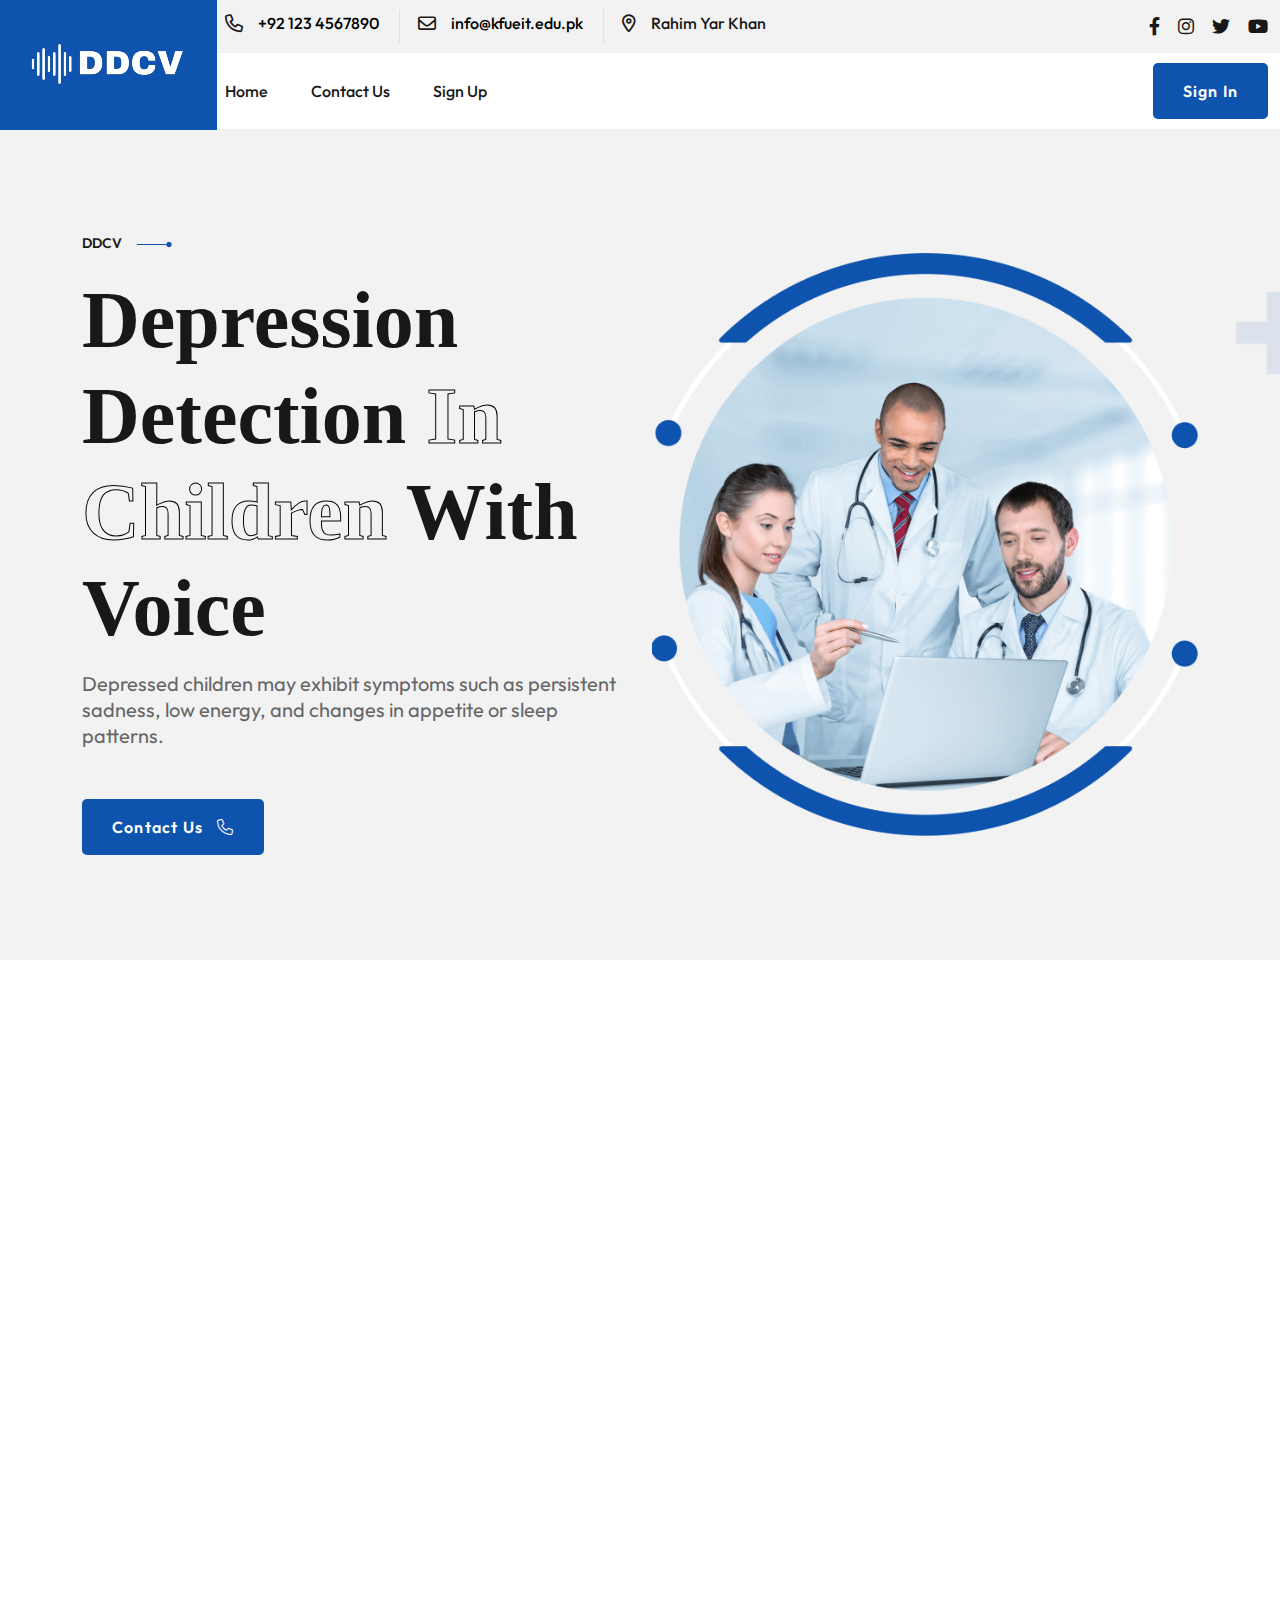
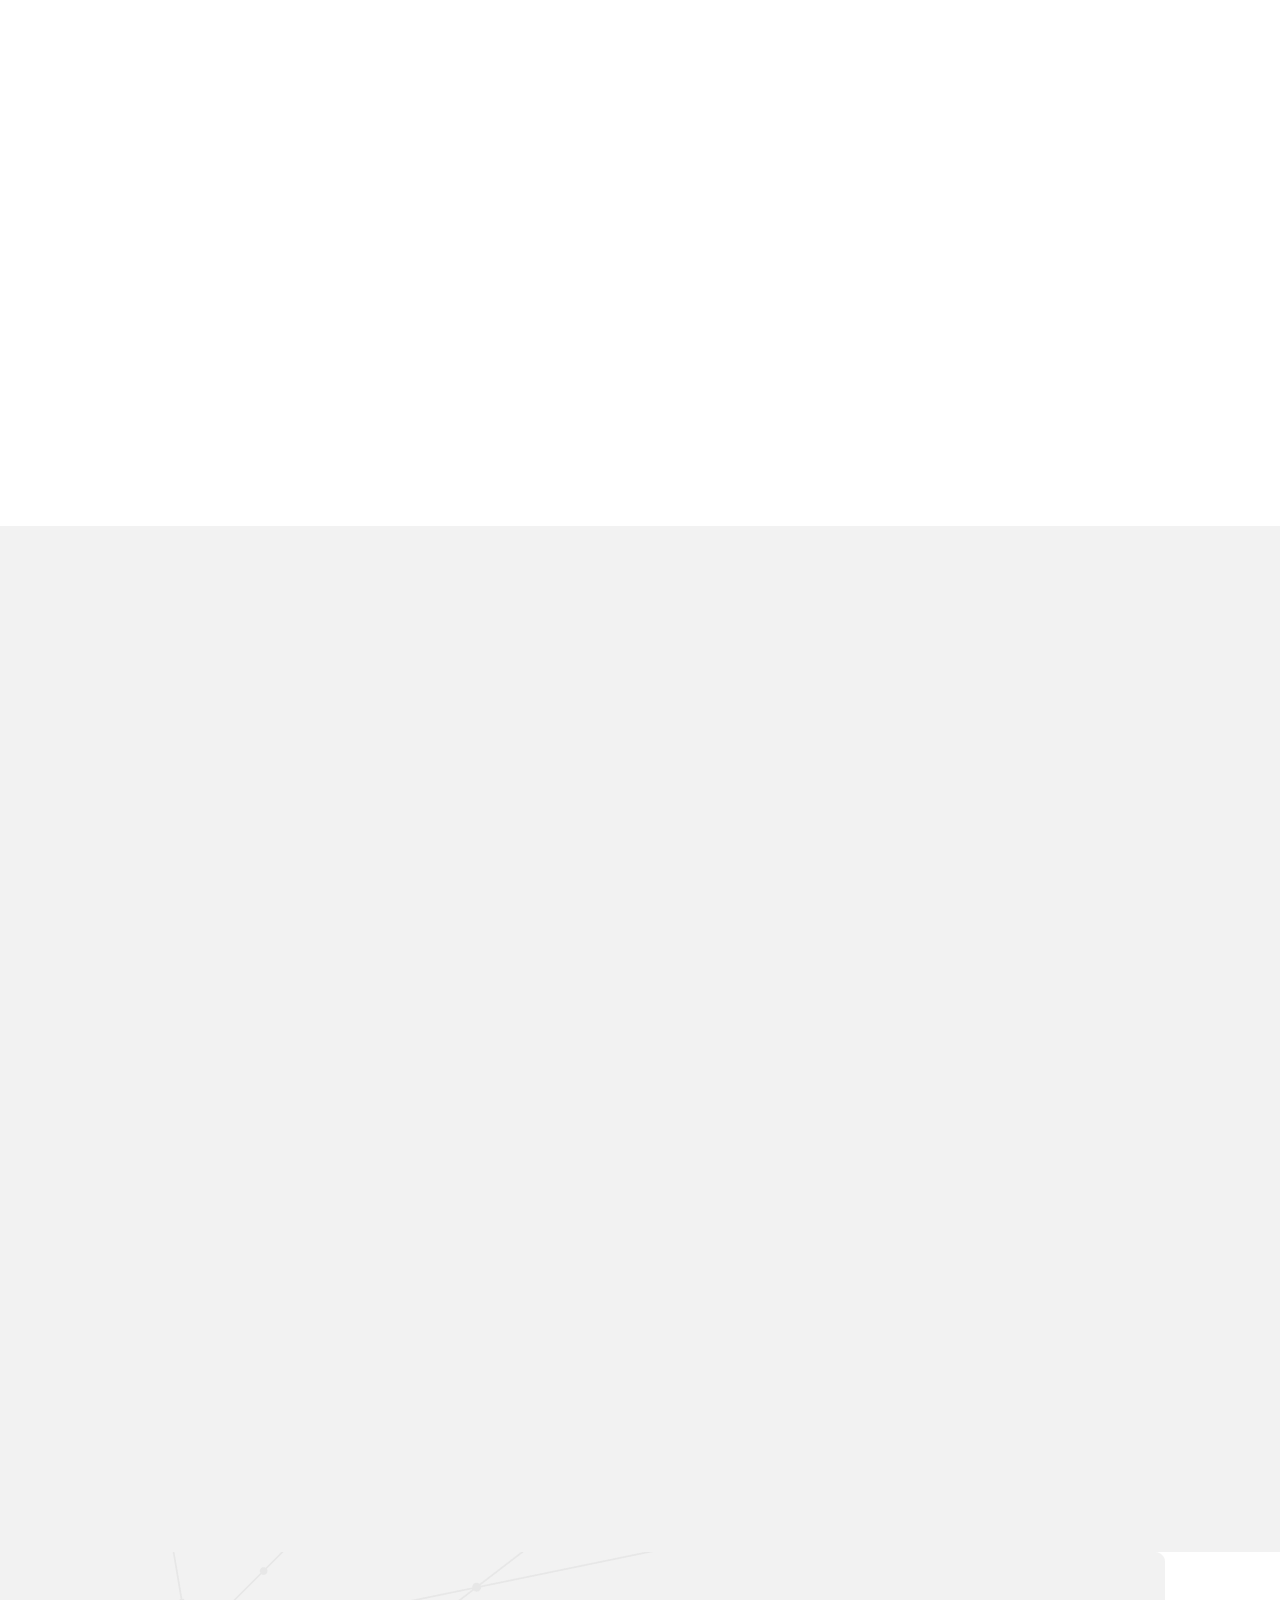
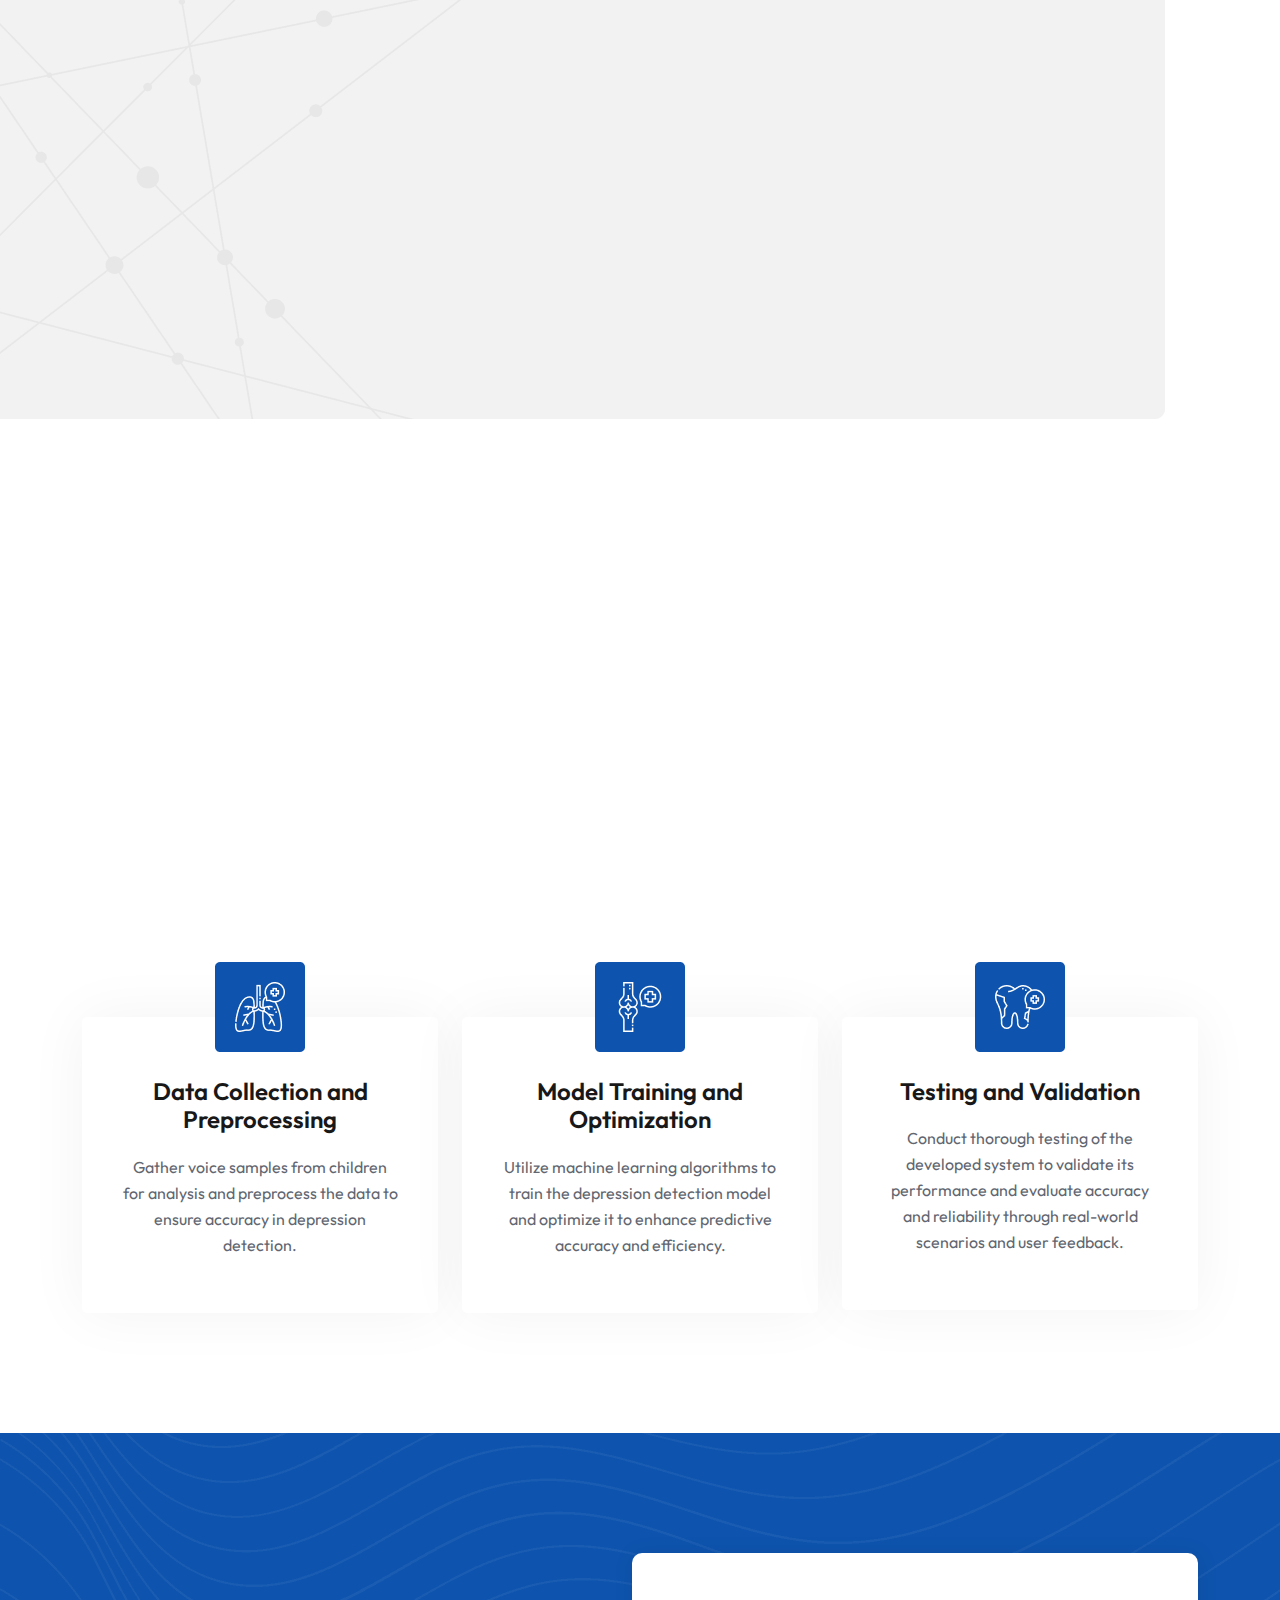
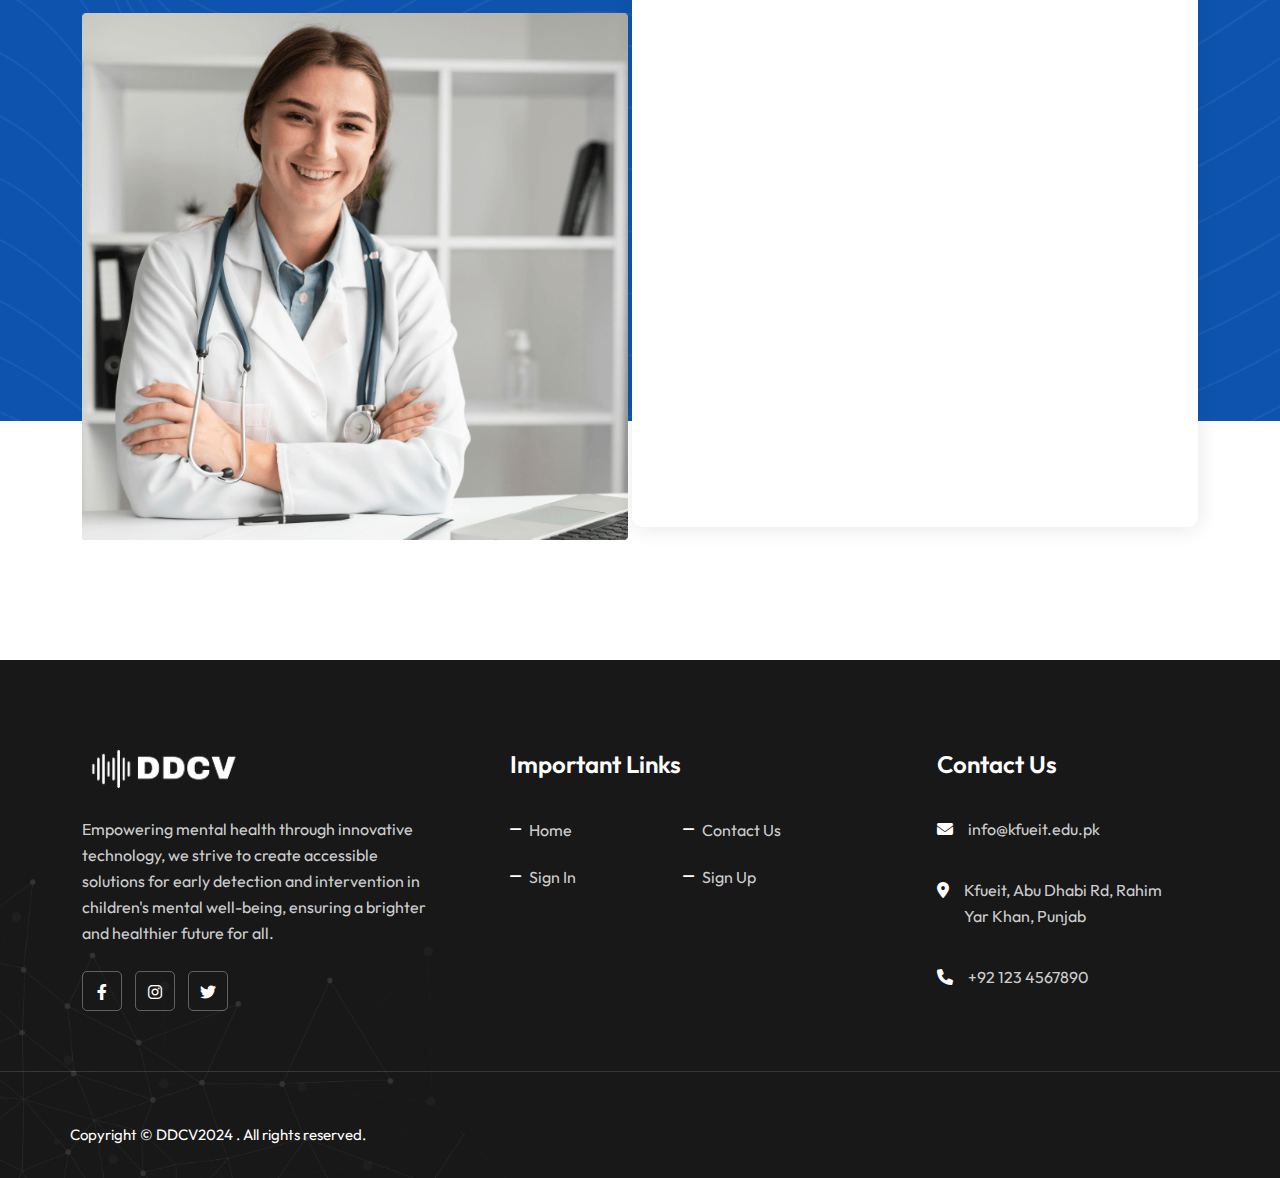
<file: templates/index.html>
<!doctype html>
<html class="no-js" lang="en">

<head>
    <meta charset="utf-8">
    <meta http-equiv="x-ua-compatible" content="ie=edge">
    <title>DDCV</title>
    <meta name="description" content="">
    <meta name="viewport" content="width=device-width, initial-scale=1">
    <link rel="apple-touch-icon" sizes="180x180" href="../static/favicon/apple-touch-icon.png">
    <link rel="icon" type="image/png" sizes="32x32" href="../static/favicon/favicon-32x32.png">
    <link rel="icon" type="image/png" sizes="16x16" href="../static/favicon/favicon-16x16.png">
    <link rel="manifest" href="../static/favicon/site.webmanifest">

    <!-- CSS here -->
    <link rel="stylesheet" href="../static/css/bootstrap.min.css">
    <link rel="stylesheet" href="../static/css/animate.min.css">
    <link rel="stylesheet" href="../static/css/magnific-popup.css">
    <link rel="stylesheet" href="../static/fontawesome/css/all.min.css">
    <link rel="stylesheet" href="../static/css/dripicons.css">
    <link rel="stylesheet" href="../static/css/slick.css">
    <link rel="stylesheet" href="../static/css/meanmenu.css">
    <link rel="stylesheet" href="../static/css/swiper.min.css">
    <link rel="stylesheet" href="../static/css/default.css">
    <link rel="stylesheet" href="../static/css/style.css">
    <link rel="stylesheet" href="../static/css/responsive.css">
</head>

<body>
    <!-- header -->
    <header class="header-area header-three">
        <div class="header-top second-header d-none d-md-block">
            <div class="container-fluid">
                <div class="row align-items-center">
                    <div class="col-xl-2 col-lg-2"> </div>
                    <div class="col-lg-6 col-md-7 d-none d-md-block">
                        <div class="header-cta">
                            <ul>
                                <li>
                                    <div class="call-box">
                                        <div class="icon">
                                            <i class="fa-regular fa-phone"></i>
                                        </div>
                                        <div class="text">
                                            <strong><a href="tel:+921234567890">+92 123 4567890</a></strong>
                                        </div>
                                    </div>
                                </li>
                                <li>
                                    <div class="call-box">
                                        <div class="icon">
                                            <i class="fa-regular fa-envelope"></i>
                                        </div>
                                        <div class="text">
                                            <strong><a href="mailto:info@kfueit.edu.pk"> info@kfueit.edu.pk
                                                </a></strong>
                                        </div>
                                    </div>
                                </li>
                                <li>
                                    <div class="call-box">
                                        <div class="icon">
                                            <i class="fa-regular fa-location-dot"></i>
                                        </div>
                                        <div class="text">
                                            <strong>Rahim Yar Khan</strong>
                                        </div>
                                    </div>
                                </li>
                            </ul>
                        </div>
                    </div>
                    <div class="col-lg-4 col-md-3 text-right d-none d-md-block">
                        <div class="header-social">
                            <span>
                                <a href="#" title="Facebook"><i class="fab fa-facebook-f"></i></a>
                                <a href="#" title="LinkedIn"><i class="fab fa-instagram"></i></a>
                                <a href="#" title="Twitter"><i class="fab fa-twitter"></i></a>
                                <a href="#" title="Twitter"><i class="fab fa-youtube"></i></a>
                            </span>
                        </div>
                    </div>
                </div>
            </div>
        </div>

        <div id="header-sticky" class="menu-area">
            <div class="container-fluid">
                <div class="second-menu">
                    <div class="row align-items-center">
                        <div class="col-lg-2 col-md-12">
                            <div class="logo">
                                <a href="/"><img src="../static/img/logo/logo.png" alt="logo"></a>
                            </div>
                        </div>
                        <div class="col-xl-8 col-lg-8">
                            <div class="main-menu">
                                <nav id="mobile-menu">
                                    <ul>
                                        <li><a href="/">Home</a></li>
                                        <li><a href="contact">Contact Us</a></li>
                                        <li><a href="signup">Sign Up</a></li>
                                    </ul>
                                </nav>
                            </div>
                        </div>
                        <div class="col-xl-2 col-lg-2 text-right d-none d-lg-block  mt-10 mb-10">
                            <a href="signin" class="btn">Sign In</a>
                        </div>
                        <div class="col-12">
                            <div class="mobile-menu"></div>
                        </div>
                    </div>
                </div>
            </div>
        </div>
    </header>
    <!-- header-end -->
    <!-- main-area -->
    <main>
        <!-- slider-area -->
        <section id="parallax"
            class="slider-area slider-bg second-slider-bg d-flex align-items-center justify-content-center fix"
            style="background-image: url(../static/img/slider/slider_bg.png); background-size: cover;">
            <div class="single-slider slider-bg d-flex align-items-center">
                <div class="container">
                    <div class="row justify-content-center align-items-center">
                        <div class="col-xl-6 col-lg-6 col-md-12">
                            <div class="slider-content s-slider-content mt-100">
                                <h5 class="wow fadeInUp animated" data-animation="fadeInUp" data-delay=".4s">
                                    DDCV<span><img src="../static/img/slider/h-line.png" alt="shape"></span></h5>
                                <h2 class="wow fadeInUp animated" data-animation="fadeInUp" data-delay=".4s">Depression
                                    Detection <span>In Children</span> With Voice</h2>
                                <p class="wow fadeInUp animated" data-animation="fadeInUp" data-delay=".6s">Depressed
                                    children may exhibit symptoms such as persistent sadness, low energy, and changes in
                                    appetite or sleep patterns.</p>

                                <div class="slider-btn mt-50 mb-105">
                                    <a href="contact" class="btn ss-btn mr-15 wow fadeInUp animated"
                                        data-delay=".7s">Contact Us <i class="fa-light fa-phone"></i></a>
                                </div>
                            </div>
                        </div>
                        <div class="col-xl-6 col-lg-6 col-md-12 p-relative text-right">
                            <div class="slider-img wow fadeInRight animated" data-delay=".6s">
                                <img src="../static/img/slider/man_header.png" alt="shape">
                            </div>
                        </div>
                    </div>
                </div>
            </div>
        </section>
        <!-- slider-area-end -->
        <!-- service-area -->
        <section class="service-three p-relative fix pt-120 pb-90">
            <div class="animations-01"><img src="../static/img/bg/ani-img-01.png" alt="an-img-01"></div>
            <div class="container">
                <div class="row justify-content-center align-items-center mb-50">
                    <div class="col-lg-6 col-md-12">
                        <div class="section-title center-align text-center wow fadeInDown animated"
                            data-animation="fadeInDown" data-delay=".4s">
                            <h5><img src="../static/img/bg/sub-icon.png" alt="icon01"> Our Services</h5>
                            <h2>
                                Detect Depression With The Followings Models
                            </h2>
                        </div>
                    </div>
                </div>
                <div class="row sbox">
                    <div class="col-lg-4 col-md-6 col-sm-12">
                        <div class="services-box mb-30 wow fadeInUp animated" data-animation="fadeInUp"
                            data-delay=".4s">
                            <div class="sr-contner">
                                <div class="icon">
                                    <div class="icon-hover-one"><img src="../static/img/icon/sve-icon1.png"
                                            alt="icon01"></div>
                                    <div class="icon-hover-two"><img src="../static/img/icon/sve-icon-w1.png"
                                            alt="icon01"></div>
                                </div>
                                <div class="text">
                                    <h3><a href="services.html">Logistic Regression</a></h3>
                                    <p>Health care is an essential category that many encompasses a wide range of
                                        services aimed at promoting and maintaining </p>
                                </div>
                            </div>
                        </div>
                    </div>
                    <div class="col-lg-4 col-md-6 col-sm-12">
                        <div class="services-box mb-30 wow fadeInUp animated" data-animation="fadeInUp"
                            data-delay=".4s">
                            <div class="sr-contner">
                                <div class="icon">
                                    <div class="icon-hover-one"><img src="../static/img/icon/sve-icon1.png"
                                            alt="icon01"></div>
                                    <div class="icon-hover-two"><img src="../static/img/icon/sve-icon-w1.png"
                                            alt="icon01"></div>
                                </div>
                                <div class="text">
                                    <h3><a href="services.html">Random Forest</a></h3>
                                    <p>Health care is an essential category that many encompasses a wide range of
                                        services aimed at promoting and maintaining </p>
                                </div>
                            </div>
                        </div>
                    </div>
                    <div class="col-lg-4 col-md-6 col-sm-12">
                        <div class="services-box mb-30 wow fadeInUp animated" data-animation="fadeInUp"
                            data-delay=".4s">
                            <div class="sr-contner">
                                <div class="icon">
                                    <div class="icon-hover-one"><img src="../static/img/icon/sve-icon1.png"
                                            alt="icon01"></div>
                                    <div class="icon-hover-two"><img src="../static/img/icon/sve-icon-w1.png"
                                            alt="icon01"></div>
                                </div>
                                <div class="text">
                                    <h3><a href="services.html">SVM Gaussian Kernal</a></h3>
                                    <p>Health care is an essential category that many encompasses a wide range of
                                        services aimed at promoting and maintaining </p>
                                </div>
                            </div>
                        </div>
                    </div>
                    <div class="col-lg-4 col-md-6 col-sm-12">
                        <div class="services-box mb-30 wow fadeInUp animated" data-animation="fadeInUp"
                            data-delay=".4s">
                            <div class="sr-contner">
                                <div class="icon">
                                    <div class="icon-hover-one"><img src="../static/img/icon/sve-icon1.png"
                                            alt="icon01"></div>
                                    <div class="icon-hover-two"><img src="../static/img/icon/sve-icon-w1.png"
                                            alt="icon01"></div>
                                </div>
                                <div class="text">
                                    <h3><a href="services.html">SVM Linear Kernal</a></h3>
                                    <p>Health care is an essential category that many encompasses a wide range of
                                        services aimed at promoting and maintaining </p>
                                </div>
                            </div>
                        </div>
                    </div>
                    <!-- <div class="col-lg-4 col-md-6 col-sm-12">
                        <div class="services-box mb-30 wow fadeInUp animated" data-animation="fadeInUp"
                            data-delay=".4s">
                            <div class="sr-contner">
                                <div class="icon">
                                    <div class="icon-hover-one"><img src="../static/img/icon/sve-icon1.png"
                                            alt="icon01"></div>
                                    <div class="icon-hover-two"><img src="../static/img/icon/sve-icon-w1.png"
                                            alt="icon01"></div>
                                </div>
                                <div class="text">
                                    <h3><a href="services.html">Emergency Medical</a></h3>
                                    <p>Health care is an essential category that many encompasses a wide range of
                                        services aimed at promoting and maintaining </p>
                                </div>
                            </div>
                        </div>
                    </div>
                    <div class="col-lg-4 col-md-6 col-sm-12">
                        <div class="services-box mb-30 wow fadeInUp animated" data-animation="fadeInUp"
                            data-delay=".4s">
                            <div class="sr-contner">
                                <div class="icon">
                                    <div class="icon-hover-one"><img src="../static/img/icon/sve-icon1.png"
                                            alt="icon01"></div>
                                    <div class="icon-hover-two"><img src="../static/img/icon/sve-icon-w1.png"
                                            alt="icon01"></div>
                                </div>
                                <div class="text">
                                    <h3><a href="services.html">Physical Therapy</a></h3>
                                    <p>Health care is an essential category that many encompasses a wide range of
                                        services aimed at promoting and maintaining </p>
                                </div>
                            </div>
                        </div> -->
                </div>
            </div>
            </div>
        </section>
        <!-- service-details2-area-end -->

        <!-- about-area -->
        <section class="about-area about-p pt-120 pb-180 p-relative fix" style="background: #F2F2F2;">
            <div class="container">
                <div class="row justify-content-center align-items-center">
                    <div class="col-lg-5 col-md-12 col-sm-12">
                        <div class="about-content s-about-content mb-50 wow fadeInRight animated"
                            data-animation="fadeInRight" data-delay=".4s">
                            <div class="section-title second-title pb-25">
                                <h5><img src="../static/img/bg/sub-icon.png" alt="icon01"> About Us</h5>
                                <h2>Empowering Mental Health Through Technology</h2>
                            </div>
                            <p>We are dedicated to leveraging innovative technology to address mental health challenges,
                                with a focus on early detection and intervention for children experiencing depression.
                                Our mission is to provide accessible and effective solutions to support the well-being
                                of vulnerable populations.
                            </p>
                            <div class="about-content3 mt-30 mb-30">
                                <div class="row">
                                    <div class="col-md-12">
                                        <ul class="green">
                                            <li>Leveraging technology to detect depression in children through voice
                                                analysis.
                                            </li>
                                            <li>Committed to early intervention and support for mental health issues in
                                                vulnerable populations.</li>
                                            <li>Dedicated to providing accessible and effective solutions for promoting
                                                well-being.</li>
                                        </ul>
                                    </div>
                                </div>
                            </div>
                            <span class="h-call-box">
                                <div class="icon">
                                    <a href="tel:+921234567890"><img src="../static/img/slider/h-play2.png"
                                            alt="shape"></a>
                                </div>
                                <div class="text">
                                    <strong>Call Us Anytime</strong>
                                    <a href="tel:+921234567890">+92 123 4567890</a>
                                </div>
                            </span>
                        </div>
                    </div>
                    <div class="col-lg-2 col-md-12 col-sm-12"></div>
                    <div class="col-lg-5 col-md-12 col-sm-12">
                        <div class="s-about-img text-right p-relative wow fadeInLeft animated"
                            data-animation="fadeInLeft" data-delay=".4s">
                            <img src="../static/img/features/about_img_01.png" alt="img">
                            <div class="about-text second-about text-left">
                                <div class="box-text">
                                    <div class="icon"> <img src="../static/img/features/ab-ani-01.png" alt="img"> </div>
                                    <div class="text">
                                        <span>1.5k+</span>
                                        Services we provide
                                    </div>
                                </div>
                                <p>Lorem Ipsum is simply dummy text of the printing and nkqjfd ghjkkllkl typesetting
                                    industry.</p>
                            </div>
                        </div>
                    </div>
                </div>
            </div>
        </section>
        <!-- about-area-end -->

        <!-- frequently-area -->
        <section class="faq-area p-relative fix"
            style="background-image: url(../static/img/bg/faq-bg.png); background-repeat: no-repeat;">
            <div class="container">
                <div class="row">
                    <div class="col-lg-6">
                        <div class="section-title wow fadeInLeft animated mt-80 pr-80"
                            data-animation="fadeInDown animated" data-delay=".2s">
                            <h5><img src="../static/img/bg/sub-icon.png" alt="icon01"> Ask Anything</h5>
                            <h2>Caring For You</h2>
                            <p>Have questions about depression detection in children with voice analysis? We're here to
                                help!</p>
                            <div class="faq-contact">
                                <ul>
                                    <li>
                                        <div class="call-box">
                                            <div class="icon">
                                                <i class="fa fa-envelope"></i>
                                            </div>
                                            <div class="text">
                                                Main Email : info@kfueit.edu.pk<br>Inquiries : info@kfueit.edu.pk
                                            </div>
                                        </div>
                                    </li>
                                    <li>
                                        <div class="call-box">
                                            <div class="icon">
                                                <i class="fa fa-phone"></i>
                                            </div>
                                            <div class="text">
                                                Telephone : +92 123 4567890 <br>Mobile : +92 123 4567890
                                            </div>
                                        </div>
                                    </li>
                                </ul>

                            </div>
                        </div>
                    </div>
                    <div class="col-lg-6">
                        <div class="faq-wrap wow fadeInUp animated" data-animation="fadeInUp" data-delay=".4s">
                            <div class="accordion" id="accordionExample">
                                <div class="card">
                                    <div class="card-header" id="headingThree">
                                        <h2 class="mb-0">
                                            <button class="faq-btn" type="button" data-bs-toggle="collapse"
                                                data-bs-target="#collapseThree">
                                                1.How accurate is voice analysis in detecting depression in children?
                                            </button>
                                        </h2>
                                    </div>
                                    <div id="collapseThree" class="collapse show" data-bs-parent="#accordionExample">
                                        <div class="card-body">
                                            Voice analysis has shown promising results in identifying depressive
                                            symptoms, with studies indicating high accuracy rates in detecting vocal
                                            biomarkers associated with depression.
                                        </div>
                                    </div>
                                </div>
                                <div class="card">
                                    <div class="card-header" id="headingOne">
                                        <h2 class="mb-0">
                                            <button class="faq-btn collapsed" type="button" data-bs-toggle="collapse"
                                                data-bs-target="#collapseOne">
                                                2.Is the depression detection system suitable for use by parents and
                                                educators?
                                            </button>
                                        </h2>
                                    </div>
                                    <div id="collapseOne" class="collapse" data-bs-parent="#accordionExample">
                                        <div class="card-body">
                                            Yes, our system is designed to be user-friendly and accessible, making it
                                            suitable for parents, teachers, and other caregivers concerned about the
                                            mental well-being of children.
                                        </div>
                                    </div>
                                </div>
                                <div class="card">
                                    <div class="card-header" id="headingTwo">
                                        <h2 class="mb-0">
                                            <button class="faq-btn collapsed" type="button" data-bs-toggle="collapse"
                                                data-bs-target="#collapseTwo">
                                                3.What measures are in place to ensure the privacy and confidentiality
                                                of user data?
                                            </button>
                                        </h2>
                                    </div>
                                    <div id="collapseTwo" class="collapse" data-bs-parent="#accordionExample">
                                        <div class="card-body">
                                            We prioritize data privacy and adhere to strict security protocols to
                                            safeguard user information. All data is encrypted and handled in accordance
                                            with industry standards and regulations.
                                        </div>
                                    </div>
                                </div>
                                <div class="card">
                                    <div class="card-header">
                                        <h2 class="mb-0">
                                            <button class="faq-btn collapsed" type="button" data-bs-toggle="collapse"
                                                data-bs-target="#collapseFour">
                                                4.How can I contribute to the development of the depression detection
                                                system?
                                            </button>
                                        </h2>
                                    </div>
                                    <div id="collapseFour" class="collapse" data-bs-parent="#accordionExample">
                                        <div class="card-body">
                                            We welcome collaboration and feedback from stakeholders interested in
                                            improving mental health support for children. Reach out to us to explore
                                            partnership opportunities or share your insights and suggestions.
                                        </div>
                                    </div>
                                </div>
                            </div>
                        </div>
                    </div>
                </div>
            </div>
        </section>
        <!-- frequently-area-end -->
        <!-- work-process-area -->
        <section class="work-process pt-120 pb-120 p-relative fix">
            <div class="animations-02"><img src="../static/img/bg/ani-img-01.png" alt="an-img-01"></div>
            <div class="container">
                <div class="row justify-content-center align-items-center mb-60">
                    <div class="col-lg-6 col-md-12">
                        <div class="section-title center-align text-center wow fadeInDown animated"
                            data-animation="fadeInDown" data-delay=".4s">
                            <h5><img src="../static/img/bg/sub-icon.png" alt="icon01"> Work Process</h5>
                            <h2>
                                Empowering Mental Health
                            </h2>
                        </div>
                    </div>
                </div>
                <div class="row">
                    <div class="col-lg-4 col-md-12">
                        <div class="work-process-box text-center">
                            <div class="icon">
                                <img src="../static/img/icon/process-icon-01.png" alt="icon01">
                            </div>
                            <div class="text">
                                <h3><a href="services.html">Data Collection and Preprocessing</a></h3>
                                <p>Gather voice samples from children for analysis and preprocess the data to ensure
                                    accuracy in depression detection.</p>
                            </div>
                        </div>
                    </div>
                    <div class="col-lg-4 col-md-12">
                        <div class="work-process-box text-center">
                            <div class="icon">
                                <img src="../static/img/icon/process-icon-02.png" alt="icon01">
                            </div>
                            <div class="text">
                                <h3><a href="services.html">Model Training and Optimization</a></h3>
                                <p>Utilize machine learning algorithms to train the depression detection model and
                                    optimize it to enhance predictive accuracy and efficiency.</p>
                            </div>
                        </div>
                    </div>
                    <div class="col-lg-4 col-md-12">
                        <div class="work-process-box text-center">
                            <div class="icon">
                                <img src="../static/img/icon/process-icon-03.png" alt="icon01">
                            </div>
                            <div class="text">
                                <h3><a href="services.html">Testing and Validation</a></h3>
                                <p>Conduct thorough testing of the developed system to validate its performance and
                                    evaluate accuracy and reliability through real-world scenarios and user feedback.
                                </p>
                            </div>
                        </div>
                    </div>
                </div>
            </div>
        </section>
        <!-- work-process-area-end -->



        <!-- contact-area -->
        <section class="contact-area pt-120 pb-120 p-relative fix"
            style="background-image: url(../static/img/bg/contac-bg.png); background-repeat: no-repeat;">
            <div class="container">
                <div class="row">
                    <div class="col-lg-6">
                        <div class="contact-img2">
                            <img src="../static/img/bg/contact-img.png" alt="img">
                        </div>
                    </div>
                    <div class="col-lg-6">
                        <div class="contact-bg02">
                            <div class="section-title wow fadeInDown animated" data-animation="fadeInDown"
                                data-delay=".4s">
                                <h5><img src="../static/img/bg/sub-icon.png" alt="icon01"> TALK TO US </h5>
                                <h2>
                                    Get In Touch
                                </h2>
                            </div>
                            <form action="contact" method="post" class="contact-form mt-30 wow fadeInUp animated"
                                data-animation="fadeInUp" data-delay=".4s">
                                <div class="row">
                                    <div class="col-lg-6">
                                        <div class="contact-field p-relative c-name mb-20">
                                            <input type="text" id="name" name="name" placeholder="Name"
                                                required>
                                        </div>
                                    </div>
                                    <div class="col-lg-6">
                                        <div class="contact-field p-relative c-subject mb-20">
                                            <input type="text" id="email" name="email" placeholder="Email" required>
                                        </div>
                                    </div>
                                    <div class="col-lg-12">
                                        <div class="contact-field p-relative c-subject mb-20">
                                            <input type="text" id="subject" name="subject" placeholder="Subject"
                                                required>
                                        </div>
                                    </div>
                                    <div class="col-lg-12">
                                        <div class="contact-field p-relative c-message mb-30">
                                            <textarea name="message" id="message" cols="30" rows="10"
                                                placeholder="Write comments" required></textarea>
                                        </div>
                                        <div class="slider-btn">
                                            <button class="btn ss-btn" data-animation="fadeInRight"
                                                data-delay=".8s"><span>Submit Now</span></button>
                                        </div>
                                    </div>
                                </div>
                            </form>
                        </div>
                    </div>
                </div>
            </div>
        </section>
        <!-- contact-area-end -->
    </main>
    <!-- main-area-end -->

    <!-- footer -->
    <footer class="footer-bg footer-two footer-p" style="background-image: url(../static/img/bg/footer-bg.png);">
        <div class="footer-top  pt-90 pb-30">
            <div class="container">
                <div class="row justify-content-between">
                    <div class="col-xl-4 col-lg-4 col-sm-6">
                        <div class="footer-widget mb-30" data-aos="fade-up" data-aos-duration="1000">
                            <div class="f-widget-title">
                                <h2> <img src="../static/img/logo/f_logo.png" alt="img"></h2>
                            </div>
                            <div class="f-contact pr-10">
                                <p>Empowering mental health through innovative technology, we strive to create
                                    accessible solutions for early detection and intervention in children's mental
                                    well-being, ensuring a brighter and healthier future for all.</p>
                            </div>
                            <div class="footer-social mt-10">
                                <a href="#"><i class="fab fa-facebook-f"></i></a>
                                <a href="#"><i class="fab fa-instagram"></i></a>
                                <a href="#"><i class="fab fa-twitter"></i></a>
                            </div>
                        </div>
                    </div>
                    <div class="col-xl-4 col-lg-4 col-sm-6">
                        <div class="footer-widget mb-30" data-aos="fade-up" data-aos-duration="1400">
                            <div class="f-widget-title">
                                <h2>Important Links</h2>
                            </div>
                            <div class="footer-link">
                                <ul>
                                    <li><a href="/">Home</a></li>
                                    <li><a href="contact">Contact Us</a></li>
                                    <li><a href="signin">Sign In</a></li>
                                    <li><a href="signup">Sign Up</a></li>
                                </ul>
                            </div>
                        </div>
                    </div>
                    <div class="col-xl-3 col-lg-3 col-sm-6">
                        <div class="footer-widget mb-30" data-aos="fade-up" data-aos-duration="1800">
                            <div class="f-widget-title">
                                <h2>Contact Us </h2>
                            </div>
                            <div class="f-contact pr-10">
                                <ul>
                                    <li>
                                        <div class="icon"><i class="icon fal fa-envelope"></i><span><a
                                                    href="mailto:info@kfueit.edu.pk">info@kfueit.edu.pk</a></span></div>
                                    </li>
                                    <li>
                                        <div class="icon"> <i class="icon fal fa-location-dot"></i> <span>Kfueit, Abu
                                                Dhabi Rd, Rahim Yar Khan, Punjab</span> </div>
                                    </li>
                                    <li>
                                        <div class="icon"> <i class="icon fal fa-phone"></i> <span><a
                                                    href="tel:+921234567890">+92 123 4567890</a></span> </div>
                                    </li>
                                </ul>
                            </div>
                        </div>
                    </div>
                </div>
            </div>
        </div>
        <div class="copyright-wrap">
            <div class="container">
                <div class="row align-items-center">
                    <div class="col-lg-6">
                        Copyright © DDCV2024 . All rights reserved.
                    </div>
                </div>
            </div>
        </div>
    </footer>
    <!-- footer-end -->

    <!-- JS here -->
    <script src="../static/js/vendor/modernizr-3.5.0.min.js"></script>
    <script src="../static/js/vendor/jquery-3.6.0.min.js"></script>
    <script src="../static/js/popper.min.js"></script>
    <script src="../static/js/bootstrap.min.js"></script>
    <script src="../static/js/slick.min.js"></script>
    <script src="../static/js/ajax-form.js"></script>
    <script src="../static/js/paroller.js"></script>
    <script src="../static/js/wow.min.js"></script>
    <script src="../static/js/js_isotope.pkgd.min.js"></script>
    <script src="../static/js/imagesloaded.min.js"></script>
    <script src="../static/js/parallax.min.js"></script>
    <script src="../static/js/jquery.waypoints.min.js"></script>
    <script src="../static/js/jquery.counterup.min.js"></script>
    <script src="../static/js/jquery.scrollUp.min.js"></script>
    <script src="../static/js/jquery.meanmenu.min.js"></script>
    <script src="../static/js/parallax-scroll.js"></script>
    <script src="../static/js/swiper.min.js"></script>
    <script src="../static/js/jquery.magnific-popup.min.js"></script>
    <script src="../static/js/element-in-view.js"></script>
    <script src="../static/js/main.js"></script>
</body>

</html>
</file>
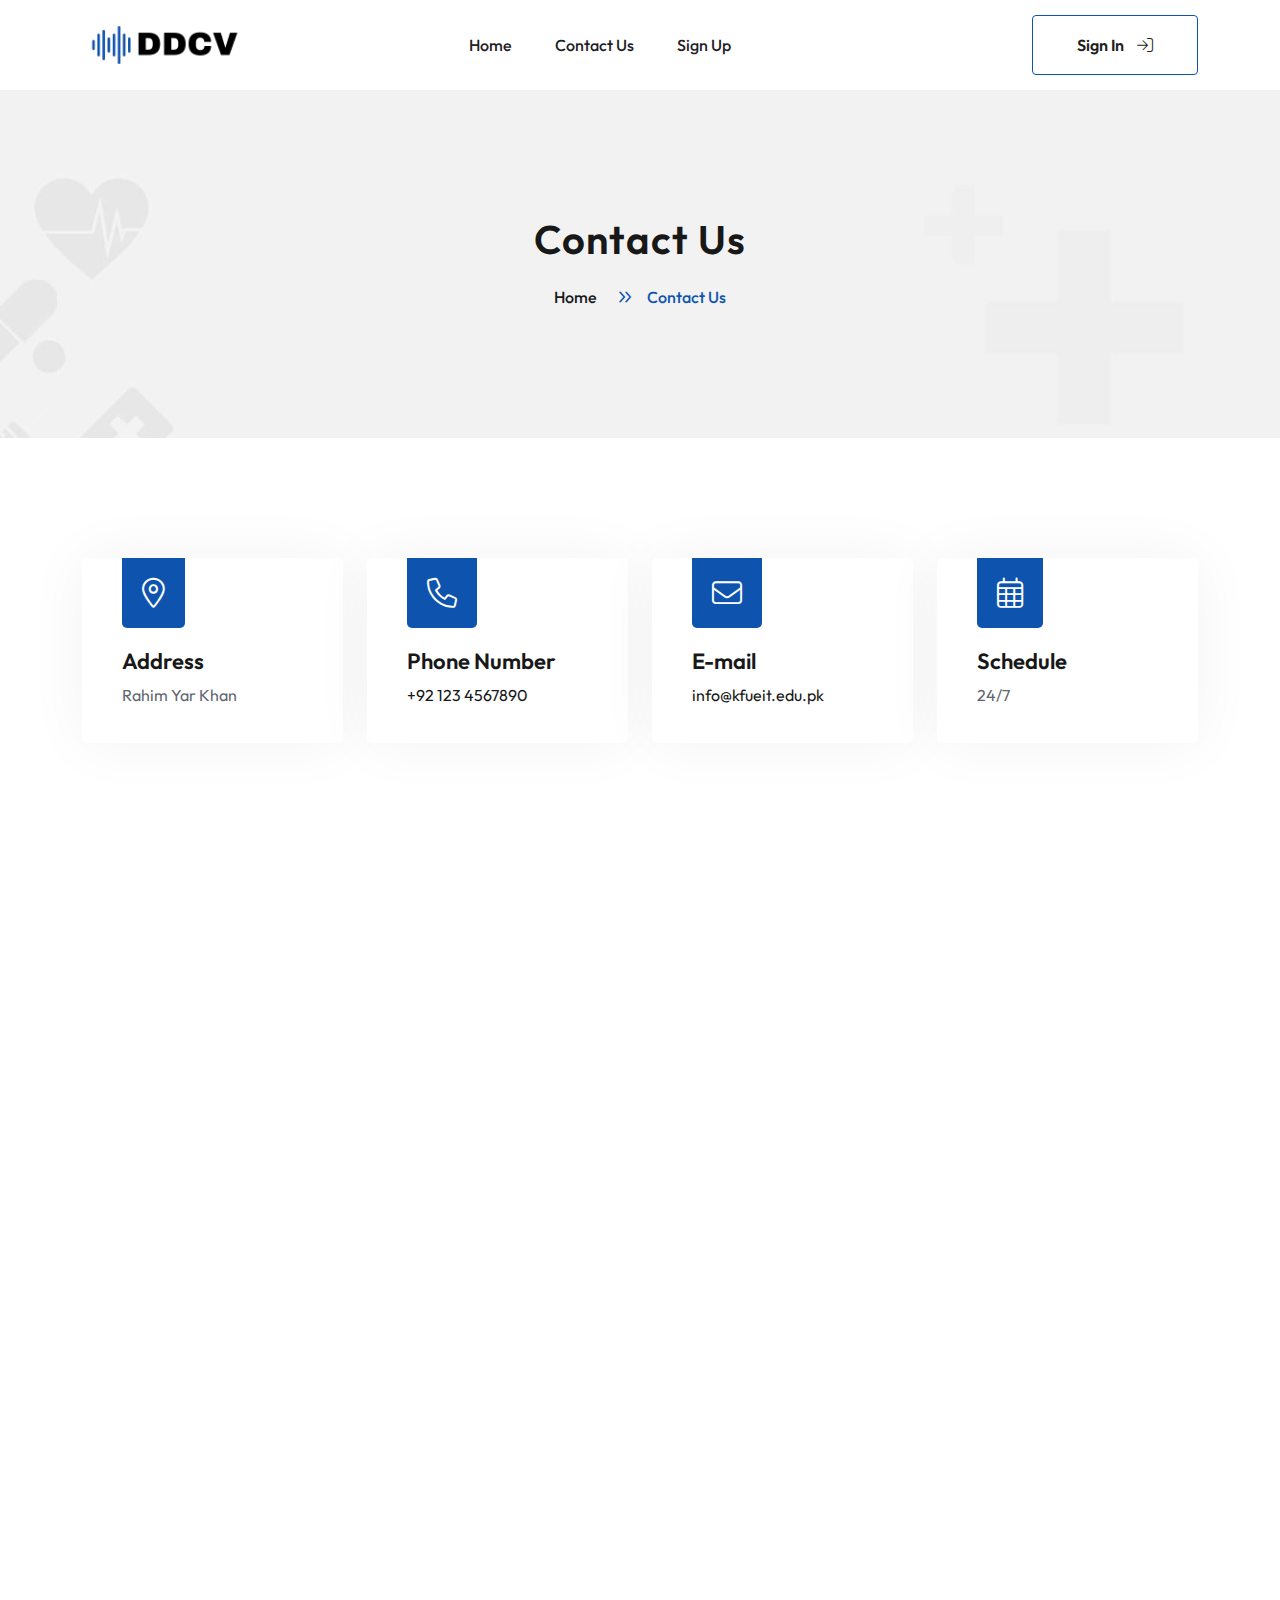
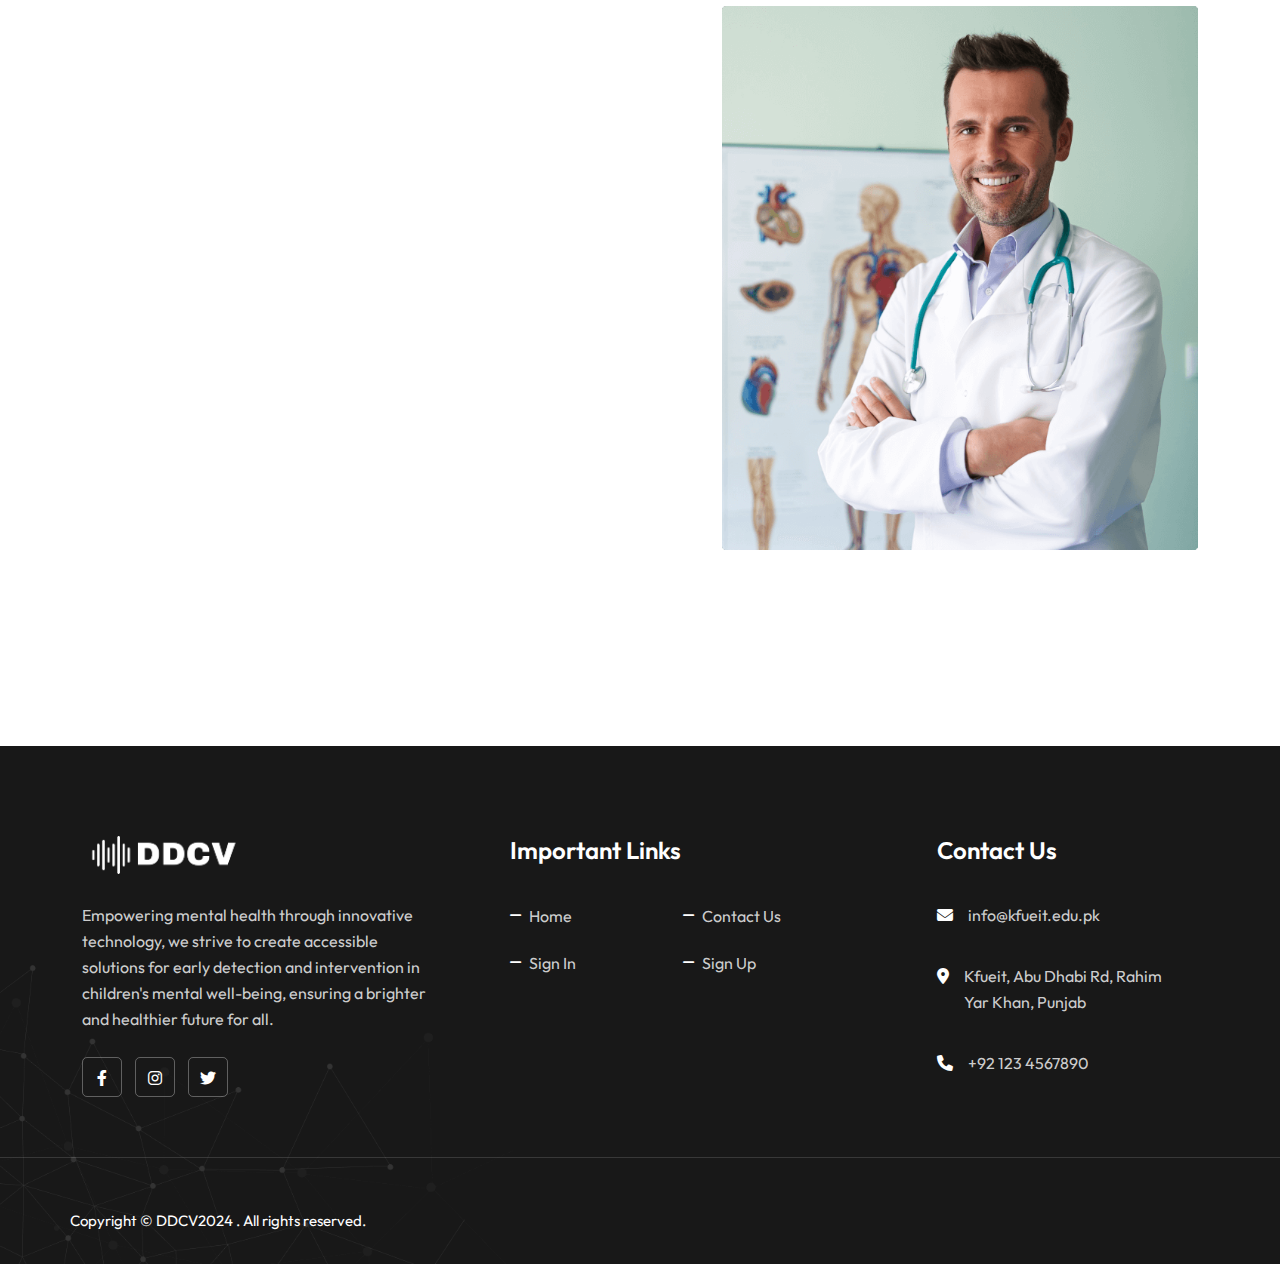
<file: templates/contact.html>
<!doctype html>
<html class="no-js" lang="en">

<head>
    <meta charset="utf-8">
    <meta http-equiv="x-ua-compatible" content="ie=edge">
    <title>Contact Us</title>
    <meta name="description" content="">
    <meta name="viewport" content="width=device-width, initial-scale=1">
    <link rel="apple-touch-icon" sizes="180x180" href="../static/favicon/apple-touch-icon.png">
    <link rel="icon" type="image/png" sizes="32x32" href="../static/favicon/favicon-32x32.png">
    <link rel="icon" type="image/png" sizes="16x16" href="../static/favicon/favicon-16x16.png">
    <link rel="manifest" href="../static/favicon/site.webmanifest">

    <!-- CSS here -->
    <link rel="stylesheet" href="../static/css/bootstrap.min.css">
    <link rel="stylesheet" href="../static/css/animate.min.css">
    <link rel="stylesheet" href="../static/css/magnific-popup.css">
    <link rel="stylesheet" href="../static/fontawesome/css/all.min.css">
    <link rel="stylesheet" href="../static/css/dripicons.css">
    <link rel="stylesheet" href="../static/css/slick.css">
    <link rel="stylesheet" href="../static/css/meanmenu.css">
    <link rel="stylesheet" href="../static/css/swiper.min.css">
    <link rel="stylesheet" href="../static/css/default.css">
    <link rel="stylesheet" href="../static/css/style.css">
    <link rel="stylesheet" href="../static/css/responsive.css">
</head>

<body>
    <!-- header -->
    <header class="header-area header-two">
        <div id="header-sticky" class="menu-area">
            <div class="container">
                <div class="second-menu">
                    <div class="row align-items-center">
                        <div class="col-lg-2 col-md-12">
                            <div class="logo">
                                <a href="/"><img src="../static/img/logo/logo2.png" alt="logo"></a>
                            </div>
                        </div>
                        <div class="col-xl-8 col-lg-8 text-center">

                            <div class="main-menu">
                                <nav id="mobile-menu">
                                    <ul>
                                        <li><a href="/">Home</a></li>
                                        <li><a href="contact">Contact Us</a></li>
                                        <li><a href="signup">Sign Up</a></li>
                                    </ul>
                                </nav>
                            </div>
                        </div>
                        <div class="col-xl-2 col-lg-2 text-right d-none d-lg-block">
                            <a href="signin" class="top-btn mt-15 mb-15">Sign In <i class="fa-light fa-sign-in"></i></a>
                        </div>
                        <div class="col-12">
                            <div class="mobile-menu"></div>
                        </div>
                    </div>
                </div>
            </div>
        </div>
    </header>
    <!-- header-end -->
    <!-- main-area -->
    <main>

        <!-- breadcrumb-area -->
        <section class="breadcrumb-area d-flex align-items-center"
            style="background-image:url(../static/img/bg/bdrc-bg.jpg)">
            <div class="container">
                <div class="row align-items-center">
                    <div class="col-xl-12 col-lg-12">
                        <div class="breadcrumb-wrap text-center">
                            <div class="breadcrumb-title">
                                <h2>Contact Us</h2>
                                <div class="breadcrumb-wrap">

                                    <nav aria-label="breadcrumb">
                                        <ol class="breadcrumb">
                                            <li class="breadcrumb-item"><a href="/">Home</a></li>
                                            <li class="breadcrumb-item active" aria-current="page">Contact Us</li>
                                        </ol>
                                    </nav>
                                </div>
                            </div>
                        </div>
                    </div>

                </div>
            </div>
        </section>
        <!-- breadcrumb-area-end -->

        <!-- contact-area -->
        <section id="contact" class="contact-area3 after-none contact-bg pt-120 pb-90 p-relative fix">
            <div class="container">
                <div class="row per-info per-info2">
                    <div class="col-xl-3 col-lg-3 col-mb-3">
                        <div class="box mb-30">
                            <div class="icon"><i class="fal fa-location-dot"></i></div>
                            <div class="text">
                                <h4>Address</h4>
                                <p>Rahim Yar Khan</p>
                            </div>
                        </div>
                    </div>
                    <div class="col-xl-3 col-lg-3 col-mb-3">
                        <div class="box mb-30">
                            <div class="icon"><i class="fal fa-phone"></i></div>
                            <div class="text">
                                <h4>Phone Number</h4>
                                <p><a href="tel:+92 123 4567890">+92 123 4567890</a></p>
                            </div>
                        </div>
                    </div>
                    <div class="col-xl-3 col-lg-3 col-mb-3">
                        <div class="box mb-30">
                            <div class="icon"><i class="fal fa-envelope"></i></div>
                            <div class="text">
                                <h4>E-mail</h4>
                                <p><a href="emailto:info@kfueit.edu.pk">info@kfueit.edu.pk</a></p>
                            </div>
                        </div>
                    </div>
                    <div class="col-xl-3 col-lg-3 col-mb-3">
                        <div class="box mb-30">
                            <div class="icon"><i class="fal fa-calendar-alt"></i></div>
                            <div class="text">
                                <h4>Schedule</h4>
                                <p>24/7</p>
                            </div>
                        </div>
                    </div>

                </div>

            </div>

        </section>
        <!-- contact-area-end -->
        <!-- map-area-end -->
        <div class="map fix">
            <div class="container">

                <div class="row">
                    <div class="col-lg-12">
                        <iframe
                            src="https://www.google.com/maps/embed?pb=!1m18!1m12!1m3!1d3510.272671725572!2d70.36984868885497!3d28.38083119999999!2m3!1f0!2f0!3f0!3m2!1i1024!2i768!4f13.1!3m3!1m2!1s0x39375efadd8e3573%3A0xf516a4b3e4cb06b8!2sKhwaja%20Fareed%20University%20of%20Engineering%20%26%20Information%20Technology%20(KFUEIT)!5e0!3m2!1sen!2s!4v1711905849449!5m2!1sen!2s"
                            width="600" height="450" style="border:0;" allowfullscreen="" loading="lazy"></iframe>
                    </div>
                </div>
            </div>
        </div>
        <!-- map-area-end -->
        <!-- contact-area -->
        <section class="contact-area-two pt-120 pb-120 p-relative fix">
            <div class="container">
                <div class="row align-items-center">

                    <div class="col-lg-7">
                        <div class="contact-bg03">
                            <div class="section-title wow fadeInDown animated" data-animation="fadeInDown"
                                data-delay=".4s">
                                <h5>Contact Now</h5>
                                <h2>
                                    Get In Touch
                                </h2>
                            </div>
                            <form action="/contact" method="post" class="contact-form mt-30 wow fadeInUp animated"
                                data-animation="fadeInUp" data-delay=".4s">
                                <div class="row">
                                    <div class="col-lg-6">
                                        <div class="contact-field p-relative c-name mb-20">
                                            <label>Your Name</label>
                                            <input type="text" id="name" name="name" placeholder="Name" required>
                                        </div>
                                    </div>
                                    <div class="col-lg-6">
                                        <div class="contact-field p-relative c-subject mb-20">
                                            <label>Your Email</label>
                                            <input type="text" id="email" name="email" placeholder="Email" required>
                                        </div>
                                    </div>
                                    <div class="col-lg-12">
                                        <div class="contact-field p-relative c-subject mb-20">
                                            <label>Subject</label>
                                            <input type="text" id="subject" name="subject" placeholder="Subject"
                                                required>
                                        </div>
                                    </div>
                                    <div class="col-lg-12">
                                        <div class="contact-field p-relative c-message mb-30">
                                            <label>Message</label>
                                            <textarea name="message" id="message" cols="30" rows="20"
                                                placeholder="Write comments" required></textarea>
                                        </div>
                                        <div class="slider-btn">
                                            <button class="btn ss-btn" data-animation="fadeInRight"
                                                data-delay=".8s"><span>Submit</span></button>
                                        </div>
                                    </div>
                                </div>
                            </form>
                        </div>
                    </div>
                    <div class="col-lg-5">
                        <div class="contact-img2">
                            <img src="../static/img/features/appointment-img.png" alt="img">
                        </div>
                    </div>

                </div>
            </div>
        </section>
        <!-- contact-area-end -->
    </main>
    <!-- main-area-end -->

    <!-- footer -->
    <footer class="footer-bg footer-two footer-p" style="background-image: url(../static/img/bg/footer-bg.png);">
        <div class="footer-top  pt-90 pb-30">
            <div class="container">
                <div class="row justify-content-between">
                    <div class="col-xl-4 col-lg-4 col-sm-6">
                        <div class="footer-widget mb-30" data-aos="fade-up" data-aos-duration="1000">
                            <div class="f-widget-title">
                                <h2> <img src="../static/img/logo/f_logo.png" alt="img"></h2>
                            </div>
                            <div class="f-contact pr-10">
                                <p>Empowering mental health through innovative technology, we strive to create
                                    accessible solutions for early detection and intervention in children's mental
                                    well-being, ensuring a brighter and healthier future for all.</p>
                            </div>
                            <div class="footer-social mt-10">
                                <a href="#"><i class="fab fa-facebook-f"></i></a>
                                <a href="#"><i class="fab fa-instagram"></i></a>
                                <a href="#"><i class="fab fa-twitter"></i></a>
                            </div>
                        </div>
                    </div>
                    <div class="col-xl-4 col-lg-4 col-sm-6">
                        <div class="footer-widget mb-30" data-aos="fade-up" data-aos-duration="1400">
                            <div class="f-widget-title">
                                <h2>Important Links</h2>
                            </div>
                            <div class="footer-link">
                                <ul>
                                    <li><a href="/">Home</a></li>
                                    <li><a href="contact">Contact Us</a></li>
                                    <li><a href="signin">Sign In</a></li>
                                    <li><a href="signup">Sign Up</a></li>
                                </ul>
                            </div>
                        </div>
                    </div>
                    <div class="col-xl-3 col-lg-3 col-sm-6">
                        <div class="footer-widget mb-30" data-aos="fade-up" data-aos-duration="1800">
                            <div class="f-widget-title">
                                <h2>Contact Us </h2>
                            </div>
                            <div class="f-contact pr-10">
                                <ul>
                                    <li>
                                        <div class="icon"><i class="icon fal fa-envelope"></i><span><a
                                                    href="mailto:info@kfueit.edu.pk">info@kfueit.edu.pk</a></span></div>
                                    </li>
                                    <li>
                                        <div class="icon"> <i class="icon fal fa-location-dot"></i> <span>Kfueit, Abu
                                                Dhabi Rd, Rahim Yar Khan, Punjab</span> </div>
                                    </li>
                                    <li>
                                        <div class="icon"> <i class="icon fal fa-phone"></i> <span><a
                                                    href="tel:+921234567890">+92 123 4567890</a></span> </div>
                                    </li>
                                </ul>
                            </div>
                        </div>
                    </div>
                </div>
            </div>
        </div>
        <div class="copyright-wrap">
            <div class="container">
                <div class="row align-items-center">
                    <div class="col-lg-6">
                        Copyright © DDCV2024 . All rights reserved.
                    </div>
                </div>
            </div>
        </div>
    </footer>
    <!-- footer-end -->

    <!-- JS here -->
    <script src="../static/js/vendor/modernizr-3.5.0.min.js"></script>
    <script src="../static/js/vendor/jquery-3.6.0.min.js"></script>
    <script src="../static/js/popper.min.js"></script>
    <script src="../static/js/bootstrap.min.js"></script>
    <script src="../static/js/slick.min.js"></script>
    <script src="../static/js/ajax-form.js"></script>
    <script src="../static/js/paroller.js"></script>
    <script src="../static/js/wow.min.js"></script>
    <script src="../static/js/js_isotope.pkgd.min.js"></script>
    <script src="../static/js/imagesloaded.min.js"></script>
    <script src="../static/js/parallax.min.js"></script>
    <script src="../static/js/jquery.waypoints.min.js"></script>
    <script src="../static/js/jquery.counterup.min.js"></script>
    <script src="../static/js/jquery.scrollUp.min.js"></script>
    <script src="../static/js/jquery.meanmenu.min.js"></script>
    <script src="../static/js/parallax-scroll.js"></script>
    <script src="../static/js/swiper.min.js"></script>
    <script src="../static/js/jquery.magnific-popup.min.js"></script>
    <script src="../static/js/element-in-view.js"></script>
    <script src="../static/js/main.js"></script>
</body>

</html>
</file>
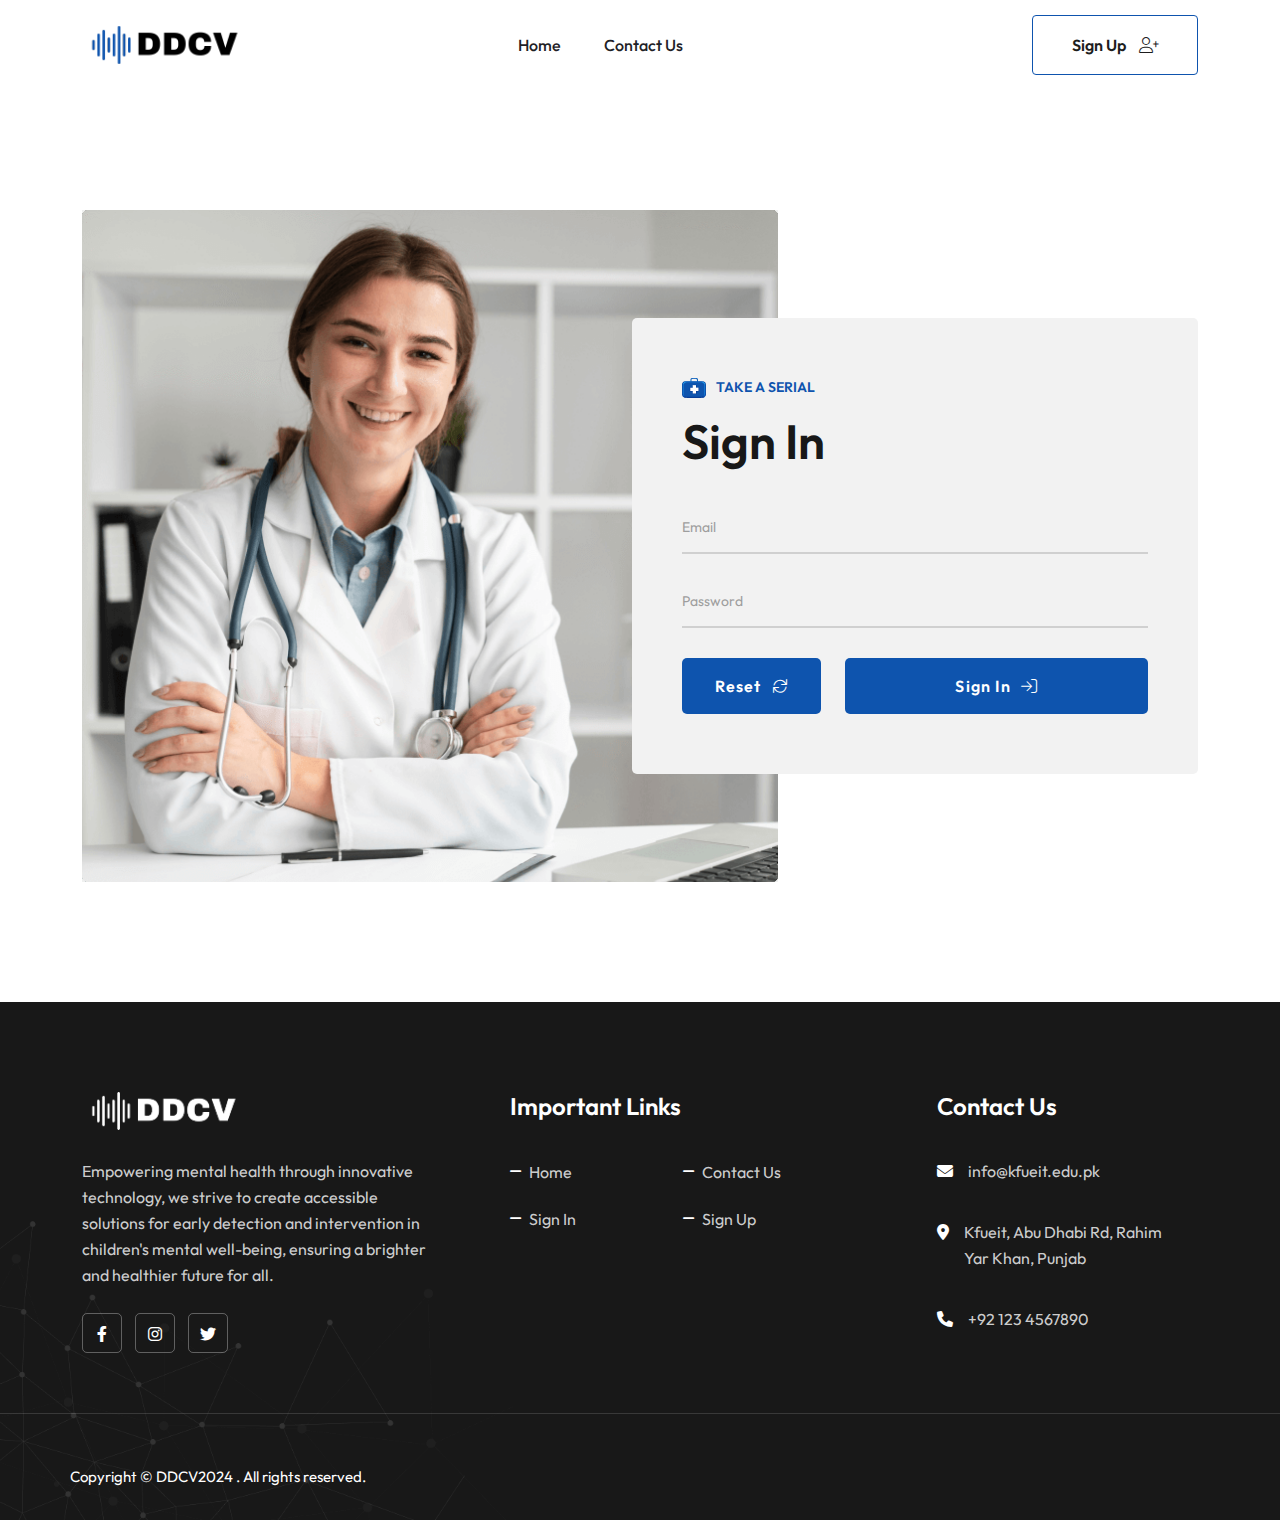
<file: templates/sign-in.html>
<!doctype html>
<html class="no-js" lang="en">

<head>
    <meta charset="utf-8">
    <meta http-equiv="x-ua-compatible" content="ie=edge">
    <title>Sign In</title>
    <meta name="description" content="">
    <meta name="viewport" content="width=device-width, initial-scale=1">
    <link rel="apple-touch-icon" sizes="180x180" href="../static/favicon/apple-touch-icon.png">
    <link rel="icon" type="image/png" sizes="32x32" href="../static/favicon/favicon-32x32.png">
    <link rel="icon" type="image/png" sizes="16x16" href="../static/favicon/favicon-16x16.png">
    <link rel="manifest" href="../static/favicon/site.webmanifest">

    <!-- CSS here -->
    <link rel="stylesheet" href="../static/css/bootstrap.min.css">
    <link rel="stylesheet" href="../static/css/animate.min.css">
    <link rel="stylesheet" href="../static/css/magnific-popup.css">
    <link rel="stylesheet" href="../static/fontawesome/css/all.min.css">
    <link rel="stylesheet" href="../static/css/dripicons.css">
    <link rel="stylesheet" href="../static/css/slick.css">
    <link rel="stylesheet" href="../static/css/meanmenu.css">
    <link rel="stylesheet" href="../static/css/swiper.min.css">
    <link rel="stylesheet" href="../static/css/default.css">
    <link rel="stylesheet" href="../static/css/style.css">
    <link rel="stylesheet" href="../static/css/responsive.css">
</head>

<body>
    <!-- header -->
    <header class="header-area header-two">
        <div id="header-sticky" class="menu-area">
            <div class="container">
                <div class="second-menu">
                    <div class="row align-items-center">
                        <div class="col-lg-2 col-md-12">
                            <div class="logo">
                                <a href="/"><img src="../static/img/logo/logo2.png" alt="logo"></a>
                            </div>
                        </div>
                        <div class="col-xl-8 col-lg-8 text-center">

                            <div class="main-menu">
                                <nav id="mobile-menu">
                                    <ul>
                                        <li><a href="/">Home</a></li>
                                        <li><a href="contact">Contact Us</a></li>
                                    </ul>
                                </nav>
                            </div>
                        </div>
                        <div class="col-xl-2 col-lg-2 text-right d-none d-lg-block">
                            <a href="signup" class="top-btn mt-15 mb-15">Sign Up <i
                                    class="fa-light fa-user-plus"></i></a>
                        </div>
                        <div class="col-12">
                            <div class="mobile-menu"></div>
                        </div>
                    </div>
                </div>
            </div>
        </div>
    </header>
    <!-- header-end -->

    <!-- contact-area -->
    <section class="contact-area pt-120 pb-120 p-relative fix">

        <div class="container">
            <div class="row align-items-center">
                <div class="col-lg-6">
                    <div class="contact-img3">
                        <img src="../static/img/bg/contact-img.png" alt="img">
                    </div>
                </div>
                <div class="col-lg-6">
                    <div class="contact-bg02 contact-bg-gry2">
                        <div class="section-title mb-20 wow fadeInDown  animated" data-animation="fadeInDown"
                            data-delay=".4s" style="visibility: visible; animation-name: fadeInDown;">
                            <h5><img src="../static/img/bg/sub-icon.png" alt="icon01"> TAKE A SERIAL</h5>
                            <h2>
                                Sign In
                            </h2>
                        </div>

                        <form action="/signin" method="post" class="contact-form mt-30 wow fadeInUp  animated"
                            data-animation="fadeInUp" data-delay=".4s"
                            style="visibility: visible; animation-name: fadeInUp;">
                            <div class="row">
                                <div class="col-lg-12">
                                    <div class="contact-field p-relative c-subject mb-20">
                                        <input type="email" id="email" name="email" placeholder="Email" required="">
                                    </div>
                                </div>
                                <div class="col-lg-12">
                                    <div class="contact-field p-relative c-name mb-30">
                                        <input type="password" id="password" name="password" placeholder="Password"
                                            required="">
                                    </div>
                                </div>
                                <div class="col-lg-4">
                                    <div class="slider-btn">
                                        <button type="reset" class="btn ss-btn" data-animation="fadeInRight"
                                            data-delay=".8s"><span>Reset<i
                                                    class="fa-light fa-refresh"></i></span></button>
                                    </div>
                                </div>
                                <div class="col-lg-8">
                                    <div class="slider-btn">
                                        <button class="btn ss-btn" data-animation="fadeInRight"
                                            data-delay=".8s"><span>Sign In<i
                                                    class="fa-light fa-sign-in"></i></span></button>
                                    </div>
                                </div>
                            </div>
                        </form>
                    </div>
                </div>
            </div>
        </div>
    </section>
    <!-- contact-area-end -->

    <!-- footer -->
    <footer class="footer-bg footer-two footer-p" style="background-image: url(../static/img/bg/footer-bg.png);">
        <div class="footer-top  pt-90 pb-30">
            <div class="container">
                <div class="row justify-content-between">
                    <div class="col-xl-4 col-lg-4 col-sm-6">
                        <div class="footer-widget mb-30" data-aos="fade-up" data-aos-duration="1000">
                            <div class="f-widget-title">
                                <h2> <img src="../static/img/logo/f_logo.png" alt="img"></h2>
                            </div>
                            <div class="f-contact pr-10">
                                <p>Empowering mental health through innovative technology, we strive to create
                                    accessible solutions for early detection and intervention in children's mental
                                    well-being, ensuring a brighter and healthier future for all.</p>
                            </div>
                            <div class="footer-social mt-10">
                                <a href="#"><i class="fab fa-facebook-f"></i></a>
                                <a href="#"><i class="fab fa-instagram"></i></a>
                                <a href="#"><i class="fab fa-twitter"></i></a>
                            </div>
                        </div>
                    </div>
                    <div class="col-xl-4 col-lg-4 col-sm-6">
                        <div class="footer-widget mb-30" data-aos="fade-up" data-aos-duration="1400">
                            <div class="f-widget-title">
                                <h2>Important Links</h2>
                            </div>
                            <div class="footer-link">
                                <ul>
                                    <li><a href="/">Home</a></li>
                                    <li><a href="contact">Contact Us</a></li>
                                    <li><a href="signin">Sign In</a></li>
                                    <li><a href="signup">Sign Up</a></li>
                                </ul>
                            </div>
                        </div>
                    </div>
                    <div class="col-xl-3 col-lg-3 col-sm-6">
                        <div class="footer-widget mb-30" data-aos="fade-up" data-aos-duration="1800">
                            <div class="f-widget-title">
                                <h2>Contact Us </h2>
                            </div>
                            <div class="f-contact pr-10">
                                <ul>
                                    <li>
                                        <div class="icon"><i class="icon fal fa-envelope"></i><span><a
                                                    href="mailto:info@kfueit.edu.pk">info@kfueit.edu.pk</a></span></div>
                                    </li>
                                    <li>
                                        <div class="icon"> <i class="icon fal fa-location-dot"></i> <span>Kfueit, Abu
                                                Dhabi Rd, Rahim Yar Khan, Punjab</span> </div>
                                    </li>
                                    <li>
                                        <div class="icon"> <i class="icon fal fa-phone"></i> <span><a
                                                    href="tel:+921234567890">+92 123 4567890</a></span> </div>
                                    </li>
                                </ul>
                            </div>
                        </div>
                    </div>
                </div>
            </div>
        </div>
        <div class="copyright-wrap">
            <div class="container">
                <div class="row align-items-center">
                    <div class="col-lg-6">
                        Copyright © DDCV2024 . All rights reserved.
                    </div>
                </div>
            </div>
        </div>
    </footer>
    <!-- footer-end -->

    <!-- JS here -->
    <script src="../static/js/vendor/modernizr-3.5.0.min.js"></script>
    <script src="../static/js/vendor/jquery-3.6.0.min.js"></script>
    <script src="../static/js/popper.min.js"></script>
    <script src="../static/js/bootstrap.min.js"></script>
    <script src="../static/js/slick.min.js"></script>
    <script src="../static/js/ajax-form.js"></script>
    <script src="../static/js/paroller.js"></script>
    <script src="../static/js/wow.min.js"></script>
    <script src="../static/js/js_isotope.pkgd.min.js"></script>
    <script src="../static/js/imagesloaded.min.js"></script>
    <script src="../static/js/parallax.min.js"></script>
    <script src="../static/js/jquery.waypoints.min.js"></script>
    <script src="../static/js/jquery.counterup.min.js"></script>
    <script src="../static/js/jquery.scrollUp.min.js"></script>
    <script src="../static/js/jquery.meanmenu.min.js"></script>
    <script src="../static/js/parallax-scroll.js"></script>
    <script src="../static/js/swiper.min.js"></script>
    <script src="../static/js/jquery.magnific-popup.min.js"></script>
    <script src="../static/js/element-in-view.js"></script>
    <script src="../static/js/main.js"></script>
</body>

</html>
</file>
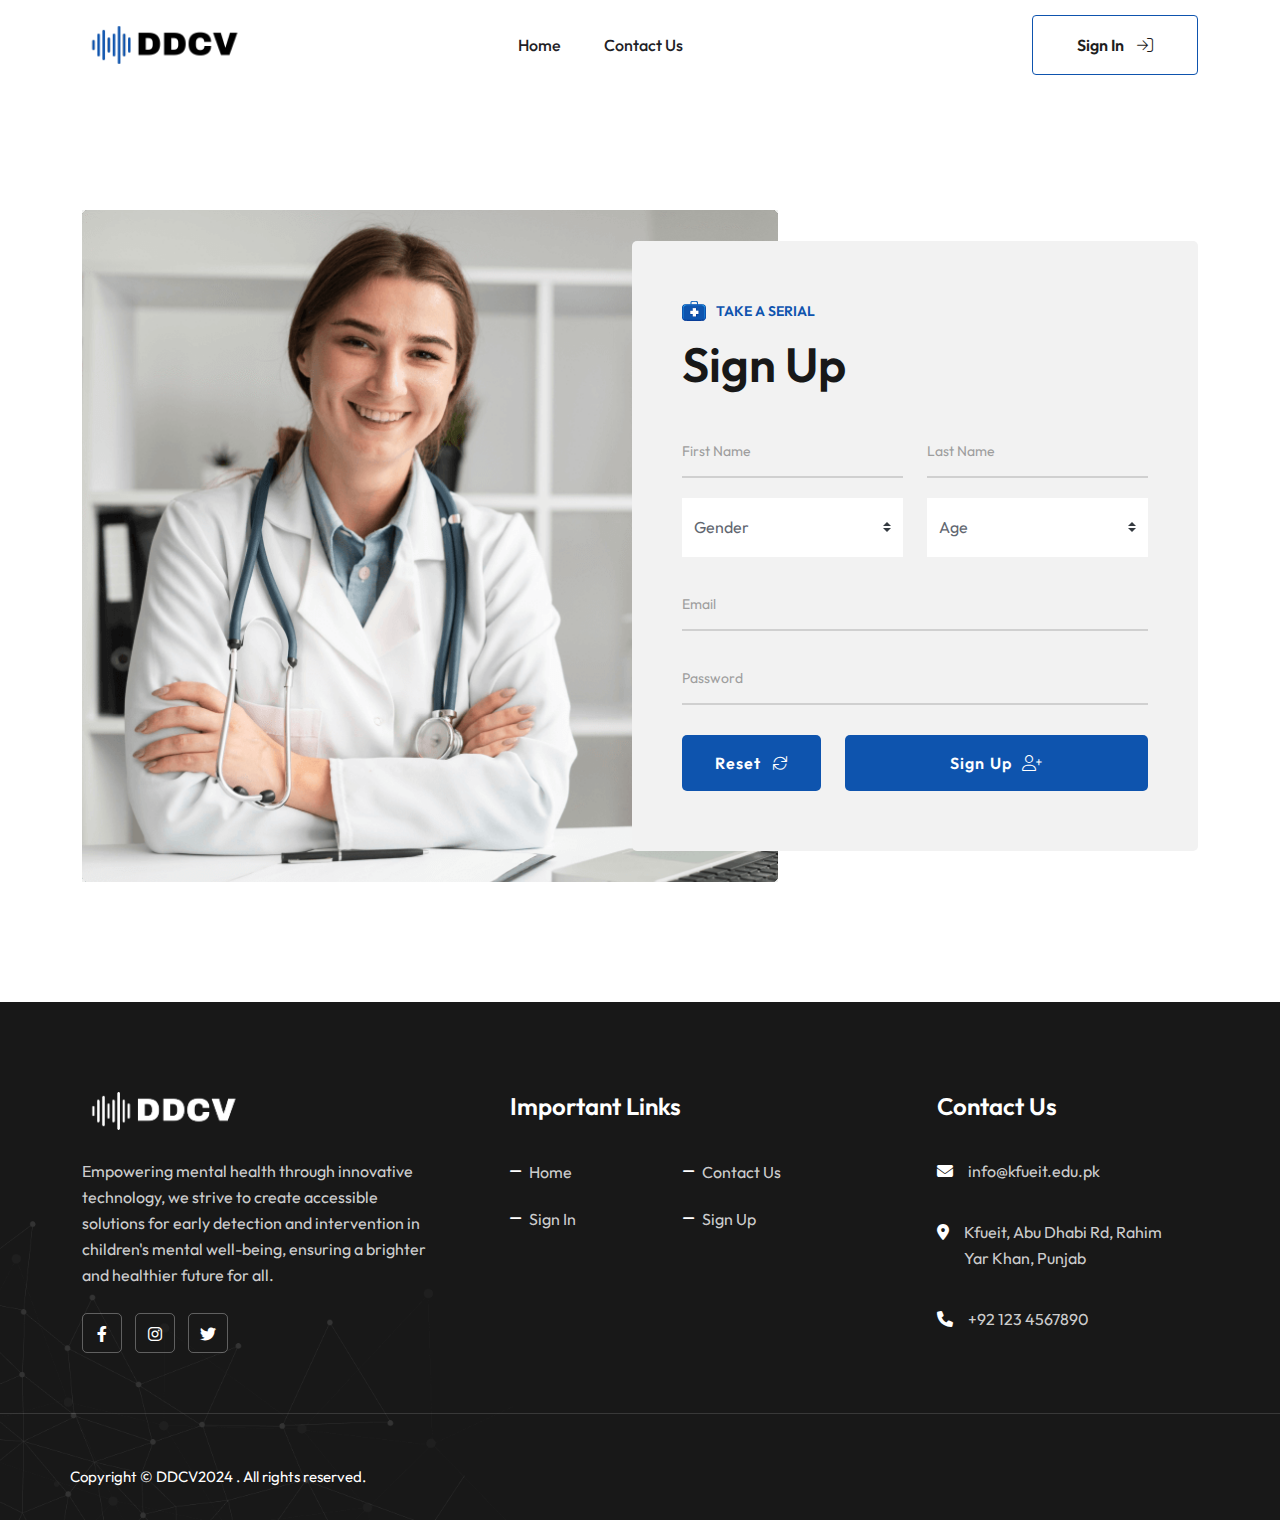
<file: templates/sign-up.html>
<!doctype html>
<html class="no-js" lang="en">

<head>
    <meta charset="utf-8">
    <meta http-equiv="x-ua-compatible" content="ie=edge">
    <title>Sign Up</title>
    <meta name="description" content="">
    <meta name="viewport" content="width=device-width, initial-scale=1">
    <link rel="apple-touch-icon" sizes="180x180" href="../static/favicon/apple-touch-icon.png">
    <link rel="icon" type="image/png" sizes="32x32" href="../static/favicon/favicon-32x32.png">
    <link rel="icon" type="image/png" sizes="16x16" href="../static/favicon/favicon-16x16.png">
    <link rel="manifest" href="../static/favicon/site.webmanifest">

    <!-- CSS here -->
    <link rel="stylesheet" href="../static/css/bootstrap.min.css">
    <link rel="stylesheet" href="../static/css/animate.min.css">
    <link rel="stylesheet" href="../static/css/magnific-popup.css">
    <link rel="stylesheet" href="../static/fontawesome/css/all.min.css">
    <link rel="stylesheet" href="../static/css/dripicons.css">
    <link rel="stylesheet" href="../static/css/slick.css">
    <link rel="stylesheet" href="../static/css/meanmenu.css">
    <link rel="stylesheet" href="../static/css/swiper.min.css">
    <link rel="stylesheet" href="../static/css/default.css">
    <link rel="stylesheet" href="../static/css/style.css">
    <link rel="stylesheet" href="../static/css/responsive.css">
    
</head>

<body>
    <!-- header -->
    <header class="header-area header-two">
        <div id="header-sticky" class="menu-area">
            <div class="container">
                <div class="second-menu">
                    <div class="row align-items-center">
                        <div class="col-lg-2 col-md-12">
                            <div class="logo">
                                <a href="/"><img src="../static/img/logo/logo2.png" alt="logo"></a>
                            </div>
                        </div>
                        <div class="col-xl-8 col-lg-8 text-center">

                            <div class="main-menu">
                                <nav id="mobile-menu">
                                    <ul>
                                        <li><a href="/">Home</a></li>
                                        <li><a href="contact">Contact Us</a></li>
                                    </ul>
                                </nav>
                            </div>
                        </div>
                        <div class="col-xl-2 col-lg-2 text-right d-none d-lg-block">
                            <a href="signin" class="top-btn mt-15 mb-15">Sign In <i
                                    class="fa-light fa-sign-in"></i></a>
                        </div>
                        <div class="col-12">
                            <div class="mobile-menu"></div>
                        </div>
                    </div>
                </div>
            </div>
        </div>
    </header>
    <!-- header-end -->

    <!-- sign-up -->
    <section class="contact-area pt-120 pb-120 p-relative fix">

        <div class="container">
            <div class="row align-items-center">
                <div class="col-lg-6">
                    <div class="contact-img3">
                        <img src="../static/img/bg/contact-img.png" alt="img">
                    </div>
                </div>
                <div class="col-lg-6">
                    <div class="contact-bg02 contact-bg-gry2">
                        <div class="section-title mb-20 wow fadeInDown  animated" data-animation="fadeInDown"
                            data-delay=".4s" style="visibility: visible; animation-name: fadeInDown;">
                            <h5><img src="../static/img/bg/sub-icon.png" alt="icon01"> TAKE A SERIAL</h5>
                            <h2>
                                Sign Up
                            </h2>
                        </div>

                        <form action="/signup" method="post" class="contact-form mt-30 wow fadeInUp  animated"
                            data-animation="fadeInUp" data-delay=".4s"
                            style="visibility: visible; animation-name: fadeInUp;">
                            <div class="row">
                                <div class="col-lg-6">
                                    <div class="contact-field p-relative c-name mb-20">
                                        <input type="text" id="firstname" name="firstname" placeholder="First Name"
                                            required="">
                                    </div>
                                </div>
                                <div class="col-lg-6">
                                    <div class="contact-field p-relative c-name mb-20">
                                        <input type="text" id="lastname" name="lastname" placeholder="Last Name" required="">
                                    </div>
                                </div>
                                <div class="col-lg-6">
                                    <div class="contact-field p-relative c-name mb-20">
                                        <select name="gender" id="gender" required="">
                                            <option value="">Gender</option>
                                            <option value="male">Male</option>
                                            <option value="female">Female</option>
                                        </select>
                                    </div>
                                </div>
                                <div class="col-lg-6">
                                    <div class="contact-field p-relative c-name mb-20">
                                        <select name="age" id="age" required="">
                                            <option value="">Age</option>
                                            <option value="5">5</option>
                                            <option value="6">6</option>
                                            <option value="7">7</option>
                                            <option value="8">8</option>
                                            <option value="9">9</option>
                                            <option value="10">10</option>
                                            <option value="11">11</option>
                                            <option value="12">12</option>
                                            <option value="13">13</option>
                                            <option value="14">14</option>
                                            <option value="15">15</option>
                                            <option value="16">16</option>
                                            <option value="17">17</option>
                                        </select>
                                    </div>
                                </div>
                                <div class="col-lg-12">
                                    <div class="contact-field p-relative c-subject mb-20">
                                        <input type="email" id="email" name="email" placeholder="Email" required="">
                                    </div>
                                </div>
                                <div class="col-lg-12">
                                    <div class="contact-field p-relative c-name mb-30">
                                        <input type="password" id="password" name="password" placeholder="Password"
                                            required="">
                                    </div>
                                </div>
                                <div class="col-lg-4">
                                    <div class="slider-btn">
                                        <button type="reset" class="btn ss-btn" data-animation="fadeInRight"
                                            data-delay=".8s"><span>Reset<i
                                                    class="fa-light fa-refresh"></i></span></button>
                                    </div>
                                </div>
                                <div class="col-lg-8">
                                    <div class="slider-btn">
                                        <button class="btn ss-btn" data-animation="fadeInRight"
                                            data-delay=".8s"><span>Sign Up<i
                                                    class="fa-light fa-user-plus"></i></span></button>
                                    </div>
                                </div>
                            </div>
                        </form>
                    </div>
                </div>
            </div>
        </div>
    </section>
    <!-- sign-up-end -->

    <!-- footer -->
    <footer class="footer-bg footer-two footer-p" style="background-image: url(../static/img/bg/footer-bg.png);">
        <div class="footer-top  pt-90 pb-30">
            <div class="container">
                <div class="row justify-content-between">
                    <div class="col-xl-4 col-lg-4 col-sm-6">
                        <div class="footer-widget mb-30" data-aos="fade-up" data-aos-duration="1000">
                            <div class="f-widget-title">
                                <h2> <img src="../static/img/logo/f_logo.png" alt="img"></h2>
                            </div>
                            <div class="f-contact pr-10">
                                <p>Empowering mental health through innovative technology, we strive to create
                                    accessible solutions for early detection and intervention in children's mental
                                    well-being, ensuring a brighter and healthier future for all.</p>
                            </div>
                            <div class="footer-social mt-10">
                                <a href="#"><i class="fab fa-facebook-f"></i></a>
                                <a href="#"><i class="fab fa-instagram"></i></a>
                                <a href="#"><i class="fab fa-twitter"></i></a>
                            </div>
                        </div>
                    </div>
                    <div class="col-xl-4 col-lg-4 col-sm-6">
                        <div class="footer-widget mb-30" data-aos="fade-up" data-aos-duration="1400">
                            <div class="f-widget-title">
                                <h2>Important Links</h2>
                            </div>
                            <div class="footer-link">
                                <ul>
                                    <li><a href="/">Home</a></li>
                                    <li><a href="contact">Contact Us</a></li>
                                    <li><a href="signin">Sign In</a></li>
                                    <li><a href="signup">Sign Up</a></li>
                                </ul>
                            </div>
                        </div>
                    </div>
                    <div class="col-xl-3 col-lg-3 col-sm-6">
                        <div class="footer-widget mb-30" data-aos="fade-up" data-aos-duration="1800">
                            <div class="f-widget-title">
                                <h2>Contact Us </h2>
                            </div>
                            <div class="f-contact pr-10">
                                <ul>
                                    <li>
                                        <div class="icon"><i class="icon fal fa-envelope"></i><span><a
                                                    href="mailto:info@kfueit.edu.pk">info@kfueit.edu.pk</a></span></div>
                                    </li>
                                    <li>
                                        <div class="icon"> <i class="icon fal fa-location-dot"></i> <span>Kfueit, Abu
                                                Dhabi Rd, Rahim Yar Khan, Punjab</span> </div>
                                    </li>
                                    <li>
                                        <div class="icon"> <i class="icon fal fa-phone"></i> <span><a
                                                    href="tel:+921234567890">+92 123 4567890</a></span> </div>
                                    </li>
                                </ul>
                            </div>
                        </div>
                    </div>
                </div>
            </div>
        </div>
        <div class="copyright-wrap">
            <div class="container">
                <div class="row align-items-center">
                    <div class="col-lg-6">
                        Copyright © DDCV2024 . All rights reserved.
                    </div>
                </div>
            </div>
        </div>
    </footer>
    <!-- footer-end -->

    <!-- JS here -->
    <script src="../static/js/vendor/modernizr-3.5.0.min.js"></script>
    <script src="../static/js/vendor/jquery-3.6.0.min.js"></script>
    <script src="../static/js/popper.min.js"></script>
    <script src="../static/js/bootstrap.min.js"></script>
    <script src="../static/js/slick.min.js"></script>
    <script src="../static/js/ajax-form.js"></script>
    <script src="../static/js/paroller.js"></script>
    <script src="../static/js/wow.min.js"></script>
    <script src="../static/js/js_isotope.pkgd.min.js"></script>
    <script src="../static/js/imagesloaded.min.js"></script>
    <script src="../static/js/parallax.min.js"></script>
    <script src="../static/js/jquery.waypoints.min.js"></script>
    <script src="../static/js/jquery.counterup.min.js"></script>
    <script src="../static/js/jquery.scrollUp.min.js"></script>
    <script src="../static/js/jquery.meanmenu.min.js"></script>
    <script src="../static/js/parallax-scroll.js"></script>
    <script src="../static/js/swiper.min.js"></script>
    <script src="../static/js/jquery.magnific-popup.min.js"></script>
    <script src="../static/js/element-in-view.js"></script>
    <script src="../static/js/main.js"></script>
</body>

</html>
</file>
<file: static/css/dripicons.css>
@charset "UTF-8";
@font-face {
    font-family: "dripicons-v2";
    src: url("../fonts/dripicons-v2.eot");
    src: url("../fonts/dripicons-v2.eot?#iefix") format("embedded-opentype"), url("../fonts/dripicons-v2.woff") format("woff"), url("../fonts/dripicons-v2.ttf") format("truetype"), url("../fonts/dripicons-v2.svg#dripicons-v2") format("svg");
    font-weight: normal;
    font-style: normal;
}

[data-icon]:before {
    font-family: "dripicons-v2" !important;
    content: attr(data-icon);
    font-style: normal !important;
    font-weight: normal !important;
    font-variant: normal !important;
    text-transform: none !important;
    speak: none;
    line-height: 1;
    -webkit-font-smoothing: antialiased;
    -moz-osx-font-smoothing: grayscale;
}

[class^="dripicons-"]:before,
[class*=" dripicons-"]:before {
    font-family: "dripicons-v2" !important;
    font-style: normal !important;
    font-weight: normal !important;
    font-variant: normal !important;
    text-transform: none !important;
    speak: none;
    line-height: 1;
    -webkit-font-smoothing: antialiased;
    -moz-osx-font-smoothing: grayscale;
}

.dripicons-alarm:before {
    content: "\61";
}

.dripicons-align-center:before {
    content: "\62";
}

.dripicons-align-justify:before {
    content: "\63";
}

.dripicons-align-left:before {
    content: "\64";
}

.dripicons-align-right:before {
    content: "\65";
}

.dripicons-anchor:before {
    content: "\66";
}

.dripicons-archive:before {
    content: "\67";
}

.dripicons-arrow-down:before {
    content: "\68";
}

.dripicons-arrow-left:before {
    content: "\69";
}

.dripicons-arrow-right:before {
    content: "\6a";
}

.dripicons-arrow-thin-down:before {
    content: "\6b";
}

.dripicons-arrow-thin-left:before {
    content: "\6c";
}

.dripicons-arrow-thin-right:before {
    content: "\6d";
}

.dripicons-arrow-thin-up:before {
    content: "\6e";
}

.dripicons-arrow-up:before {
    content: "\6f";
}

.dripicons-article:before {
    content: "\70";
}

.dripicons-backspace:before {
    content: "\71";
}

.dripicons-basket:before {
    content: "\72";
}

.dripicons-basketball:before {
    content: "\73";
}

.dripicons-battery-empty:before {
    content: "\74";
}

.dripicons-battery-full:before {
    content: "\75";
}

.dripicons-battery-low:before {
    content: "\76";
}

.dripicons-battery-medium:before {
    content: "\77";
}

.dripicons-bell:before {
    content: "\78";
}

.dripicons-blog:before {
    content: "\79";
}

.dripicons-bluetooth:before {
    content: "\7a";
}

.dripicons-bold:before {
    content: "\41";
}

.dripicons-bookmark:before {
    content: "\42";
}

.dripicons-bookmarks:before {
    content: "\43";
}

.dripicons-box:before {
    content: "\44";
}

.dripicons-briefcase:before {
    content: "\45";
}

.dripicons-brightness-low:before {
    content: "\46";
}

.dripicons-brightness-max:before {
    content: "\47";
}

.dripicons-brightness-medium:before {
    content: "\48";
}

.dripicons-broadcast:before {
    content: "\49";
}

.dripicons-browser:before {
    content: "\4a";
}

.dripicons-browser-upload:before {
    content: "\4b";
}

.dripicons-brush:before {
    content: "\4c";
}

.dripicons-calendar:before {
    content: "\4d";
}

.dripicons-camcorder:before {
    content: "\4e";
}

.dripicons-camera:before {
    content: "\4f";
}

.dripicons-card:before {
    content: "\50";
}

.dripicons-cart:before {
    content: "\51";
}

.dripicons-checklist:before {
    content: "\52";
}

.dripicons-checkmark:before {
    content: "\53";
}

.dripicons-chevron-down:before {
    content: "\54";
}

.dripicons-chevron-left:before {
    content: "\55";
}

.dripicons-chevron-right:before {
    content: "\56";
}

.dripicons-chevron-up:before {
    content: "\57";
}

.dripicons-clipboard:before {
    content: "\58";
}

.dripicons-clock:before {
    content: "\59";
}

.dripicons-clockwise:before {
    content: "\5a";
}

.dripicons-cloud:before {
    content: "\30";
}

.dripicons-cloud-download:before {
    content: "\31";
}

.dripicons-cloud-upload:before {
    content: "\32";
}

.dripicons-code:before {
    content: "\33";
}

.dripicons-contract:before {
    content: "\34";
}

.dripicons-contract-2:before {
    content: "\35";
}

.dripicons-conversation:before {
    content: "\36";
}

.dripicons-copy:before {
    content: "\37";
}

.dripicons-crop:before {
    content: "\38";
}

.dripicons-cross:before {
    content: "\39";
}

.dripicons-crosshair:before {
    content: "\21";
}

.dripicons-cutlery:before {
    content: "\22";
}

.dripicons-device-desktop:before {
    content: "\23";
}

.dripicons-device-mobile:before {
    content: "\24";
}

.dripicons-device-tablet:before {
    content: "\25";
}

.dripicons-direction:before {
    content: "\26";
}

.dripicons-disc:before {
    content: "\27";
}

.dripicons-document:before {
    content: "\28";
}

.dripicons-document-delete:before {
    content: "\29";
}

.dripicons-document-edit:before {
    content: "\2a";
}

.dripicons-document-new:before {
    content: "\2b";
}

.dripicons-document-remove:before {
    content: "\2c";
}

.dripicons-dot:before {
    content: "\2d";
}

.dripicons-dots-2:before {
    content: "\2e";
}

.dripicons-dots-3:before {
    content: "\2f";
}

.dripicons-download:before {
    content: "\3a";
}

.dripicons-duplicate:before {
    content: "\3b";
}

.dripicons-enter:before {
    content: "\3c";
}

.dripicons-exit:before {
    content: "\3d";
}

.dripicons-expand:before {
    content: "\3e";
}

.dripicons-expand-2:before {
    content: "\3f";
}

.dripicons-experiment:before {
    content: "\40";
}

.dripicons-export:before {
    content: "\5b";
}

.dripicons-feed:before {
    content: "\5d";
}

.dripicons-flag:before {
    content: "\5e";
}

.dripicons-flashlight:before {
    content: "\5f";
}

.dripicons-folder:before {
    content: "\60";
}

.dripicons-folder-open:before {
    content: "\7b";
}

.dripicons-forward:before {
    content: "\7c";
}

.dripicons-gaming:before {
    content: "\7d";
}

.dripicons-gear:before {
    content: "\7e";
}

.dripicons-graduation:before {
    content: "\5c";
}

.dripicons-graph-bar:before {
    content: "\e000";
}

.dripicons-graph-line:before {
    content: "\e001";
}

.dripicons-graph-pie:before {
    content: "\e002";
}

.dripicons-headset:before {
    content: "\e003";
}

.dripicons-heart:before {
    content: "\e004";
}

.dripicons-help:before {
    content: "\e005";
}

.dripicons-home:before {
    content: "\e006";
}

.dripicons-hourglass:before {
    content: "\e007";
}

.dripicons-inbox:before {
    content: "\e008";
}

.dripicons-information:before {
    content: "\e009";
}

.dripicons-italic:before {
    content: "\e00a";
}

.dripicons-jewel:before {
    content: "\e00b";
}

.dripicons-lifting:before {
    content: "\e00c";
}

.dripicons-lightbulb:before {
    content: "\e00d";
}

.dripicons-link:before {
    content: "\e00e";
}

.dripicons-link-broken:before {
    content: "\e00f";
}

.dripicons-list:before {
    content: "\e010";
}

.dripicons-loading:before {
    content: "\e011";
}

.dripicons-location:before {
    content: "\e012";
}

.dripicons-lock:before {
    content: "\e013";
}

.dripicons-lock-open:before {
    content: "\e014";
}

.dripicons-mail:before {
    content: "\e015";
}

.dripicons-map:before {
    content: "\e016";
}

.dripicons-media-loop:before {
    content: "\e017";
}

.dripicons-media-next:before {
    content: "\e018";
}

.dripicons-media-pause:before {
    content: "\e019";
}

.dripicons-media-play:before {
    content: "\e01a";
}

.dripicons-media-previous:before {
    content: "\e01b";
}

.dripicons-media-record:before {
    content: "\e01c";
}

.dripicons-media-shuffle:before {
    content: "\e01d";
}

.dripicons-media-stop:before {
    content: "\e01e";
}

.dripicons-medical:before {
    content: "\e01f";
}

.dripicons-menu:before {
    content: "\e020";
}

.dripicons-message:before {
    content: "\e021";
}

.dripicons-meter:before {
    content: "\e022";
}

.dripicons-microphone:before {
    content: "\e023";
}

.dripicons-minus:before {
    content: "\e024";
}

.dripicons-monitor:before {
    content: "\e025";
}

.dripicons-move:before {
    content: "\e026";
}

.dripicons-music:before {
    content: "\e027";
}

.dripicons-network-1:before {
    content: "\e028";
}

.dripicons-network-2:before {
    content: "\e029";
}

.dripicons-network-3:before {
    content: "\e02a";
}

.dripicons-network-4:before {
    content: "\e02b";
}

.dripicons-network-5:before {
    content: "\e02c";
}

.dripicons-pamphlet:before {
    content: "\e02d";
}

.dripicons-paperclip:before {
    content: "\e02e";
}

.dripicons-pencil:before {
    content: "\e02f";
}

.dripicons-phone:before {
    content: "\e030";
}

.dripicons-photo:before {
    content: "\e031";
}

.dripicons-photo-group:before {
    content: "\e032";
}

.dripicons-pill:before {
    content: "\e033";
}

.dripicons-pin:before {
    content: "\e034";
}

.dripicons-plus:before {
    content: "\e035";
}

.dripicons-power:before {
    content: "\e036";
}

.dripicons-preview:before {
    content: "\e037";
}

.dripicons-print:before {
    content: "\e038";
}

.dripicons-pulse:before {
    content: "\e039";
}

.dripicons-question:before {
    content: "\e03a";
}

.dripicons-reply:before {
    content: "\e03b";
}

.dripicons-reply-all:before {
    content: "\e03c";
}

.dripicons-return:before {
    content: "\e03d";
}

.dripicons-retweet:before {
    content: "\e03e";
}

.dripicons-rocket:before {
    content: "\e03f";
}

.dripicons-scale:before {
    content: "\e040";
}

.dripicons-search:before {
    content: "\e041";
}

.dripicons-shopping-bag:before {
    content: "\e042";
}

.dripicons-skip:before {
    content: "\e043";
}

.dripicons-stack:before {
    content: "\e044";
}

.dripicons-star:before {
    content: "\e045";
}

.dripicons-stopwatch:before {
    content: "\e046";
}

.dripicons-store:before {
    content: "\e047";
}

.dripicons-suitcase:before {
    content: "\e048";
}

.dripicons-swap:before {
    content: "\e049";
}

.dripicons-tag:before {
    content: "\e04a";
}

.dripicons-tag-delete:before {
    content: "\e04b";
}

.dripicons-tags:before {
    content: "\e04c";
}

.dripicons-thumbs-down:before {
    content: "\e04d";
}

.dripicons-thumbs-up:before {
    content: "\e04e";
}

.dripicons-ticket:before {
    content: "\e04f";
}

.dripicons-time-reverse:before {
    content: "\e050";
}

.dripicons-to-do:before {
    content: "\e051";
}

.dripicons-toggles:before {
    content: "\e052";
}

.dripicons-trash:before {
    content: "\e053";
}

.dripicons-trophy:before {
    content: "\e054";
}

.dripicons-upload:before {
    content: "\e055";
}

.dripicons-user:before {
    content: "\e056";
}

.dripicons-user-group:before {
    content: "\e057";
}

.dripicons-user-id:before {
    content: "\e058";
}

.dripicons-vibrate:before {
    content: "\e059";
}

.dripicons-view-apps:before {
    content: "\e05a";
}

.dripicons-view-list:before {
    content: "\e05b";
}

.dripicons-view-list-large:before {
    content: "\e05c";
}

.dripicons-view-thumb:before {
    content: "\e05d";
}

.dripicons-volume-full:before {
    content: "\e05e";
}

.dripicons-volume-low:before {
    content: "\e05f";
}

.dripicons-volume-medium:before {
    content: "\e060";
}

.dripicons-volume-off:before {
    content: "\e061";
}

.dripicons-wallet:before {
    content: "\e062";
}

.dripicons-warning:before {
    content: "\e063";
}

.dripicons-web:before {
    content: "\e064";
}

.dripicons-weight:before {
    content: "\e065";
}

.dripicons-wifi:before {
    content: "\e066";
}

.dripicons-wrong:before {
    content: "\e067";
}

.dripicons-zoom-in:before {
    content: "\e068";
}

.dripicons-zoom-out:before {
    content: "\e069";
}
</file>
<file: static/css/default.css>
/* Deafult Margin & Padding */

/*-- Margin Top --*/

.mt-5 {
    margin-top: 5px;
}

.mt-10 {
    margin-top: 10px;
}

.mt-15 {
    margin-top: 15px;
}

.mt-20 {
    margin-top: 20px;
}

.mt-25 {
    margin-top: 25px;
}

.mt-30 {
    margin-top: 30px;
}

.mt-35 {
    margin-top: 35px;
}

.mt-40 {
    margin-top: 40px;
}

.mt-45 {
    margin-top: 45px;
}

.mt-50 {
    margin-top: 50px;
}

.mt-55 {
    margin-top: 55px;
}

.mt-60 {
    margin-top: 60px;
}

.mt-65 {
    margin-top: 65px;
}

.mt-70 {
    margin-top: 70px;
}

.mt-75 {
    margin-top: 75px;
}

.mt-80 {
    margin-top: 80px;
}

.mt-85 {
    margin-top: 85px;
}

.mt-90 {
    margin-top: 90px;
}

.mt-95 {
    margin-top: 95px;
}

.mt-100 {
    margin-top: 100px;
}

.mt-105 {
    margin-top: 105px;
}

.mt-110 {
    margin-top: 110px;
}

.mt-115 {
    margin-top: 115px;
}

.mt-120 {
    margin-top: 120px;
}

.mt-125 {
    margin-top: 125px;
}

.mt-130 {
    margin-top: 130px;
}

.mt-135 {
    margin-top: 135px;
}

.mt-140 {
    margin-top: 140px;
}

.mt-145 {
    margin-top: 145px;
}

.mt-150 {
    margin-top: 150px;
}

.mt-155 {
    margin-top: 155px;
}

.mt-160 {
    margin-top: 160px;
}

.mt-165 {
    margin-top: 165px;
}

.mt-170 {
    margin-top: 170px;
}

.mt-175 {
    margin-top: 175px;
}

.mt-180 {
    margin-top: 180px;
}

.mt-185 {
    margin-top: 185px;
}

.mt-190 {
    margin-top: 190px;
}

.mt-195 {
    margin-top: 195px;
}

.mt-200 {
    margin-top: 200px;
}

/*-- Margin Bottom --*/

.mb-5 {
    margin-bottom: 5px;
}

.mb-10 {
    margin-bottom: 10px;
}

.mb-15 {
    margin-bottom: 15px;
}

.mb-20 {
    margin-bottom: 20px;
}

.mb-25 {
    margin-bottom: 25px;
}

.mb-30 {
    margin-bottom: 30px;
}

.mb-35 {
    margin-bottom: 35px;
}

.mb-40 {
    margin-bottom: 40px;
}

.mb-45 {
    margin-bottom: 45px;
}

.mb-50 {
    margin-bottom: 50px;
}

.mb-55 {
    margin-bottom: 55px;
}

.mb-60 {
    margin-bottom: 60px;
}

.mb-65 {
    margin-bottom: 65px;
}

.mb-70 {
    margin-bottom: 70px;
}

.mb-75 {
    margin-bottom: 75px;
}

.mb-80 {
    margin-bottom: 80px;
}

.mb-85 {
    margin-bottom: 85px;
}

.mb-90 {
    margin-bottom: 90px;
}

.mb-95 {
    margin-bottom: 95px;
}

.mb-100 {
    margin-bottom: 100px;
}

.mb-105 {
    margin-bottom: 105px;
}

.mb-110 {
    margin-bottom: 110px;
}

.mb-115 {
    margin-bottom: 115px;
}

.mb-120 {
    margin-bottom: 120px;
}

.mb-125 {
    margin-bottom: 125px;
}

.mb-130 {
    margin-bottom: 130px;
}

.mb-135 {
    margin-bottom: 135px;
}

.mb-140 {
    margin-bottom: 140px;
}

.mb-145 {
    margin-bottom: 145px;
}

.mb-150 {
    margin-bottom: 150px;
}

.mb-155 {
    margin-bottom: 155px;
}

.mb-160 {
    margin-bottom: 160px;
}

.mb-165 {
    margin-bottom: 165px;
}

.mb-170 {
    margin-bottom: 170px;
}

.mb-175 {
    margin-bottom: 175px;
}

.mb-180 {
    margin-bottom: 180px;
}

.mb-185 {
    margin-bottom: 185px;
}

.mb-190 {
    margin-bottom: 190px;
}

.mb-195 {
    margin-bottom: 195px;
}

.mb-200 {
    margin-bottom: 200px;
}

/*-- Padding Top --*/

.pt-5 {
    padding-top: 5px;
}

.pt-10 {
    padding-top: 10px;
}

.pt-15 {
    padding-top: 15px;
}

.pt-20 {
    padding-top: 20px;
}

.pt-25 {
    padding-top: 25px;
}

.pt-30 {
    padding-top: 30px;
}

.pt-35 {
    padding-top: 35px;
}

.pt-40 {
    padding-top: 40px;
}

.pt-45 {
    padding-top: 45px;
}

.pt-50 {
    padding-top: 50px;
}

.pt-55 {
    padding-top: 55px;
}

.pt-60 {
    padding-top: 60px;
}

.pt-65 {
    padding-top: 65px;
}

.pt-70 {
    padding-top: 70px;
}

.pt-75 {
    padding-top: 75px;
}

.pt-80 {
    padding-top: 80px;
}

.pt-85 {
    padding-top: 85px;
}

.pt-90 {
    padding-top: 90px;
}

.pt-95 {
    padding-top: 95px;
}

.pt-100 {
    padding-top: 100px;
}

.pt-105 {
    padding-top: 105px;
}

.pt-110 {
    padding-top: 110px;
}

.pt-115 {
    padding-top: 115px;
}

.pt-120 {
    padding-top: 120px;
}

.pt-125 {
    padding-top: 125px;
}

.pt-130 {
    padding-top: 130px;
}

.pt-135 {
    padding-top: 135px;
}

.pt-140 {
    padding-top: 140px;
}

.pt-145 {
    padding-top: 145px;
}

.pt-150 {
    padding-top: 150px;
}

.pt-155 {
    padding-top: 155px;
}

.pt-160 {
    padding-top: 160px;
}

.pt-165 {
    padding-top: 165px;
}

.pt-170 {
    padding-top: 170px;
}

.pt-175 {
    padding-top: 175px;
}

.pt-180 {
    padding-top: 180px;
}

.pt-185 {
    padding-top: 185px;
}

.pt-190 {
    padding-top: 190px;
}

.pt-195 {
    padding-top: 195px;
}

.pt-200 {
    padding-top: 200px;
}

.pt-220 {
    padding-top: 220px;
}

.pt-113 {
    padding-top: 113px;
}

/*-- Padding Bottom --*/

.pb-5 {
    padding-bottom: 5px;
}

.pb-10 {
    padding-bottom: 10px;
}

.pb-15 {
    padding-bottom: 15px;
}

.pb-20 {
    padding-bottom: 20px;
}

.pb-25 {
    padding-bottom: 25px;
}

.pb-30 {
    padding-bottom: 30px;
}

.pb-35 {
    padding-bottom: 35px;
}

.pb-40 {
    padding-bottom: 40px;
}

.pb-45 {
    padding-bottom: 45px;
}

.pb-50 {
    padding-bottom: 50px;
}

.pb-55 {
    padding-bottom: 55px;
}

.pb-60 {
    padding-bottom: 60px;
}

.pb-65 {
    padding-bottom: 65px;
}

.pb-70 {
    padding-bottom: 70px;
}

.pb-75 {
    padding-bottom: 75px;
}

.pb-80 {
    padding-bottom: 80px;
}

.pb-85 {
    padding-bottom: 85px;
}

.pb-90 {
    padding-bottom: 90px;
}

.pb-95 {
    padding-bottom: 95px;
}

.pb-100 {
    padding-bottom: 100px;
}

.pb-105 {
    padding-bottom: 105px;
}

.pb-110 {
    padding-bottom: 110px;
}

.pb-115 {
    padding-bottom: 115px;
}

.pb-120 {
    padding-bottom: 120px;
}

.pb-125 {
    padding-bottom: 125px;
}

.pb-130 {
    padding-bottom: 130px;
}

.pb-135 {
    padding-bottom: 135px;
}

.pb-140 {
    padding-bottom: 140px;
}

.pb-145 {
    padding-bottom: 145px;
}

.pb-150 {
    padding-bottom: 150px;
}

.pb-155 {
    padding-bottom: 155px;
}

.pb-160 {
    padding-bottom: 160px;
}

.pb-165 {
    padding-bottom: 165px;
}

.pb-170 {
    padding-bottom: 170px;
}

.pb-175 {
    padding-bottom: 175px;
}

.pb-180 {
    padding-bottom: 180px;
}

.pb-185 {
    padding-bottom: 185px;
}

.pb-190 {
    padding-bottom: 190px;
}

.pb-195 {
    padding-bottom: 195px;
}

.pb-200 {
    padding-bottom: 200px;
}

.pb-240 {
    padding-bottom: 375px;
}

/*-- Padding Left --*/

.pl-0 {
    padding-left: 0px;
}

.pl-5 {
    padding-left: 5px;
}

.pl-10 {
    padding-left: 10px;
}

.pl-15 {
    padding-left: 15px;
}

.pl-20 {
    padding-left: 20px;
}

.pl-25 {
    padding-left: 35px;
}

.pl-30 {
    padding-left: 30px;
}

.pl-35 {
    padding-left: 35px;
}

.pl-35 {
    padding-left: 35px;
}

.pl-40 {
    padding-left: 40px;
}

.pl-45 {
    padding-left: 45px;
}

.pl-50 {
    padding-left: 50px;
}

.pl-55 {
    padding-left: 55px;
}

.pl-60 {
    padding-left: 60px;
}

.pl-65 {
    padding-left: 65px;
}

.pl-70 {
    padding-left: 70px;
}

.pl-75 {
    padding-left: 75px;
}

.pl-80 {
    padding-left: 80px;
}

.pl-85 {
    padding-left: 80px;
}

.pl-90 {
    padding-left: 90px;
}

.pl-95 {
    padding-left: 95px;
}

.pl-100 {
    padding-left: 100px;
}

/*-- Padding Right --*/

.pr-0 {
    padding-right: 0px;
}

.pr-5 {
    padding-right: 5px;
}

.pr-10 {
    padding-right: 10px;
}

.pr-15 {
    padding-right: 15px;
}

.pr-20 {
    padding-right: 20px;
}

.pr-25 {
    padding-right: 35px;
}

.pr-30 {
    padding-right: 30px;
}

.pr-35 {
    padding-right: 35px;
}

.pr-35 {
    padding-right: 35px;
}

.pr-40 {
    padding-right: 40px;
}

.pr-45 {
    padding-right: 45px;
}

.pr-50 {
    padding-right: 50px;
}

.pr-55 {
    padding-right: 55px;
}

.pr-60 {
    padding-right: 60px;
}

.pr-65 {
    padding-right: 65px;
}

.pr-70 {
    padding-right: 70px;
}

.pr-75 {
    padding-right: 75px;
}

.pr-80 {
    padding-right: 80px;
}

.pr-85 {
    padding-right: 80px;
}

.pr-90 {
    padding-right: 90px;
}

.pr-95 {
    padding-right: 95px;
}

.pr-100 {
    padding-right: 100px;
}

/*-- margin Right --*/

.mr-40 {
    margin-right: 40px;
}

/* font weight */

.f-700 {
    font-weight: 700;
}

.f-600 {
    font-weight: 600;
}

.f-500 {
    font-weight: 500;
}

.f-400 {
    font-weight: 400;
}

.f-300 {
    font-weight: 300;
}

/* Background Color */

.gray-bg {
    background: #f4f4fe;
}

.white-bg {
    background: #fff;
}

.black-bg {
    background: #222;
}

.theme-bg {
    background: #222;
}

.primary-bg {
    background: #1a237e;
}

/* Color */

.white-color {
    color: #fff;
}

.black-color {
    color: #222;
}

.theme-color {
    color: #222;
}

.primary-color {
    color: #222;
}

/* black overlay */

[data-overlay] {
    position: relative;
}

[data-overlay]::before {
    background: #000 none repeat scroll 0 0;
    content: "";
    height: 100%;
    left: 0;
    position: absolute;
    top: 0;
    width: 100%;
    z-index: 1;
}

[data-overlay="3"]::before {
    opacity: 0.3;
}

[data-overlay="4"]::before {
    opacity: 0.4;
}

[data-overlay="5"]::before {
    opacity: 0.5;
}

[data-overlay="6"]::before {
    opacity: 0.6;
}

[data-overlay="7"]::before {
    opacity: 0.7;
}

[data-overlay="8"]::before {
    opacity: 0.8;
}

[data-overlay="9"]::before {
    opacity: 0.9;
}

.text-right {
    text-align: right;
}

a {
    text-decoration: none;
}

/*********************** Demo - 20 *******************/

.box20 {
    position: relative
}

.box20:after,
.box20:before {
    position: absolute;
    content: ""
}

.box20:before {
    width: 80%;
    height: 220%;
    background: #0E54AE;
    top: -50%;
    left: -100%;
    z-index: 1;
    transform: rotate(25deg);
    transform-origin: center top 0;
    transition: all .5s ease 0s
}

.box20:hover:before {
    left: 10%
}

.box20:after {
    width: 55%;
    height: 175%;
    background-color: rgba(0, 0, 0, .8);
    bottom: -1000%;
    left: 53%;
    transform: rotate(-33deg);
    transform-origin: center bottom 0;
    transition: all .8s ease 0s
}

.box20 .box-content,
.box20 .icon {
    width: 100%;
    padding: 0 20px;
    position: absolute;
    left: 0;
    z-index: 2;
    transition: all 1.1s ease 0s
}

.box20:hover:after {
    bottom: -70%
}

.box20 img {
    width: 100%;
    height: auto
}

.box20 .box-content {
    top: -100%;
    color: #fff
}

.box20:hover .box-content {
    top: 30px
}

.box20 .title {
    font-size: 24px;
    margin: 0;
    color: #fff;
}

.box20 .icon li a,
.box20 .post {
    display: inline-block;
    font-size: 14px
}

.box20 .post {
    margin-top: 5px
}

.box20 .icon {
    list-style: none;
    margin: 0;
    bottom: -100%
}

.box20:hover .icon {
    bottom: 25px
}

.box20 .icon li {
    display: inline-block
}

.box20 .icon li a {
    width: 35px;
    height: 35px;
    line-height: 35px;
    background: #444;
    border-radius: 50%;
    margin: 0 3px;
    color: #fff;
    text-align: center;
    transition: all .5s ease 0s
}

.box20 .icon li a:hover {
    background: #fff;
    color: #ff402a
}

@media only screen and (max-width:990px) {
    .box20 {
        margin-bottom: 30px
    }
}

@media only screen and (max-width:479px) {
    .box20 .title {
        font-size: 20px
    }
}

/* The flip card container - set the width and height to whatever you want. We have added the border property to demonstrate that the flip itself goes out of the box on hover (remove perspective if you don't want the 3D effect */

.flip-card {
    background-color: transparent;
    width: 100%;
    height: 352px;
    perspective: 1000px;
    /* Remove this if you don't want the 3D effect */
}

/* This container is needed to position the front and back side */

.flip-card-inner {
    position: relative;
    width: 100%;
    height: 100%;
    text-align: center;
    transition: transform 0.8s;
    transform-style: preserve-3d;
}

/* Do an horizontal flip when you move the mouse over the flip box container */

.flip-card:hover .flip-card-inner {
    transform: rotateY(180deg);
}

/* Position the front and back side */

.flip-card-front,
.flip-card-back {
    position: absolute;
    width: 100%;
    height: 100%;
    -webkit-backface-visibility: hidden;
    /* Safari */
    backface-visibility: hidden;
}

/* Style the front side (fallback if image is missing) */

.flip-card-front {
    background-color: #bbb;
    color: black;
}

/* Style the back side */

.flip-card-back {
    background-color: #0E54AE;
    color: white;
    transform: rotateY(180deg);
}

.flip-card-back h4 {
    color: #fff;
}

.flip-card-back h4 a:hover {
    color: #fff;
}

.flip-card-back .social {
    margin-top: 10px;
}

.flip-card-back .social a {
    width: 40px;
    height: 40px;
    border-radius: 50%;
    background: #fff;
    display: inline-block;
    line-height: 40px;
    color: #0E54AE;
}

.flip-card-back .social a:hover {
    background: #001659;
    display: inline-block;
    line-height: 40px;
    color: #fff;
}

/*ZoomIn Hover Effect*/

.hover-zoomin a {
    display: block;
    position: relative;
    overflow: hidden;
}

.hover-zoomin img {
    width: 100%;
    height: auto;
    -webkit-transition: all 0.5s ease-in-out;
    -moz-transition: all 0.5s ease-in-out;
    -o-transition: all 0.5s ease-in-out;
    -ms-transition: all 0.5s ease-in-out;
    transition: all 0.5s ease-in-out;
}

.hover-zoomin:hover img {
    -webkit-transform: scale(1.2);
    -moz-transform: scale(1.2);
    -o-transform: scale(1.2);
    -ms-transform: scale(1.2);
    transform: scale(1.2);
}
</file>
<file: static/css/style.css>
/* CSS Index
-----------------------------------
1. Theme default css
2. header
3. slider
4. about
5. features
6. services
7. video
8. choose
9. brand
10. work-process
11. team
12. counter
13. cta
14. testimonial
15. blog
16. pagination
17. f-cta
18. pricing
19. contact
20. footer

*/

@import url('https://fonts.googleapis.com/css2?family=Outfit:wght@100;200;300;400;500;600;700;800;900&display=swap');
/* 1. Theme default css */

body {
    font-family: 'Outfit', sans-serif;
    font-size: 16px;
    font-weight: normal;
    color: #616670;
    font-style: normal;
    line-height: 26px;
}

.pr-60 {
    padding-right: 60px;
}

.pt-240 {
    padding-top: 240px;
}

.text-left {
    text-align: left !important;
}

.mean-container a.meanmenu-reveal span {
    background: no-repeat;
    display: block;
    height: 3px;
    margin-top: 3px;
    border-top: 3px solid #fff;
}

.mean-container .mean-nav ul li a {
    border-top: 1px solid rgba(217, 217, 217, 0.5);
    color: #333;
    display: block;
    float: left;
    margin: 0;
    padding: 10px 5%;
    text-align: left;
    text-decoration: none;
    text-transform: uppercase;
    width: 90%;
    font-size: 15px;
    font-weight: 600;
}

.mean-container .mean-nav {
    background: #FFFFFF 0% 0% no-repeat padding-box;
    box-shadow: 3px 4px 15px #0000001A;
    position: absolute;
}

.mean-container .mean-nav ul {
    overflow: hidden;
}

.mean-container .mean-nav ul li a.mean-expand {
    text-align: right;
    top: 0;
    width: 100%;
    z-index: 2;
    padding: 9px 12px;
}

.mean-container .mean-nav ul li a.mean-expand:hover {
    background: rgba(0, 0, 0, 0);
}

.srb-line {
    width: 100%;
    text-align: center;
    position: absolute;
    bottom: -90px;
}

.line5 {
    display: block;
}

.mr-15 {
    margin-right: 15px;
}

.img {
    max-width: 100%;
    transition: all 0.3s ease-out 0s;
}

.f-left {
    float: left
}

.f-right {
    float: right
}

.fix {
    overflow: hidden
}

a,
.button,
.btn {
    -webkit-transition: all 0.3s ease-out 0s;
    -moz-transition: all 0.3s ease-out 0s;
    -ms-transition: all 0.3s ease-out 0s;
    -o-transition: all 0.3s ease-out 0s;
    transition: all 0.3s ease-out 0s;
}

a:focus,
.button:focus {
    text-decoration: none;
    outline: none;
}

a:focus,
a:hover,
.portfolio-cat a:hover,
.footer -menu li a:hover {
    text-decoration: none;
}

.btn.focus,
.btn:focus {
    outline: 0;
    box-shadow: none;
}

a,
button {
    color: #181818;
    outline: medium none;
}

a:hover {
    color: #0E54AE;
}

.box20 .title a {
    color: #fff;
}

.box20 .title a:hover {
    color: #444;
}

button:focus,
input:focus,
input:focus,
textarea,
textarea:focus {
    outline: none;
    box-shadow: none;
}

.uppercase {
    text-transform: uppercase;
}

.capitalize {
    text-transform: capitalize;
}

h1,
h2,
h3,
h4,
h5,
h6 {
    font-family: 'Outfit', sans-serif;
    color: #181818;
    margin-top: 0px;
    font-style: normal;
    font-weight: 600 !important;
    text-transform: normal;
}

h1 a,
h2 a,
h3 a,
h4 a,
h5 a,
h6 a {
    color: inherit;
}

h1 {
    font-size: 40px;
    font-weight: 600;
}

h2 {
    font-size: 35px;
}

h3 {
    font-size: 28px;
}

h4 {
    font-size: 22px;
}

h5 {
    font-size: 18px;
}

h6 {
    font-size: 16px;
}

ul {
    margin: 0px;
    padding: 0px;
}

li {
    list-style: none
}

p {
    margin-bottom: 15px;
}

hr {
    border-bottom: 1px solid #eceff8;
    border-top: 0 none;
    margin: 30px 0;
    padding: 0;
}

label {
    color: #7e7e7e;
    cursor: pointer;
    font-size: 14px;
    font-weight: 400;
}

*::-moz-selection {
    background: #d6b161;
    color: #fff;
    text-shadow: none;
}

::-moz-selection {
    background: #444;
    color: #fff;
    text-shadow: none;
}

::selection {
    background: #444;
    color: #fff;
    text-shadow: none;
}

*::-moz-placeholder {
    color: #555555;
    font-size: 14px;
    opacity: 1;
}

*::placeholder {
    color: #555555;
    font-size: 14px;
    opacity: 1;
}

.theme-overlay {
    position: relative
}

.theme-overlay::before {
    background: #1696e7 none repeat scroll 0 0;
    content: "";
    height: 100%;
    left: 0;
    opacity: 0.6;
    position: absolute;
    top: 0;
    width: 100%;
}

.separator {
    border-top: 1px solid #f2f2f2
}

/* button style */

.btn {
    border-radius: 5px;
    color: #fff;
    display: inline-block;
    font-size: 16px;
    letter-spacing: 1.2px;
    line-height: 1;
    margin-bottom: 0;
    padding: 20px 30px;
    text-align: center;
    text-transform: unset;
    touch-action: manipulation;
    transition: all 0.3s ease 0s;
    vertical-align: middle;
    white-space: nowrap;
    position: relative;
    z-index: 1;
    text-transform: capitalize;
    background: #0E54AE;
    border: none;
    font-family: 'Outfit', sans-serif;
    font-weight: 600;
}

.btn i {
    margin-left: 10px;
}

.btn::before {
    width: 40px;
    height: 40px;
    position: absolute;
    border-radius: 50%;
    content: "";
    background: #1e2126;
    top: 10PX;
    left: 10px;
    z-index: -1;
    transition: all 0.3s ease 0s;
    display: none;
}

.btn:hover::before {
    width: 100%;
    height: 100%;
    position: absolute;
    border-radius: 4px;
    content: "";
    background: #1e2126;
    top: 0;
    left: 0;
    z-index: -1;
}

.btn:hover {
    color: #fff;
    background: #1e2126;
}

.btn.ss-btn2 {
    border: 1px solid #0e54ae;
    background: none;
    color: #181818;
}

.btn.ss-btn3 {
    border: 1px solid #fff;
    background: none;
    color: #fff;
}

.btn.btn2 {
    background: #0E54AE;
    color: #181818;
}

.btn.btn2:hover {
    color: #fff;
}

.btn.btn3 {
    background: #F75145;
    color: #fff;
}

.btn.btn3:hover {
    color: #fff;
}

.slider-btn:hover .btn-after {
    margin-top: -50px;
    margin-left: 0px;
}

/* scrollUp */

#scrollUp {
    background: #0E54AE;
    height: 45px;
    width: 45px;
    right: 50px;
    bottom: 77px;
    color: #fff;
    font-size: 20px;
    text-align: center;
    border-radius: 50%;
    font-size: 22px;
    line-height: 45px;
    transition: .3s;
}

#scrollUp:hover {
    background: #0E54AE;
}

/* 2. header */

.header-top {
    padding-top: 40px;
    border-bottom: 1px solid #e6e6e6;
    padding-bottom: 30px;
}

.innder-ht {
    padding: 10px 0;
}

.wellcome-text p {
    margin-bottom: 0;
    color: #8a8a8a;
}

.header-cta ul li {
    display: inline-block;
    padding-right: 20px;
    margin-right: 20px;
    border-right: 1px solid #ccc;
}

.header-cta ul li:first-child {
    margin-left: 0;
    border-left: none;
}

.header-cta ul li:last-child {
    padding-right: 0;
    border-right: none;
    margin-right: 0;
}

.header-cta ul li i {
    display: inline-block;
    margin-right: 5px;
    position: relative;
    top: 1px;
    color: #181818;
    border-radius: 50%;
    text-align: center;
    font-size: 18px;
}

.header-top-cta ul li {
    display: inline-block;
    width: 200px;
    margin-right: 80px;
}

.header-top-cta ul li:last-child {
    margin-right: 0;
}

.header-top .header-cta ul li {
    border-right: 1px solid #e1e1e1;
    margin-right: 15px;
    margin-top: 10px;
    margin-bottom: 10px;
}

.header-top .header-cta ul li a {
    color: #000;
    background: none;
}

.header-top .header-cta ul li a:hover {
    color: #0E54AE;
}

.header-top .header-cta ul li:last-child {
    border-right: none;
}

.h-cta-icon {
    float: left;
    display: block;
    margin-right: 20px;
}

.h-cta-content {
    overflow: hidden;
}

.h-cta-content h5 {
    font-size: 14px;
    text-transform: uppercase;
    letter-spacing: 2px;
    margin-bottom: 0;
}

.h-cta-content p {
    margin-bottom: 0;
    line-height: 1.5;
}

.header-area.header .main-menu ul li a {
    color: #1D1D1D;
}

.menu-area {
    position: relative;
}

.menu .sub-menu {
    display: none;
    position: absolute;
    background-color: #ffff;
    min-width: 250px;
    z-index: 1;
    transition: all 0.3s ease-in-out;
    margin-top: 15px;
    border-top: 4px solid #faa292;
    box-shadow: 0 10px 15px rgba(25, 25, 25, 0.1);
    -webkit-box-shadow: 0 10px 15px rgba(25, 25, 25, 0.1);
}

.menu .sub-menu,
.menu .children {
    display: none;
    position: absolute;
    background-color: #ffff;
    min-width: 250px;
    z-index: 1;
    transition: all 0.3s ease-in-out;
    margin-top: 15px;
    border-top: 4px solid #0E54AE;
    box-shadow: 0 10px 15px rgba(25, 25, 25, 0.1);
    -webkit-box-shadow: 0 10px 15px rgba(25, 25, 25, 0.1);
}

.main-menu {
    position: relative;
    z-index: 9;
}

.menu .sub-menu li {
    margin-left: 0 !important;
    float: left;
    border-bottom: 1px solid #ddd;
    width: 100%;
    text-align: left;
}

.main-menu .sub-menu li a {
    padding: 15px;
}

.menu .sub-menu li,
.menu .children li {
    margin-left: 0 !important;
    float: left;
    border-bottom: 1px solid #ddd;
    width: 100%;
    text-align: left;
}

.menu .menu-item-has-children:hover>ul {
    display: block;
    margin-top: 0px;
}

.main-menu .menu-item-has-children>ul>.menu-item-has-children>ul {
    display: none;
    position: absolute;
    background-color: #ffff;
    width: 250px;
    z-index: 1;
    padding: 0;
    margin-left: -255px;
    margin-top: 0;
    top: -3px;
}

.menu .menu-item-has-children:hover>ul,
.menu .page_item_has_children:hover>ul {
    display: block;
    margin-top: 0px;
}

.menu .page_item_has_children>ul>.page_item_has_children:hover>ul {
    margin-left: -265px;
    margin-top: 0;
    top: -3px;
}

.main-menu .menu-item-has-children>ul>.menu-item-has-children:hover>ul,
.menu .page_item_has_children>ul>.page_item_has_children:hover>ul {
    display: block;
}

.main-menu .menu-item-has-children>ul>.menu-item-has-children:hover>ul {
    display: block;
}

.main-menu .menu-item-has-children>ul>.menu-item-has-children>ul>.menu-item-has-children>ul {
    display: none;
    position: absolute;
    background-color: #ffff;
    width: 250px;
    z-index: 1;
    padding: 0;
    margin-left: 255px;
    margin-top: 0;
    top: -3px;
}

.main-menu ul li {
    display: inline-block;
    position: relative;
}

.main-menu ul li.active a {
    color: #0E54AE;
}

.main-menu ul li a {
    display: block;
    color: #181818;
    padding: 16px 0;
    font-weight: 500;
    position: relative;
    font-size: 16px;
}

.main-menu ul li a::after {
    content: "+";
    margin-left: 10px;
    color: #0E54AE;
    display: none;
}

.main-menu ul li:last-child a::after,
.main-menu .has-sub ul li a::after {
    display: none;
}

.main-menu ul li:first-child {
    margin-left: 0;
}

.menu-area .menu-tigger {
    cursor: pointer;
    display: inline-block;
}

.menu-area .menu-tigger span {
    height: 2px;
    width: 30px;
    background: #2935bb;
    display: block;
    margin: 7px 0;
    transition: .3s;
}

.main-menu ul li:hover>a {
    color: #0E54AE;
}

.main-menu ul li:hover>a::before {
    width: 100%;
}

.display-ib {
    display: inline-block;
}

.header-social a {
    font-size: 14px;
    display: inline-block;
    margin-left: 15px;
    text-align: center;
    color: #fff;
}

.second-menu .header-social a i {
    padding: 15px 20px;
}

.second-menu .header-social a i:hover {
    background: #0E54AE;
}

.search-top {
    display: inline-block;
    position: absolute;
    top: 16px;
    border: 2px solid #0e2453;
    border-radius: 30px;
    left: 20%;
}

.search-top ul {
    background: #4CC3C1 0% 0% no-repeat padding-box;
    border-radius: 23px;
    margin: 5px;
    padding: 10px 5px 5px;
}

.search-top li {
    display: inline-block;
    padding: 0px 15px;
    border-right: 1px solid #ffffff38;
}

.search-top li a {
    color: #fff;
    font-size: 18px;
    float: left;
}

.search-top li:last-child {
    border: none;
}

.header-social a:hover {
    color: #fff;
}

.sticky-menu {
    left: 0;
    margin: auto;
    position: fixed !important;
    top: 0;
    width: 100%;
    box-shadow: 0 0 60px 0 rgba(0, 0, 0, .07);
    z-index: 5 !important;
    background: #fff;
    -webkit-animation: 300ms ease-in-out 0s normal none 1 running fadeInDown;
    animation: 300ms ease-in-out 0s normal none 1 running fadeInDown;
    -webkit-box-shadow: 0 10px 15px rgba(25, 25, 25, 0.1);
}

.responsive {
    display: none;
}

#mobile-menu {
    display: block;
}

.right-menu li {
    float: left;
    padding: 10px 20px 10px 0;
}

.right-menu li:last-child {
    padding-right: 0;
}

.right-menu .icon {
    float: left;
    margin-right: 20px;
}

.right-menu .icon img {
    box-shadow: 0px 20px 60px 0px rgba(0, 0, 0, 0.3);
    border-radius: 50%;
}

.right-menu .text {
    float: left;
    padding-top: 5px;
}

.right-menu .text span {
    display: block;
    color: #517496;
}

.right-menu .text strong {
    color: #1e2126;
    font-size: 22px;
    font-weight: 900;
    font-family: 'Outfit', sans-serif;
}

.menu-search {
    padding: 10px 22px 10px 0;
    border-right: 1px solid #e7e7e7;
}

.menu-search a {
    font-size: 16px;
    display: inline-block;
    margin-top: 5px;
    background: #ffffff4a;
    text-align: center;
    line-height: 33px;
    border-radius: 50%;
    color: #1e2126;
}

.top-btn {
    background: none;
    padding: 16px 20px;
    width: 100%;
    float: left;
    color: #1D1D1D;
    font-family: 'Outfit', sans-serif;
    font-weight: 600;
    text-align: center;
    text-transform: capitalize;
    border-radius: 4px;
    border: 1px solid #0E54AE;
}

.btn:hover {
    background: #1e2126;
}

.top-btn i {
    font-size: 16px !important;
    margin-left: 10px;
    padding: 0 !important;
    color: #1D1D1D !important;
}

.top-btn:hover {
    border: 1px solid #1D1D1D;
    color: #1D1D1D;
}

.sticky-menu .logo {
    margin-top: 0;
    line-height: 61px;
    height: auto;
}

.slider-content {
    position: relative;
    z-index: 2;
}

.slider-bg .banner-img {
    overflow: hidden;
    height: 738px;
    margin-top: 115px;
    margin-right: -62px;
}

.slider-content.s-slider-content.text2 {
    margin-top: 0;
}

.slider-content.s-slider-content.text3 {
    margin-top: 168px;
}

.slider-price {
    position: absolute;
    right: 0;
    bottom: 0;
}

.slider-price h3 {
    color: #fff;
}

.slider-price h2 {
    color: #0E54AE;
    font-size: 60px;
    font-weight: 500;
}

.slider-btn {
    display: inline-block;
    position: relative;
}

.slider-active .slick-dots {
    position: absolute;
    top: 40%;
    left: 22%;
}

.slider-active .slick-dots li button {
    text-indent: -99999px;
    border: none;
    padding: 0;
    height: 1px;
    margin-left: 10px;
    background: #0E54AE;
    border-radius: 50px;
    z-index: 1;
    cursor: pointer;
    transition: .3s;
}

.slider-active .slick-dots li.slick-active button {
    width: 50px;
    background: #0E54AE;
}

.slider-active .slick-dots li.slick-active button::before {
    opacity: 1;
}

.slider-active .slick-dots li button::before {
    content: "";
    width: 19px;
    height: 19px;
    float: left;
    position: relative;
    margin-top: -9px;
    left: -19px;
    border-radius: 50%;
    opacity: .7;
    background-repeat: no-repeat;
    background-position: center;
}

.second-header {
    border: none;
    padding-bottom: 0;
    background: #0e2453;
    padding-top: 0;
    color: #fff;
    position: relative;
    z-index: 1;
}

.second-header a,
.second-header span {
    color: #181818;
}

.second-header a:hover {
    color: #fff;
    background: #10336a;
}

.second-menu {
    position: relative;
    z-index: 9;
}

.header-area.header .second-header {
    background: #F2F2F2;
}

.header-area.header .second-header .call-box .icon i {
    color: #0E54AE;
}

.header-area.header .second-header .header-social a {
    width: 30px;
    height: 30px;
    text-align: center;
    border: 1px solid #D0D0D0;
    font-size: 14px;
    line-height: 28px;
    border-radius: 50%;
}

.header-area.header .second-header .header-social a:hover {
    border: 1px solid #0E54AE;
}

.header-area.header .second-menu {
    padding: 20px 0;
}

.sticky-menu .second-menu {
    margin: 0;
    box-shadow: none;
    padding: 0;
}

.sticky-menu .second-menu::before {
    content: none;
}

.second-menu .main-menu ul li {
    margin-right: 40px;
}

.second-menu .main-menu ul li a::before {
    content: none;
}

.second-header-btn .btn {
    background: #0E54AE;
    box-shadow: 0px 10px 30px 0px rgba(54, 96, 217, 0.3);
    font-size: 16px;
    text-transform: uppercase;
    color: #fff;
    padding: 20px 30px;
    position: relative;
    border-radius: 4px;
}

.second-header-btn .btn:hover {
    color: #fff;
    background: #1e2126;
}

.img-main {
    position: relative;
    z-index: 2;
}

.offcanvas-menu {
    position: fixed;
    right: 0;
    height: 100%;
    width: 300px;
    z-index: 999;
    background: #00081b;
    top: 0;
    padding: 30px;
    transition: .5s;
    transform: translateX(100%);
}

.offcanvas-menu.active {
    transform: translateX(0)
}

.menu-close i {
    font-size: 18px;
    color: #fff;
    transition: .3s;
    cursor: pointer;
}

.menu-close:hover i {
    color: #0E54AE;
}

.offcanvas-menu ul {
    margin-top: 30px;
}

.offcanvas-menu ul li {
    border-bottom: 1px solid #101c38;
}

.offcanvas-menu ul li a {
    color: #fff;
    font-size: 18px;
    text-transform: capitalize;
    padding: 6px 0;
    display: block;
}

.offcanvas-menu ul li:hover a {
    color: #0E54AE;
}

.side-social a {
    color: #fff;
    margin-right: 10px;
}

.side-social {
    margin-top: 30px;
}

.side-social a:hover {
    color: #0E54AE;
}

.offcanvas-menu form {
    position: relative;
    margin-top: 30px;
}

.offcanvas-menu form input {
    width: 100%;
    background: none;
    border: 1px solid #2d3547;
    padding: 7px 10px;
    color: #fff;
}

.offcanvas-menu form button {
    position: absolute;
    border: none;
    right: 0;
    background: #0E54AE;
    padding: 8px 14px;
    top: 0;
    cursor: pointer;
}

.offcanvas-menu form button i {
    color: #fff;
}

.offcanvas-overly {
    position: fixed;
    background: #000;
    top: 0;
    left: 0;
    height: 100%;
    width: 100%;
    z-index: 9;
    opacity: 0;
    visibility: hidden;
    transition: .3s;
}

.offcanvas-overly.active {
    opacity: .5;
    visibility: visible;
}

.off-logo {
    display: none;
}

.header-two .menu-area {
    padding-top: 0;
}

.header-two .top-callus {
    background: #0E54AE;
    color: #fff;
    display: inline-block;
    padding: 15px 30px;
    border-radius: 0 0px 10px 10px;
    width: 100%;
}

.header-two .call-box strong {
    font-size: 24px;
    font-weight: 700;
    color: #181818;
}

.header-two .call-box span {
    margin-bottom: 0;
}

.header-two .main-menu ul li a {
    color: #1e2126;
}

.header-three .logo {
    background: #0E54AE;
    width: 300px;
    height: 129px;
    display: flex;
    align-items: center;
    text-align: center;
    top: -53px;
    position: absolute;
    left: -15px
}

.header-three .logo a {
    color: #fff;
    text-align: center;
    width: 100%;
}

.header-three .sticky-menu .logo {
    top: 0;
    height: 100%;
    line-height: inherit;
}

.header-three .logo img {
    width: 173px;
}

.header-three .second-header {
    background: #F2F2F2;
}

.header-three .second-header::before {
    content: "";
    height: 100%;
    position: absolute;
    width: 32%;
    background: #fff;
    top: 0;
    z-index: -1;
    left: -25px;
    transform: skew(40deg);
    display: none;
}

.header-three .menu-area::before {
    display: none;
}

.header-three .menu-area {
    border-top: 0;
    position: relative;
    z-index: 9;
}

.header-three .sticky-menu {
    margin-top: 0;
    background: #fff;
}

/* .header-three .main-menu ul li a {} */

.header-three .main-menu ul li a:hover {
    color: #1e2126;
}

.header-three .main-menu .sub-menu li a,
.menu .children li a {
    color: #4f4f4f !important;
}

.header-three .main-menu .sub-menu li a:hover,
.menu .children li a:hover {
    color: #0E54AE !important;
}

.header-three .btn.ss-btn {
    float: right;
}

.login li {
    display: inline-block;
    margin-left: 15px;
    padding-left: 15px;
    border-left: 1px solid #1818181f;
}

.login li:first-child {
    border: none;
}

.login li a {
    color: #181818;
    text-transform: uppercase;
    font-size: 30px;
}

.slider-three .slider-img {
    margin-left: -25px;
    margin-top: 50px;
    margin-right: -227px;
}

.slider-bg-three::before {
    content: "";
    position: absolute;
    top: 0;
    left: 0;
    width: 100%;
    height: 100%;
    background: #040f2d91;
    z-index: 1;
}

.slider-four .slider-bg h5 {
    border: none;
    color: #ffffff1c;
    font-size: 170px;
}

.slider-four .slider-img {
    margin-left: 0;
    margin-top: 136px;
    margin-right: -235px;
    float: right;
}

.slider-four .slider-img img {
    position: relative;
    z-index: 1;
}

.slider-four .slider-bg .text2 h5 {
    color: #0E54AE;
    font-size: 18px;
    font-family: 'Outfit', sans-serif;
    font-weight: 500;
}

.slider-four .slider-bg .video-i i {
    border: none;
    color: #0E54AE;
    margin-right: 10px;
}

.slider-four .slider-bg .text2 p {
    color: #777;
}

.single-slider .subricbe {
    border-radius: 4px;
    background-color: rgb(255, 255, 255);
    box-shadow: 0px 20px 60px 0px rgba(0, 0, 0, 0.08);
    position: relative;
    padding: 15px;
    margin-top: 40px;
    width: 92%;
}

.header-input {
    padding: 0 1rem;
    width: 100%;
    height: 4.4rem;
    border-radius: 5px;
    outline: none !important;
    margin-bottom: 0;
    border: 1px solid #f8f8f8;
    background: #f8f8f8;
    border-radius: 0;
}

.contact-form .btn::before {
    display: none;
}

.header-btn {
    position: absolute;
    right: 15px;
    top: 15px;
    bottom: 15px;
    border-radius: 4px;
    background: #0E54AE;
    border: none;
    color: #fff;
    padding: 5px 15px;
}

.header-btn i {
    margin-left: 0;
}

.search-top2 {
    float: right;
}

.search-top2 li {
    margin-left: 20px;
    float: left;
    border-radius: 10px;
    background: #1e2126;
    width: 45px;
    height: 45px;
    text-align: center;
    line-height: 45px;
}

.search-top2 li a {
    float: none !important;
}

.search-top2 li .fas.fa-search {
    color: #36383a;
}

/* breadcrumb */

.breadcrumb-area {
    background-size: cover;
    position: relative;
    min-height: 348px;
    background-repeat: no-repeat;
    background-color: #F9FBFF;
    background-position: bottom left;
}

.breadcrumb {
    display: inline-block;
    -ms-flex-wrap: wrap;
    flex-wrap: unset;
    padding: 0;
    margin-bottom: 0;
    list-style: none;
    background-color: unset;
    border-radius: 0;
}

.breadcrumb li {
    display: inline-block;
}

.breadcrumb li a {
    font-size: 16px;
    font-weight: 500;
    color: #181818;
}

.breadcrumb-item+.breadcrumb-item::before {
    display: inline-block;
    padding-right: 15px;
    padding-left: 10px;
    color: #0E54AE;
    content: "»";
    font-family: "Font Awesome 5 Pro";
}

.breadcrumb-title h2 {
    font-size: 40px;
    margin-bottom: 25px;
    line-height: 1;
    letter-spacing: 1px;
    color: #181818;
    font-weight: 500;
}

.breadcrumb-title p {
    margin-bottom: 0;
    color: #777;
    font-size: 16px;
}

.breadcrumb>.active {
    color: #0E54AE !important;
    font-weight: 500;
}

.cart-top {
    display: inline-block;
}

.cart-top li {
    display: inline-block;
    padding: 0px 17px;
}

.cart-top li a {
    color: #fff;
    font-size: 18px;
    float: none !important;
}

.cart-top li:last-child {
    border: none;
}

.s-slider-content-02 .h-call-box .icon {
    width: 55px;
}

.h-call-box {
    display: inline-flex;
    gap: 20px;
    color: #181818;
    align-items: center;
}

.h-call-box strong {
    display: block;
    font-family: Outfit;
    font-size: 18px;
    font-style: normal;
    font-weight: 500;
}

.call-box .icon {
    display: inline-block;
}

.call-box .icon,
.call-box .text {
    float: left;
    text-align: left;
}

.call-box {
    display: inline-block;
}

.call-box li {
    float: left;
}

.call-box .text {
    margin-left: 10px;
}

.call-box span {
    display: block;
    margin-bottom: -5px;
}

.call-box strong {
    font-weight: 500;
    color: #181818;
}

.header-social a {
    font-size: 18px;
}

.header-social a:hover {
    background: none;
    color: #0E54AE;
}

/* 3. slider */

.overlay-bg-01 {
    position: absolute;
    left: 0;
    top: 0;
}

.overlay-bg-02 {
    position: absolute;
    left: 0;
    bottom: 0;
}

.overlay-bg-03 {
    position: absolute;
    right: 0;
    top: 30px;
}

.overlay-bg-04 {
    position: absolute;
    right: 0;
    bottom: 100px;
}

.slider-bg {
    min-height: 800px !important;
    background-position: center bottom;
    background-size: cover;
    position: relative;
    z-index: 1;
}

.slider-bg .image-layer {
    position: absolute;
    top: 0;
    left: 0;
    right: 0;
    bottom: 0;
    background-repeat: no-repeat;
    background-size: cover !important;
    transform: scale(1);
    transition: transform 7000ms ease;
    z-index: 1;
}

.slider-bg.slick-active .image-layer {
    transform: scale(1.15);
}

.slider-bg .video-i.popup-video {
    text-align: center;
    position: relative;
    z-index: 1;
    text-transform: uppercase;
    font-weight: 700;
    font-size: 16px;
    color: #fff;
    font-family: 'Outfit', sans-serif;
}

.slider-bg .video-i.popup-video img {
    display: inline-block;
}

.slider-bg3 {
    min-height: 730px !important;
    background-position: center bottom;
    background-size: cover;
    position: relative;
    z-index: 1;
}

.show-bg3::before {
    content: "";
    position: absolute;
    left: 0;
    top: 0;
    height: 100%;
    width: 100%;
    background: #000;
    opacity: .7;
    z-index: 1;
}

.slider-bg3 .slider-content h2 span {
    -webkit-text-stroke: inherit;
    -webkit-text-fill-color: inherit;
    color: #0e54ae;
}

.slider-bg3 .slider-content h5 {
    color: #0e54ae;
    margin-bottom: 20px;
    font-weight: 700 !important;
}

.slider-bg2 {
    min-height: 850px !important;
    background-position: center;
    background-size: cover;
    position: relative;
    margin-top: -100px;
    z-index: 1;
}

.slider-bg2 .slider-content>span::before {
    content: "";
    background: #383838;
    height: 3px;
    float: left;
    width: 60px;
    margin-top: 15px;
    margin-right: 10px;
}

.slider-bg2 .slider-content h2 {
    color: #1D1D1D;
    font-size: 86px;
}

.slider-bg2 .slider-content h2 span {
    font-weight: 400;
    color: #1D1D1D;
}

.slider-bg2 .slider-content p {
    color: #676f67;
    font-size: 16px;
    margin-bottom: 0;
}

.slider-bg2 .slider-content>span {
    font-size: 22px;
    font-weight: 500;
    color: #0E54AE;
    display: block;
    margin-bottom: 20px;
    margin-top: 30px;
}

.slider-bg2 .h-call-box a {
    color: #1D1D1D;
    font-size: 24px;
    font-weight: 700;
}

.slider-bg2 .h-call-box a:hover {
    color: #F75145;
}

.slider-bg .video-i i {
    background: #fff;
    padding: 14px;
    border-radius: 100%;
    width: 60px;
    display: inline-block;
    text-align: center;
    color: #0E54AE;
    height: 60px;
    line-height: 30px;
    box-shadow: 1px 1.732px 60px 0px rgba(250, 63, 108, 0.1);
    margin-right: 10px;
}

.slider-bg2 .video-i {
    background: #383838;
    padding: 14px;
    border-radius: 100%;
    width: 51px;
    display: inline-block;
    text-align: center;
    color: #fff;
    margin-left: 20px;
}

.slider-bg2 .video-i:hover {
    background: #0E54AE;
    padding: 14px;
    border-radius: 100%;
    width: 51px;
    display: inline-block;
    text-align: center;
    color: #fff;
    margin-left: 20px;
}

#particles-js {
    position: absolute;
    left: 0;
    width: 100%;
    height: 100%;
    z-index: -1;
}

.slider-content>span {
    font-size: 16px;
    font-weight: 500;
    color: #0E54AE;
    text-transform: uppercase;
    letter-spacing: 6px;
    display: block;
    margin-bottom: 20px;
}

.slider-content h2 {
    font-size: 68px;
    line-height: 1.2;
    margin-bottom: 40px;
    color: #181818;
    font-weight: 700;
    font-family: Jost;
}

.slider-content h2 span {
    -webkit-text-stroke: 1px black;
    -webkit-text-fill-color: transparent;
}

.slider-content h5 {
    margin-bottom: 25px;
    font-size: 14px;
    text-transform: uppercase;
    line-height: 18px;
    border-radius: 8px;
    display: inline-block;
    color: #0E54AE;
}

.slider-content h5 span {
    color: #0E54AE;
    margin-left: 15px;
}

.slider-content h4 {
    margin-bottom: 15px;
    font-size: 22px;
    text-transform: uppercase;
}

.slider-content h4 span {
    color: #0E54AE;
}

.slider-content p span {
    display: inline-block;
    height: 2px;
    width: 40px;
    background: #0E54AE;
    margin-right: 20px;
    position: relative;
    top: -4px;
}

.slider-content p {
    color: #fff;
    font-size: 18px;
    margin-bottom: 0;
}

.p-relative {
    position: relative;
}

.down-arrow {
    position: absolute;
    bottom: 60px;
    left: 0;
    right: 0;
    color: #fff;
    z-index: 1;
    height: 60px;
    width: 30px;
    margin: auto;
    text-align: center;
    line-height: 60px;
    border: 2px solid #fff;
    border-radius: 50px;
    font-size: 18px;
}

.down-arrow:hover {
    color: #fff;
}

.slider-active .slick-arrow {
    position: absolute;
    top: 45%;
    transform: translateY(-50%);
    left: 5%;
    color: #00163b;
    font-size: 26px;
    line-height: 60px;
    border: none;
    text-align: center;
    z-index: 9;
    cursor: pointer;
    padding: 0;
    background: none;
    transition: .5s;
    width: 60px;
    height: 60px;
    background: #fff;
    box-shadow: 1px 1.732px 60px 0px rgba(0, 0, 0, 0.1);
    border-radius: 50%;
}

.slider-active .slick-next {
    right: 5%;
    left: inherit;
}

.slider-active .slick-arrow,
.slider-active .slick-next {
    transition: all 0.3s ease 0s;
    opacity: 0;
}

.slider-active:hover .slick-prev {
    left: 4%;
}

.slider-active:hover .slick-next {
    right: 4%;
}

.slider-active:hover .slick-arrow,
.slider-active:hover .slick-next {
    opacity: 1;
}

.slider-active .slick-arrow:hover {
    color: #fff;
    background: #0E54AE;
}

.second-slider-content h2 {
    font-size: 90px;
    margin-bottom: 20px;
}

.second-slider-bg::before {
    opacity: .5;
}

.second-slider-content {
    padding-top: 85px;
    padding-bottom: 5px;
}

.s-slider-content h2 {
    margin-bottom: 15px;
}

.s-slider-content p {
    font-size: 20px;
    color: #666;
    line-height: 26px;
    margin: auto;
}

.s-slider-content-02 h2 {
    margin-bottom: 15px;
    font-size: 60px;
}

.s-slider-content-02 p {
    font-size: 16px;
    color: #181818;
    line-height: 26px;
}

.slider-content h5 {
    color: #181818;
    margin-bottom: 20px;
}

.s-slider-content-02 h2 span {
    -webkit-text-stroke: 1px transparent;
    -webkit-text-fill-color: #0E54AE;
}

.image-below {
    margin-top: -55px;
}

.second-slider-bg .animations-01 {
    top: 150px;
    left: inherit;
    right: 20%;
}

.scroll {
    display: inline-flex;
    gap: 20px;
    align-items: center;
    margin-top: 170px;
}

.scroll strong {
    font-weight: 600;
    width: 120px;
    text-transform: capitalize;
    line-height: 22px;
}

.s-slider-content-02 .btn {
    border: 1px solid #0e54ae;
    background: #0e54ae;
}

.s-slider-content-02 .btn:hover {
    background: none;
    color: #0e54ae;
    border-color: #0e54ae;
}

.slider-four .s-slider-content p {
    font-size: 18px;
    color: #fff;
    line-height: 26px;
    padding-bottom: 30px;
    width: 90%;
    margin: auto;
}

.btn-icon {
    position: absolute;
    left: 10px;
    top: 10px;
    bottom: 10px;
    background: #ffb3a5;
    padding: 10px 15px;
    color: #fff;
}

.btn.ss-btn.active {
    background: none;
    color: #0E54AE;
    border: 2px solid #0E54AE;
    box-shadow: none;
}

.btn.ss-btn.active:hover {
    color: #fff;
    background: #0E54AE;
}

.line {
    float: left;
    margin-right: 15px;
}

.slider-shape {
    position: absolute !important;
    z-index: 9;
}

.ss-one {
    top: 200px !important;
    left: 100px !important;
}

.ss-two {
    top: 255px !important;
    left: 51% !important;
}

.ss-three {
    top: 5% !important;
    left: 71% !important;
}

.ss-four {
    top: 83% !important;
    left: 85% !important;
}

.ss-five {
    left: 0% !important;
    top: 60% !important;
}

.ss-six {
    left: 88% !important;
    top: 80% !important;
}

.ss-seven {
    top: 20% !important;
    left: 89% !important;
}

.ss-eight {
    top: 50px !important;
    left: 60% !important;
}

.slider-bg .text2 h2 {
    font-size: 60px;
}

.slider-bg .text2 a {
    color: #FFF;
}

.slider-bg .text2 .btn.ss-btn.active {
    background: #0E54AE;
    border: 2px solid #0E54AE;
    color: #FFF;
}

.slider-bg .text2 p {
    padding-right: 22%;
    color: #fff;
}

.slider-text-2 h2 {
    color: #fff;
}

.s-aliment-1 {
    position: absolute;
    background-color: #fffffff2;
    border-radius: 8px;
    padding: 15px;
    box-shadow: 0px 10px 60px 0px rgba(0, 0, 0, 0.1);
    align-items: center;
    z-index: 1;
    animation: movedelement 5s linear infinite;
    width: 250px;
}

.s-aliment-2 {
    position: absolute;
    z-index: 1;
    animation: movedelement 5s linear infinite;
    top: -290px;
    left: 25%;
}

.aliment-icon-red {
    text-align: center;
    width: 100%;
}

.aliment-icon-red img {
    display: inline-block;
}

.aliment-content p {
    margin-bottom: 0;
}

.aliment-content .h3-title {
    font-size: 22px;
    margin-bottom: 10px;
    font-weight: 600;
}

@keyframes movedelement {
    0% {
        -webkit-transform: translate(0);
        transform: translate(0);
    }
    25% {
        -webkit-transform: translate(10px, 10px);
        transform: translate(10px, 10px);
    }
    50% {
        -webkit-transform: translate(5px, 5px);
        transform: translate(5px, 5px);
    }
    75% {
        -webkit-transform: translate(10px, -5px);
        transform: translate(10px, -5px);
    }
    to {
        -webkit-transform: translate(0);
        transform: translate(0);
    }
}

.slider-content2 h2 {
    color: #1e2126;
}

.slider-content2 p {
    color: #777777;
}

.slider-content2 h5 {
    color: #777777;
}

/* 4. about */

.about-img {
    margin-left: -50px;
}

.play-about {
    position: absolute;
    top: 52%;
    right: 20%;
}

.about-icon {
    position: absolute;
    top: 2%;
    right: 26%;
    z-index: 1;
    animation: alltuchtopdown 5s infinite;
    -webkit-animation: alltuchtopdown 5s infinite;
    animation-delay: 0s;
    animation-delay: 0s;
    -webkit-animation-delay: 3s;
}

.about-icon2 {
    position: absolute;
    bottom: 9%;
    right: 42%;
}

.about-icon3 {
    position: absolute;
    top: 10%;
    left: 0%;
    animation: alltuchtopdown 5s infinite;
    -webkit-animation: alltuchtopdown 5s infinite;
    animation-delay: 0s;
    animation-delay: 0s;
    -webkit-animation-delay: 3s;
}

.about-icon4 {
    position: absolute;
    bottom: 0;
    left: 0;
    animation: alltuchtopdown 7s infinite;
    -webkit-animation: alltuchtopdown 7s infinite;
    animation-delay: 0s;
    animation-delay: 0s;
    -webkit-animation-delay: 4s;
}

.about-icon5 {
    right: inherit;
    left: 8%;
    top: 6%;
}

.about-user {
    display: flex;
    margin: 30px 0;
    border-bottom: 1px solid #d7d7d7;
    padding-bottom: 15px;
}

.about-user .img {
    margin-right: 30px;
}

.about-user .text h5 {
    color: #0E54AE;
}

.about-text {
    position: absolute;
    bottom: 0px;
    right: 30px;
    width: 339px;
    background: #fff;
    padding: 30px;
    box-shadow: 0px 10px 60px 0px rgba(0, 0, 0, 0.08);
    text-align: center;
    border-radius: 8px;
}

.box-text {
    display: inline-flex;
    gap: 20px;
    align-items: flex-start;
}

.about-text span {
    font-size: 45px;
    color: #000;
    position: relative;
    display: block;
    font-weight: 700;
    font-family: 'Outfit', sans-serif;
    margin: 5px 0 15px;
}

.about-text span sub {
    font-size: 30px;
    color: #fff;
    font-weight: 800;
    margin-left: -10px;
    bottom: 5px;
}

.about-title>span {
    font-size: 14px;
    font-weight: 500;
    text-transform: uppercase;
    color: #fff;
    background: #0E54AE;
    height: 30px;
    display: inline-block;
    text-align: center;
    line-height: 30px;
    margin-bottom: 30px;
}

.about-title h2 {
    font-size: 48px;
    margin-bottom: 0 !important;
}

.about-title h5 {
    color: #0E54AE;
    font-size: 18px;
    margin-bottom: 10px;
    text-transform: uppercase;
}

.about-title .title-strong {
    color: #4f4f4f;
    font-weight: 500;
    font-size: 18px;
}

.about-title .title-strong span {
    padding: 3px 12px;
    background: #0E54AE;
    border-radius: 5px;
    color: #fff;
}

.about-title p span {
    display: inline-block;
    height: 2px;
    width: 40px;
    background: #0E54AE;
    margin-right: 20px;
    position: relative;
    top: -5px;
}

.about-title p {
    margin-bottom: 0;
}

.about-content p {
    margin-bottom: 45px;
}

.about-content li {
    display: flex;
    margin-bottom: 15px;
    color: #181818;
    font-weight: 600;
}

.about-content li .text {
    padding-top: 0;
}

.about-title h2 span {
    color: #0E54AE;
}

.about-content li .icon i {
    width: 40px;
    height: 40px;
    background: #ebebeb;
    text-align: center;
    line-height: 40px;
    margin-right: 20px;
    color: #0E54AE;
}

.product-qulity li h3 {
    font-size: 26px;
    font-weight: 700;
}

.product-qulity li .icon {
    width: 140px;
    margin-top: 12px;
}

.about-content .exprince {
    border-radius: 10px;
    background-color: rgb(255, 255, 255);
    box-shadow: 2.5px 4.33px 15px 0px rgba(0, 0, 0, 0.15);
    text-align: center;
    padding: 30px 0;
}

.about-content .exprince h5 {
    margin-top: 15px;
    margin-bottom: 0;
    font-size: 25px;
    font-weight: 500;
    color: #0595b8;
}

.about-content .exprince p {
    margin-bottom: 0;
}

.about-content .nav-tabs {
    border: 1px solid #0e2453;
    width: 54%;
    padding: 6px;
    display: inherit;
    border-radius: 10px;
    margin-bottom: 30px;
}

.about-content .nav-tabs .nav-item {
    margin-bottom: 0;
    display: inline-block;
    margin-top: 0;
}

.about-content .nav-tabs .nav-item.show .nav-link,
.about-content .nav-tabs .nav-link.active {
    color: #495057;
    background-color: #0e2453;
    border: none;
    border-radius: 10px;
    padding: 12px 32px;
    color: #fff;
    text-transform: uppercase;
}

.about-content .nav-tabs .nav-link {
    padding: 12px 32px;
    text-transform: uppercase;
    border: none;
}

.ab-ul {
    margin-top: 30px;
}

.ab-ul li {
    float: left;
    width: 50%;
}

.ab-ul li .icon i {
    width: 40px;
    height: 40px;
    background: #FFFFFF 0% 0% no-repeat padding-box;
    border: 2px solid #EEEEEE;
    border-radius: 50%;
    text-align: center;
    line-height: 40px;
    margin-right: 20px;
    color: #0E54AE;
}

.sr-ul {
    margin-top: 30px;
}

.sr-ul li {
    float: left;
    width: 46.2%;
    background-color: rgb(255, 255, 255);
    box-shadow: 0px 16px 32px 0px rgba(0, 0, 0, 0.06);
    margin: 0 20px 30px 0;
    padding: 15px 20px;
}

.sr-ul li .icon i {
    width: inherit;
    height: inherit;
    background: inherit;
    border: inherit;
    border-radius: inherit;
    line-height: inherit;
    font-size: 30px;
    color: #4cc3c1;
}

.sr-ul li .text {
    font-size: 14px;
    color: #1e2126;
}

.sr-tw-ul {
    position: relative;
    z-index: 1;
}

.sr-tw-ul li {
    float: left;
    width: 100%;
    border: 1px solid;
    padding: 30px;
    border-width: 1px;
    border-color: rgb(215, 215, 215);
    border-style: solid;
    border-radius: 4px;
    margin-bottom: 15px;
}

.sr-tw-ul li p {
    margin-bottom: 0;
}

.sr-tw-ul li .icon {
    width: 108px;
}

.sr-tw-ul li .icon img,
.sr-tw-ul li .icon-right img {
    width: 54px;
}

.sr-tw-ul li .icon-right {
    width: 108px;
}

.sd-img {
    margin: 0 -50px;
}

.sd-img img {
    width: 100%;
}

.section-t h2 {
    font-size: 350px;
    position: absolute;
    left: 0;
    right: 0;
    text-align: center;
    z-index: -1;
    color: #0e2453;
    opacity: .05;
    margin: 0;
    font-family: 'Playfair Display', serif;
    font-weight: 500;
    font-style: italic;
    top: -35px;
    line-height: 1;
}

.second-about {
    left: -12px;
    bottom: 8%;
}

.second-about2 {
    left: 0;
    bottom: inherit;
    top: 174px;
}

.second-about p {
    margin-bottom: 0;
    margin-top: 10px;
}

.second-atitle>span {
    font-size: 16px;
    font-weight: 500;
    text-transform: uppercase;
    color: #0E54AE;
    letter-spacing: 2px;
    display: inline-block;
    margin-bottom: 20px;
    background: transparent;
}

.s-about-content p {
    margin-bottom: 15px;
}

.second-about3 {
    position: absolute;
    bottom: 50px;
    left: 0;
    width: 250px;
    padding: 30px;
    background: #fff;
    color: #181818;
    border-left: 3px solid #0E54AE;
    font-size: 18px;
    line-height: 22px;
    font-weight: 500;
}

.second-about3 span {
    color: #0E54AE;
    font-size: 48px;
}

.second-about3 p {
    margin-bottom: 0;
}

.second-about3 .text h4 {
    font-size: 42px;
    color: #fff;
    margin-bottom: -5px;
}

.second-about3 .text h5 {
    font-size: 18px;
    color: #fff;
}

.second-about3 .box {
    display: inline-flex;
    gap: 20px;
    margin-bottom: 10px;
}

.about-content strong {
    color: #181818;
}

.sinature-box {
    float: left;
    width: 100%;
    box-shadow: 0px 16px 32px #0000000A;
    padding: 25px 30px 15px 30px;
    margin-top: 50px;
}

.sinature-box h2 {
    font-size: 20px;
    font-weight: 500;
    font-family: 'Outfit', sans-serif;
    color: #0e2453;
    margin-bottom: 5px;
}

.sinature-box h3 {
    font-size: 14px;
    font-family: 'Outfit', sans-serif;
    color: #4CC3C1;
}

.sinature-box .user-box {
    display: flex;
}

.sinature-box .user-box .text {
    padding-top: 10px;
    padding-left: 15px;
}

.signature-text {
    font-size: 22px;
    color: #0E54AE;
    font-family: 'Playfair Display', serif;
    font-weight: 600;
}

.circle-right {
    display: inline-block;
}

.ab-coutner li {
    display: inline-block;
    margin-right: 22px;
}

.ab-coutner .single-counter {
    background-color: rgb(250, 162, 146);
    box-shadow: 2.5px 4.33px 15px 0px rgba(0, 0, 0, 0.15);
    border-radius: 10px;
    padding: 70px 0;
}

.ab-coutner .single-counter p {
    margin-top: 15px;
    color: #4f4f4f;
    font-family: 'Playfair Display', serif;
    font-size: 20px;
    font-weight: 600;
}

.clinet-abimg {
    position: absolute;
    bottom: -76px;
    right: 0;
    animation: alltuchtopdown 3s infinite;
    -webkit-animation: alltuchtopdown 3s infinite;
    animation-delay: 0s;
    -webkit-animation-delay: 1s;
}

.about-content2 p {
    color: #ffffffab;
}

.about-content2 .about-title h2 {
    color: #fff;
}

.about-content2 li {
    display: flex;
    margin-bottom: 10px;
    color: #616670;
    font-weight: 400;
}

.about-content2 li::before {
    font-family: "Font Awesome 5 Pro";
    content: "ï˜";
    margin-right: 15px;
    color: #F75145;
    text-align: center;
}

.about-content2 li .icon {
    width: 15px;
    height: 15px;
    background: #0E54AE;
    text-align: center;
    margin-right: 20px;
    color: #e11d07;
    display: block;
    margin-top: 10px;
}

.about-content2 li .text {
    padding-top: 5px;
}

.about-content2 .about-title h5 {
    color: #fff;
}

.about-content2 .about-box {
    background: #272732;
    border-radius: 10px;
    padding: 20px;
    display: flex;
    align-items: center;
    gap: 30px;
}

.about-content2 .about-box2 {
    background: #ffffff08;
}

.about-content2 .about-box h4 {
    font-size: 24px;
    color: #fff;
    margin-bottom: 0;
}

.experience-text {
    float: left;
    padding: 15px 0;
    border-top: 1px solid #ffffff4f;
    border-bottom: 1px solid #ffffff4f;
    width: 100%;
    display: flex;
}

.experience-text span {
    font-size: 60px;
    color: #0E54AE;
    position: relative;
    font-weight: 800;
    font-family: 'Outfit', sans-serif;
    margin-top: 15px;
    float: left;
    margin-right: 15px;
}

.experience-text span sub {
    font-size: 30px;
    color: #0E54AE;
    font-weight: 800;
    margin-left: -10px;
    bottom: 5px;
}

.exp-no {
    width: 66%;
    border-right: 1px solid #ffffff4f;
}

.exp-no p {
    float: left;
    color: #fff;
    width: 48%;
}

.exp-text {
    padding-left: 30px;
    color: #ffffffab;
}

.achivments-outer {
    display: flex;
}

.achivments-outer .text {
    padding-left: 15px;
}

.achivments-outer .text h5 {
    margin-bottom: 0;
    margin-top: 10px;
    font-size: 24px;
    font-weight: 600;
}

.achivments-outer .text p {
    color: #0E54AE;
}

/* dental-area */

.dental-content li {
    display: inline-flex;
    background: #fff;
    border-radius: 5px;
    padding: 25px 30px;
    margin-bottom: 30px;
    gap: 30px;
    margin-right: 60px;
}

.dental-content li .icon {
    width: 90px;
}

.dental-content li p {
    margin-bottom: 0;
}

.dental-area .second-about3 {
    background: #0E54AE;
    color: #fff;
    bottom: 150px;
    left: 20%;
}

.dental-area .second-about3 span {
    color: #fff;
}

/* choose */

.choose-area .section-title h2,
.choose-area .section-title h5,
.choose-area h3,
.choose-area p {
    color: #fff;
}

/* 5. features */

.features-services-area .container {
    background-color: rgb(255, 255, 255);
    box-shadow: 1px 1.732px 60px 0px rgba(0, 0, 0, 0.1);
    padding: 50px 50px 20px;
    margin-top: -180px;
}

.features-services-area .features-icon img {
    height: 57px;
    margin-bottom: 30px;
}

.features-services-area p {
    margin-bottom: 0;
}

.features-content h4 {
    font-size: 24px;
    margin-bottom: 17px;
}

.s-btn {
    font-size: 14px;
    font-weight: 500;
    color: #0e2453;
    display: inline-block;
    border: 1px solid #ccc;
    padding: 9px 30px;
    border-radius: 50px;
}

.s-btn:hover {
    background: #0E54AE;
    border-color: #0E54AE;
    color: #fff;
}

.section-title h5 {
    color: #0E54AE;
    text-transform: uppercase;
    font-size: 14px;
    margin-bottom: 15px;
    display: inline-flex;
    gap: 10px;
    align-items: center;
}

.section-title h5 div {
    display: inline-block;
    margin: 0 10px;
}

.section-title h2 {
    font-size: 48px;
    padding-bottom: 0;
    margin-bottom: 0px !important;
    position: relative;
}

.section-title h2::before {
    content: "";
    position: absolute;
    left: 0;
    right: 0;
    bottom: 0;
    height: 4px;
    width: 60px;
    background: #0E54AE;
    margin: auto;
    transition: .3s;
    display: none;
}

.section-title.section-title2 h5,
.section-title.section-title2 h2 {
    color: #181818;
}

.section-title.section-title3 h5 {
    color: #F75145;
}

.section-title.section-title3 h2 {
    color: #1D1D1D;
}

section:hover .section-title h2::before {
    width: 100px;
}

.features-p {
    padding-top: 380px;
}

.features-shape {
    position: absolute;
    z-index: -1;
}

.fshape-one {
    left: 120px;
    top: 25%;
}

.fshape-two {
    left: 15%;
    top: 51%;
}

.fshape-three {
    top: 69%;
    left: 6%;
}

.fshape-four {
    top: 40%;
    left: 89%;
}

.fshape-five {
    top: 71%;
    left: 83%;
}

.about-content3 ul {
    padding-left: 0 !important;
}

.about-content3 li::before {
    font-family: "Font Awesome 5 Pro";
    content: "-";
    margin-right: 15px;
    color: #0e54ae;
    text-align: center;
}

.about-content4 li {
    font-size: 18px;
    font-weight: 500;
}

.about-content4 li::before {
    font-family: "Font Awesome 6 Pro";
    content: "ï€Œ";
    margin-right: 15px;
    color: #0e54ae;
    text-align: center;
    font-size: 20px;
}

.about-content5 li {
    font-size: 16px;
    color: #616670;
    font-weight: inherit;
}

.about-content5 li::before {
    font-family: "Font Awesome 6 Pro";
    content: "ï˜";
    margin-right: 15px;
    color: #0e54ae;
    text-align: center;
    font-size: 16px;
    font-weight: 700;
}

.about-content2 .about-content3 li::before {
    border-radius: 50%;
}

.about-content2 .about-content3 li {
    width: 50%;
    float: left;
    margin-bottom: 20px;
}

/* feature */

.feature-area {
    margin-top: -80px;
    z-index: 1;
    position: relative;
}

/* feature-account */

.feature-account-box {
    background: #fff;
    box-shadow: 0px 0px 60px 0px rgba(0, 0, 0, 0.05);
    padding: 30px;
}

.feature-account-box .td-numner {
    text-align: center;
    leading-trim: both;
    text-edge: cap;
    font-feature-settings: 'clig' off, 'liga' off;
    font-size: 28px;
    font-weight: 700;
    letter-spacing: 2px;
    -webkit-text-stroke: 1px #181818;
    -webkit-text-fill-color: transparent;
}

.feature-account-box strong {
    font-size: 24px;
    font-style: normal;
    font-weight: 700;
    color: #181818;
}

.feature-account-box .btn.btn2 {
    background: none;
    border: 1px solid #0E54AE;
    color: #181818;
}

.feature-account-box:hover .btn.btn2 {
    background: #0E54AE;
    border: 1px solid #0E54AE;
}

/* offer-area */

.offer-area::before {
    content: "";
    width: 100%;
    height: 50%;
    background: #EDFAFF;
    position: absolute;
    top: 0;
    z-index: -1;
}

.offer-area .container {
    background: #fff;
    border-radius: 10px;
    overflow: hidden;
    box-shadow: 0px 0px 60px 0px rgba(0, 0, 0, 0.05);
}

.offer-area .offer-img {
    margin-left: -15px;
}

.offer-box .td-numner {
    font-size: 18px;
    font-weight: 700;
    width: 40px;
    height: 40px;
    line-height: 40px;
    text-align: center;
    border-radius: 50%;
    background: #F75145;
    display: inline-block;
    color: #fff;
    margin-right: 15px;
}

.offer-box strong {
    font-size: 24px;
    font-style: normal;
    font-weight: 700;
    color: #1D1D1D;
}

.offer-box {
    border-top: 3px solid #E3E3E3;
    padding: 30px 0 0;
    width: 95%;
}

.offer-box a {
    font-size: 24px;
    color: #F75145;
    margin-left: 50%;
}

.offer-box a:hover {
    color: #1D1D1D;
}

/* 6. services */

.service .section-title h2 {
    color: #fff;
}

.service .section-title p {
    margin-bottom: 0;
    color: #fff;
}

.service li {
    margin-bottom: 30px;
}

.services-box01 {
    position: relative;
}

.services-box01 .number {
    position: absolute;
    left: 0;
    top: 0;
    font-size: 96px;
    color: #eef9fd;
    font-family: 'Outfit', sans-serif;
    font-weight: 800;
}

.services-box01 a {
    color: #0E54AE;
    font-weight: 500;
    text-transform: uppercase;
}

.services-box01 a:hover {
    color: #0e2453;
}

.hover-underline-animation {
    position: relative;
    padding-bottom: 5px;
}

.hover-underline-animation:after {
    content: '';
    position: absolute;
    width: 100%;
    transform: scaleX(1);
    height: 1px;
    bottom: 0;
    left: 0;
    background-color: #0E54AE;
    transform-origin: bottom right;
    transition: transform 0.25s ease-out;
}

.hover-underline-animation:hover:after {
    transform: scaleX(0);
    transform-origin: bottom left;
}

.services-box01 {
    padding: 70px 30px 30px;
    height: 300px;
}

.services-box01 .link-1 {
    width: 45px;
    height: 45px;
    background: #0E54AE;
    border-radius: 50%;
    display: inline-block;
    text-align: center;
    font-size: 30px;
    color: #fff;
    line-height: 45px;
}

.services-box01 .link-1:hover {
    background: #fff;
}

.services-box01 .link-2 {
    width: 45px;
    height: 45px;
    background: #1e2126;
    border-radius: 50%;
    display: inline-block;
    text-align: center;
    font-size: 30px;
    color: #fff;
    line-height: 45px;
}

.services-box01 .link-2:hover {
    background: #fff;
}

.services-box01 h5 {
    font-size: 34px;
    position: relative;
    padding-top: 10px;
    margin-bottom: 20px;
    font-weight: 700;
    color: #fff;
}

.services-box01 h5::before {
    width: 20%;
    height: 2px;
    background: #fff;
    content: "";
    position: absolute;
    top: 0;
}

.services-box01 .icon {
    position: absolute;
    right: 30px;
    top: 0;
}

.services-active {
    margin: 0 -15px;
}

.services-box-02 .services-img {
    position: relative;
    padding: 0 15px;
    overflow: hidden;
}

.services-box-02 .services-img a:hover {
    color: #fff;
}

.services-box-02 .services-img img {
    width: 100%;
}

.services-box-02 .services-content2 {
    position: absolute;
    bottom: 0;
    padding: 30px;
}

.services-box-02 .services-img::before {
    position: absolute;
    content: "";
    width: 100%;
    height: 0;
    background: #0E54AE;
    left: 0;
    top: -100px;
    display: inline-block;
    border-radius: 10px;
    -webkit-transition: all 0.3s ease-out 0s;
    -moz-transition: all 0.3s ease-out 0s;
    -ms-transition: all 0.3s ease-out 0s;
    -o-transition: all 0.3s ease-out 0s;
    transition: all 0.3s ease-out 0s;
}

.services-box-02 .services-img:hover::before {
    top: 0;
    width: 100%;
    height: 100%;
}

.services-box-02 .services-content2 h4 {
    color: #fff;
    font-size: 24px;
    margin-bottom: 10px;
}

.services-box-02 .services-content2 .link {
    width: 45px;
    height: 45px;
    background: #ffffff8c;
    border-radius: 50%;
    display: inline-block;
    text-align: center;
    font-size: 30px;
    color: #fff;
    line-height: 45px;
    margin-top: 15px;
}

.services-box-02 .services-content2 .link:hover {
    background: #000;
}

.services-box-02 .services-content2 .icon {
    width: 49px;
    margin-bottom: 15px;
}

.services-box-02 .services-content2 p {
    -webkit-transition: all 0.3s ease-out 0s;
    -moz-transition: all 0.3s ease-out 0s;
    -ms-transition: all 0.3s ease-out 0s;
    -o-transition: all 0.3s ease-out 0s;
    transition: all 0.3s ease-out 0s;
    margin-bottom: -80px;
    position: relative;
    opacity: 0;
    width: 100%;
}

.services-box-02 .services-img:hover p {
    margin-bottom: 0px;
    opacity: 1;
}

.services-two .s-single-services {
    border-radius: 0 0 0 0;
}

.services-two .s-single-services .btn2 {
    display: inline-block;
    color: #0E54AE;
}

.services-area.gray-bg {
    position: relative;
    z-index: 1;
    overflow: hidden;
}

.single-services {
    background: #fff;
    box-shadow: 0px 5px 17px 0px rgba(0, 0, 0, 0.07);
    position: relative;
}

.single-services::before {
    content: "";
    height: 100%;
    width: 100%;
    position: absolute;
    left: 5px;
    top: 5px;
    background: #0E54AE;
    z-index: -1;
    transition: .3s;
    opacity: 0;
}

.service-t h2 {
    top: 55px;
}

.services-thumb img {
    width: 100%;
}

.services-content span {
    display: block;
    height: 2px;
    width: 150px;
    background: #0E54AE;
    transition: .3s;
    margin-bottom: 55px;
}

.services-content {
    padding: 60px 40px;
    padding-bottom: 55px;
}

.services-content small {
    font-size: 14px;
    text-transform: uppercase;
    letter-spacing: 2px;
    display: block;
    margin-bottom: 20px;
}

.services-content h4 {
    font-size: 24px;
    margin-bottom: 23px;
}

.services-content h4:hover a {
    color: #0E54AE;
}

.services-content p {
    margin-bottom: 0;
}

.single-services:hover .services-content span {
    background: #0E54AE;
}

.single-services:hover::before {
    opacity: 1;
}

.services-active .slick-dots {
    text-align: center;
    position: absolute;
    left: 0;
    right: 0;
    bottom: -40px;
    line-height: 1;
}

.services-active .slick-dots li {
    display: inline-block;
    margin: 0 5px;
}

.services-active .slick-dots li button {
    text-indent: -99999px;
    border: none;
    padding: 0;
    height: 10px;
    width: 10px;
    background: #0E54AE;
    border-radius: 50px;
    z-index: 1;
    cursor: pointer;
    transition: .3s;
    background: #cccccc;
}

.services-active .slick-dots li.slick-active button {
    width: 10px;
    background: #0E54AE;
}

.services-active .slick-track {
    padding-bottom: 10px;
}

.services-icon i {
    font-size: 48px;
    border-radius: 50%;
    color: #ff4328;
    text-align: center;
    width: 100px;
    height: 100px;
    line-height: 100px;
    border: 1px solid #ff4328;
}

.services-two .services-icon {
    display: inline-block;
    width: 90px;
    height: 90px;
    background: #FFFFFF 0% 0% no-repeat padding-box;
    text-align: center;
    border-radius: 50%;
    padding: 25px;
    margin-bottom: 30px;
}

.services-two .services-icon img {
    width: 100%;
}

.services-two .brline {
    margin-top: 15px;
    margin-bottom: 25px;
}

.services-two ul li {
    margin-bottom: 25px;
}

.services-two ul li::before {
    font-family: "Font Awesome 5 Pro";
    content: "Ã¯â‚¬Å’";
    margin-right: 10px;
    color: #0E54AE;
}

.services-icon .glyph-icon::before {
    font-size: 48px;
    color: #3763eb;
    margin-left: 0;
}

.services-icon2 {
    position: absolute;
    right: 5%;
    top: 0;
}

.services-icon2 .glyph-icon::before {
    font-size: 120px;
    color: #8ca8ff29;
    margin-left: 0;
}

.services-two .second-services-content {
    float: left;
    width: 100%;
}

.services-two .s-single-services {
    transition: .3s;
    padding: 45px;
    border: none;
    margin-bottom: 30px;
    border-radius: 0;
}

.services-two .s-single-services {
    float: left;
    width: 100%;
}

.services-three .services-icon {
    display: inline-block;
    width: auto !important;
    height: auto !important;
    margin-bottom: 30px;
}

.services-three .services-icon img {
    width: 100%;
}

.services-three .brline {
    margin-top: 15px;
    margin-bottom: 25px;
}

.services-three ul li {
    margin-bottom: 25px;
}

.services-three ul li::before {
    font-family: "Font Awesome 5 Pro";
    content: "Ã¯â‚¬Å’";
    margin-right: 10px;
    color: #0E54AE;
}

.services-three .second-services-content {
    float: left;
    width: 100%;
}

.services-three .s-single-services {
    transition: .3s;
    padding: 30px;
    margin-bottom: 30px;
    border-radius: 4px;
    border: 2px solid #F0F0F0;
    display: block;
    box-shadow: none;
}

.services-three .s-single-services.active {
    background: #fff;
    margin-top: 0;
    position: relative;
    z-index: 1;
    left: 0;
}

.services-three .s-single-services.active .services-icon {
    background: #fff 0% 0% no-repeat padding-box;
    width: 90px;
    height: 90px;
}

.services-three .s-single-services.active a.ss-btn {
    display: none;
}

.second-services-content h5 {
    transition: .3s;
    letter-spacing: 0;
    font-size: 26px;
    color: #030c26;
}

.second-services-content p {
    margin-bottom: 0;
}

/* .second-services-content a {
    font-size: 14px;
	font-weight: 500;
	color: #444d69;
	position: relative;
	transition: .5s;
} */

.second-services-content a::after {
    left: -40px;
    right: unset;
    opacity: 0;
}

.s-single-services {
    transition: .3s;
    background: #fff;
    position: relative;
    display: flex;
}

.s-single-services .services-icon {
    width: 100%;
    position: absolute;
    left: 0;
    bottom: 0;
    z-index: 1;
}

.h-service {
    position: absolute;
    left: 0;
    text-align: center;
    width: 100%;
    height: 100%;
    background: #0e24539c;
    padding-top: 45%;
    transition: .3s cubic-bezier(.24, .74, .58, 1);
    transform: scaleY(1);
}

.h-service h5 {
    color: #fff;
    font-size: 26px;
    font-weight: 600;
}

.s-single-services:hover .h-service {
    transform: scaleY(0);
    opacity: 0;
}

.services-hover .box1 {
    content: "";
    width: 60px;
    height: 60px;
    border: 1px solid #0E54AE;
    position: absolute;
    z-index: 11;
    left: 40px;
    top: 40px;
    border-right: 0;
    border-bottom: 0;
}

.services-hover .box2 {
    content: "";
    width: 60px;
    height: 60px;
    border: 1px solid #0E54AE;
    position: absolute;
    z-index: 11;
    right: 40px;
    top: 40px;
    border-left: 0;
    border-bottom: 0;
}

.services-hover {
    position: absolute;
    top: 0;
    left: 0;
    padding: 100px 60px 0;
    background: #0e2453;
    height: 100%;
    width: 100%;
    color: #fff;
    transform: scaleY(0);
    opacity: 0;
    transition: .3s cubic-bezier(.24, .74, .58, 1);
}

.s-single-services:hover .services-hover {
    transform: scaleY(1);
    opacity: 1;
}

.services-hover h5 {
    color: #fff;
    font-weight: 600;
    margin-bottom: 15px;
}

.services-hover a {
    color: #fff;
    text-decoration: underline;
    text-transform: uppercase;
    margin-top: 15px;
    display: block;
}

.services-hover:hover p {
    height: auto;
    width: auto;
}

.services-hover:hover .services-icon {
    margin-top: 20px;
}

.second-services-content a {
    color: 000f38;
    transition: all 0.3s ease 0s;
}

.s-single-services a.ss-btn {
    display: none;
}

.s-single-services .active-icon {
    display: none;
}

.s-single-services .d-active-icon {
    display: block;
}

.s-single-services:hover {
    background: #fff;
}

.s-single-services.active a.ss-btn {
    display: inline-block;
}

/* .s-single-services.active .second-services-content h5 {}

.s-single-services.active .second-services-content a,
#feature-top .s-single-services.active .btn2,
.s-single-services.active .services-icon .glyph-icon::before {}

.s-single-services.active .second-services-content p {} */

.s-single-services.active .active-icon {
    display: block;
}

.s-single-services.active .d-active-icon {
    display: none;
}

.services-bg {
    background-position: center;
    background-size: cover;
}

.services-active2 {
    padding-top: 50px;
    padding-bottom: 300px;
}

.services-active2 .slick-arrow {
    position: absolute;
    top: 50%;
    left: -60px;
    border: none;
    background: none;
    padding: 0;
    font-size: 24px;
    color: #0E54AE;
    z-index: 9;
    cursor: pointer;
    transition: .3s;
}

.services-active2 .slick-next {
    left: inherit;
    right: -60px;
}

.services-active2 .slider-nav .slick-list.draggable {
    width: 1100px;
    float: right;
}

.services-item {
    background: #fff;
    margin: 22px 15px;
    box-shadow: 3px 4px 15px #0000001A;
    text-align: center;
    border-radius: 10px;
}

.services-active2 .slider-nav {
    position: absolute;
    bottom: 0px;
}

.services-active2 li {
    display: flex;
    margin-bottom: 10px;
}

.services-item h3 {
    font-size: 20px;
}

.services-item .glyph-icon:before {
    font-size: 60px;
}

.services-active2 li .icon {
    padding-right: 10px;
}

.services-item.slick-slide.slick-current.slick-active {
    background: #3763eb;
}

.services-item.slick-slide.slick-current.slick-active .glyph-icon:before {
    color: #fff;
}

.services-item.slick-slide.slick-current.slick-active h3 {
    color: #fff;
}

.services-area .services-box {
    background: #f7f6fb;
    padding-top: 30px;
}

.services-box .services-content2 {
    margin-top: 25px;
    padding-bottom: 30px;
    transition: .3s;
    padding-left: 30px;
    padding-right: 30px;
}

.services-box .services-content2 p {
    margin-bottom: 0;
}

.services-content2 h5 {
    font-size: 24px;
    margin-bottom: 15px !important;
}

.services-content2 h5 a {
    color: #30313d;
}

.services-box .ss-btn2 {
    width: 60px;
    height: 60px;
    background: #0E54AE0% 0% no-repeat padding-box;
    box-shadow: 0px 16px 32px #0E54AE33;
    display: none;
    color: #fff;
    line-height: 60px;
    font-size: 31px;
    border-radius: 50%;
    position: absolute;
    left: 42%;
    bottom: -25px;
    transition: .3s;
}

.services-box .services-content2:hover .ss-btn2 {
    display: inline-block;
}

.services-02 ul {
    display: flex;
    border: 2px solid #F5F5F5;
}

.services-02 ul li {
    padding: 30px;
    border-right: 2px solid #F5F5F5;
    background: #fff;
    transition: .2s;
}

.services-02 ul li:last-child {
    border: none;
}

.services-icon-02 {
    margin-bottom: 30px;
}

.services-content-02 h5 {
    font-size: 24px;
    margin-bottom: 20px;
}

.services-content-02 {
    font-size: 14px;
}

.services-content-02 .ss-btn2 {
    margin-top: 20px;
    display: block;
}

.services-content-02 .ss-btn2 i {
    width: 40px;
    height: 40px;
    border: 2px solid #E6E6E6;
    border-radius: 50%;
    line-height: 35px;
    text-align: center;
    color: #777;
}

.services-content-02 .ss-btn2 span {
    color: #0E54AE;
    margin-left: -10px;
    font-weight: 600;
    opacity: 0;
    transition: all 0.5s ease 0s;
}

.services-02 ul li:hover {
    border: none;
    box-shadow: 0px 16px 32px #0000000A;
    transform: scale(1.08);
    transition: .2s;
}

.services-02 ul li:hover .ss-btn2 span {
    margin-left: 5px;
    opacity: 1;
    transition: .2s;
}

.services-box-03 {
    background: #fff;
    padding: 50px;
}

.services-box-04 {
    border-radius: 3px;
    background-color: rgb(255, 255, 255);
    box-shadow: 0px 8px 38px 0px rgba(40, 40, 40, 0.04);
    padding: 45px;
}

.services-icon-04 {
    display: flex;
    margin-bottom: 30px;
}

.services-icon-04 img {
    margin-right: 15px;
}

.services-icon-04 h4 {
    padding: 15px 0 0;
}

.services-box-04 .services-content-02 li {
    font-weight: 500;
    font-size: 16px;
    margin-top: 10px;
    color: #1e2126;
}

.services-box-04 .services-content-02 li::before {
    font-family: "Font Awesome 5 Pro";
    content: "Ã¯â‚¬Å’";
    margin-right: 10px;
    color: #0E54AE;
}

.services-box-04 .services-content-02 .blue li::before {
    color: #4cc3c1;
}

.services-box-04 .services-content-02 .green li::before {
    color: #2db065;
}

.services-05 h2 {
    color: #fff;
}

.services-05::before {
    content: "";
    background: #1e2126;
    position: absolute;
    top: 0;
    width: 100%;
    height: 529px;
}

.services-05 .text-bg h2,
.testimonial-area .text-bg h2 {
    font-size: 170px;
    color: #343f61;
    margin-top: 30px;
    margin-bottom: -60px;
}

.services10 {
    margin-bottom: -240px;
    z-index: 1;
}

.services-box-05 {
    overflow: hidden;
    margin: 0 15px;
    margin-bottom: 30px;
    padding-top: 40px;
    border-radius: 5px;
    position: relative;
}

.services-icons-05 {
    position: absolute;
    top: 0;
    left: 40px;
}

.services11 .services-box-05 {
    margin-right: 0;
    margin-left: 0;
}

.services-content-05 {
    padding: 30px;
    background: #fff;
}

.services-content-05 h4 {
    margin-bottom: 10px !important;
}

.services-content-05 a {
    font-weight: 700;
    text-transform: uppercase;
    color: #181818;
    font-size: 32px;
}

.services-content-05 a:hover {
    color: #0E54AE;
}

.services-content-05 span {
    color: #0E54AE;
    font-size: 15px;
    font-weight: 500;
    margin-bottom: 10px;
    display: block;
}

.services-text-05 p {
    font-size: 20px;
    color: #777 !important;
}

.services-text05 a {
    font-size: 20px;
    color: #0E54AE;
    font-weight: 500;
    text-decoration: underline;
}

.services-icon-05 {
    overflow: hidden;
}

.services-icon-05 img {
    width: 100%;
}

.services-07 .section-title h2 {
    color: #fff;
}

.services-box07 {
    border-radius: 4px;
    background-color: rgb(255, 255, 255);
    box-shadow: 1px 1.732px 60px 0px rgba(0, 0, 0, 0.1);
    padding: 40px;
}

.services-box07 .sr-contner {
    display: flex;
}

.services-box07 .sr-contner .icon {
    width: 119px;
    margin-right: 20px;
}

.services-box07 .sr-contner .text h5 {
    font-size: 25px;
}

.services-box07 .sr-contner .text p {
    margin-top: 15px;
    margin-bottom: 0;
}

.services-07 .user-box {
    display: flex;
}

.services-07 .user-box .text {
    padding-top: 10px;
    padding-left: 15px;
}

.services-07 .user-box .text h2 {
    font-size: 24px;
    font-weight: 500;
    font-family: 'Outfit', sans-serif;
    color: #fff;
    margin-bottom: 5px;
}

.services-07 .user-box .text h3 {
    font-size: 14px;
    font-family: 'Outfit', sans-serif;
    color: #9a9fa2;
}

.services-08-item {
    text-align: center;
    padding: 50px;
    border-radius: 4px;
    background-color: rgb(255, 255, 255);
    box-shadow: 1px 1.732px 60px 0px rgba(0, 0, 0, 0.1);
    position: relative;
}

.services-08-item .readmore {
    width: 50px;
    height: 50px;
    background: #d7d7d7;
    font-size: 24px;
    text-align: center;
    line-height: 50px;
    color: #162542;
    display: inline-block;
    margin-top: 15px;
}

.services-08-item .readmore:hover {
    color: #fff;
    background: #0E54AE;
}

.services-08 h2 {
    color: #fff;
}

.services-08 .bg-outer {
    background-color: #fff;
    -webkit-box-shadow: 0px 30px 40px 0px rgba(32, 85, 125, 0.06);
    box-shadow: 0px 30px 40px 0px rgba(32, 85, 125, 0.06);
}

.services-08 .col-lg-4.col-md-4 {
    position: relative;
}

.services-08 .services-08-item--wrapper {
    border-bottom: 2px solid #f5f5f5;
}

.services-08 .services-08-item--wrapper:nth-child(2) {
    border-bottom: none;
}

.services-08-item--wrapper>div {
    border-right: 2px solid #f5f5f5;
}

.services-08-item--wrapper>div:nth-child(3) {
    border-right: none;
}

.services-08-content h3 {
    margin-bottom: 15px;
    font-size: 24px;
}

.services-08-content,
.services-08-thumb {
    position: relative;
    z-index: 1;
}

.services-08-thumb img {
    height: 40px;
}

.services-08-content .number {
    color: #f5f5f5;
    -webkit-text-stroke: 1px #0E54AE;
    -webkit-text-fill-color: #fff;
    font-size: 70px;
    font-weight: bold;
    margin-bottom: 35px;
}

.services-08-item:before {
    position: absolute;
    content: '';
    left: 0px;
    top: 0px;
    width: 100%;
    height: 100%;
    -webkit-transition: .3s;
    -o-transition: .3s;
    transition: .3s;
    z-index: 1;
}

.services-08-item:hover::before {
    background-color: #fff;
    width: calc(100% + 20px);
    height: calc(100% + 20px);
    top: -10px;
    left: -10px;
    background-color: #fff;
    -webkit-box-shadow: 0px 30px 40px 0px rgba(32, 85, 125, 0.06);
    box-shadow: 0px 30px 40px 0px rgba(32, 85, 125, 0.06);
}

.services-09::before {
    display: none;
}

.services-09 p,
.services-09 .section-title h5 {
    color: #fff;
}

.services-area2 .container {
    z-index: 1;
    position: relative;
}

.services-area2 h2 {
    color: #30313d;
}

.services-area2 .services-box2 {
    background-color: rgb(255, 255, 255);
    box-shadow: 2.5px 4.33px 15px 0px rgba(0, 0, 0, 0.07);
}

.services-area2 .services-box2 h3 {
    padding-left: 30px;
    border-left: 5px solid #0E54AE;
}

.services-area2 .services-box2 .services-icon {
    border-radius: 15px;
    background-color: #fff7e7;
    width: 80px;
    height: 80px;
    line-height: 80px;
    display: inline-block;
    text-align: center;
}

.services-area2 .services-box2 .services-icon i {
    border: none;
    color: #0E54AE;
}

.services-area2 .services-box2 p {
    margin-bottom: 0;
}

.services-box2 .services-content2 {
    padding: 30px 0 30px 0;
    position: relative;
}

.services-box2 .services-content2 h3 {
    font-weight: 700;
    font-size: 24px;
}

.services-box2 .services-content2 .icon {
    color: #777777;
    width: 50px;
    height: 50px;
    border: 2px solid #7777777d;
    text-align: center;
    font-size: 30px;
    line-height: 48px;
    display: inline-block;
    border-radius: 50%;
    position: absolute;
    top: 28%;
    right: 30px;
}

.services-box2 .services-content2 .icon:hover {
    color: #0E54AE;
    border: 2px solid #0E54AE;
}

.animations-01 {
    position: absolute;
    left: 5%;
    top: 240px;
    animation: alltuchtopdown 3s infinite;
    -webkit-animation: alltuchtopdown 3s infinite;
    animation-delay: 0s;
    -webkit-animation-delay: 1s;
}

.animations-02 {
    position: absolute;
    right: 5%;
    top: 100px;
    animation: alltuchtopdown 5s infinite;
    -webkit-animation: alltuchtopdown 5s infinite;
    animation-delay: 0s;
    -webkit-animation-delay: 3s;
}

.animations-03 {
    position: absolute;
    left: 5%;
    top: 240px;
    animation: alltuchtopdown 3s infinite;
    -webkit-animation: alltuchtopdown 3s infinite;
    animation-delay: 0s;
    -webkit-animation-delay: 1s;
}

.animations-04 {
    position: absolute;
    right: 5%;
    bottom: 35%;
    animation: alltuchtopdown 3s infinite;
    -webkit-animation: alltuchtopdown 3s infinite;
    animation-delay: 0s;
    -webkit-animation-delay: 1s;
}

.animations-05 {
    position: absolute;
    animation: alltuchtopdown 5s infinite;
    width: 100%;
    text-align: center;
    top: 24px;
    z-index: -1;
}

.animations-06 {
    position: absolute;
    left: 120px;
    top: 240px;
    animation: alltuchtopdown 3s infinite;
    -webkit-animation: alltuchtopdown 3s infinite;
    animation-delay: 0s;
    -webkit-animation-delay: 1s;
}

.animations-07 {
    position: absolute;
    left: 130px;
    bottom: 420px;
    animation: alltuchtopdown 3s infinite;
    -webkit-animation: alltuchtopdown 3s infinite;
    animation-delay: 0s;
    -webkit-animation-delay: 1s;
}

.animations-08 {
    position: absolute;
    right: 120px;
    top: 550px;
    animation: alltuchtopdown 5s infinite;
    -webkit-animation: alltuchtopdown 5s infinite;
    animation-delay: 0s;
    -webkit-animation-delay: 3s;
}

.animations-09 {
    position: absolute;
    right: 120px;
    bottom: 150px;
    animation: alltuchtopdown 5s infinite;
    -webkit-animation: alltuchtopdown 5s infinite;
    animation-delay: 0s;
    -webkit-animation-delay: 3s;
}

.animations-10 {
    position: absolute;
    left: 110px;
    top: 155px;
    animation: alltuchtopdown 3s infinite;
    -webkit-animation: alltuchtopdown 3s infinite;
    animation-delay: 0s;
    -webkit-animation-delay: 1s;
}

.animations-11 {
    position: absolute;
    left: 160px;
    bottom: 165px;
    animation: alltuchtopdown 3s infinite;
    -webkit-animation: alltuchtopdown 3s infinite;
    animation-delay: 0s;
    -webkit-animation-delay: 1s;
}

.animations-12 {
    position: absolute;
    left: 120px;
    top: 240px;
    animation: alltuchtopdown 3s infinite;
    -webkit-animation: alltuchtopdown 3s infinite;
    animation-delay: 0s;
    -webkit-animation-delay: 1s;
}

.animations-13 {
    position: absolute;
    left: 250px;
    bottom: 180px;
    animation: alltuchtopdown 3s infinite;
    -webkit-animation: alltuchtopdown 3s infinite;
    animation-delay: 0s;
    -webkit-animation-delay: 1s;
}

.animations-14 {
    position: absolute;
    right: 80px;
    top: 150px;
    animation: alltuchtopdown 5s infinite;
    -webkit-animation: alltuchtopdown 5s infinite;
    animation-delay: 0s;
    -webkit-animation-delay: 3s;
}

.animations-15 {
    position: absolute;
    right: 120px;
    bottom: 0;
    animation: alltuchtopdown 5s infinite;
    -webkit-animation: alltuchtopdown 5s infinite;
    animation-delay: 0s;
    -webkit-animation-delay: 3s;
}

@keyframes alltuchtopdown {
    0% {
        -webkit-transform: rotateX(0deg) translateY(0px);
        -moz-transform: rotateX(0deg) translateY(0px);
        -ms-transform: rotateX(0deg) translateY(0px);
        -o-transform: rotateX(0deg) translateY(0px);
        transform: rotateX(0deg) translateY(0px);
    }
    50% {
        -webkit-transform: rotateX(0deg) translateY(-20px);
        -moz-transform: rotateX(0deg) translateY(-20px);
        -ms-transform: rotateX(0deg) translateY(-20px);
        -o-transform: rotateX(0deg) translateY(-20px);
        transform: rotateX(0deg) translateY(-20px);
    }
    100% {
        -webkit-transform: rotateX(0deg) translateY(0px);
        -moz-transform: rotateX(0deg) translateY(0px);
        -ms-transform: rotateX(0deg) translateY(0px);
        -o-transform: rotateX(0deg) translateY(0px);
        transform: rotateX(0deg) translateY(0px);
    }
}

@-webkit-keyframes alltuchtopdown {
    0% {
        -webkit-transform: rotateX(0deg) translateY(0px);
        -moz-transform: rotateX(0deg) translateY(0px);
        -ms-transform: rotateX(0deg) translateY(0px);
        -o-transform: rotateX(0deg) translateY(0px);
        transform: rotateX(0deg) translateY(0px);
    }
    50% {
        -webkit-transform: rotateX(0deg) translateY(-20px);
        -moz-transform: rotateX(0deg) translateY(-20px);
        -ms-transform: rotateX(0deg) translateY(-20px);
        -o-transform: rotateX(0deg) translateY(-20px);
        transform: rotateX(0deg) translateY(-20px);
    }
    100% {
        -webkit-transform: rotateX(0deg) translateY(0px);
        -moz-transform: rotateX(0deg) translateY(0px);
        -ms-transform: rotateX(0deg) translateY(0px);
        -o-transform: rotateX(0deg) translateY(0px);
        transform: rotateX(0deg) translateY(0px);
    }
}

.sbox div:nth-child(1) .services-box07 {
    background: #ffeec4;
}

.sbox div:nth-child(2) .services-box07 {
    background: #e5f3ff;
}

.sbox div:nth-child(3) .services-box07 {
    background: #e1ffe5;
}

.sbox div:nth-child(4) .services-box07 {
    background: #fff4f3;
}

.service-details-two {
    margin-top: -90px;
}

.service-one {
    z-index: 1;
}

.service-one .services-box {
    padding: 40px 30px 30px;
    box-shadow: 0px 0px 60px 0px rgba(0, 0, 0, 0.05);
    -webkit-transition: all 0.3s ease-out 0s;
    -moz-transition: all 0.3s ease-out 0s;
    -ms-transition: all 0.3s ease-out 0s;
    -o-transition: all 0.3s ease-out 0s;
    transition: all 0.3s ease-out 0s;
    background: #fff;
    border-radius: 10px;
}

.service-one .services-box .icon img {
    border: 1px solid #fff;
    border-radius: 0;
}

.service-one .services-box h3 {
    margin-top: 30px;
    margin-bottom: 20px;
    font-size: 24px;
    color: #1D1D1D;
}

.service-one .services-box a {
    color: #1D1D1D;
}

.service-cta {
    padding-top: 260px;
    padding-bottom: 26px;
    margin-top: -190px;
}

.service-cta .section-title.section-title3 h2 {
    color: #fff;
}

.service-cta .section-title.section-title3 p {
    margin-top: 20px;
    color: #ffffffb2;
    margin-bottom: 0;
}

.service-two .services-box {
    padding: 40px 30px 30px;
    box-shadow: 0px 0px 60px 0px rgba(0, 0, 0, 0.05);
    -webkit-transition: all 0.3s ease-out 0s;
    -moz-transition: all 0.3s ease-out 0s;
    -ms-transition: all 0.3s ease-out 0s;
    -o-transition: all 0.3s ease-out 0s;
    transition: all 0.3s ease-out 0s;
    background: #fff;
    border-radius: 10px;
}

.service-two .services-box .icon img {
    border: 1px solid #fff;
    border-radius: 50%;
}

.service-two .services-box h3 {
    margin-top: 30px;
    margin-bottom: 20px;
    font-size: 24px;
}

.service-three .services-box {
    padding: 40px 30px 25px;
    box-shadow: 0px 0px 60px 0px rgba(0, 0, 0, 0.05);
    -webkit-transition: all 0.3s ease-out 0s;
    -moz-transition: all 0.3s ease-out 0s;
    -ms-transition: all 0.3s ease-out 0s;
    -o-transition: all 0.3s ease-out 0s;
    transition: all 0.3s ease-out 0s;
    background: #fff;
    border-bottom: 5px solid #fff;
    border-radius: 5px;
}

.service-three .services-box .icon {
    width: 80px;
    height: 80px;
    background: #F2F2F2;
    border-radius: 50%;
    text-align: center;
    line-height: 75px;
    display: inline-block;
}

.service-three .services-box .icon img {
    height: 40px;
}

.service-three .services-box .icon2 {
    width: 100px;
    height: 100px;
    border-radius: 5px;
    border: 1px solid #D0D0D0;
    text-align: center;
    line-height: 90px;
    display: inline-block;
}

.service-three .services-box .icon2 img {
    height: 65px;
}

.service-three .services-box .icon3 {
    width: 80px;
    height: 80px;
    background: #0E54AE;
    border-radius: 50%;
    text-align: center;
    line-height: 75px;
    display: inline-block;
}

.service-three .services-box .icon3 img {
    height: 40px;
}

.service-three-two .services-box {
    padding: 40px 24px 25px;
}

.service-three .services-box .services-btn {
    font-weight: 600;
    margin-bottom: 15px;
}

.service-three .services-box h3 {
    margin-top: 30px;
    margin-bottom: 20px;
    font-size: 24px;
}

.service-three .services-box .icon-hover-two {
    display: none;
}

.service-three .services-box:hover,
.service-three .services-box.active {
    border-bottom: 5px solid #0E54AE;
}

.service-three .services-box:hover h3 a,
.service-three .services-box.active h3 a {
    color: #0e54ae;
}

.service-three .services-box:hover .icon {
    background: #0E54AE;
}

.service-three .services-box:hover .icon-hover-one {
    display: none;
}

.service-three .services-box:hover .icon-hover-two {
    display: block;
}

/* steps area */

.steps-area h2,
.steps-area h3 {
    color: #fff;
}

.steps-area li {
    margin-bottom: 30px;
}

.steps-area li:last-child {
    margin-bottom: 0;
}

.step-box {
    display: flex;
}

.step-box .text p {
    margin-bottom: 0;
    color: #9f9f9f;
}

.step-box .date-box {
    width: 60px;
    height: 60px;
    border-radius: 50%;
    background-color: #fff;
    margin-right: 30px;
    text-align: center;
    position: relative;
    float: left;
    color: #0E54AE;
    font-family: 'Outfit', sans-serif;
    font-size: 24px;
    font-weight: 700;
    line-height: 60px;
    box-shadow: 5px 8.66px 30px 0px rgba(0, 0, 0, 0.1);
}

.step-box .date-box::before {
    content: "";
    width: 50px;
    height: 50px;
    left: 5px;
    position: absolute;
    top: 5px;
    border-radius: 50%;
}

.step-img {
    margin-left: -305px;
}

/* 7. work-process */

.work-process-box .text {
    border-radius: 5px;
    background: #FFF;
    box-shadow: 0px 0px 60px 0px rgba(0, 0, 0, 0.05);
    padding: 60px 40px 40px;
    margin-top: -35px;
}

.work-process-box .text h3 {
    font-size: 24px;
    font-weight: 600 !important;
    margin-bottom: 20px;
}

.work-process-box-two {
    position: relative;
}

.work-process-box-two .icon {
    position: absolute;
    top: -30px;
    left: 25%;
}

.work-process-box-two .img {
    margin-top: 30px;
    margin-bottom: 30px;
}

.work-process-box-two .text h3 {
    margin-bottom: 20px;
}

.work-process-box .text-3 {
    border-radius: 5px;
    border: 1px solid #D0D0D0;
    box-shadow: 0px 0px 60px 0px rgba(0, 0, 0, 0.05);
    padding: 40px;
    position: relative;
}

.work-process-box .text-3 h4 {
    font-size: 48px;
    font-weight: 600 !important;
    margin-bottom: 40px;
    color: #0E54AE;
}

.work-process-box .text-3 .icon-img {
    position: absolute;
    right: 40px;
    top: 40px;
}

/* 7. video */

.video-position {
    position: absolute;
    bottom: -170px;
    left: 50px;
}

.video-img {
    position: relative;
    overflow: hidden;
    z-index: 1;
    height: 588px;
}

.video-img img {
    width: 100%;
}

.video-img::before {
    content: "";
    position: absolute;
    left: 0;
    top: 0;
    height: 100%;
    width: 100%;
    opacity: .65;
}

.video-img a {
    position: absolute;
    top: 50%;
    left: 50%;
    transform: translate(-50%, -50%);
    z-index: 9;
    font-size: 30px;
    color: #fff;
    height: 80px;
    width: 80px;
    text-align: center;
    background: #0E54AE;
    border-radius: 50%;
    padding: 25px;
}

.video-img a::before {
    content: "";
    position: absolute;
    left: 50%;
    top: 50%;
    height: 90px;
    width: 90px;
    background: transparent linear-gradient(90deg, #0E54AE0%, #0E54AE100%) 0% 0% no-repeat padding-box;
    z-index: -1;
    border-radius: 50%;
    transform: translate(-50%, -50%);
    animation: pulse-border 1500ms ease-out infinite;
}

@keyframes pulse-border {
    0% {
        transform: translateX(-50%) translateY(-50%) translateZ(0) scale(1);
        opacity: 1;
    }
    100% {
        transform: translateX(-50%) translateY(-50%) translateZ(0) scale(1.5);
        opacity: 0;
    }
}

.left-align h2::before {
    margin: unset;
}

.video-content p {
    margin-bottom: 30px;
}

.v-list ul li {
    margin-bottom: 20px;
}

.v-list ul li:last-child {
    margin-bottom: 0px;
}

.v-list ul li i {
    color: #0E54AE;
    display: inline-block;
    margin-right: 5px;
}

.v-padding {
    padding-top: 35px;
}

.video-area {
    z-index: 1;
}

.s-video-wrap {
    background-position: center;
    background-size: cover;
    height: 558px;
    display: flex;
    align-items: center;
    border-radius: 10px;
}

.s-video-content {
    width: 100%;
    text-align: center;
}

.s-video-content a {
    z-index: 9;
    font-size: 14px;
    text-align: center;
    border-radius: 50%;
    display: inline-block;
    margin-bottom: 15px;
    position: relative;
}

.s-video-content h2 {
    font-size: 48px;
    color: #fff;
    font-weight: 700;
    margin-bottom: 20px;
    width: 50%;
    display: inline-block;
}

.s-video-content p {
    font-size: 18px;
    color: #fff;
    margin-bottom: 0;
}

.s-video-content h6 {
    color: #fff;
}

/* 8. choose */

.chosse-img {
    background-size: cover;
    height: 100%;
    right: 0;
    position: absolute;
    top: 0;
    width: 50%;
    background-repeat: no-repeat;
    background-position: center;
}

.choose-list {
    float: left;
    width: 100%;
}

.choose-list ul li {
    margin-bottom: 20px;
    color: #444d69;
    width: 50%;
    float: left;
}

.choose-list ul li i {
    color: #0E54AE;
    display: inline-block;
    margin-right: 5px;
    font-size: 18px;
}

.choose-area {
    background-size: cover;
    background-position: center;
}

.choose-area .btn {
    background: #fff;
    color: #181818;
}

.choose-area .btn.ss-btn3 {
    border: 1px solid #fff;
    background: none;
    color: #fff;
}

.choose-area .green li {
    color: #fff;
    margin-top: 15px;
}

.choose-area .green li::before {
    font-family: "Font Awesome 6 Pro";
    content: "ï˜";
    margin-right: 15px;
    color: #fff;
    text-align: center;
    font-weight: 600;
}

.choose-quick-link li {
    width: 100%;
    margin-bottom: 15px;
    display: inline-flex;
}

.choose-quick-link ul {
    margin-top: 30px;
}

.choose-quick-link li a {
    width: 100%;
    position: relative;
    padding: 15px;
    border: 1px solid #1A5DB2;
    color: #fff;
    border-radius: 5px;
    font-weight: 500;
    font-size: 18px;
}

.choose-quick-link li a:hover {
    border: 1px solid #fff;
}

.choose-quick-link li a i {
    position: absolute;
    right: 15px;
    top: 18px;
}

.choose-content {
    padding-left: 50px;
}

.choose-btn a {
    border-radius: 8px;
    background-color: rgb(31, 83, 219);
    box-shadow: 0px 2px 60px 0px rgba(31, 83, 219, 0.3);
    width: 241px;
    display: inline-block;
    color: #fff !important;
    display: flex;
    padding: 10px 25px;
    float: left;
    margin-right: 25px;
    position: relative;
    border: 2px solid #1f53db;
    font-family: 'Outfit', sans-serif;
}

.choose-btn a .icon {
    padding: 0 20px 0 0;
    line-height: 50px;
    z-index: 99;
}

.choose-btn a .text {
    z-index: 99;
    font-size: 20px;
}

.choose-btn a .text strong {
    font-size: 22px;
    margin-top: 0px;
    display: block;
    font-weight: 500;
}

.choose-btn a.g-btn {
    box-shadow: none;
    width: 262px;
    background: none;
    border: 2px solid #1f53db;
    margin-right: 0;
}

.g-btn .text {
    color: #0e2453;
}

.g-btn .text strong {
    color: #1F53DB;
}

/* 9. brand */

.single-brand {
    text-align: center;
}

.single-brand img {
    display: inline-block;
}

.brand-area2 {
    margin-top: -70px;
    position: relative;
}

.brand-area3 .single-brand img {
    opacity: .5;
}

/* 10. work-process */

.wp-bg {
    background-position: center;
    background-size: cover;
}

.w-title h2::before {
    background-color: #0E54AE;
}

.wp-list {
    background: #232c8e;
    box-shadow: 0px 10px 30px 0px rgba(29, 38, 129, 0.48);
    padding: 80px 50px;
    padding-bottom: 75px;
}

.wp-list ul li {
    display: flex;
    align-items: start;
    overflow: hidden;
    margin-bottom: 45px;
}

.wp-list ul li:last-child {
    margin-bottom: 0px;
}

.wp-icon {
    margin-right: 25px;
}

.wp-content h5 {
    color: #fff;
    font-size: 24px;
    margin-bottom: 15px;
}

.wp-content p {
    color: #fff;
    margin-bottom: 0;
}

.wp-tag {
    position: absolute;
    left: 70px;
    top: 90px;
    animation: alltuchtopdown 3s infinite;
    -webkit-animation: alltuchtopdown 3s infinite;
    animation-delay: 0s;
    -webkit-animation-delay: 1s;
}

@keyframes alltuchtopdown {
    0% {
        -webkit-transform: rotateX(0deg) translateY(0px);
        -moz-transform: rotateX(0deg) translateY(0px);
        -ms-transform: rotateX(0deg) translateY(0px);
        -o-transform: rotateX(0deg) translateY(0px);
        transform: rotateX(0deg) translateY(0px);
    }
    50% {
        -webkit-transform: rotateX(0deg) translateY(-10px);
        -moz-transform: rotateX(0deg) translateY(-10px);
        -ms-transform: rotateX(0deg) translateY(-10px);
        -o-transform: rotateX(0deg) translateY(-10px);
        transform: rotateX(0deg) translateY(-10px);
    }
    100% {
        -webkit-transform: rotateX(0deg) translateY(0px);
        -moz-transform: rotateX(0deg) translateY(0px);
        -ms-transform: rotateX(0deg) translateY(0px);
        -o-transform: rotateX(0deg) translateY(0px);
        transform: rotateX(0deg) translateY(0px);
    }
}

@-webkit-keyframes alltuchtopdown {
    0% {
        -webkit-transform: rotateX(0deg) translateY(0px);
        -moz-transform: rotateX(0deg) translateY(0px);
        -ms-transform: rotateX(0deg) translateY(0px);
        -o-transform: rotateX(0deg) translateY(0px);
        transform: rotateX(0deg) translateY(0px);
    }
    50% {
        -webkit-transform: rotateX(0deg) translateY(-10px);
        -moz-transform: rotateX(0deg) translateY(-10px);
        -ms-transform: rotateX(0deg) translateY(-10px);
        -o-transform: rotateX(0deg) translateY(-10px);
        transform: rotateX(0deg) translateY(-10px);
    }
    100% {
        -webkit-transform: rotateX(0deg) translateY(0px);
        -moz-transform: rotateX(0deg) translateY(0px);
        -ms-transform: rotateX(0deg) translateY(0px);
        -o-transform: rotateX(0deg) translateY(0px);
        transform: rotateX(0deg) translateY(0px);
    }
}

.wp-img {
    margin-right: -60px;
    margin-top: -60px;
    margin-bottom: -15px;
}

.wp-thumb img {
    width: 100%;
}

.inner-wp-icon {
    float: left;
    display: block;
    margin-right: 30px;
}

.inner-wp-c {
    overflow: hidden;
    display: block;
}

.inner-wp-c h5 {
    font-size: 24px;
    font-weight: 600;
    margin-bottom: 15px;
}

.inner-wp-c p {
    margin-bottom: 0;
}

/* 11. team */

.team-area .single-team {
    margin-left: 0;
    margin-right: 0;
}

.team-active .single-team,
.team-active2 .single-team {
    margin-left: 15px;
    margin-right: 15px;
    padding: 0px;
}

.team-area .container {
    z-index: 1;
    position: relative;
}

.team-active .slick-dots {
    text-align: center;
    display: none;
}

.team-active .slick-dots li {
    display: inline-block;
    margin: 0 5px;
}

.team-active .slick-dots .slick-active button {
    width: 10px;
    background-color: #0E54AE;
}

.team-active .slick-dots li button {
    text-indent: -99999px;
    padding: 0;
    margin-left: 10px;
    z-index: 1;
    cursor: pointer;
    transition: .3s;
    background-color: #cccccc;
    height: 10px;
    width: 10px;
    border-radius: 2px;
    border: none;
}

.team-active .slick-dots li.slick-active button {}

.team-active .slick-dots li.slick-active button::before {
    opacity: 1;
}

.team-active .slick-dots li button::before {
    content: "";
    width: 19px;
    height: 19px;
    float: left;
    position: relative;
    margin-top: -9px;
    left: -19px;
    border-radius: 50%;
    opacity: .7;
    background-repeat: no-repeat;
    background-position: center;
}

.team-thumb {
    text-align: center;
    display: block;
    width: 100%;
    overflow: hidden;
    position: relative;
}

.team-thumb .brd {
    overflow: hidden;
}

.team-thumb img {
    display: inline-block !important;
}

.team-thumb .dropdown {
    position: absolute;
    bottom: 0;
    right: 15px;
}

.team-thumb .dropdown .xbtn {
    width: 50px;
    height: 50px;
    background: #0E54AE 0% 0% no-repeat padding-box;
    display: inline-block;
    font-size: 18px;
    line-height: 48px;
    font-family: 'Titillium Web', sans-serif;
    color: #fff;
    cursor: pointer;
    border-radius: 50%;
    position: relative;
}

.team-thumb .dropdown .xbtn::before {
    width: 40px;
    height: 40px;
    content: "";
    position: absolute;
    border: 2px dashed #ffffff5c;
    border-radius: 50%;
    left: 5px;
    top: 5px;
}

.team-social {
    text-align: left;
    transition: all 0.3s ease 0s;
    margin-top: 10px;
    position: absolute;
    top: 29%;
    opacity: 1;
    left: 12px;
}

.team-social li a {
    background: #FFF;
    color: #0E54AE;
}

.team-social li a:hover {
    background: #0E54AE;
}

.single-team:hover .team-social {
    opacity: 1;
}

.team-social ul {
    padding-left: 0 !important;
    opacity: 0;
    transition: all 0.3s ease 0s;
    left: 26%;
    position: relative;
    top: -61px;
}

.team-area .single-team:hover .team-social ul {
    opacity: 1;
    margin-top: 0;
}

.team-social li {
    display: inline-block;
}

.team-thumb .dropdown-menu {
    background: none;
    border: none;
    padding: 0;
    transform: translate3d(0px, -107px, 0px) !important;
}

.team-thumb .social {
    position: absolute;
    top: 0;
}

.team-info {
    padding: 30px 0px 20px;
    transition: .3s;
    position: relative;
    text-align: center;
}

.team-info .text {
    padding-left: 30px;
    border-left: 5px solid #0E54AE;
}

.team-info h4 {
    font-size: 24px;
    margin-bottom: 5px !important;
    transition: .3s;
    font-weight: 600 !important;
}

.team-info span {
    font-size: 16px;
    transition: .3s;
    color: #0E54AE;
    font-weight: 600;
}

.team-info p {
    margin-bottom: 0;
    color: #666666;
}

.team-social a {
    color: #fff;
    display: inline-block;
    text-align: center;
    border-radius: 50%;
    font-size: 16px;
    position: relative;
    z-index: 999;
    margin: 5px 0;
    width: 50px;
    height: 50px;
    background: #0E54AE;
    line-height: 50px;
}

.team-social a:hover {
    background: #1e2126;
    color: #fff;
}

.single-team:hover .team-thumb .brd::before,
.single-team:hover .team-thumb .brd::after {
    color: #0E54AE;
}

.single-team:hover .team-info {
    border-color: #0E54AE;
}

.team-t h2 {
    top: 50px;
}

.single-team:hover .team-info h4 {
    color: #0E54AE;
}

.slick-slide {
    outline: none;
}

.team-active {
    position: relative;
}

.team-active .slick-arrow {
    position: absolute;
    top: 30%;
    left: -50px;
    border: none;
    background: none;
    padding: 0;
    font-size: 20px;
    color: #fff;
    z-index: 9;
    cursor: pointer;
    transition: .3s;
    background: #0E54AE;
    width: 50px;
    height: 50px;
    border-radius: 50%;
}

.team-active .slick-arrow:hover {
    background: #12265a;
}

.team-active .slick-next {
    left: inherit;
    right: -50px;
}

.team-area-content {
    padding: 100px 0;
}

.team-info h4 a:hover {
    color: #0E54AE;
}

.team-area-content span {
    margin-bottom: 10px;
    color: #0E54AE;
    font-size: 18px;
    display: inline-block;
    font-weight: 500;
    position: relative;
}

.team-area-content span::before {
    content: "";
    width: 50px;
    height: 1px;
    background: #0E54AE;
    position: relative;
    display: inline-block;
    top: -5px;
    margin-right: 15px;
}

.team-area-content ul {
    margin-top: 30px;
    margin-bottom: 50px;
}

.team-area-content li {
    display: flex;
    margin-top: 15px;
}

.team-area-content li .icon i {
    margin-right: 10px;
    color: #0E54AE;
    width: 20px;
}

.team-area-content li .icon strong {
    color: #181818;
}

.team-area-content li .icon {
    margin-right: 10px;
    width: 15%;
}

.team-dt-social {
    border-radius: 5px;
    margin: auto;
    width: 80%;
    border: 1px solid #D0D0D0;
    text-align: center;
    padding-top: 20px;
    padding-bottom: 20px;
}

.team-dt-social a {
    width: 65px;
    height: 65px;
    border-radius: 5px;
    background: #F2F2F2;
    display: inline-block;
    text-align: center;
    line-height: 67px;
    margin: 0 10px;
    color: #181818;
    font-size: 32px;
}

.team-dt-social a:hover {
    color: #fff;
    background: #0E54AE;
}

.s-about-content h5 {
    color: #0E54AE;
    font-size: 14px;
}

.s-about-content h2 {
    margin-bottom: 30px;
    font-size: 48px;
}

.team-img-box {
    background: #ececec;
    text-align: center;
    border-radius: 10px;
}

.team-area-content .social a {
    font-size: 12px;
    color: #fff;
    margin: 0 5px;
    display: inline-block;
    width: 40px;
    height: 40px;
    text-align: center;
    border-radius: 50%;
    line-height: 40px;
    box-shadow: 3px 4px 15px #00000026;
}

.team-area-content .social a:nth-child(1) {
    background: #345aa8;
}

.team-area-content .social a:nth-child(2) {
    background: #00ACED;
}

.team-area-content .social a:nth-child(3) {
    background: #0057FF;
}

.team-area-content .social a:nth-child(4) {
    background: #CD201F;
}

.team-img-box img {
    height: auto;
}

.per-info {
    margin-bottom: 30px;
}

.per-info ul {
    margin-bottom: 0;
}

.per-info .box {
    background: #f5f5f5;
    padding: 20px 40px;
    border-radius: 5px;
}

.per-info .box .icon {
    background: #fff;
    font-size: 30px;
    color: #181818;
    padding: 20px;
    border-radius: 5px;
    top: -20px;
    display: inline-block;
    position: relative;
}

.per-info2 .box {
    background: #fff;
    padding: 20px 40px;
    border-radius: 5px;
    box-shadow: 0px 0px 60px 0px rgba(0, 0, 0, 0.05);
}

.per-info2 .box .icon {
    background: #0E54AE;
    color: #fff;
    border-radius: 0px 0px 5px 5px;
}

.brand-anim-01 {
    position: absolute;
    left: -40px;
    top: -60px;
}

.brand-anim-02 {
    position: absolute;
    right: -36px;
    top: 40px;
}

.team-active2 .single-team {
    background: #fff;
    padding: 40px;
    border: 1px solid #D0D0D0;
    margin-top: 80px;
    border-radius: 5px;
}

.team-active2 .team-thumb {
    overflow: inherit;
}

.team-active2 .team-info {
    border-bottom: none;
    padding: 20px 0 0;
    text-align: left;
}

.team-active2 .team-thumb .brd {
    padding-top: 0;
    margin-top: -120px;
}

.team-active2 .team-social ul {
    padding-left: 0 !important;
    opacity: 0;
    transition: all 0.3s ease 0s;
    left: 0;
    top: 0;
}

.team-active2 .team-social li {
    display: list-item;
}

.team-active2 .team-social a {
    color: #1D1D1D;
    background: #fff;
    border: 1px solid #0E54AE;
    border-radius: 5px;
    width: 35px;
    height: 35px;
    line-height: 35px;
}

.team-active2 .team-social:hover>a {
    background: #0E54AE;
    color: #fff;
}

.team-active2 .team-social {
    top: 15px;
    right: 30px;
    left: inherit;
}

.team-active2 .team-social li a {
    background: #FFF;
    border-color: #fff;
}

.team-active2 .team-social li a:hover {
    background: #0E54AE;
    border-color: #0E54AE;
    color: #fff;
}

.team-active2 .single-team .team-info h4 a:hover {
    color: #181818;
}

.team-active2 .single-team:hover .team-info h4 {
    color: #181818;
}

.team-active2 .slick-dots {
    text-align: center;
    display: none;
    margin-top: 50px;
}

.team-active2 .slick-dots li {
    display: inline-block;
    margin: 0 5px;
}

.team-active2 .slick-dots .slick-active button {
    width: 10px;
    background-color: #0E54AE;
}

.team-active2 .slick-dots li button {
    text-indent: -99999px;
    padding: 0;
    margin-left: 10px;
    z-index: 1;
    cursor: pointer;
    transition: .3s;
    background-color: #cccccc;
    height: 10px;
    width: 10px;
    border-radius: 2px;
    border: none;
}

.team-active2 .slick-dots li.slick-active button {}

.team-active2 .slick-dots li.slick-active button::before {
    opacity: 1;
}

.team-active2 .slick-dots li button::before {
    content: "";
    width: 19px;
    height: 19px;
    float: left;
    position: relative;
    margin-top: -9px;
    left: -19px;
    border-radius: 50%;
    opacity: .7;
    background-repeat: no-repeat;
    background-position: center;
}

.single-team3 .team-social ul {
    padding-left: 0 !important;
    opacity: 1;
    transition: all 0.3s ease 0s;
    left: 0;
    position: relative;
    top: inherit;
    bottom: 0;
    text-align: center;
}

.single-team3 .team-social {
    text-align: left;
    transition: all 0.3s ease 0s;
    position: relative;
    top: inherit;
    opacity: 1;
    left: 0;
    bottom: -40px;
    border: 1px solid #D0D0D0;
    width: 40%;
    margin: auto;
    border-radius: 5px;
    background: #fff;
}

.single-team3 .team-social li a {
    width: inherit;
    height: inherit;
    margin: 5px 10px;
    line-height: inherit;
    color: #181818;
    font-size: 14px;
}

.single-team3 .team-social li a:hover {
    background: none;
    color: #0E54AE;
}

.single-team3 .team-info {
    border: 1px solid #D0D0D0;
    border-radius: 5px;
    margin-bottom: 20px;
}

/* 12. project */

.project h2 {}

.single-project .project-info {
    position: absolute;
    bottom: 40px;
    left: 40px;
    color: #fff;
}

.single-project .project-info h4 {
    margin-bottom: 0;
}

.single-project .project-info h4 a {
    color: #fff;
    font-size: 24px;
}

.single-project .project-info p {
    color: #0E54AE;
    margin-bottom: 0;
}

.single-project .project-info a {
    color: #0E54AE;
}

.single-project .project-info a img {
    display: inline;
    margin-left: 5px;
}

.portfolio-area2 h2 {
    color: #fff;
}

.portfolio-active .single-project {
    position: relative;
}

.portfolio-active .slick-arrow {
    position: absolute;
    top: -124px;
    right: 19%;
    border: none;
    background: none;
    padding: 0;
    color: #fff;
    z-index: 9;
    cursor: pointer;
    transition: .3s;
    width: 60px;
    height: 60px;
    text-align: center;
    border-radius: 50%;
    color: #0E54AE;
    box-shadow: 1px 1.732px 30px 0px rgba(255, 94, 21, 0.25);
    font-size: 30px;
}

.portfolio-active .slick-arrow:hover {
    background: #0E54AE;
    color: #fff;
}

.portfolio-active .slick-next {
    right: 15%;
    left: inherit;
}

.portfolio-box {
    width: 100%;
    height: 390px;
    box-shadow: 2.5px 4.33px 15px 0px rgba(0, 0, 0, 0.07);
    overflow: hidden;
    border-radius: 10px;
    position: relative;
}

.portfolio-box img {
    height: 390px !important;
    max-width: 600px !important;
    margin-left: -150px;
}

.portfolio-box .caption {
    position: absolute;
    bottom: -150px;
    padding: 30px;
    width: 100%;
    background: #fff;
    transition: opacity .4s ease, visibility .2s ease;
    opacity: 0;
}

.portfolio-box:hover .caption {
    bottom: 0;
    opacity: 1;
}

.portfolio-box .caption .caption-text {
    position: relative;
}

.portfolio-box .caption .arrow-icon {
    position: absolute;
    right: 40px;
    top: 25%;
    font-size: 28px;
    color: #0E54AE;
}

.caption-text h5 {
    margin-bottom: 5px !important;
}

.caption-text p {
    margin-bottom: 0 !important;
}

.project-two h2 {
    color: #fff;
}

.project-two .grid-item,
.project-two .col-xl-6 {
    padding: 0;
    margin: 0;
}

/* 12. counter */

.counter-area .container {
    padding-top: 60px;
    padding-bottom: 60px;
    margin-top: -120px;
    border-radius: 5px;
    background: #0E54AE;
    padding-left: 30px;
    padding-right: 30px;
}

.counter-area .container p {
    color: #fff;
    padding-left: 0;
    margin-bottom: 10px;
}

.counter-area2 {
    margin-top: 120px;
    margin-bottom: -90px;
    position: relative;
    z-index: 1;
}

.counter-tittle {
    display: inline-block;
    background: #0E54AE;
    padding: 11px 30px;
    position: relative;
    top: -60px;
}

.counter-tittle h2 {
    color: #fff;
    font-size: 25px;
}

.counter-tittle::before {
    content: "";
    background: #0E54AE;
    width: 17%;
    height: 62px;
    position: absolute;
    top: -2px;
    transform: skew(20deg);
    left: -13px;
}

.counter-tittle::after {
    content: "";
    background: #0E54AE;
    width: 17%;
    height: 62px;
    position: absolute;
    top: -2px;
    transform: skew(-20deg);
    right: -13px;
}

.counter-area .single-counter2 {
    background: #1A2F5C;
    border-color: #0E54AE;
}

.counter-area .row div:nth-child(4) .single-counter {
    display: ;
    border-right: none;
}

.single-counter {
    padding: 0 25px;
}

.single-counter .counter {
    display: inline-flex;
    gap: 30px;
}

.single-counter i {
    display: inline-block;
    width: 80px;
    height: 80px;
    background: #fe576b;
    border-radius: 50%;
    margin-bottom: 30px;
    color: #000;
    font-size: 40px;
    line-height: 80px;
}

.single-counter .icon {
    margin-bottom: 15px;
    float: left;
    width: 65px;
}

.count,
.single-counter .text span {
    font-size: 48px;
    color: #FFF;
    font-weight: 600;
    margin-bottom: -5px;
    line-height: 1;
    font-family: 'Outfit', sans-serif;
    display: inline-block;
}

.counter sub {
    font-size: 68px;
    font-family: 'Outfit', sans-serif;
    font-weight: 700;
    color: #FFF;
    bottom: 0;
}

.counter small {
    font-size: 35px;
    font-weight: 600;
    color: #002c47;
    line-height: 1;
    position: relative;
}

.single-counter p {
    margin-bottom: 0;
    color: #939cb3;
    padding-left: 30px;
}

.single-counter .line {
    display: inline-block;
    width: 1px;
    height: 50px;
    background: #fe576b;
    margin-bottom: -5px;
    margin-top: 10px;
}

.counter-area3 .container {
    padding-top: 60px;
    padding-bottom: 60px;
    margin-top: -120px;
    border-radius: 5px;
    background: #0E54AE;
    padding-left: 30px;
    padding-right: 30px;
}

.counter-area3 .single-counter p {
    padding-left: 0;
    color: #fff;
}

.counter-area3 .counter {
    padding: 30px 50px;
    background: #1A5DB2;
    border-radius: 5px;
    width: 250px;
}

.counter-area3 .single-counter .text span {
    -webkit-text-stroke: 1px #fff;
    -webkit-text-fill-color: transparent;
}

/* Classes */

.class-item {
    float: left;
    margin-left: 15px;
    margin-right: 15px;
    box-shadow: 1px 1.732px 18px 0px rgba(0, 0, 0, 0.05);
    position: relative;
    background: #fff;
    border-radius: 4px;
}

.class-item::after {
    position: absolute;
    width: 80%;
    height: 20px;
    background: #0E54AE;
    content: "";
    bottom: -21px;
    left: 10%;
    border-radius: 0 0 4px 4px;
    transform: translate(0, -103%);
    z-index: -1;
    transition: all 0.3s ease 0s;
}

.class-item:hover::after {
    transform: translate(0, 0%);
}

.class-img-outer {
    overflow: hidden;
    border-radius: 4px 4px 0 0;
}

.class-content {
    padding: 60px 40px 25px;
    float: left;
    position: relative;
}

.class-content h4 {
    font-size: 26px;
    margin-bottom: 15px;
}

.class-content .schedule span {
    display: block;
    line-height: 22px;
    color: #12265a;
}

.class-content .schedule li {
    float: left;
    padding: 0 15px;
    border-right: 1px solid #ccc;
}

.class-content span.class-price {
    background: #0E54AE;
    font-size: 20px;
    color: #fff;
    padding: 7px 10px;
    border-radius: 30px;
    width: 98px;
    height: 34px;
    text-align: center;
    font-weight: 700;
    font-family: 'Outfit', sans-serif;
    margin-top: 5px;
}

.class-tech {
    display: inline-block;
    width: 180px;
    background: #0E54AE;
    color: #fff;
    padding: 5px;
    border-radius: 30px;
    position: absolute;
    left: 25%;
    top: -25px;
}

.class-tech .img {
    float: left;
    margin-right: 10px;
}

.class-tech .text {
    padding-top: 5px;
}

.class-content .schedule span.class-size {
    color: #0E54AE;
}

.class-content .schedule li:first-child {
    padding-left: 0;
}

.class-content .schedule li:last-child {
    padding-right: 0;
    border-right: none;
}

.course-widget-price ul {
    width: 100%;
    display: inline-block;
}

.course-widget-price li i {
    padding-right: 9px;
    font-size: 14px;
    padding-left: 2px;
    color: #0E54AE;
}

.course-widget-price li span:last-child {
    float: right;
}

.class-area2 h2 {
    color: #fff;
}

.class-active .single-project {
    position: relative;
}

.class-active .slick-arrow {
    position: absolute;
    top: 30%;
    left: -60px;
    border: none;
    background: none;
    padding: 0;
    font-size: 36px;
    color: #fff;
    z-index: 9;
    cursor: pointer;
    transition: .3s;
    background: #0E54AE;
    width: 60px;
    height: 60px;
    border-radius: 4px;
}

.class-active .slick-arrow:hover {
    background: #0E54AE;
    color: #fff;
}

.class-active .slick-next {
    left: inherit;
    right: -60px;
}

/* 13. cta */

.cta-bg {
    position: relative;
    background-size: cover;
    background-position: center;
    z-index: 1;
}

.cta-title h2 {
    padding-bottom: 0;
    font-size: 62px;
    color: #fff;
}

.cta-title h3 {
    padding-bottom: 0;
    font-size: 18px;
    color: #fff;
    text-transform: uppercase;
}

.cta-title p {
    font-size: 15px;
}

.cta-title h2::before {
    content: none;
}

.cta-content p {
    color: #fff;
    padding-right: 80px;
    margin-bottom: 35px;
}

.cta-btn .btn {
    border: 1px solid #1e2126;
}

.cta-btn .btn::before {
    background: #0E54AE;
}

.cta-right p {
    margin-bottom: 0;
    color: #fff;
    font-size: 24px;
    font-weight: 500;
}

.call-tag {
    margin-bottom: 20px;
    animation: alltuchtopdown 3s infinite;
    -webkit-animation: alltuchtopdown 3s infinite;
    animation-delay: 0s;
    -webkit-animation-delay: 1s;
}

.cta-bg .video-img {
    height: 757px;
}

.cta-bg .social {
    text-align: center;
}

.cta-bg .social .icon {
    display: inline-block;
    width: 110px;
    height: 110px;
    background: #0E54AE;
    padding: 30px;
    border-radius: 50%;
    line-height: 47px;
    margin-bottom: 30px;
    box-shadow: 3px 4px 15px #00000066;
}

.cta-bg .line {
    text-align: center;
}

.cta-bg .social a {
    font-size: 22px;
    color: #fff;
    font-weight: 600;
}

.portfolio .button-group {
    padding-bottom: 0;
}

/* 14. testimonial */

.testimonial-count {
    display: inline-flex;
    border-radius: 5px;
    border: 2px solid rgba(38, 45, 53, 0.10);
    align-items: center;
    padding: 5px 15px;
    gap: 15px;
}

.testimonial-count h3 {
    font-size: 48px;
    margin-bottom: 0;
    margin-bottom: -9px;
}

.testimonial-area2 {
    padding-top: 500px;
    margin-top: -380px;
}

.testimonial-area .section-title p {
    margin-top: 15px;
    color: #181818;
}

.testimonial-area .container {
    z-index: 1;
    position: relative;
    background-position: center center;
    border-radius: 30px;
}

.testimonial-area .test-bg {
    position: absolute;
    top: 0;
    left: -27px;
}

.testimonial-area h2,
.testimonial-area p {}

.ta-bg {
    height: 475px;
    width: 475px;
    background-repeat: no-repeat;
    margin-top: 25px;
}

.testimonial-author .ta {
    position: absolute;
    left: 50%;
    top: 50%;
    overflow: hidden;
    transition: all 1200ms ease;
    -moz-transition: all 1200ms ease;
    -webkit-transition: all 1200ms ease;
    -ms-transition: all 1200ms ease;
    -o-transition: all 1200ms ease;
}

.author-one.now-in-view {
    top: -25px;
    left: 110px;
}

.author-two.now-in-view {
    top: 21%;
    left: 69%;
}

.author-three.now-in-view {
    left: 67%;
    top: 66%;
}

.author-four.now-in-view {
    top: 77%;
    left: 53px;
}

.author-five.now-in-view {
    left: 50px;
    top: 41%;
}

.testi-author img {
    float: left;
}

.ta-info {
    overflow: hidden;
    display: block;
}

.ta-info h6 {
    font-size: 20px;
    margin-bottom: 5px;
    color: #fff;
}

.ta-info span {
    color: #fff;
    font-size: 16px;
}

.testi-author {
    overflow: hidden;
    display: inline-flex;
    gap: 30px;
}

.single-testimonial p {
    margin-bottom: 0;
    margin-top: 20px;
}

.testimonial-active .review-icon {
    margin: 5px 0 0px;
}

.testimonial-active .slick-arrow {
    position: absolute;
    bottom: 40px;
    left: 77%;
    border: none;
    background: none;
    padding: 0;
    font-size: 24px;
    color: #000;
    z-index: 9;
    cursor: pointer;
    transition: .3s;
}

.testimonial-active i {
    color: #181818;
    margin-bottom: 30px;
    border: 1px solid #E3E3E3;
    font-size: 16px;
    padding: 13px;
    border-radius: 5px;
    transition: all 0.3s ease 0s;
}

.testimonial-active i:hover {
    background: #f9c03b;
    color: #181818;
    border-color: #f9c03b;
}

.testimonial-active .slick-next {
    left: 85%;
}

.testimonial-active .slick-arrow:hover {
    color: #0E54AE;
}

.testimonial-avatar.p-relative {
    min-height: 455px;
    display: block;
    overflow: hidden;
}

.testimonial-avatar .ta {
    position: absolute;
    left: 50%;
    top: 50%;
    overflow: hidden;
    transition: all 1200ms ease;
    -moz-transition: all 1200ms ease;
    -webkit-transition: all 1200ms ease;
    -ms-transition: all 1200ms ease;
    -o-transition: all 1200ms ease;
}

.avatar-one.now-in-view {
    top: 0%;
    left: 28%;
}

.avatar-two.now-in-view {
    top: 50%;
    left: 0;
    transform: translateY(-50%);
}

.avatar-three.now-in-view {
    top: 50%;
    left: 50%;
    transform: translate(-50%, -50%);
}

.avatar-four.now-in-view {
    top: 20%;
    left: 70%;
}

.avatar-five.now-in-view {
    top: 70%;
    left: 25%;
}

.avatar-six.now-in-view {
    top: 59%;
    left: 64%;
}

.single-testimonial-bg {
    background: #FFFFFF 0% 0% no-repeat padding-box;
    box-shadow: 3px 4px 15px #0000001A;
    border-radius: 10px;
    width: 85%;
    float: right;
    padding: 30px 50px 100px 150px;
    margin: 20px;
    color: #525c7b;
}

.testimonial-active .slick-slide {
    position: relative;
    background-color: #fff;
    padding: 60px;
    margin: 0 15px 15px;
    box-shadow: 0px 4px 16px 0px rgba(0, 0, 0, 0.07);
    border-radius: 4px;
    border-top: 3px solid #0e54ae;
}

.testimonial-active .slick-current {
    opacity: 1;
}

.testimonial-active .testi-img {
    float: left;
    margin-bottom: 20px;
    position: absolute;
    left: 0;
    top: 80px;
}

.testimonial-active .ta-info {
    overflow: hidden;
    float: left;
}

.testimonial-active .ta-info span {
    color: #666;
}

.testimonial-active .ta-info h6 {
    font-size: 24px;
    margin-bottom: 0;
    color: #1e2126;
}

.testimonial-active .com-icon {
    position: absolute;
    right: 50px;
    top: 45px;
}

.testimonial-active .slick-dots {
    text-align: center;
    position: relative;
    width: 100%;
    margin-top: 35px;
    padding-left: 0;
}

.testimonial-active .slick-dots li {
    display: inline-block;
    margin: 0 0px;
    line-height: 0;
}

.testimonial-active .slick-dots li button {
    text-indent: -99999px;
    border: none;
    padding: 0;
    margin-left: 10px;
    z-index: 1;
    cursor: pointer;
    transition: .3s;
    background-color: #ccc;
    height: 10px;
    width: 10px;
    border-radius: 2px;
}

.testimonial-active .slick-dots .slick-active button {
    width: 10px;
    background-color: #0E54AE;
}

.testimonial-active .qt-img {
    position: absolute;
    right: 60px;
    top: 60px;
}

.testimonial-active2 .single-testimonial {
    background: #0E54AE;
    padding: 60px;
    border-radius: 5px;
    position: relative;
}

.testimonial-active2 .qt-img {
    position: absolute;
    right: 60px;
    top: 60px;
}

.testimonial-active2 .qt-img img {
    display: inline-block;
}

.testimonial-active2 .slider-nav {
    float: right;
    width: 100%;
}

.slider-nav .slick-list.draggable {
    width: 233px;
    float: right;
}

.testimonial-active2 .slick-arrow {
    position: absolute;
    top: inherit;
    left: inherit;
    border: none;
    background: none;
    padding: 0;
    font-size: 24px;
    color: #fff;
    z-index: 9;
    cursor: pointer;
    transition: .3s;
    right: -96px;
    bottom: 0;
}

.testimonial-active2 .slick-next {
    left: inherit;
    right: -165px;
}

.testimonial-active2 .slick-arrow:hover {
    color: #0E54AE;
}

.testimonial-avatar.p-relative {
    min-height: 455px;
    display: block;
    overflow: hidden;
}

.testimonial-active2 .slick-next.slick-arrow i,
.testimonial-active2 .slick-arrow i {
    border-radius: 50%;
    background-color: rgb(80, 82, 171);
    box-shadow: 2.5px 4.33px 15px 0px rgba(80, 82, 171, 0.4);
    width: 60px;
    height: 60px;
    line-height: 60px;
}

.testimonial-active2 .ta-info span {
    color: #fff;
    font-size: 16px;
}

.testimonial-active2 .testi-author {
    border-bottom: none;
    padding-bottom: 0;
}

.testimonial-active2 .ta-info h6 {
    font-size: 24px;
    margin-bottom: 5px;
    color: #fff;
}

.com-icon {
    position: absolute;
    right: 0;
    top: 20px;
}

.testimonial-item img {
    width: 80px;
    cursor: pointer;
}

.testimonial-active2 .testi-author {
    display: inline-flex;
    gap: 15px;
    align-items: center;
}

.testimonial-active2 .testi-author img {
    float: none;
    margin-bottom: 0;
    display: inline-block;
}

.testimonial-active2 .slick-dots li {
    display: inline-block;
    margin: 0 0px;
}

.testimonial-active2 .slick-dots {
    text-align: right;
    width: 100%;
    padding-right: 30px;
    bottom: 32px;
    position: absolute;
}

.testimonial-active2 .slick-dots li button {
    text-indent: -99999px;
    border: 1px solid #fff;
    padding: 0;
    margin-left: 10px;
    z-index: 1;
    cursor: pointer;
    background: no-repeat;
    transition: .3s;
    background-color: none;
    height: 15px;
    width: 15px;
    border-radius: 50%;
}

.testimonial-active2 .ta-info {
    overflow: hidden;
}

.testimonial-active2 .single-testimonial p {
    margin: auto;
    margin-bottom: 30px;
    color: #fff;
}

.testimonial-active2 .slick-dots .slick-active button {
    background-color: #fff;
}

.testimonial-area .test-an-01 {
    position: absolute;
    bottom: 0;
    animation: alltuchtopdown 3s infinite;
    -webkit-animation: alltuchtopdown 3s infinite;
    animation-delay: 0s;
    animation-delay: 0s;
    -webkit-animation-delay: 1s;
}

.testimonial-area .test-an-02 {
    position: absolute;
    top: 0;
    right: 0;
}

.test-line {
    margin-top: 30px;
    margin-bottom: 30px;
}

.test-line img {
    display: inline-block;
}

.testimonial-active3 {
    margin-left: -15px;
    margin-right: -15px;
}

.testimonial-active3 .single-testimonial {
    position: relative;
    background-color: #fff;
    padding: 40px 40px 80px;
    margin: 0 15px 15px;
    box-shadow: 0px 4px 16px 0px rgba(0, 0, 0, 0.07);
    border-radius: 4px;
}

.testimonial-active3 .slick-slide img {
    display: inline-block;
}

.testimonial-active3 .slick-current {
    opacity: 1;
}

.testimonial-active3 .testi-img {
    float: left;
    margin-bottom: 20px;
    position: absolute;
    left: 0;
    top: 80px;
}

.testimonial-active3 .ta-info {
    overflow: hidden;
    float: left;
}

.testimonial-active3 .ta-info span {
    color: #666;
}

.testimonial-active3 .ta-info h6 {
    font-size: 24px;
    margin-bottom: 0;
    color: #1e2126;
}

.testimonial-active3 .com-icon {
    position: absolute;
    right: 50px;
    top: 45px;
}

.testimonial-active3 .slick-dots {
    text-align: center;
    position: relative;
    width: 100%;
    margin-top: 35px;
    padding-left: 0;
}

.testimonial-active3 .slick-dots li {
    display: inline-block;
    margin: 0 0px;
    line-height: 0;
}

.testimonial-active3 .slick-dots li button {
    text-indent: -99999px;
    border: none;
    padding: 0;
    margin-left: 10px;
    z-index: 1;
    cursor: pointer;
    transition: .3s;
    background-color: #ccc;
    height: 10px;
    width: 10px;
    border-radius: 2px;
}

.testimonial-active3 .slick-dots .slick-active button {
    width: 10px;
    background-color: #0E54AE;
}

.testimonial-active3 .qt-img {
    position: absolute;
    right: 60px;
    top: 60px;
}

.testimonial-active3 .slick-arrow {
    position: absolute;
    bottom: 40px;
    left: 83%;
    border: none;
    background: none;
    padding: 0;
    font-size: 24px;
    color: #000;
    z-index: 9;
    cursor: pointer;
    transition: .3s;
}

.testimonial-active3 i {
    color: #262D35;
    border: 1px solid #E3E3E3;
    font-size: 16px;
    padding: 13px;
    border-radius: 5px;
    transition: all 0.3s ease 0s;
    background: #fff;
    color: #0E54AE;
}

.testimonial-active3 i:hover {
    background: #0E54AE;
    color: #fff;
}

.testimonial-active3 .slick-next {
    left: 91%;
}

.testimonial-active3 .testi-author {
    margin-top: -60px;
    display: inherit;
    padding-left: 55px;
    position: relative;
}

.testimonial-active3 .testi-author-img {
    width: 100%;
    float: left;
    margin-bottom: 20px;
}

.testi-box {
    border-radius: 5px;
    background: #FFF;
    box-shadow: 0px 0px 60px 0px rgba(0, 0, 0, 0.05);
    padding: 100px 120px 100px 60px;
    margin-right: -120px;
}

.testimonial-area3 {
    margin-top: -250px;
}

/* faq */

.faq-wrap {
    border-radius: 0px 5px 5px 0px;
    background: #FFF;
    box-shadow: 0px 0px 14px 0px rgba(0, 0, 0, 0.05);
    padding: 55px 40px;
}

.faq-wrap2 {
    box-shadow: none;
    padding: 0;
}

.faq-contact {
    border-radius: 5px;
    background: #FFF;
    box-shadow: 0px 0px 16px 0px rgba(0, 0, 0, 0.05);
    padding: 40px;
    margin-top: 45px;
}

.faq-contact li {
    margin-bottom: 20px;
}

.faq-contact li:last-child {
    margin-bottom: 0;
}

.faq-contact li .call-box .icon {
    width: 50px;
    height: 50px;
    border-radius: 5px;
    background: #F2F2F2;
    font-size: 24px;
    font-weight: 900;
    color: #0E54AE;
    text-align: center;
    line-height: 50px;
    margin-right: 20px;
}

.faq-area .section-title p {
    margin-top: 25px;
}

.faq-img {
    margin-right: -350px;
}

.faq-btn {
    font-size: 18px;
    font-weight: 500;
    border: none;
    outline: none;
    cursor: pointer;
    padding: 20px 30px;
    padding-right: 30px;
    width: 100%;
    text-align: left;
    padding-right: 75px;
    background: #fff;
    border: none;
    border-radius: 10px 10px 0px 0px;
}

.card .collapse.show {
    display: block;
}

.faq-btn.collapsed {
    background: no-repeat;
    color: #181818;
    background: #fff;
    border-radius: 10px 10px 0 0;
}

.faq-wrap .card-header:first-child {
    border-radius: 0;
}

.faq-wrap .card-header {
    padding: 0;
    margin-bottom: 0;
    background-color: unset;
    border-bottom: none;
}

.faq-wrap .card-body {
    -webkit-box-flex: 1;
    -ms-flex: 1 1 auto;
    flex: unset;
    padding: 0 25px 25px;
    background: #fff;
    border-radius: 0px 0px 10px 10px;
    overflow: hidden;
}

.faq-wrap .card-header h2 {
    font-size: unset !important;
}

.faq-wrap .card {
    border: 1px solid #E3E3E3;
    border-radius: 5px !important;
    margin-bottom: 25px;
    box-shadow: none;
    overflow: hidden;
    background: no-repeat;
}

.faq-wrap .card:last-child {}

.faq-wrap .card-header h2 button::after {
    position: absolute;
    content: "\f062";
    top: 8px;
    right: 5px;
    font-size: 18px;
    font-family: "Font Awesome 5 Pro";
    font-weight: 700;
    width: 50px;
    height: 50px;
    text-align: center;
    line-height: 50px;
    color: #0E54AE;
    border-radius: 0;
}

.faq-wrap .card-header h2 button.collapsed::after {
    content: "\f060";
    color: #0E54AE;
    box-shadow: none;
    font-size: 18px;
}

.faq-wrap2 .card-header h2 button::after {
    content: "\f103";
    color: #0E54AE;
}

.faq-wrap2 .card-header h2 button.collapsed::after {
    content: "\f101";
    color: #181818;
}

.faq-wrap2 .faq-btn.collapsed {
    background: #f5f5f5;
}

.faq-wrap2 .card {
    margin-bottom: 40px;
    margin-right: 50px;
}

/* 15. blog */

.home-blog-active .slick-dots {
    text-align: center;
    margin-top: 30px;
}

.home-blog-active .slick-dots li {
    display: inline-block;
    margin: 0 5px;
}

.home-blog-active .slick-dots li button {
    text-indent: -99999px;
    border: none;
    padding: 0;
    margin-left: 10px;
    border-radius: 50px;
    z-index: 1;
    cursor: pointer;
    background: no-repeat;
    transition: .3s;
}

.home-blog-active .slick-dots li.slick-active button {}

.home-blog-active .slick-dots li.slick-active button::before {
    background: url("../static/img/bg/active-dote.png");
    opacity: 1;
}

.home-blog-active .slick-dots li button::before {
    content: "";
    width: 19px;
    height: 19px;
    background: url("../static/img/bg/dote.png");
    float: left;
    position: relative;
    margin-top: -9px;
    left: -19px;
    border-radius: 50%;
    opacity: .7;
    background-repeat: no-repeat;
    background-position: center;
}

.home-blog-active .slick-arrow,
.home-blog-active2 .slick-arrow {
    position: absolute;
    top: -120px;
    transform: translateY(-50%);
    left: 88%;
    border: none;
    background: none;
    padding: 0;
    z-index: 1;
    -webkit-transition: all 0.3s ease-out 0s;
    -moz-transition: all 0.3s ease-out 0s;
    -ms-transition: all 0.3s ease-out 0s;
    -o-transition: all 0.3s ease-out 0s;
    transition: all 0.3s ease-out 0s;
    cursor: pointer;
    width: 60px;
    height: 60px;
    text-align: center;
    color: #0E54AE;
    background: #0E54AE24;
    font-size: 24px;
    border-radius: 50%;
}

.home-blog-active .slick-prev {}

.home-blog-active .slick-arrow.slick-next,
.home-blog-active2 .slick-arrow.slick-next {
    right: 30px;
    left: auto;
}

.home-blog-active .slick-arrow:hover,
.home-blog-active2 .slick-arrow:hover {
    background: #0E54AE;
    color: #fff;
}

.single-post2 .blog-content2 h4 a {
    color: #181818;
    margin-bottom: 30px;
}

.single-post2 .blog-content2 h4 a:hover,
.single-post2 .blog-content2 .blog-btn a:hover {
    color: #0E54AE;
}

.single-post2 .blog-content2 p {
    margin-bottom: 30px;
}

.single-post2 .blog-content2 .meta-info {
    padding: 0;
    background: none;
}

.single-post2 .blog-content2 {
    position: relative;
    border-radius: 5px;
    background: #FFF;
    box-shadow: 0px 0px 60px 0px rgba(0, 0, 0, 0.05);
    padding: 40px;
}

.single-post3 {
    float: left;
    width: 100%;
    position: relative;
}

.single-post3 .blog-content2 {
    background: #F2F2F2;
    padding: 40px 150px 40px 40px;
    width: 72%;
    float: left;
}

.single-post3 .blog-thumb2 {
    position: absolute;
    right: 30px;
    top: 8%;
    width: 300px;
    height: 283px;
}

.single-post3 .blog-thumb2 img {
    width: 1180px;
    height: 800px;
    max-width: inherit;
    margin-top: -100px;
    margin-left: -250px;
}

.single-post3 .blog-content2 {
    background: #F2F2F2
}

.single-post3 .blog-content2 .meta-info {
    text-align: left;
    border: 1px solid #D0D0D0;
    padding-left: 15px !important;
}

.single-post4 {
    position: relative;
}

.single-post4 .blog-thumb2 {
    position: absolute;
    right: 30px;
    top: 8%;
    width: 382px;
    height: 350px;
}

.single-post4 .blog-thumb2 img {
    width: 1180px;
    height: 800px;
    max-width: inherit;
    margin-top: -100px;
    margin-left: -250px;
}

.single-post4 .blog-content3 {
    background: #fff;
    padding: 40px;
    width: 60%;
    float: left;
    box-shadow: 0px 0px 60px 0px rgba(0, 0, 0, 0.05);
    position: relative;
    z-index: 1;
    border-radius: 5px;
    margin-top: 6%;
}

.single-post4 .blog-content3 .b-meta3 ul {
    border-radius: 5px;
    border: 1px solid #D0D0D0;
    padding: 5px 0;
    display: inline-block;
}

.single-post4 .blog-content3 .b-meta3 {
    margin-bottom: 20px;
}

.single-post4 .blog-content3 h4 {
    margin-bottom: 20px;
}

.single-post4 .meta-info3 li {
    display: inline-block;
    margin: 0 10px;
}

.single-post4 .date-home {
    background: #0E54AE;
    color: #fff;
    padding: 5px 15px;
    border-radius: 6px;
    margin-bottom: 30px;
    width: 80px;
    text-align: center;
    font-weight: 500;
    margin-top: -80px;
}

.single-post5 li {
    margin-bottom: 30px;
    padding-bottom: 20px;
    border-bottom: 1px solid #D0D0D0;
}

.single-post5 li:last-child {
    border: none;
    margin: 0;
    padding: 0;
}

.single-post5 .b-meta ul li {
    margin: 0 15px 0 0;
    padding: 0;
    border-bottom: none;
}

.blog-content2 .category {
    position: absolute;
    top: -250px;
    background: #0E54AE;
    padding: 10px 19px;
    left: 20px;
    border-radius: 10px;
    box-shadow: 0px 16px 32px 0px rgba(0, 0, 0, 0.04);
    font-weight: 500;
    text-transform: uppercase;
    color: #fff;
}

.blog-thumb3 {
    position: relative;
    border-radius: 10px 10px 0 0;
    overflow: hidden;
}

.blog-thumb3 .date-home {
    position: absolute;
    top: 30px;
    background: #1D1D1D;
    color: #fff;
    padding: 10px 15px;
    border-radius: 6px;
    right: 30px;
    font-size: 18px;
    font-weight: 700;
}

.blog-area3 .blog-content2 .meta-info {
    width: 100%;
    border-radius: 0;
    border-bottom: 1px solid #E3E3E3;
    padding-bottom: 15px;
    padding-left: 40px;
    padding-right: 40px;
    margin-bottom: 15px;
}

.blog-area3 .b-meta ul li {
    width: 47%;
}

.blog-area3 .single-post2 .blog-content2 {
    border: none;
    width: 100%;
    right: 0;
    top: 0;
    position: relative;
    border-radius: 0 0 10px 10px;
    padding-left: 0;
    padding-right: 0;
}

.blog-area3 .content {
    padding-left: 40px;
    padding-right: 40px;
}

.blog-area3 .single-post2 .blog-content2 h4 a {
    color: #181818;
    margin-bottom: 15px;
}

.blog-area3 .single-post2 .blog-content2 h4 a:hover {
    color: #181818;
}

.blog-area3 .blog-btn a {
    border: 1px solid #F75145;
    padding: 15px 30px;
    border-radius: 5px;
}

.blog-area3 .single-post2 .blog-content2 .blog-btn a:hover {
    border: 1px solid #F75145;
    background: #F75145;
    color: #fff;
}

.blog-thumb img {
    width: 100%;
}

.blog-thumb .b-meta {
    padding: 30px 25px 0;
    color: #0E54AE;
    position: absolute;
    top: 0;
    left: 0;
    z-index: 1;
}

.blog-thumb img {
    visibility: hidden;
}

.blog-thumb:hover img {
    visibility: visible;
}

.blog-content {
    background: #fff;
    padding: 40px 30px;
    position: relative;
    z-index: 1;
}

.single-post2 {
    display: inline-block;
}

.single-post .blog-content {
    position: absolute;
    bottom: 0;
    left: 0;
    width: 100%;
    background: none;
    padding-bottom: 30px;
}

.blog-content h4 {
    font-size: 19px;
    margin-bottom: 20px;
    line-height: 1.3;
}

.blog-content h4:hover a {
    color: #0E54AE;
}

.blog-thumb:hover::after {
    content: "";
    position: absolute;
    left: 0;
    top: 0;
    width: 100%;
    height: 100%;
    background: #0e2453 0% 0% no-repeat padding-box;
    opacity: 0.8;
    display: inline-block;
}

.single-post2 {
    width: 100%;
}

.blog-thumb2 {
    overflow: hidden;
    border-radius: 10px;
}

.blog-thumb2 .b-meta {
    padding: 30px 25px 0;
    color: #0E54AE;
    top: 0;
    left: 0;
    z-index: 1;
}

.blog-content2 .meta-info {
    background: #F2F2F2 !important;
    padding: 5px !important;
    border-radius: 5px;
    width: 85%;
    text-align: center;
    font-size: 14px;
}

.blog-content2 .b-meta {
    color: #777;
    padding-bottom: 20px;
}

.blog-content2 .b-meta ul {
    padding-left: 0 !important;
}

.blog-content2 h4 {
    font-size: 26px;
    margin-bottom: 15px;
}

.blog-content2 h4 a {
    text-decoration: none;
    line-height: 30px;
}

.blog-content2 .date-home {
    background: #0E54AE;
    color: #fff;
    padding: 5px 15px;
    border-radius: 6px;
    margin-bottom: 30px;
    width: 80px;
    text-align: center;
    font-weight: 500;
}

.adim-box {
    display: flex;
}

.adim-box .text {
    padding-top: 10px;
    padding-left: 15px;
    font-size: 14px;
    color: #0e2453;
}

.blog-thumb:hover .b-meta h4,
.blog-thumb:hover .b-meta h4 a:hover {
    color: #fff;
}

.b-meta ul li {
    display: inline-block;
    margin-right: 8px;
    padding-right: 8px;
    color: #777;
}

.b-meta ul li:last-child {
    margin-right: 0;
    padding-right: 0;
    border: none;
}

.b-meta ul li a {
    font-size: 14px;
    text-transform: uppercase;
    color: #444d69;
}

.b-meta ul li a.corpo {
    color: #0E54AE;
}

.b-meta ul li a:hover {
    color: #0E54AE;
}

.single-post:hover .blog-btn {
    opacity: 1;
}

.blog-btn a {
    display: inline-block;
    color: #181818;
    text-align: center;
    text-transform: capitalize;
    font-weight: 600;
}

.blog-btn a:hover {
    color: #0e2453;
}

.blog-btn2 a {
    display: inline-block;
    color: #C0C0C0;
    text-align: center;
    font-size: 14px;
}

.blog-btn a i {
    margin-left: 5px;
}

.b-meta i {
    margin-right: 5px;
    color: #181818;
    font-weight: 600;
}

.single-post {
    transition: .3s;
    background: #FFFFFF 0% 0% no-repeat padding-box;
    box-shadow: 3px 4px 15px #00000026;
}

.blog-thumb {
    position: relative;
}

.bsingle__post-thumb img {
    width: 100%;
    height: auto;
    border-radius: 5px;
}

.bsingle__post .video-p {
    position: relative;
}

.bsingle__post .video-p .video-i {
    height: 80px;
    width: 80px;
    display: inline-block;
    position: absolute;
    top: 50%;
    left: 50%;
    transform: translate(-50%, -50%);
    text-align: center;
    line-height: 80px;
    border-radius: 50%;
    background: #fff;
    color: #0E54AE;
}

.blog-active .slick-arrow {
    position: absolute;
    top: 50%;
    transform: translateY(-50%);
    left: 40px;
    border: none;
    background: none;
    padding: 0;
    font-size: 30px;
    color: #fff;
    z-index: 9;
    opacity: .4;
    -webkit-transition: all 0.3s ease-out 0s;
    -moz-transition: all 0.3s ease-out 0s;
    -ms-transition: all 0.3s ease-out 0s;
    -o-transition: all 0.3s ease-out 0s;
    transition: all 0.3s ease-out 0s;
    cursor: pointer;
}

.blog-active .slick-arrow.slick-next {
    right: 40px;
    left: auto;
}

.blog-active .slick-arrow:hover {
    opacity: 1;
}

.bsingle__content {
    padding: 40px;
    background: #FFF;
    border: none;
    position: relative;
    box-shadow: 0px 0px 60px 0px rgba(0, 0, 0, 0.05);
}

.bsingle__content .admin {
    position: absolute;
    top: -35px;
    background: #fff;
    padding: 15px 25px;
    border-radius: 10px;
    right: 20px;
    border-radius: 16px;
    background-color: rgb(255, 255, 255);
    box-shadow: 0px 16px 32px 0px rgba(0, 0, 0, 0.04);
    font-weight: 500;
}

.bsingle__content .admin i {
    margin-right: 10px;
    font-size: 18px;
}

.blog-details-wrap .meta-info ul {
    padding-top: 25px;
    border-top: 2px solid #f5f5f5;
    padding-bottom: 25px;
}

.blog-details-wrap .meta-info ul li {
    display: inline-block;
    font-size: 14px;
    margin-right: 15px;
    font-weight: 500;
    padding-right: 15px;
    border-right: 2px solid #f5f5f5;
}

.blog-details-wrap .meta-info ul li i {
    color: #0E54AE;
    margin-right: 5px;
}

.blog-details-wrap .meta-info ul li:last-child {
    border: none;
}

.blog-deatails-box02 .meta-info ul {
    margin-top: 15px;
    padding-left: 0;
    padding-top: 40px;
}

.bsingle__content .meta-info ul li {
    display: inline-block;
    font-size: 14px;
    margin-right: 15px;
    font-weight: 500;
}

.bsingle__content .meta-info ul li:last-child {
    border: none;
}

.bsingle__content .meta-info ul li i {
    color: #0E54AE;
}

.bsingle__content .meta-info ul li a {
    color: #3763eb;
    text-transform: capitalize;
}

.bsingle__content .meta-info ul li a i {
    margin-right: 5px;
}

.bsingle__content .meta-info ul li a:hover {
    color: #0E54AE;
}

.bsingle__content .meta-info ul li i {
    margin-right: 5px;
}

.bsingle__content h2 {
    font-size: 30px;
    line-height: 1.3;
    margin-bottom: 20px;
    font-weight: 500;
}

.bsingle__content h2:hover a {
    color: #0E54AE;
}

.bsingle__content p {
    margin-bottom: 25px;
}

.bsingle__content .blog__btn .btn {
    font-size: 16px;
    text-transform: uppercase;
}

.bsingle__content .blog__btn .btn:hover {
    background: #1e2126;
    color: #fff;
}

/* 18. pricing */

.pricing-area .nav {
    margin-top: 50px;
    border-radius: 30px;
    border: 1px solid #E3E3E3;
    width: 260px;
    float: right;
    overflow: hidden;
}

.pricing-area .nav li {
    display: inline-block;
    width: 50%;
    text-align: center;
}

.pricing-area .nav li span {
    font-size: 18px;
    font-weight: 700;
    padding: 15px 30px;
    color: #181818;
    cursor: pointer;
    transition: all 0.3s ease-out 0s;
    display: block;
}

.pricing-area .nav li span:hover,
.pricing-area .nav li span.active {
    color: #fff;
    background: #e92b51;
}

.pricing-area .nav-pills .nav-link {
    padding: 15px 30px;
}

.pricing-area .nav-pills .nav-link.active {
    background: #4cc3c1;
    padding: 15px 40px;
    border-radius: 30px;
}

.pricing-area .nav-pills .nav-link span {
    background: #ffebe4;
    padding: 5px 9px;
    font-size: 12px;
    border-radius: 15px;
    color: #0E54AE;
    font-weight: 600;
}

.pricing-box {
    float: left;
    width: 100%;
    position: relative;
    border-radius: 5px;
    background: #FFF;
    box-shadow: 0px 0px 60px 0px rgba(0, 0, 0, 0.05);
    padding: 40px 50px;
}

.pricing-head {
    float: left;
    width: 100%;
    position: relative;
}

.pricing-head .month {
    position: absolute;
    right: 0;
    top: 0;
    border-radius: 4px;
    background-color: rgb(225, 225, 225);
    padding: 3px 10px;
}

.pricing-head h3 {
    display: inline-block;
    text-transform: capitalize;
    font-size: 24px;
}

.pricing-box2 .pricing-head h3 {
    background: none;
    padding: 0;
    color: #1b2336;
    margin-bottom: 0;
}

.price-count sub {
    font-size: 14px;
    bottom: 5px;
}

.pricing-head .glyph-icon::before {
    font-size: 32px;
    margin-left: 0;
    width: 85px;
    background: #3763eb;
    height: 85px;
    display: inline-block;
    line-height: 65px;
    border-radius: 50%;
    color: #fff;
    margin-bottom: 30px;
    border: 10px solid #eee;
}

.pricing-head h4 {
    font-size: 30px;
    font-weight: 600;
    color: #0e2453;
    margin-bottom: 10px;
    text-transform: uppercase;
}

.price-count h2 {
    font-size: 48px;
    font-weight: 600 !important;
    color: #181818;
    text-align: center;
    background: #f2f2f2;
    margin-left: -50px;
    margin-right: -50px;
    padding: 10px 0;
    margin-top: 20px;
}

.price-count h2 strong {
    font-size: 16px;
    margin-left: -6px;
    color: #616670;
    font-weight: 600;
}

.price-count small {
    font-size: 18px;
    font-weight: 600;
    position: relative;
    top: -20px;
    margin-right: 3px;
}

.price-count span {
    color: #0e2453;
    font-size: 15px;
    margin-left: -10px;
}

.pricing-body {
    padding: 0px;
    width: 100%;
}

.pricing-body li {
    margin-top: 15px;
    list-style: none !important;
}

.pricing-body li:first-child {
    margin-top: 0;
}

.pricing-body li::before {
    content: 'ï€Œ';
    font-family: "Font Awesome 5 Pro";
    color: #181818;
    position: relative;
    float: left;
    text-align: center;
    line-height: 22px;
    margin-top: 2px;
    border-radius: 50%;
    margin-right: 15px;
}

.pricing-body p {
    margin-bottom: 25px;
    padding-right: 60px;
}

.pricing-box hr {
    background: #d7d7d7 !important;
    margin: auto;
    padding: 0;
    display: inline-block;
    width: 100%;
    height: 2px;
    border: none;
}

.pricing-box.active .pricing-body li::before {
    color: #0E54AE;
}

.pricing-box.active .pricing-head .glyph-icon::before {
    background: #fff;
    color: #3763eb;
}

.pricing-box.active .pricing-head h4 {
    color: #fff;
}

.pricing-body {
    float: left;
}

.pricing-head h5 {
    font-size: 30px;
    margin-bottom: 15px !important;
}

.pricing-box2 .icon {
    margin-bottom: 15px;
}

.pricing-box2 .icon img {
    height: 40px;
}

.pricing-box2 hr {
    background: #d7d7d7 !important;
    margin: auto;
    padding: 0;
    display: inline-block;
    width: 100%;
    height: 2px;
    border: none;
}

.pricing-box2.active {
    background: #0E54AE;
    margin-top: 50px;
    box-shadow: 1px 1.732px 60px 0px rgba(75, 131, 252, 0.3);
}

.pricing-btn {
    width: 100%;
    display: inline-block;
    text-align: center;
}

.pricing-btn .btn {
    width: 100%;
}

.pricing-box2 {
    padding: 30px;
}

.pricing-box2.active .price-count h2,
.pricing-box2.active .pricing-body li,
.pricing-box2.active .pricing-body li::before,
.pricing-box2.active .pricing-head h3,
.pricing-box2.active .pricing-head p {
    color: #fff;
}

.pricing-box2.active .pricing-head .month {
    background-color: rgba(225, 225, 225, 0.18);
    color: #fff;
}

.pricing-box .pricing-btn .btn {
    background: none;
    border: 1px solid #181818;
    color: #181818;
}

.pricing-box .pricing-btn .btn:hover {
    background: #0E54AE;
    border: 1px solid #0E54AE;
    color: #fff;
}

.pricing-box.active .pricing-btn .btn {
    background: no-repeat;
    border: 1px solid #0E54AE;
}

.pricing-box.active .pricing-btn .btn:hover {
    background: #0e2453;
    color: #fff;
}

.pricing-box2 .pricing-head p {
    margin-bottom: 10px;
    margin-top: 0;
}

.pricing-box2 .price-count {
    display: inline-block;
    margin-top: 10px;
    width: 100%;
}

.pricing-box2 .price-count h2 {
    font-size: 28px;
}

.pricing-btn .btn::before {
    display: none;
}

/* 19. contact */

.contact-area {
    position: relative;
}

.contact-bg01 .section-title h2 {
    font-size: 48px;
}

.contact-bg01 .contact-field input,
.contact-bg01 .contact-field textarea {
    border: 1px solid #ccc;
}

.contact-bg2 {
    z-index: 1;
    position: relative;
    margin-bottom: 0;
    padding-top: 30px;
    margin-top: -30px;
}

.contact-bg2::after {
    content: "";
    width: 100%;
    height: 35%;
    background: #1e2126;
    position: absolute;
    bottom: 0;
}

.contact-bg02 {
    background: #fff;
    padding: 60px 50px;
    box-shadow: 1px 1.732px 20px 0px rgba(19, 33, 42, 0.1);
    border-radius: 0;
    border-radius: 10px;
    margin-left: -20px;
}

.contact-bg-gry {
    border-radius: 5px 5px 5px 0px;
    background: #F2F2F2;
    box-shadow: none;
}

.contact-bg02.contact-bg-gry .contact-field input,
.contact-bg02.contact-bg-gry .contact-field textarea {
    background: #fff;
    border: none;
}

.contact-bg-gry2 {
    border-radius: 5px;
    background: #F2F2F2;
    box-shadow: none;
}

.contact-bg02.contact-bg-gry2 .contact-field input,
.contact-bg02.contact-bg-gry2 .contact-field textarea {
    background: none;
    border: none;
    border-bottom: 2px solid #D0D0D0;
    border-radius: 0;
    padding-left: 0;
}

.contact-info-box {
    background: #fff;
    padding: 60px;
    width: 95%;
    border-radius: 5px 0px 0px 5px;
    margin-top: 32.8%;
    box-shadow: 0px 0px 60px 0px rgba(0, 0, 0, 0.05);
}

.contact-info-box .icon {
    margin-bottom: 30px;
}

.contact-info-box h3 {
    margin-bottom: 20px;
}

.contact-area ul {
    border: none;
    display: inherit;
    padding-left: 0 !important;
}

.contact-area li {
    display: inline-block;
    margin: 30px 15px 30px 0;
}

.contact-area li span {
    padding: 15px 30px;
    color: #fff;
    background: #2b2c30;
    cursor: pointer;
    transition: all 0.3s ease-out 0s;
    border-radius: 4px;
    display: inline-block;
}

.contact-area li span:hover,
.contact-area li span.active {
    color: #fff;
    background: #0E54AE;
}

.contact-area .map {
    position: absolute;
    right: 0;
    top: 0;
}

.contact-wrapper textarea {
    border: 0;
    color: #000;
    font-size: 15px;
    height: 200px;
    width: 100%;
    text-transform: capitalize;
    transition: .3s;
    background: #f4f4fe;
    padding: 30px 40px;
}

.contact-wrapper textarea::-moz-placeholder {
    color: #b3bdcd;
    font-size: 14px;
}

.contact-wrapper textarea::placeholder {
    color: #8990b0;
    font-size: 14px;
}

.c-icon i {
    position: absolute;
    top: 50%;
    transform: translateY(-50%);
    right: 40px;
    color: #8990b0;
    font-size: 14px;
}

.contact-message.c-icon i {
    top: 30px;
    transform: unset;
}

.contact-wrapper input {
    border: 0;
    color: #000;
    font-size: 15px;
    height: 80px;
    text-transform: capitalize;
    width: 100%;
    padding: 0 40px;
    transition: .3s;
    background: #f4f4fe;
}

.contact-wrapper input::-moz-placeholder {
    color: #8990b0;
    font-size: 14px;
}

.contact-wrapper input::placeholder {
    color: #8990b0;
    font-size: 14px;
}

.contact-name {
    position: relative;
}

.contact-field label {
    display: block;
    font-size: 14px;
    font-weight: 500;
    text-transform: capitalize;
    color: #666;
    margin-bottom: 10px;
    cursor: unset;
}

.contact-field {
    padding-right: 0;
}

.contact-field input {
    width: 100%;
    border: none;
    padding-left: 15px;
    transition: .3s;
    border-radius: 0;
    border: none;
    height: calc(3.0em + .75rem + 2px);
}

.contact-field.c-name::after {
    content: "\f007";
}

.contact-field::after {
    position: absolute;
    font-family: "Font Awesome 5 Pro";
    display: inline-block;
    font-size: 14px;
    text-align: center;
    right: 25px;
    color: #0E54AE;
    bottom: 22px;
    display: none;
}

.contact-field.c-email::after {
    content: "\f0e0";
}

.contact-field.c-subject::after {
    content: "\f249";
}

.contact-field.c-message::after {
    content: "\f303";
    font-weight: 600;
    top: 20px;
    bottom: unset;
}

.contact-field input::placeholder,
.contact-field textarea::placeholder {
    color: #9e9e9e;
}

.contact-field textarea {
    width: 100%;
    padding: 15px;
    transition: .3s;
    height: 115px;
    border: none;
    border-radius: 0px;
}

.contact-bg {
    background-size: cover;
    background-position: center;
    z-index: 1;
}

.contact-img {
    position: absolute;
    bottom: 0;
    right: 170px;
    z-index: -1;
}

.contact-bg02 .contact-field input,
.contact-bg02 .contact-field textarea {
    background: #fff;
    border: 1px solid #D0D0D0;
    border-radius: 5px;
    height: calc(2.5em + .75rem + 2px);
}

.contact-bg02 .contact-field textarea {
    height: 90px;
}

.contact-bg02 strong {
    color: #1D1D1D;
    font-size: 18px;
    font-weight: 700;
}

.contact-bg02 .contact-field select {
    display: inline-block;
    width: 100%;
    padding: .375rem 1.75rem .375rem .75rem;
    font-size: 1rem;
    font-weight: 400;
    line-height: 1.5;
    color: #616670;
    vertical-align: middle;
    background: #FFF url("data:image/svg+xml,%3csvg xmlns='http://www.w3.org/2000/svg' width='4' height='5' viewBox='0 0 4 5'%3e%3cpath fill='%23343a40' d='M2 0L0 2h4zm0 5L0 3h4z'/%3e%3c/svg%3e") no-repeat right .75rem center/8px 10px;
    border: none;
    -webkit-appearance: none;
    -moz-appearance: none;
    appearance: none;
    height: calc(3.0em + 0.55rem + 2px);
    border: none;
}

.contact-bg02 .contact-field input[type="date"] {
    color: #616670;
}

.contact-bg03 .contact-field textarea {
    height: 185px;
}

.contact-bg03 {
    padding: 40px;
}

.contact-bg03 input,
.contact-bg03 textarea {
    background: none;
    border: 1px solid #E3E3E3;
    border-radius: 5px;
}

.contact-bg03 .contact-field input::placeholder,
.contact-bg03 .contact-field textarea::placeholder {
    color: #181818;
}

.contact-area-two .contact-img2 {
    margin-left: -25px;
}

.contact-img2 {
    margin-top: 60px
}

.contact-img2 .second-about {
    display: flex;
    text-align: left;
    gap: 10px;
    align-items: center;
    top: 10%;
    bottom: inherit;
    right: 11%;
    left: inherit;
    width: 186px;
}

.contact-img2 .about-text span,
.contact-img2 .about-text p {
    margin-top: 0;
}

.contact-img3 {
    margin-top: 0px;
    margin-right: -150px;
}

/* 20. footer */

.recent-blog-footer li {
    display: flex;
    margin-bottom: 25px !important;
}

.recent-blog-footer li .thum {
    float: left;
    width: 155px;
    margin-right: 10px;
}

.recent-blog-footer li .thum img {
    border-radius: 10px;
}

.recent-blog-footer a {
    width: 100%;
    display: inline-block;
    color: #fff !important;
    font-weight: 700;
    font-size: 18px;
    margin-bottom: 10px;
}

.recent-blog-footer a:hover {
    color: #ccc !important;
}

.recent-blog-footer span {
    color: #FFFFFF96;
    font-size: 12px;
}

.recent-blog-footer span i {
    margin-right: 5px;
}

.footer-top-heiding {
    margin-bottom: 50px;
}

.footer-top-heiding .container {
    padding: 50px;
    background: #0E54AE;
    border-radius: 0px 0px 5px 5px;
}

.footer-top-heiding .footer-cta {
    width: 100%;
    text-align: right;
}

.footer-top-heiding .footer-cta li {
    display: inline-block;
    padding-right: 20px;
    color: #fff;
}

.footer-top-heiding .footer-cta li i {
    font-size: 20px;
    margin-top: 5px;
}

.footer-top-heiding .footer-cta li strong {
    color: #fff;
    font-weight: 500;
}

.footer-top-heiding .footer-cta li a {
    color: #fff;
    font-size: 24px;
    font-weight: 700;
    margin-left: 5px;
    margin-right: 5px;
}

.f-contact {
    display: inline-block;
}

.f-contact i {
    color: #e92b51;
    font-weight: 700;
}

.f-contact a {
    color: #fffc !important;
}

.f-contact a:hover {
    color: #fffc !important;
}

.footer-top-heiding .col-lg-4 {
    border-right: 2px solid #20282E;
}

.footer-top-heiding .col-lg-4:last-child {
    border-right: none;
}

.f-contact span {
    color: #fffc;
}

.f-contact h3 {
    color: #fff;
    font-size: 24px;
}

.footer-top-heiding h2 {
    color: #fff;
}

.footer-bg {
    color: #777;
    background-position: center center !important;
    background-size: cover;
}

.f-cta-area.gray-bg {
    background: #f4f4fe;
    border-top: 3px solid #0E54AE;
}

.footer-text p {
    color: #ddd;
    margin-bottom: 0;
}

.footer-social span {
    font-size: 14px;
    color: #fff;
    font-weight: 500;
    font-family: 'Playfair Display', serif;
    display: inline-block;
    margin-right: 20px;
}

.footer-social h3 {
    color: #fff;
    display: block;
    margin-bottom: 10px;
}

.footer-social a {
    font-size: 16px;
    display: inline-block;
    margin-right: 10px;
    width: 40px;
    height: 40px;
    border-radius: 5px;
    text-align: center;
    line-height: 40px;
    color: #fff !important;
    border: 1px solid #ffffff50;
}

.footer-social a:hover {
    color: #0E54AE !important;
    border: 1px solid #0E54AE;
}

.f-widget-title h2,
.footer-widget .widgettitle {
    font-size: 24px;
    margin-bottom: 0px;
    position: relative;
    color: #fff;
    min-height: 66px;
}

.f-widget-title h2::before,
.footer-widget .widgettitle::before {
    content: "";
    position: absolute;
    left: 0;
    bottom: 0;
    height: 1px;
    width: 100%;
    background: #ffffff24;
    display: none;
}

.f-widget-title img {
    height: 38px;
}

.footer-link ul li i {
    color: #0E54AE;
    margin-right: 5px;
}

.footer-link ul li a {
    color: #fffc;
    display: inline-block;
}

.footer-link ul li a::before {
    content: "-";
    margin-right: 8px;
    color: #fff;
    font-size: 18px;
    font-family: "Font Awesome 6 Pro";
}

.footer-link ul li a:hover {
    color: #fff;
}

.footer-link ul li {
    margin-bottom: 20px;
}

.footer-link ul li:last-child {
    margin-bottom: 0;
}

.footer-two .footer-link ul li {
    display: inline-block;
    width: 48%;
}

.f-insta ul li {
    display: inline-block;
    margin-bottom: 15px;
    margin-right: 9px;
    width: 31.2% !important;
}

.f-insta ul li img {
    width: 100%;
}

.f-insta ul li:nth-child(3),
.f-insta ul li:nth-child(6) {
    margin-right: 0 !important;
}

.f-insta ul li a {
    display: block;
    position: relative;
}

.f-insta ul li a::before {
    content: "\e035";
    font-family: "dripicons-v2" !important;
    position: absolute;
    top: 40%;
    left: 50%;
    transform: translate(-50%, -50%);
    font-size: 24px;
    color: #fff;
    transition: .3s;
    opacity: 0;
    z-index: 9;
}

.f-insta ul li a::after {
    content: "";
    position: absolute;
    left: 0;
    top: 0;
    height: 100%;
    width: 100%;
    background: #0E54AE;
    opacity: 0;
    transition: .3s;
}

.f-insta ul li:hover a::before {
    top: 50%;
    opacity: 1;
}

.f-insta ul li:hover a::after {
    opacity: .6;
}

.copyright-wrap {
    color: #fff;
    font-size: 15px;
    border-top: 1px solid #ffffff24;
}

.copyright-wrap .container {
    padding: 50px 0 30px;
}

.copyright-wrap li {
    display: inline;
    padding-left: 15px;
    margin-left: 40px;
    position: relative;
}

.copyright-wrap li::before {
    background-color: #fff;
    width: 8px;
    height: 8px;
    content: "";
    position: absolute;
    left: -4px;
    top: 5px;
    border-radius: 50px;
    display: none;
}

.copyright-wrap li a {
    color: #fff;
}

.f-contact .icon {
    margin-bottom: 5px;
    color: #fff;
}

.f-contact .icon i {
    margin-right: 5px;
}

.f-contact .icon strong {
    font-size: 18px;
    font-weight: 700;
}

.f-contact li {
    float: left;
    margin-bottom: 30px !important;
    width: 100%;
}

.f-contact li:last-child {
    margin-bottom: 0px !important;
}

#contact-form4 {
    margin-top: 20px;
}

#contact-form4 input {
    float: left;
    padding: 23px 30px;
    border: none;
    width: 75%;
}

#contact-form4 button {
    padding: 15px 30px;
    border-radius: 0;
}

.footer-bg2 .f-widget-title h2::before,
.footer-bg2 .footer-widget .widgettitle::before {
    display: none;
}

.footer-bg2 .f-widget-title h2,
.footer-bg2 .footer-widget .widgettitle {
    font-size: 24px;
    margin-bottom: 0px;
    position: relative;
    color: #fff;
    min-height: inherit;
}

.footer-bg2 .f-contact .icon,
.f-contact .icon {
    display: flex;
    gap: 10px;
}

.footer-bg2 .f-contact .icon i,
.f-contact .icon i {
    padding-top: 5px;
    color: #fff;
}

.footer-bg2 .f-contact li {}

.footer-bg2 .footer-link ul li a::before {
    display: none;
}

.footer-bg2 .footer-social i {
    color: #fff;
}

.footer-bg2 .footer-social a:hover,
.footer-bg2 .footer-social:hover i {
    background: #272732;
    color: #D7F49A;
    border-color: #272732;
}

.footer-bg2 .recent-blog-footer a:hover {
    color: #fff !important;
}

.footer-bg2 .recent-blog-footer i {
    color: #0E54AE;
    margin-right: 5px;
}

.footer-bg3 .footer-social a {
    border: none;
    color: #181818 !important;
    width: inherit;
    height: inherit;
    margin-right: 15px;
}

.footer-bg3 .f-contact .icon span,
.footer-bg3 .f-contact .icon span a {
    font-size: 18px;
    color: #666 !important;
}

.footer-bg3 .f-contact .icon i {
    color: #0E54AE;
    font-family: "Font Awesome 5 pro";
}

.footer-bg3 .f-widget-title h2 {
    color: #181818;
}

.footer-bg3 .footer-link ul li a {
    color: #666666;
}

.footer-bg3 .footer-widget p {
    color: #666666;
}

.footer-bg3 .footer-link ul li a::before {
    color: #0E54AE;
}

.footer-bg3 .copyright-wrap,
.footer-bg3 .copyright-wrap li a {
    color: #666;
}

.footer-bg3 .copyright-wrap {
    border-top: 1px solid #18181833;
}

/* Fillter css */

.portfolio .col2 {
    margin-left: -40px;
    margin-right: -40px;
}

.portfolio .col2 .grid-item {
    padding: 0;
}

.portfolio .col2 .gallery-image {
    margin-left: 0;
    margin-right: 0;
}

.portfolio .col3 .grid-item {
    width: 33.33%;
    margin: 0;
    padding: 15px;
}

.portfolio .col3 .grid-item .box {
    position: relative;
    overflow: hidden;
}

.portfolio .col3 .grid-item .box a::after {
    content: "";
    position: absolute;
    left: 0;
    top: 0;
    height: 100%;
    width: 100%;
    background: #b68c5a;
    opacity: 0;
    transition: .3s;
}

.portfolio .col3 .grid-item .box a::before {
    content: "\e035";
    font-family: "dripicons-v2" !important;
    position: absolute;
    top: 40%;
    left: 50%;
    transform: translate(-50%, -50%);
    font-size: 24px;
    color: #fff;
    transition: .3s;
    opacity: 0;
    z-index: 9;
}

.portfolio .col3 .grid-item .box a:hover::before {
    top: 50%;
    opacity: 1;
}

.portfolio .col3 .grid-item .box a:hover::after {
    opacity: .6;
}

.portfolio .col3 .grid-item .box20 img {
    width: auto;
    height: 380px;
    border-radius: 0px;
    max-width: inherit;
    margin-left: -150px;
}

.portfolio .col4 .grid-item {
    width: 25%;
    margin: 0;
    padding: 0;
}

.gallery-image {
    overflow: hidden;
    position: relative;
    margin: 0 15px;
}

.gallery-area {
    position: relative;
}

.gallery-area::before {
    content: "";
    width: 100%;
    height: 60%;
    background: #0e2453;
    position: absolute;
    top: 0;
}

.gallery-area h2,
.gallery-area p {
    color: #fff;
    margin-bottom: 0;
}

.gallery-area .portfolio-active,
.portfolio-active2 {
    margin: 0 -150px;
}

.portfolio-active .slick-dots li {
    display: inline-block;
    margin: 0 5px;
}

.portfolio-active .slick-dots {
    text-align: center;
    position: absolute;
    left: 0;
    right: 0;
    bottom: -40px;
    line-height: 1;
}

.portfolio-active .slick-dots li button {
    text-indent: -99999px;
    border: none;
    padding: 0;
    height: 10px;
    width: 10px;
    background: #0E54AE;
    border-radius: 50px;
    z-index: 1;
    cursor: pointer;
    transition: .3s;
    background: #cccccc;
}

.portfolio-active .slick-dots li.slick-active button {
    width: 10px;
    background: #0E54AE;
}

.portfolio-active2 .gallery-image figcaption {
    background: #fff;
    height: inherit;
    bottom: 20%;
    padding: 30px;
    -webkit-transition: all 1s ease 0s;
    -o-transition: all 1s ease 0s;
    transition: all 1s ease 0s;
    color: #616670;
    box-shadow: 0px 0px 60px 0px rgba(0, 0, 0, 0.05);
    width: inherit;
    border-radius: 0px 5px 5px 0px;
    border-right: 5px solid #0E54AE;
    opacity: 0;
    left: -20px;
}

.portfolio-active2 .gallery-image figcaption h4 {
    color: #1D1D1D;
}

.portfolio-active2 .gallery-image figcaption a {
    border-radius: 4px;
    padding: 10px 20px;
    color: #000;
    background: #ffffff69;
    display: inline-block;
    margin: 15px 5px 0;
}

.portfolio-active2 .gallery-image:hover figcaption {
    height: inherit;
    bottom: 20%;
    opacity: 1;
    left: 0;
}

.portfolio-active2 .gallery-image figcaption .icon {
    position: relative;
    right: 0;
    bottom: 0;
    text-align: center;
    width: 100%;
}

.portfolio-active2 .gallery-image figcaption .icon i {
    width: 50px;
    height: 50px;
    border-radius: 50%;
    line-height: 50px;
    border: 1px solid #F75145;
    margin-top: 0;
    bottom: -24px;
    position: relative;
    background: #fff;
    color: #F75145;
}

.portfolio-active2 .gallery-image {
    overflow: inherit;
    position: relative;
    margin: 15px !important;
    border-radius: 8px;
}

.portfolio-active2 .slick-dots {
    text-align: center;
    position: relative;
    line-height: 1;
    margin-top: 50px;
}

.portfolio-active2 .slick-dots li {
    display: inline-block;
    margin: 0;
}

.portfolio-active2 .slick-dots li button {
    text-indent: -99999px;
    border: none;
    padding: 0;
    height: 10px;
    width: 100px;
    border-radius: 0;
    z-index: 1;
    cursor: pointer;
    transition: .3s;
    background: #E3E3E3;
}

.portfolio-active2 .slick-dots li:first-child button {
    border-radius: 5px 0px 0px 5px;
}

.portfolio-active2 .slick-dots li:last-child button {
    border-radius: 0px 5px 5px 0px;
}

.portfolio-active2 .slick-dots li.slick-active button {
    width: 100px;
    background: #0E54AE;
    border-radius: 5px;
}

.portfolio-active3 .gallery-image figcaption {
    background: #FEF7F6;
    height: inherit;
    bottom: -61px;
    text-align: center;
    padding: 30px 0 30px;
    -webkit-transition: all 1s ease 0s;
    -o-transition: all 1s ease 0s;
    transition: all 1s ease 0s;
    color: #616670;
    box-shadow: 0px 0px 60px 0px rgba(0, 0, 0, 0.05);
    width: 85%;
    margin: auto 40px;
    border-radius: 10px;
}

.portfolio-active3 .gallery-image figcaption h4 {
    color: #1D1D1D;
}

.portfolio-active3 .gallery-image figcaption a {
    border-radius: 4px;
    padding: 10px 20px;
    color: #000;
    background: #ffffff69;
    display: inline-block;
    margin: 15px 5px 0;
}

.portfolio-active3 .gallery-image:hover figcaption {
    height: inherit;
    background: #e92b51;
    color: #fff;
}

.portfolio-active3 .gallery-image:hover figcaption h4 {
    color: #fff;
}

.portfolio-active3 .gallery-image figcaption .icon {
    position: relative;
    right: 0;
    bottom: 0;
    text-align: center;
    width: 100%;
}

.portfolio-active3 .gallery-image figcaption .icon i {
    width: 50px;
    height: 50px;
    border-radius: 50%;
    line-height: 50px;
    border: 1px solid #F75145;
    margin-top: 0;
    bottom: -24px;
    position: relative;
    background: #fff;
    color: #F75145;
}

.portfolio-active3 .gallery-image {
    overflow: inherit;
    position: relative;
    margin: 15px !important;
    border-radius: 8px;
}

.portfolio-active3 .slick-dots {
    text-align: center;
    position: relative;
    line-height: 1;
    margin-top: 50px;
}

.portfolio-active3 .slick-dots li {
    display: inline-block;
    margin: 0;
}

.portfolio-active3 .slick-dots li button {
    text-indent: -99999px;
    border: none;
    padding: 0;
    height: 10px;
    width: 100px;
    border-radius: 0;
    z-index: 1;
    cursor: pointer;
    transition: .3s;
    background: #E3E3E3;
}

.portfolio-active3 .slick-dots li:first-child button {
    border-radius: 5px 0px 0px 5px;
}

.portfolio-active3 .slick-dots li:last-child button {
    border-radius: 0px 5px 5px 0px;
}

.portfolio-active3 .slick-dots li.slick-active button {
    width: 100px;
    background: #F75145;
    border-radius: 5px;
}

.gallery-image figcaption {
    width: 100%;
    padding: 50px 30px;
    -webkit-transition: all 0.3s ease 0s;
    -o-transition: all 0.3s ease 0s;
    transition: all 0.3s ease 0s;
    color: #fff;
    font-size: 16px;
    font-weight: 500;
    position: absolute;
    bottom: -150px;
    z-index: 2;
    text-align: left;
    background: linear-gradient(0deg, rgba(1, 69, 112, 0.96) 0%, rgba(1, 69, 112, 0.00) 100%);
    height: 0;
    display: grid;
    align-content: end;
    border-radius: 5px;
}

.gallery-image::before {
    content: "\e035";
    font-family: "dripicons-v2" !important;
    position: absolute;
    top: 40%;
    left: 50%;
    transform: translate(-50%, -50%);
    font-size: 24px;
    color: #fff;
    transition: .3s;
    opacity: 0;
    z-index: 1;
    background: #1e2126;
    height: 50px;
    width: 50px;
    text-align: center;
    line-height: 50px;
    display: none;
}

.gallery-image:hover::before {
    top: 50%;
    opacity: 1;
}

.gallery-image::after {
    content: "";
    position: absolute;
    left: 0;
    top: 0;
    height: 100%;
    width: 100%;
    background: #0E54AE;
    opacity: 0;
    transition: .3s;
    display: none;
}

.gallery-image:hover::after {
    opacity: .85;
}

.masonry-gallery-huge {
    margin: auto;
    padding-right: 1.85%;
    padding-left: 1.85%;
}

.grid-item {
    margin: 15px;
}

.gallery-image:hover figcaption {
    opacity: 1;
    bottom: 0px;
    height: 100%;
}

.gallery-image figcaption h4 {
    font-weight: 600;
    font-size: 24px;
    color: #fff;
    margin-bottom: 5px;
}

.gallery-image figcaption .span {
    color: #0E54AE;
    font-size: 14px;
    position: relative;
    padding-left: 40px;
    display: inline-block;
    margin-bottom: 0;
}

.gallery-image figcaption p {
    margin-bottom: 0;
}

.gallery-image figcaption .span::before {
    content: "";
    width: 30px;
    position: absolute;
    height: 2px;
    background: #b68c5a;
    top: 50%;
    left: 0;
}

.gallery-image figcaption .span p {
    margin-bottom: 0;
}

.gallery-image figcaption .icon {
    position: absolute;
    right: 5%;
    bottom: 11%;
}

.button-group {
    padding-bottom: 15px;
}

.button-group button {
    border: none;
    background: none;
    transition: .3s;
    cursor: pointer;
    outline: none;
    color: #777;
    position: relative;
    padding-top: 0;
    margin-left: 15px;
    padding: 10px 15px;
    font-weight: 600;
}

.button-group button:hover {
    color: #030c26;
}

.button-group button.active {
    background: #0E54AE;
    color: #fff;
    border-radius: 5px;
}

.button-group button::before {
    content: "/";
    position: relative;
    left: -12px;
    display: none;
}

.button-group button:first-child::before {
    display: none;
}

.gallery-image img {
    width: 100%;
    margin-bottom: 0;
}

/* 21. Menu Theme dropdown default css */

.single-cta {
    line-height: 28px;
}

.single-cta a {
    color: #0e2453;
}

.main-menu ul li.has-sub .current a {
    color: #222;
}

.main-menu ul li.current a {
    color: #0E54AE;
}

.main-menu .has-sub>ul {
    visibility: hidden;
    position: absolute;
    background-color: #ffff;
    min-width: 250px;
    z-index: 1;
    transition: all 0.3s ease-in-out;
    margin-top: 15px;
    border-top: 4px solid #0E54AE;
    box-shadow: 0 10px 15px rgba(25, 25, 25, 0.1);
    -webkit-box-shadow: 0 10px 15px rgba(25, 25, 25, 0.1);
    opacity: 0;
}

.main-menu .has-sub li a {
    padding: 15px;
}

.main-menu .has-sub li {
    margin-left: 0 !important;
    float: left;
    border-bottom: 1px solid #ddd;
    width: 100%;
    text-align: left;
}

.main-menu .has-sub a:hover {
    color: #1e2126;
}

.main-menu .has-sub:hover>ul {
    visibility: visible;
    margin-top: 0px;
    opacity: 1;
}

.main-menu .has-sub>ul>.has-sub>ul {
    display: none;
    position: absolute;
    background-color: #ffff;
    width: 250px;
    z-index: 1;
    padding: 0;
    margin-left: -255px;
    margin-top: 0;
    top: -3px;
}

.main-menu .has-sub>ul>.has-sub:hover>ul {
    display: block;
}

.main-menu .has-sub>ul>.has-sub>ul>.has-sub>ul {
    display: none;
    position: absolute;
    background-color: #ffff;
    width: 250px;
    z-index: 1;
    padding: 0;
    margin-left: 255px;
    margin-top: 0;
    top: -3px;
}

.main-menu .has-sub>ul>.has-sub>ul>.has-sub:hover>ul {
    display: block;
}

.main-menu .has-sub ul li a {
    color: #4f4f4f;
}

.main-menu .has-sub ul li a:hover {
    color: #0E54AE;
}

/* 23. mega menu */

.offcanvas-menu .has-mega-menu ul {
    display: none;
}

.offcanvas-menu li.has-sub.has-mega-menu:hover>ul {
    margin-left: -1160px;
    background: #00081b;
    top: 121px;
}

.offcanvas-menu .mega-menu-column.has-sub ul li a {
    color: #fff;
    font-size: 14px;
}

.offcanvas-menu .mega-menu-column.has-sub ul li a:hover {
    color: #0E54AE;
}

.has-mega-menu {
    position: static;
}

li.has-sub.has-mega-menu ul {
    position: absolute;
    top: NNpx;
    /*insert the needed value*/
    z-index: 100;
    left: 0px;
    right: 0px;
    width: 1180px;
}

.main-menu .mega-menu-column.has-sub a {
    color: #333;
}

.main-menu .mega-menu-column.has-sub a:hover {
    color: #0E54AE;
}

li.has-sub.has-mega-menu:hover>ul {
    /*flexbox fallback for browsers that do not support CSS GRID lyout*/
    display: flex;
    flex-wrap: wrap;
    /*CSS GRID lyout*/
    display: grid;
    grid-template-columns: repeat(auto-fit, minmax(25%, 1fr));
    margin-left: -820px;
}

li.has-sub.has-mega-menu:hover>ul>li>ul {
    /*flexbox fallback for browsers that do not support CSS GRID lyout*/
    display: flex;
    flex-wrap: wrap;
    width: auto;
    background: none;
    /*CSS GRID lyout*/
    display: grid;
    position: relative;
    border: none;
    margin-left: 0;
}

@media screen and (min-width: 992px) {
    li.has-mega-menu:hover>ul {
        grid-template-columns: repeat(auto-fit, minmax(33.3333%, 1fr));
    }
}

@media screen and (min-width: 1200px) {
    li.has-mega-menu:hover>ul {
        grid-template-columns: repeat(auto-fit, minmax(25%, 1fr));
    }
}

@media screen and (min-width: 600px) {
    li.mega-menu-column {
        width: 100%;
        max-width: 100%;
        min-height: 1px;
        padding: 10px 25px;
        flex: 1 0 calc(50%);
    }
}

@media screen and (min-width: 992px) {
    li.mega-menu-column {
        flex: 1 0 calc(33.333%);
    }
}

.main-menu .has-sub .mega-menu-column li {
    flex: 1 0 calc(25%);
    border: none;
}

.menu .children {
    display: none;
    position: absolute;
    background-color: #ffff;
    min-width: 250px;
    z-index: 1;
    transition: all 0.3s ease-in-out;
    margin-top: 15px;
    border-top: 4px solid #0E54AE;
    box-shadow: 0 10px 15px rgba(25, 25, 25, 0.1);
    -webkit-box-shadow: 0 10px 15px rgba(25, 25, 25, 0.1);
}

.menu .sub-menu li,
.menu .children li {
    margin-left: 0 !important;
    float: left;
    border-bottom: 1px solid #ddd;
    width: 100%;
    text-align: left;
}

.main-menu .sub-menu li a,
.menu .children li a {
    padding: 15px;
    color: #000;
}

.menu .menu-item-has-children:hover>ul,
.menu .page_item_has_children:hover>ul {
    display: block;
    margin-top: 0px;
}

.main-menu ul li.page_item {
    margin-left: 15px;
}

.main-menu ul li.page_item::after {
    display: none;
}

.main-menu ul li.page_item.current_page_item {
    margin-left: 40px;
}

.main-menu ul li.page_item.current_page_item::after {
    display: block;
}

/* 22. Theme sidebar widge css */

.sidebar-widget a {
    color: #777;
}

.tag-cloud-link {
    font-size: 14px !important;
    border: 1px solid #e4e4e4;
    padding: 10px 19px !important;
    display: inline-block;
    margin: 5px 1px !important;
    text-transform: capitalize;
    float: none !important;
    width: auto !important;
}

.tag-cloud-link:hover {
    border: 1px solid #0E54AE;
    color: #6a6a6a;
}

.widget_text img {
    height: auto;
}

.sidebar-widget select {
    width: 100%;
    padding: 3px 0;
    border: 2px solid #e4e4e4;
}

.recentcomments a {
    color: #0e2453;
}

.sidebar-widget a.rsswidget {
    color: #0e2453;
}

#wp-calendar caption {
    color: #0e2453;
    font-weight: 500;
    font-size: 14px;
}

.quote-post {
    background: url(../images/quote_bg.png);
}

.widget_media_image a:hover {
    padding-left: 0 !important;
}

.sidebar-widget .widget li {
    padding-bottom: 5px;
    border-bottom: 1px solid #e4e4e4;
    padding-top: 5px;
    float: left;
    width: 100%;
    min-height: 42px;
}

.sidebar-widget .widget a {
    width: 100%;
    text-align: left;
    line-height: 28px;
    margin-bottom: -26px;
    position: relative;
    z-index: 1;
}

.sidebar-widget .widget li .children {
    border-top: 1px solid #e4e4e4;
    margin-top: 10px;
    padding-bottom: 0px;
    display: inline-block;
    width: 100%;
}

.sidebar-widget .widget li.page_item_has_children,
    {
    padding-bottom: 0;
}

.sidebar-widget .widget .children {
    padding-left: 15px;
}

.sidebar-widget .widget .children ul.children {
    padding-left: 30px;
}

.sidebar-widget .page_item_has_children li {
    padding-top: 10px;
    display: block;
}

.sidebar-widget .widget .children li {
    padding-top: 10px;
}

.sidebar-widget .widget .children .children li {
    padding-top: 10px;
}

.sidebar-widget .widget li:last-child,
.sidebar-widget .widget .children li:last-child,
.sidebar-widget .widget .children .children li:last-child {
    border-bottom: none;
    padding-bottom: 0;
    margin-bottom: 0;
}

.sticky .bsingle__content,
.tag-sticky-2 {
    background: #eff4ff;
}

.sticky .bsingle__content .meta-info ul {
    padding-top: 40px;
    border-top: 2px solid #e8e8e8;
    display: inline-block;
    width: 100%;
    padding-left: 0;
}

.sticky .bsingle__content ul li {
    margin-bottom: 0;
    list-style: disc;
    margin-left: 0;
    border-color: #e8e8e8;
}

#attachment_907 {
    width: 100% !important;
}

.wp-image-907 {
    width: 100% !important;
    height: auto;
}

.sidebar-widget .widget a {
    width: 85%;
    text-align: left;
}

.sidebar-widget .widget a:hover {
    padding-left: 10px;
}

.sidebar-widget .widget .widget_archive li:hover,
.widget_categories li:hover,
.sidebar-widget .widget_archive li:hover {
    color: #0E54AE;
}

.post-password-form input[type="password"] {
    background: #e4e4e4;
    border: none;
    width: 300px;
    padding: 10px 30px;
}

.post-password-form input[type="submit"] {
    border: none;
    background: #0e2453;
    padding: 10px 30px;
    color: #ffffff;
    font-size: 14px;
    cursor: pointer;
}

.post-password-form input[type="submit"]:hover {
    background: #0E54AE;
}

.wp-block-cover__video-background {
    width: 100%;
}

.sidebar-widget .widget_nav_menu .sub-menu {
    padding-left: 15px;
}

.sidebar-widget .widget_nav_menu .sub-menu {
    display: block;
    position: relative;
    margin-top: 5px !important;
    border: none;
    border-top-color: currentcolor;
    border-top-style: none;
    border-top-width: medium;
    border-top: 1px solid #ddd;
}

.with-avatar .avatar {
    border-radius: 50% !important;
    display: none !important;
}

.ab-submenu .ab-item img {
    display: none !important;
}

.page #comments {
    float: left;
    width: 100%;
    margin-top: 50px;
}

video {
    width: 100%;
}

.sidebar-widget .widget_text a:hover {
    padding-left: 0;
}

.dsnone {
    display: none;
}

.wp-block-media-text__media img {
    width: 100%;
}

.wp-block-image .alignleft {
    float: left;
    margin-right: 1em;
}

.wp-block-image figure.alignright {
    margin-left: 1.5em;
}

.wp-block-image .alignright {
    float: right;
    margin-left: 1em;
}

.wp-block-image img {
    max-width: 100%;
}

.wp-block-image:not(.is-style-rounded) img {
    border-radius: inherit;
    height: auto;
}

.wp-block-columns.alignwide .wp-block-column {
    margin-left: 0;
}

.wp-block-column .wp-block-quote {
    margin-top: 0;
    margin-right: -15px;
    float: right;
}

.wp-block-columns.alignwide .wp-block-column {
    margin-left: 0;
    padding-right: 15px;
}

.wp-block-gallery.columns-2 li {
    width: 48%;
    padding: 10px;
}

.blocks-gallery-item img {
    margin: 0 1em 1em 0;
    margin-right: 1em;
    display: flex;
    flex-grow: 1;
    flex-direction: column;
    justify-content: center;
    position: relative;
    align-self: flex-start;
    width: calc(50% - 1em);
}

.wp-block-image figcaption {
    margin-top: .5em;
    margin-bottom: 1em;
    font-weight: 400;
    color: #777;
}

.wp-block-galler {
    overflow: hidden;
    display: inline-block;
    position: relative;
    width: 100%;
}

.blocks-gallery-item {
    margin: 0;
    position: relative;
}

.blocks-gallery-item img,
.blocks-gallery-item img:hover {
    background: 0 0;
    border: none;
    box-shadow: none;
    max-width: 100%;
    padding: 0;
    vertical-align: middle;
}

.blocks-gallery-item figcaption {
    background: #eee;
    background: rgba(255, 255, 255, .8);
    color: #333;
    font-size: 13px;
    font-weight: 400;
    overflow: hidden;
    padding: 10px 0;
    position: absolute;
    bottom: 0;
    text-indent: 10px;
    text-overflow: ellipsis;
    width: 100%;
    white-space: nowrap;
    opacity: 0;
}

.blocks-gallery-item:hover figcaption {
    opacity: 1;
}

.wp-block-gallery.columns-3 li {
    width: 33.333%;
    padding: 10px;
    height: 200px;
}

.wp-block-gallery.columns-2 li {
    width: 48%;
    padding: 10px;
}

.wp-block-gallery {
    width: 100%;
    float: left;
}

.wp-block-gallery.columns-5 li {
    width: auto;
    height: auto;
    overflow: hidden;
    columns: auto;
}

.bsingle__content .alignright {
    float: right;
    margin-left: 1.5em;
}

.bsingle__content .alignleft {
    float: left;
    margin-right: 1em;
}

.alignright {
    float: right;
    margin-left: 1.5em;
}

.alignleft {
    float: left;
    margin-right: 1em;
}

figure.aligncenter {
    width: 100% !important;
    text-align: center;
    float: left;
}

.aligncenter {
    margin: auto;
    display: inherit;
}

.page-links {
    float: left;
    width: 100%;
    margin-top: 50px;
}

#comments {
    float: left;
    width: 100%;
}

.bsingle__content ul,
.pages-content ul {
    padding-left: 17px;
}

.comment-text ul {
    padding-left: 20px;
}

.bsingle__content ul li,
.comment-text ul li,
.pages-content ul li {
    list-style: disc;
}

.bsingle__content table th,
.bsingle__content table td,
.comment-text table th,
.comment-text table td,
.pages-content table th,
.pages-content table td {
    border: 1px solid #e4e4e4;
    padding: 10px;
}

.bsingle__content table,
.comment-text table,
.pages-content table {
    margin-bottom: 20px;
}

.wp-block-media-text.alignfull.has-media-on-the-right.is-stacked-on-mobile {
    padding: 30px;
}

.bsingle__content ol {
    padding: 0 0 0 1.5em;
}

.bsingle__content ol li,
.comment-text ol li,
.pages-content ol li {
    list-style: decimal;
}

.bsingle__content figure {
    margin: 0 0 1rem;
}

a,
h1,
h2,
h3,
h4,
h5,
h6,
p,
span {
    overflow-wrap: break-word;
}

h1,
h2,
h3,
h4,
h5,
h6 {
    overflow-wrap: break-word;
}

.has-text-color.has-background.has-very-light-gray-color {
    color: #fff;
    padding: 21px;
}

.wp-block-cover-text {
    color: #fff !important;
    padding: 30px;
}

.inner-linke-page a,
.post-page-numbers {
    border: none;
    height: 32px;
    width: 32px;
    display: inline-block;
    line-height: 32px;
    background: #c5015f;
    border-radius: 50%;
    color: #fff;
    font-weight: 400;
    font-size: 14px;
    text-align: center;
}

.inner-linke-page a:hover,
.post-page-numbers:hover {
    color: #ffffff;
    background: #010f2e;
}

.inner-linke-page>span,
.post-page-numbers.current {
    border: none;
    height: 32px;
    width: 32px;
    display: inline-block;
    line-height: 32px;
    font-weight: 400;
    border-radius: 50%;
    font-size: 14px;
    text-align: center;
    background: #010f2e;
    color: #ffffff;
    box-shadow: 0px 8px 16px 0px rgba(0, 0, 0, 0.32);
}

.tag-template img {
    width: auto !important;
}

.error-page .error-code {
    display: block;
    font-size: 150px;
    line-height: 150px;
    color: #333;
    margin-bottom: 20px;
    text-shadow: 5px 5px 1px rgba(0, 0, 0, .1);
}

.error-body a {
    margin-top: 30px;
    margin-bottom: 100px;
}

.tag-markup-2 li>ul,
li>ol,
.pages-content li>ul,
li>ol {
    padding-left: 1.5em;
}

.tag-markup-2 ul li,
.tag-markup-2 ol li,
.comment-text ul li,
.comment-text ol li,
.pages-content ul li,
.pages-content ol li {
    margin-top: 10px;
    margin-bottom: 0;
}

.parent-pageid-1725 figure.aligncenter {
    margin: 50px 0;
}

.bsingle__content ul ul li,
.pages-content ul ul li {
    list-style: circle;
}

footer #wp-calendar caption {
    color: #fff;
}

ol {
    padding-left: 15px;
}

iframe {
    width: 100%;
}

.comment-list li {
    margin-bottom: 30px;
}

.wp-block-button__link {
    border: none;
    font-weight: 700;
    padding: .76rem 1rem;
    outline: none;
    outline: none;
    display: inline-block;
    background: #0e2453;
    color: #fff !important;
    width: auto;
    border-radius: 5px;
    text-align: center;
    margin-bottom: 15px;
}

.wp-block-button.aligncenter .wp-block-button__link {
    width: 50%;
    display: block;
    margin: auto;
}

.wp-block-button.is-style-outline .wp-block-button__link {
    background: none;
    border: 2px solid #0e2453;
    color: #0e2453 !important;
}

.wp-block-button.is-style-squared .wp-block-button__link {
    border-radius: 0;
}

.has-2-columns,
.has-3-columns,
.has-5-columns,
.has-6-columns {
    float: left;
    width: 100%;
}

.has-2-columns .wp-block-column {
    float: left;
    width: 50%;
    padding-right: 20px;
}

.has-3-columns .wp-block-column {
    float: left;
    width: 33.333%;
    padding-right: 20px;
}

.has-5-columns .wp-block-column {
    float: left;
    width: 20%;
    padding-right: 20px;
}

.has-4-columns .wp-block-column {
    float: left;
    width: 25%;
    padding-right: 20px;
}

.has-6-columns .wp-block-column {
    float: left;
    width: 16.66666666666667%;
    padding-right: 20px;
}

.wp-block-media-text.alignwide figure {
    float: left;
    width: 100%;
    margin-right: 20px;
}

.wp-block-media-text.alignwide .has-large-font-size {
    font-size: 28px;
    color: #0e2453;
}

.wp-block-media-text__content {
    float: left;
    width: 47%;
    padding-top: 0;
}

.wp-block-columns.alignwide.has-3-columns blockquote {
    margin-top: 0;
    padding-left: 20px;
}

.columns-3.is-cropped li {
    list-style: none;
    float: left;
    width: 33.333%;
}

.wp-block-gallery.columns-3.is-cropped.alignfull {
    margin-top: 0;
}

.blocks-gallery-grid,
.wp-block-gallery {
    padding: 0 !important;
}

.wp-block-gallery.alignleft.columns-2.is-cropped li {
    float: left;
    list-style: none;
}

.wp-block-gallery.alignwide.columns-4.is-cropped li {
    float: left;
    list-style: none;
    width: 25%;
    padding: 10px;
}

.wp-block-gallery.columns-6.is-cropped li {
    float: left;
    width: 16.666%;
    height: 129px;
    list-style: none;
    padding: 10px;
}

.wp-block-gallery.columns-7.is-cropped li {
    float: left;
    width: 14%;
    padding: 10px;
    list-style: none;
    min-height: 150px;
}

.wp-block-gallery.columns-8.is-cropped li {
    float: left;
    width: 12%;
    padding: 10px;
    list-style: none;
    min-height: 100px;
}

.wp-block-media-text.alignfull.has-media-on-the-right.is-stacked-on-mobile {
    float: left;
}

.wp-block-media-text.alignfull.has-media-on-the-right.is-stacked-on-mobile figure {
    float: left;
    width: 50%;
    margin-right: 20px;
}

.footer-widget .widgettitle,
.footer-widget .cat-item,
.footer-widget .widget ul li {
    text-align: left;
    color: #fff;
}

.blog-deatails-box.single .single {
    display: none;
}

.redux-footer h2 {
    margin-top: 0px;
}

.footer-widget td {
    padding: 5px;
    text-align: center;
}

.footer-widget table {
    width: 100%;
    padding: 10px;
    background: #f5f5f5;
}

.footer-widget th {
    background: #e4e4e4;
    padding: 10px 5px;
    text-align: center;
    color: #0e2453;
}

.bsingle__content h1,
.bsingle__content h2,
.bsingle__content h3,
.bsingle__content h4,
.bsingle__content h5,
.bsingle__content h6 {
    line-height: 1.3;
    margin-bottom: 20px;
    font-weight: 700;
}

.pages-content h1,
.pages-content h2,
.pages-content h3,
.pages-content h4,
.pages-content h5,
.pages-content h6 {
    line-height: 1.3;
    margin-bottom: 20px;
    font-weight: 700;
}

.comment-list h1,
.comment-list h2,
.comment-list h3,
.comment-list h4,
.comment-list h5,
.comment-list h6 {
    line-height: 1.3;
    margin-bottom: 20px;
    font-weight: 700;
}

.inner-linke-page {
    font-size: 16px;
    font-weight: 600;
    color: #0e2453;
}

.inner-linke-page a {
    border: none;
    height: 32px;
    width: 32px;
    display: inline-block;
    line-height: 32px;
    background: #0E54AE;
    border-radius: 50%;
    color: #fff;
    font-weight: 400;
    font-size: 14px;
    text-align: center;
}

.inner-linke-page a:hover {
    color: #ffffff;
    background: #0e2453;
}

.inner-linke-page>span {
    border: none;
    height: 32px;
    width: 32px;
    display: inline-block;
    line-height: 32px;
    font-weight: 400;
    border-radius: 50%;
    font-size: 14px;
    text-align: center;
    background: #0e2453;
    color: #ffffff;
    box-shadow: 0px 8px 16px 0px rgba(0, 0, 0, 0.32);
}

pre {
    padding: 30px;
    background: #e4e4e4;
}

pre cite {
    color: #000;
}

.inner-linke-page {
    margin-bottom: 50px;
}

.attachment-aports-featured-large {
    width: 100%;
    height: auto;
}

.quote-post {
    min-height: 200px;
}

/* Here's the new CSS to add... */

.admin-bar .menu-area {}

.admin-bar .second-header {}

.admin-bar .sticky-menu {
    top: 32px;
    margin-top: 0;
}

/* 24. call */

.call-text {
    padding: 120px 0 0 60px;
}

.call-area h5 {
    color: #0E54AE;
}

.call-area h2 {
    color: #fff;
    font-size: 58px;
    margin-bottom: 30px;
}

.call-area h2 span {
    color: #0E54AE;
}

.call-area p {
    color: #fff;
    opacity: 0.9;
}

.number {
    font-size: 55px;
    font-weight: 600;
    color: #0E54AE;
}

/* Shop */

.shop-area select {
    padding: 10px;
}

.product__img {
    position: relative;
}

.product__img img {
    width: 100%;
}

.product:hover .product-action a {
    margin: 0 5px;
    opacity: 1;
    visibility: visible;
}

.product-action {
    position: absolute;
    left: 0;
    right: 0;
    bottom: 30px;
}

.product-action a {
    display: inline-block;
    background: #ffffff;
    line-height: 40px;
    color: #a39fb4;
    margin: 0 8px;
    opacity: 0;
    visibility: hidden;
    border-radius: 5px;
    padding: 0 20px;
}

.product-action a:hover {
    background: #0E54AE;
    color: #ffffff;
}

.pro-cat {
    margin-bottom: 15px;
    display: block;
}

.pro-cat a {
    color: #0E54AE;
    font-size: 14px;
    letter-spacing: 2px;
    text-transform: uppercase;
}

.pro-title {
    margin-bottom: 12px;
}

.pro-title a {
    font-size: 24px;
}

.pro-title a:hover {
    color: #0E54AE;
}

.price span {
    color: #595B6B;
    font-size: 14px;
    display: inline-block;
    margin: 0 5px;
}

.price span.old-price {
    color: #b5b5b5;
    text-decoration: line-through;
}

.product-showing p {
    margin: 0;
    border: 2px solid #eaedff;
    padding: 17px 30px;
    text-align: center;
    line-height: 1;
    display: inline-block;
    text-transform: uppercase;
    font-size: 12px;
    letter-spacing: 2px;
    font-weight: 500;
}

@media (max-width: 767px) {
    .product-showing p {
        padding: 17px 15px;
    }
}

.pro-filter {
    position: relative;
    display: inline-block;
}

@media (max-width: 767px) {
    .pro-filter {
        float: left;
    }
}

.img,
img {
    max-width: 100%;
    transition: all 0.3s ease-out 0s;
}

.pro-filter select {
    border: 2px solid #eaedff;
    padding: 17px 30px;
    display: inline-block;
    text-transform: uppercase;
    font-size: 12px;
    letter-spacing: 2px;
    line-height: 1;
    color: #6f7172;
    appearance: none;
    -moz-appearance: none;
    width: 145px;
    font-weight: 500;
}

.pro-filter .nice-select {
    -webkit-tap-highlight-color: transparent;
    background-color: #fff;
    border-radius: 0;
    border: solid 1px #e8e8e8;
    box-sizing: border-box;
    clear: both;
    cursor: pointer;
    display: block;
    float: left;
    font-family: inherit;
    font-size: 14px;
    font-weight: normal;
    height: 50px;
    line-height: 48px;
    outline: none;
    padding-left: 18px;
    padding-right: 30px;
    position: relative;
    text-align: left !important;
    -webkit-transition: all 0.2s ease-in-out;
    transition: all 0.2s ease-in-out;
    -webkit-user-select: none;
    -moz-user-select: none;
    -ms-user-select: none;
    user-select: none;
    white-space: nowrap;
    width: auto;
}

.pro-filter::before {
    content: "\f107";
    right: 15px;
    top: 15px;
    position: absolute;
    color: #758799;
    font-family: "Font Awesome 5 Free";
    font-weight: 600;
}

.shop-tab ul li {
    margin-left: 20px;
}

@media (max-width: 767px) {
    .shop-tab ul li {
        margin-left: 10px;
    }
}

.shop-tab ul li a {
    font-size: 14px;
    font-weight: 500;
    color: #6f7172;
    letter-spacing: 2px;
    padding: 0;
    text-transform: uppercase;
    position: relative;
    height: 50px;
    width: 50px;
    border-radius: 50%;
    background: #f6f6ff;
    line-height: 51px;
    text-align: center;
}

.shop-tab ul li a.active {
    color: white;
    background: #8fb569;
}

.shop-thumb-tab {
    width: 160px;
    float: right;
}

@media (max-width: 767px) {
    .shop-thumb-tab {
        float: none;
        width: 100%;
        margin-bottom: 0;
    }
}

@media (max-width: 767px) {
    .shop-thumb-tab ul {
        margin: 0 -5px;
    }
}

.shop-thumb-tab ul li {
    margin-bottom: 20px;
}

@media (max-width: 767px) {
    .shop-thumb-tab ul li {
        width: 33.33%;
        float: left;
        padding: 0 5px;
    }
}

.shop-thumb-tab ul li a {
    padding: 0;
}

.product-details-img {
    margin-right: 180px;
    overflow: hidden;
}

@media (max-width: 767px) {
    .product-details-img {
        margin-left: 0;
    }
}

.product-details-title p {
    color: #6a667b;
    font-size: 12px;
    text-transform: uppercase;
    font-weight: 500;
    letter-spacing: 1px;
    margin-bottom: 10px;
}

.product-details-title h1 {
    font-size: 40px;
    margin: 0;
    line-height: 1.2;
    letter-spacing: -2px;
    margin-bottom: 15px;
}

@media (max-width: 767px) {
    .product-details-title h1 {
        font-size: 36px;
    }
}

.details-price span {
    color: #0E54AE;
    font-size: 20px;
    font-weight: 400;
    margin-left: 0;
    margin-right: 10px;
}

.details-price {
    border-bottom: 2px solid #eaedff;
}

.product-cat span {
    text-transform: uppercase;
    font-size: 14px;
    font-weight: 500;
    color: #100d1c;
}

.product-cat a {
    text-transform: uppercase;
    font-size: 14px;
    font-weight: 500;
    letter-spacing: 2px;
}

.product-cat a:hover {
    color: #8fb569;
}

.product-social a {
    margin-right: 10px;
    background: #f5f5ff;
    height: 50px;
    width: 50px;
    line-height: 48px;
    border-radius: 30px;
    color: #6f7172;
    display: inline-block;
    text-align: center;
    font-size: 14px;
}

@media (max-width: 767px) {
    .product-social a {
        margin-bottom: 10px;
    }
}

.product-social a:hover {
    background: #8fb569;
    color: #ffffff;
}

.plus-minus {
    display: inline-block;
}

@media (max-width: 767px) {
    .plus-minus {
        display: block;
        margin-bottom: 15px;
    }
}

@media only screen and (min-width: 576px) and (max-width: 767px) {
    .plus-minus {
        display: inline-block;
        margin-bottom: 0;
    }
}

.action-btn {
    background: #8fb569;
    padding: 20px 25px;
    border: none;
    margin-left: 15px;
    color: #ffffff;
    display: inline-block;
}

.action-btn:hover {
    background: #0E54AE;
    color: #ffffff;
}

.product-action-list {
    overflow: hidden;
}

.product-action-list a {
    float: left;
}

@media (max-width: 767px) {
    .product-action-list a.btn {
        padding: 23px 30px;
        margin-bottom: 7px;
    }
}

@media (max-width: 767px) {
    .product-action-list a.action-btn {
        margin-left: 5px;
        margin-bottom: 7px;
    }
}

.cart-plus-minus input {
    height: 60px;
    width: 100px;
    border: 0;
    border: 2px solid #eaedff;
    text-align: center;
    -moz-appearance: none;
    appearance: none;
}

.cart-plus-minus {
    display: inline-block;
    position: relative;
    margin-right: 15px;
}

.cart-plus-minus .qtybutton {
    position: absolute;
    top: 15px;
    left: 17px;
    font-size: 20px;
    color: #c4bedd;
    cursor: pointer;
}

.cart-plus-minus .inc {
    left: auto;
    right: 17px;
}

.additional-info .table td,
.additional-info .table th {
    padding: .75rem 0;
    vertical-align: top;
    border-top: 1px solid #e4e4e4;
    font-weight: 400;
}

.shop-cat a {
    padding: 45px 30px;
    border: 2px solid #eaedff;
    display: block;
}

.shop-cat a i {
    font-size: 100px;
    color: #8fb569;
    margin-bottom: 30px;
    transition: .3s;
}

.shop-cat a h4 {
    text-transform: uppercase;
    font-size: 16px;
    font-weight: 600;
    font-family: "Poppins", sans-serif;
    transition: .3s;
    letter-spacing: 1px;
}

.shop-cat a:hover {
    background: #8fb569;
    border-color: #8fb569;
}

.shop-cat a:hover i {
    color: #ffffff;
}

.shop-cat a:hover h4 {
    color: #ffffff;
}

.product-list-content .price span:first-child {
    margin-left: 0;
}

.bakix-details-tab ul {
    border-bottom: 2px solid #e1e1e1;
}

.bakix-details-tab ul li a {
    font-size: 16px;
    font-weight: 500;
    color: #0e2453;
    letter-spacing: 2px;
    padding: 0;
    text-transform: capitalize;
    position: relative;
    padding: 0 25px;
}

@media (max-width: 767px) {
    .bakix-details-tab ul li a {
        padding: 0 10px;
    }
}

.bakix-details-tab ul li a.active {
    color: #0E54AE;
}

.bakix-details-tab ul li a.active:before {
    position: absolute;
    bottom: -32px;
    left: 0;
    height: 2px;
    width: 100%;
    content: "";
    background: #0E54AE;
    transition: .3s;
}

@media (max-width: 767px) {
    .bakix-details-tab ul li a.active:before {
        display: none;
    }
}

@media only screen and (min-width: 576px) and (max-width: 767px) {
    .bakix-details-tab ul li a.active:before {
        display: block;
    }
}

/* Cart */

.table-content table {
    background: #ffffff;
    border-color: #eaedff;
    border-radius: 0;
    border-style: solid;
    border-width: 1px 0 0 1px;
    text-align: center;
    width: 100%;
    margin-bottom: 0;
}

.table-content table td.product-name {
    font-size: 16px;
    font-weight: 400;
    text-transform: capitalize;
}

.table-content table td.product-name a:hover {
    color: #0E54AE;
}

.table-content table td {
    border-top: medium none;
    padding: 20px 10px;
    vertical-align: middle;
    font-size: 16px;
}

.table-content table th,
.table-content table td {
    border-bottom: 1px solid #eaedff;
    border-right: 1px solid #eaedff;
}

.product-quantity input {
    border: none;
    color: #6f7172;
    font-size: 14px;
    font-weight: normal;
    border: 0;
}

.table td,
.table th {
    border-top: 1px solid #eaedff;
}

.product-quantity>input {
    width: 80px;
    border-radius: 3px;
}

.table-content table td.product-subtotal {
    font-size: 16px;
}

.table-content table td .cart-plus-minus {
    float: none;
    margin: 0 auto;
}

.coupon-all {
    margin-top: 50px;
}

.coupon {
    float: left;
}

@media (max-width: 767px) {
    .coupon {
        float: none;
    }
}

#coupon_code {
    height: 62px;
    border: 2px solid #eaedff;
    padding: 0 15px;
    margin-right: 10px;
}

@media (max-width: 767px) {
    #coupon_code {
        margin-bottom: 15px;
    }
}

.coupon2 {
    float: right;
}

@media (max-width: 767px) {
    .coupon2 {
        float: none;
        margin-top: 15px;
    }
}

.cart-page-total {
    padding-top: 50px;
}

.cart-page-total>h2 {
    font-size: 25px;
    margin-bottom: 20px;
    text-transform: capitalize;
}

.cart-page-total>ul {
    border: 1px solid #eaedff;
}

.cart-page-total>ul>li {
    list-style: none;
    font-size: 15px;
    color: #6f7172;
    padding: 10px 30px;
    border-bottom: 1px solid #eaedff;
    font-weight: 400;
}

.cart-page-total ul>li>span {
    float: right;
}

.cart-page-total li:last-child {
    border-bottom: 0;
}

td.product-thumbnail img {
    width: 125px;
}

/*Checkout */

.coupon-accordion h3 {
    background-color: #fff1f0;
    border-top: 3px solid #0E54AE;
    font-size: 14px;
    font-weight: 400;
    margin: 0 0 25px;
    padding: 1em 2em 1em 3.5em;
    position: relative;
    width: auto;
}

.coupon-accordion h3::before {
    content: "\f07b";
    left: 15px;
    top: 13px;
    position: absolute;
    color: #6f7172;
    font-family: "Font Awesome 5 Free";
    font-weight: 600;
}

.coupon-accordion span {
    color: #6f7172;
    cursor: pointer;
    transition: .3s;
}

.coupon-accordion span:hover,
p.lost-password a:hover {
    color: #0E54AE;
}

.coupon-content {
    border: 1px solid #eaedff;
    display: none;
    margin-bottom: 20px;
    padding: 30px;
}

.coupon-info p.coupon-text {
    margin-bottom: 15px;
}

.coupon-info p {
    margin-bottom: 0;
}

.coupon-info p.form-row-first label,
.coupon-info p.form-row-last label {
    display: block;
    color: #6f7172;
}

.coupon-info p.form-row-first label span.required,
.coupon-info p.form-row-last label span.required {
    color: red;
    font-weight: 600;
}

.coupon-info p.form-row-first input,
.coupon-info p.form-row-last input {
    border: 1px solid #eaedff;
    height: 45px;
    margin: 0 0 14px;
    max-width: 100%;
    padding: 0 0 0 10px;
    width: 100%;
}

.coupon-info p.form-row input[type="submit"]:hover,
p.checkout-coupon input[type="submit"]:hover {
    background: #0E54AEnone repeat scroll 0 0;
}

.coupon-info p.form-row input[type="checkbox"] {
    position: relative;
    top: 2px;
}

.form-row>label {
    margin-top: 15px;
    margin-left: 15px;
    color: #6f7172;
}

.buttons-cart input,
.coupon input[type="submit"],
.buttons-cart a,
.coupon-info p.form-row input[type="submit"] {
    background: #0e2453 none repeat scroll 0 0;
    border: medium none;
    color: #fff;
    display: inline-block;
    float: left;
    font-size: 12px;
    font-weight: 600;
    height: 40px;
    line-height: 40px;
    margin-right: 15px;
    padding: 0 15px;
    text-transform: uppercase;
    transition: all 0.3s ease 0s;
}

p.lost-password {
    margin-top: 15px;
}

p.lost-password a {
    color: #6f6f6f;
}

p.checkout-coupon input[type="text"] {
    height: 45px;
    padding: 0 15px;
    width: 100%;
    border: 1px solid #eaedff;
    margin-bottom: 15px;
}

.coupon-checkout-content {
    display: none;
}

.checkbox-form h3 {
    border-bottom: 1px solid #eaedff;
    font-size: 26px;
    margin: 0 0 20px;
    padding-bottom: 10px;
    width: 100%;
}

.country-select {
    margin-bottom: 30px;
    position: relative;
}

.country-select label,
.checkout-form-list label {
    color: #6f7172;
    display: block;
    margin: 0 0 5px;
}

.country-select label span.required,
.checkout-form-list label span.required {
    color: red;
}

.country-select select {
    -moz-appearance: none;
    border: 1px solid #eaedff;
    height: 45px;
    padding-left: 10px;
    width: 100%;
    color: #6f7172;
}

.country-select::before {
    content: "\f107";
    right: 15px;
    top: 38px;
    position: absolute;
    color: #6f7172;
    font-family: "Font Awesome 5 Free";
    font-weight: 600;
}

.checkout-form-list {
    margin-bottom: 30px;
}

.checkout-form-list label {
    color: #6f7172;
}

.checkout-form-list input[type="text"],
.checkout-form-list input[type="password"],
.checkout-form-list input[type="email"] {
    background: #ffffff;
    border: 1px solid #eaedff;
    border-radius: 0;
    height: 45px;
    padding: 0 0 0 10px;
    width: 100%;
}

.checkout-form-list input[type="text"]::-moz-placeholder,
.checkout-form-list input[type="password"]::-moz-placeholder,
.checkout-form-list input[type="email"]::-moz-placeholder {
    color: #6f7172;
    opacity: 1;
}

.checkout-form-list input[type="text"]::placeholder,
.checkout-form-list input[type="password"]::placeholder,
.checkout-form-list input[type="email"]::placeholder {
    color: #6f7172;
    opacity: 1;
}

.checkout-form-list input[type="checkbox"] {
    display: inline-block;
    margin-right: 10px;
    position: relative;
    top: 1px;
}

.create-acc label {
    color: #6f7172;
    display: inline-block;
}

.create-account {
    display: none;
}

.ship-different-title h3 label {
    display: inline-block;
    margin-right: 20px;
    color: #6f7172;
}

.order-notes textarea {
    border: 1px solid #eaedff;
    height: 90px;
    padding: 15px;
    width: 100%;
}

.order-notes textarea::-moz-placeholder {
    color: #6f7172;
    opacity: 1;
}

.order-notes textarea::placeholder {
    color: #6f7172;
    opacity: 1;
}

#ship-box-info {
    display: none;
}

.panel-group .panel {
    border-radius: 0;
}

.panel-default>.panel-heading {
    border-radius: 0;
}

.your-order {
    padding: 30px 40px 45px;
    border: 3px solid #eaedff;
}

@media (max-width: 767px) {
    .your-order {
        padding: 15px;
    }
}

.your-order h3 {
    border-bottom: 1px solid #eaedff;
    font-size: 30px;
    margin: 0 0 20px;
    padding-bottom: 10px;
    width: 100%;
}

.your-order-table table {
    background: none;
    border: 0;
    width: 100%;
}

.your-order-table table th,
.your-order-table table td {
    border-bottom: 1px solid #eaedff;
    border-right: medium none;
    color: #6f7172;
    font-size: 14px;
    padding: 15px 0;
    text-align: left;
}

@media (max-width: 767px) {
    .your-order-table table th,
    .your-order-table table td {
        padding-right: 10px;
    }
}

.your-order-table table th {
    border-top: medium none;
    color: #6f7172;
    font-weight: normal;
    text-align: left;
    vertical-align: middle;
    white-space: nowrap;
    width: 250px;
}

.panel-body>p {
    color: #222;
}

.your-order-table table .shipping ul li input {
    position: relative;
    top: 2px;
}

.your-order-table table .shipping ul li label {
    color: #6f7172;
}

.your-order-table table .shipping th {
    vertical-align: top;
}

.your-order-table table .order-total th {
    border-bottom: 0;
    font-size: 14px;
}

.your-order-table table .order-total td {
    border-bottom: medium none;
}

.your-order-table table tr.cart_item:hover {
    background: #F9F9F9;
}

.your-order-table table tr.order-total td span {
    color: #0E54AE;
    font-size: 18px;
    font-weight: 500;
}

.payment-method {
    margin-top: 40px;
}

.panel-title>a {
    display: block;
}

.order-button-payment input {
    background: #232323 none repeat scroll 0 0;
    border: medium none;
    color: #fff;
    font-size: 15px;
    font-weight: 600;
    height: 40px;
    margin: 0px 0 0;
    padding: 0;
    text-transform: uppercase;
    transition: all 0.3s ease 0s;
    width: 100%;
}

.order-button-payment input:hover {
    background: #FE4536 none repeat scroll 0 0;
}

.payment-method .btn-link {
    -moz-user-select: none;
    background: no-repeat;
    border: medium none;
    border-radius: 0;
    color: #444;
    cursor: pointer;
    display: inline-block;
    font-size: 14px;
    font-weight: 500;
    letter-spacing: 1px;
    line-height: 1;
    margin-bottom: 0;
    padding: 3px 10px;
    text-align: center;
    text-transform: uppercase;
    transition: all 0.3s ease 0s;
    vertical-align: middle;
    white-space: nowrap;
    text-decoration: none;
}

.payment-method .card {
    background-color: #ffffff;
    border: 1px solid #eaedff;
    border-radius: 0;
    margin-bottom: 10px;
}

.payment-method .accordion .card:first-of-type {
    border: 1px solid #eaedff;
}

.card-header:first-child {
    border-radius: 0;
}

.payment-method .card-header {
    background-color: #ffffff;
    border-bottom: 1px solid #eaedff;
}

.order-button-payment button {
    width: 100%;
}

.country-select .nice-select {
    -webkit-tap-highlight-color: transparent;
    background-color: #fff;
    border-radius: 0;
    border: solid 1px #eaedff;
    box-sizing: border-box;
    clear: both;
    cursor: pointer;
    display: block;
    float: left;
    font-family: inherit;
    font-size: 14px;
    font-weight: normal;
    height: 45px;
    line-height: 45px;
    outline: none;
    padding-left: 18px;
    padding-right: 30px;
    position: relative;
    text-align: left !important;
    -webkit-transition: all 0.2s ease-in-out;
    transition: all 0.2s ease-in-out;
    -webkit-user-select: none;
    -moz-user-select: none;
    -ms-user-select: none;
    user-select: none;
    white-space: nowrap;
    width: 100%;
    margin-bottom: 19px;
}

/* 24. Login */

.zcube-login {
    padding: 90px;
    border: 2px solid #eaedff;
}

@media only screen and (min-width: 992px) and (max-width: 1200px) {
    .zcube-login {
        padding: 50px;
    }
}

@media only screen and (min-width: 768px) and (max-width: 991px) {
    .zcube-login {
        padding: 40px;
    }
}

@media (max-width: 767px) {
    .zcube-login {
        padding: 30px;
    }
}

.zcube-login h3 {
    font-size: 30px;
}

.zcube-login input {
    width: 100%;
    height: 60px;
    border: 2px solid #eaedff;
    color: #6f7172;
    padding: 0 20px;
    margin-bottom: 20px;
}

.zcube-login label {
    color: #222;
    display: block;
}

.zcube-login label span {
    color: #fe4536;
}

.login-action input {
    width: inherit;
    height: auto;
}

.login-action label {
    display: inline-block;
    margin-left: 5px;
}

.or-divide {
    border-top: 2px solid #eaedff;
    margin: 40px 0;
    text-align: center;
    position: relative;
}

.or-divide span {
    position: absolute;
    left: 0;
    right: 0;
    top: -9px;
    background: #ffffff;
    display: inline-block;
    width: 40px;
    margin: auto;
    line-height: 1;
    font-weight: 500;
}

@media (max-width: 767px) {
    .forgot-login {
        float: none;
    }
}

.forgot-login a {
    color: #fe4536;
}

.forgot-login a:hover {
    color: #84b77c;
}

@media (max-width: 767px) {
    .log-rem {
        float: none;
        margin-bottom: 10px;
        display: block;
    }
}

/*Services Category*/

.services-sidebar .sidebar-widget {
    background: #f3f4f8;
    padding: 40px;
    margin-bottom: 30px;
}

.services-categories {
    position: relative;
}

.services-categories li {
    position: relative;
    border: 1px solid #e7e7e7;
    margin-bottom: 15px;
    z-index: 1;
}

.services-categories li:last-child {
    border-bottom: 1px solid #e7e7e7;
}

.services-categories li:before {
    position: absolute;
    top: 0;
    left: 0;
    height: 100%;
    width: 4px;
    background-color: #0e2453;
    content: "";
    opacity: 0;
    visibility: hidden;
}

.services-categories li.active:before,
.services-categories li:hover:before {
    opacity: 1;
    visibility: visible;
    -webkit-transition: all 300ms ease;
    -moz-transition: all 300ms ease;
    -ms-transition: all 300ms ease;
    -o-transition: all 300ms ease;
    transition: all 300ms ease;
}

.services-categories li a {
    font-size: 16px;
    color: #616670;
    line-height: 30px;
    padding: 10px 25px;
    display: block;
    overflow: hidden;
    -webkit-transition: all 300ms ease;
    -moz-transition: all 300ms ease;
    -ms-transition: all 300ms ease;
    -o-transition: all 300ms ease;
    transition: all 300ms ease;
    background: #fff;
}

.services-categories li a:hover {
    background: #0E54AE;
}

.services-categories li.active a,
.services-categories li:hover a {
    color: #ffffff;
    background: #0E54AE;
}

.services-categories li a:before {
    position: absolute;
    right: 0;
    top: 0;
    font-size: 12px;
    line-height: 30px;
    color: #222222;
    font-weight: 700;
    content: "\f061";
    font-family: "Font Awesome 5 pro";
    transition: all 300ms ease;
    width: 50px;
    height: 50px;
    background: #E8EAEC;
    text-align: center;
    line-height: 50px;
}

.services-categories li.active a:before,
.services-categories li:hover a:before {
    color: #ffffff;
}

.services-categories li:hover a::before,
.services-categories li.active a::before {
    background: #0e2453;
}

/*=== Services Contact Box ===*/

.service-detail-contact h3 {
    position: relative;
    padding-bottom: 15px;
    color: #fff;
    font-size: 32px;
}

.service-detail-contact {
    background-color: #f3f4f8;
    text-align: center;
    margin-top: 50px;
    margin-bottom: 50px;
    position: relative;
}

.service-detail-contact .text {
    position: absolute;
    top: 0;
    padding: 30% 40px 0;
    height: 100%;
}

.service-detail-contact .text p {
    color: #fff;
    margin-bottom: 30px;
}

.service-detail-contact h3::before {
    content: "";
    position: absolute;
    width: 30px;
    height: 6px;
    background-color: #0E54AE;
    border-radius: 10px;
    left: 50%;
    bottom: 0;
    transform: translate(-50%);
    display: none;
}

.service-details-three h2 {
    color: #fff;
}

/*=== Brochures Box ===*/

.brochures-box .box {
    display: flex;
    flex-wrap: wrap;
    align-items: center;
    background: #fff;
    transition: 0.3s;
}

.brochures-box .box:hover {
    background-color: #1A1E5D;
    color: #fff;
}

.brochures-box .box:hover h4,
.brochures-box .box:hover i {
    color: #fff;
}

.brochures-box .icon {
    display: -ms-flexbox;
    display: flex;
    -ms-flex-wrap: wrap;
    flex-wrap: wrap;
    flex: 0 0 60px;
    -ms-flex: 0 0 60px;
    max-width: 60px;
    justify-content: center;
    align-items: center;
    min-height: 60px;
    background: #0E54AE;
}

.brochures-box .icon i {
    font-size: 25px;
    color: #fff;
    transition: .3s;
}

.brochures-box .content {
    padding-left: 20px;
}

/*Help Box*/

.help-box {
    position: relative;
    background-size: cover;
    padding: 30px 25px;
}

.help-box:before {
    position: absolute;
    content: '';
    left: 0px;
    top: 0px;
    width: 100%;
    height: 100%;
    display: block;
    background-color: rgba(54, 54, 54, 0.90);
}

.help-box>span {
    position: relative;
    display: block;
    font-size: 14px;
    line-height: 20px;
    color: #ffffff;
    margin-bottom: 10px;
}

.help-box h4 {
    position: relative;
    color: #ffffff;
    font-size: 21px;
    font-weight: 700;
    line-height: 1.2em;
    margin-bottom: 15px;
}

.help-box p {
    position: relative;
    color: #ffffff;
    font-size: 14px;
    line-height: 24px;
    margin-bottom: 20px;
}

.help-box .theme-btn {
    padding: 8px 30px;
    font-size: 14px;
    font-weight: 600;
}

/*** 

====================================================================
		Service Detail
====================================================================

***/

.service-detail {
    position: relative;
    padding-left: 20px;
}

.service-detail .images-box {
    position: relative;
    margin: 0 -5px;
}

.service-detail .images-box .column {
    padding: 0 5px;
}

.service-detail .images-box .image {
    position: relative;
    margin-bottom: 10px;
}

.service-detail .images-box .image img {
    display: block;
    width: 100%;
    height: auto;
}

.service-detail .content-box {
    position: relative;
    padding: 0px 0 0;
}

.service-detail .content-box h2 {
    position: relative;
    display: block;
    font-size: 32px;
    line-height: 1.2em;
    margin-bottom: 20px;
}

.service-detail .content-box h3 {
    position: relative;
    display: block;
    font-size: 24px;
    line-height: 1.2em;
    margin-bottom: 20px;
}

.service-detail .content-box p {
    position: relative;
    display: block;
    margin-bottom: 25px;
}

.service-detail .two-column {
    position: relative;
}

.service-detail .two-column .title {
    margin-bottom: 40px;
}

.service-detail .two-column p {
    margin-bottom: 25px;
}

.service-detail .two-column .image-column {
    position: relative;
    margin-bottom: 26px;
}

.service-detail .two-column .image-column .image {
    margin-bottom: 0;
}

.service-detail .two-column .text-column {
    position: relative;
}

.service-detail .prod-tabs {
    position: relative;
}

.service-detail .prod-tabs .tab-btns {
    position: relative;
    z-index: 1;
    border-bottom: 1px solid #dddddd;
}

.service-detail .prod-tabs .tab-btns .tab-btn {
    position: relative;
    top: 1px;
    display: block;
    float: left;
    margin-right: 5px;
    font-size: 16px;
    color: #333333;
    background: #ffffff;
    text-transform: capitalize;
    font-weight: 400;
    line-height: 23px;
    cursor: pointer;
    border: 1px solid #e5e5e5;
    border-bottom: 0;
    padding: 10px 25px;
    transition: all 0.3s ease;
    -moz-transition: all 0.3s ease;
    -webkit-transition: all 0.3s ease;
    -ms-transition: all 0.3s ease;
    -o-transition: all 0.3s ease;
}

.service-detail .prod-tabs .tab-btns .tab-btn:before {
    position: absolute;
    content: '';
    top: 0;
    left: 50%;
    width: 0%;
    height: 3px;
    background-color: #0E54AE;
    transition: all 0.3s ease;
    -moz-transition: all 0.3s ease;
    -webkit-transition: all 0.3s ease;
    -ms-transition: all 0.3s ease;
    -o-transition: all 0.3s ease;
}

.service-detail .prod-tabs .tab-btns .tab-btn:hover:before,
.service-detail .prod-tabs .tab-btns .tab-btn.active-btn:before {
    width: 100%;
    left: 0;
}

.service-detail .prod-tabs .tab-btns .tab-btn:hover:after,
.service-detail .prod-tabs .tab-btns .tab-btn.active-btn:after {
    position: absolute;
    content: '';
    left: 0px;
    bottom: -3px;
    width: 100%;
    height: 5px;
    background-color: #ffffff;
    transition: all 0.3s ease;
    -moz-transition: all 0.3s ease;
    -webkit-transition: all 0.3s ease;
    -ms-transition: all 0.3s ease;
    -o-transition: all 0.3s ease;
}

.service-detail .prod-tabs .tab-btns .tab-btn:hover,
.service-detail .prod-tabs .tab-btns .tab-btn.active-btn {
    color: #0E54AE;
    background: #ffffff;
}

.service-detail .prod-tabs .tabs-content {
    position: relative;
    padding: 25px 30px 45px;
    border: 1px solid #dddddd;
}

.service-detail .prod-tabs .tabs-content .tab {
    position: relative;
    display: none;
    border-top: 0px;
}

.service-detail .prod-tabs .tabs-content .tab.active-tab {
    display: block;
}

.service-detail .prod-tabs .tabs-content .tab .content {
    position: relative;
}

.service-detail .prod-tabs .tabs-content .tab .content p {
    position: relative;
    font-size: 16px;
    line-height: 26px;
    color: #666666;
    margin-bottom: 0px;
}

.list-style-one {
    position: relative;
    display: block;
    margin-bottom: 30px;
}

.list-style-one li {
    position: relative;
    padding-left: 25px;
    margin-bottom: 10px;
}

.list-style-one li::before {
    position: absolute;
    left: 0;
    top: 0;
    font-size: 14px;
    line-height: 25px;
    color: #0E54AE;
    content: "\f058";
    font-weight: 700;
    font-family: "Font Awesome 5 Pro";
}

.list-style-two {
    position: relative;
    display: block;
    margin-bottom: 30px;
}

.list-style-two li {
    position: relative;
    padding-left: 25px;
    margin-bottom: 15px;
    font-weight: 500;
    color: #181818;
}

.list-style-two li::before {
    position: absolute;
    left: 0;
    top: 3px;
    line-height: 25px;
    color: #0E54AE;
    content: "\f00c";
    font-weight: 700;
    font-family: "Font Awesome 5 Pro";
}

.list-style-three {
    position: relative;
    display: block;
    margin-bottom: 30px;
}

.list-style-three li {
    position: relative;
    padding-left: 35px;
    margin-bottom: 15px;
}

.list-style-three li::before {
    position: absolute;
    left: 0;
    top: 3px;
    line-height: 25px;
    color: #0E54AE;
    content: "\f178";
    font-weight: 700;
    font-family: "Font Awesome 5 Pro";
}

.servies-block {
    display: inline-flex;
    gap: 20px;
    margin-bottom: 0;
}

.servies-block .icon {
    width: 136px;
}

.servies-block .icon img {
    margin-bottom: 0;
}

.servies-block .text strong {
    color: #181818;
    margin-bottom: 5px;
    display: inline-block;
}

.servies-block .text {
    padding-right: 30px;
}

.servies-block .text p {
    margin-bottom: 0;
}

/*** 

====================================================================
		Project Detail
====================================================================

***/

.project-detail {
    position: relative;
    padding: 100px 0 85px;
}

.project-detail .upper-box {
    position: relative;
    margin-bottom: 40px;
}

.project-detail .upper-box .image {
    position: relative;
    margin-bottom: 0;
}

.project-detail .upper-box .image img {
    display: block;
    width: 100%;
    height: auto;
}

.project-detail .single-item-carousel .owl-nav {
    position: absolute;
    left: 0;
    top: 50%;
    width: 100%;
    margin-top: -50px;
}

.project-detail .single-item-carousel .owl-next,
.project-detail .single-item-carousel .owl-prev {
    position: absolute;
    left: 0;
    height: 100px;
    width: 30px;
    background-color: rgba(0, 0, 0, 0.5);
    text-align: center;
    font-size: 18px;
    line-height: 100px;
    color: #ffffff;
    font-weight: 400;
    -webkit-transition: all 300ms ease;
    -moz-transition: all 300ms ease;
    -ms-transition: all 300ms ease;
    -o-transition: all 300ms ease;
    transition: all 300ms ease;
}

.project-detail .single-item-carousel .owl-next {
    left: auto;
    right: 0px;
}

.project-detail .single-item-carousel .owl-next:hover,
.project-detail .single-item-carousel .owl-prev:hover {
    background-color: rgba(255, 255, 255, .5);
    color: #000000;
}

.project-detail .text-column {
    position: relative;
}

.project-detail .text-column .inner-column {
    position: relative;
}

.project-detail .text-column .inner-column .dropcap {
    float: left;
    background: #0E54AE;
    border-radius: 20px;
    padding: 30px;
    color: #FFFFFF;
    font-size: 48px;
    font-weight: 600;
    margin-right: 20px;
}

.project-detail .text-column .inner-column p strong {
    color: #0e2453;
}

.project-detail .pr-ul {
    margin-top: 10px;
    float: left;
    margin-bottom: 0px;
}

.project-detail .pr-ul li {
    display: flex;
    margin-bottom: 15px;
    float: left;
    width: 50%;
}

.project-detail .pr-ul .icon i {
    width: 40px;
    height: 40px;
    background: #FFFFFF 0% 0% no-repeat padding-box;
    border: 2px solid #EEEEEE;
    border-radius: 50%;
    text-align: center;
    line-height: 40px;
    margin-right: 20px;
    color: #0E54AE;
}

/* Lower Content */

.project-detail .lower-content {
    position: relative;
    line-height: 30px;
}

.project-detail .lower-content h2 {
    position: relative;
    display: block;
    margin-bottom: 20px;
    font-size: 44px;
}

.project-detail .lower-content h3 {
    position: relative;
    display: block;
    font-size: 26px;
    font-weight: 700;
    margin-bottom: 20px;
}

.project-detail .lower-content h4 {
    position: relative;
    display: block;
    font-size: 22px;
    margin-bottom: 20px;
}

.project-detail .lower-content p {
    position: relative;
    display: block;
    margin-bottom: 30px;
}

.project-detail .info-column {
    position: relative;
}

.project-detail .info-column .inner-column {
    position: relative;
    width: 100%;
}

.project-detail .text-column .inner-column h5 {
    margin-bottom: 30px;
    line-height: 30px;
}

.project-detail .info-column .inner-column {
    position: relative;
    background: #fff;
    border-radius: 5px;
    padding: 30px 30px;
    border-radius: 10px;
    width: 100%;
    box-shadow: 0px 0px 60px 0px rgba(0, 0, 0, 0.05);
}

.project-detail .project-info li {
    position: relative;
    margin-bottom: 21px;
    float: left;
    width: 100%;
    background: #F2F2F2;
    padding: 10px;
    border-radius: 5px;
}

.project-detail .project-info h5 {
    float: left;
    font-size: 16px;
    font-style: normal;
    font-weight: 400;
    margin-top: 5px;
    color: #666666;
}

.project-detail .project-info span {
    float: right;
}

.project-detail .project-info li:last-child {
    border-bottom: none;
    margin-bottom: 0;
}

.project-detail .project-info li .icon {
    position: absolute;
    left: 0;
    top: 0;
    font-size: 18px;
    line-height: 28px;
    color: #0E54AE;
}

.project-detail .project-info li strong {
    color: #0e2453;
    font-size: 20px;
    line-height: 24px;
    display: inline-block;
    font-weight: 600;
}

.project-detail .project-info li p {
    font-size: 15px;
    line-height: 24px;
    font-weight: 400;
    margin-bottom: 0;
}

.project-detail .project-info li p a {
    display: inline-block;
    -webkit-transition: all 300ms ease;
    -moz-transition: all 300ms ease;
    -ms-transition: all 300ms ease;
    -o-transition: all 300ms ease;
    transition: all 300ms ease;
}

.project-detail .project-info li p a:hover {
    color: #0E54AE;
}

.project-detail .lower-content th {
    background: #0E54AE;
    color: #fff;
}

.lower-content .skills-content {
    margin-top: 15px;
    margin-left: 0;
    margin-bottom: 0;
}

/* Load More Option */

.load-more-option {
    position: relative;
    display: block;
    width: 100%;
    text-align: center;
    margin-top: 70px;
}

.load-more-option li.prev a,
.load-more-option li.next a {
    position: relative;
    display: block;
    font-size: 18px;
    line-height: 20px;
    width: 80px;
    padding: 10px 10px;
    text-align: center;
    color: #ffffff;
    background-color: #0E54AE;
    border-radius: 10px;
    -webkit-transition: all 300ms ease;
    -moz-transition: all 300ms ease;
    -ms-transition: all 300ms ease;
    -o-transition: all 300ms ease;
    transition: all 300ms ease;
}

.load-more-option li.prev a:hover,
.load-more-option li.next a:hover {
    box-shadow: 0 10px 10px rgba(0, 0, 0, 0.05);
}

.load-more-option .load-more {
    position: relative;
    display: inline-block;
    font-size: 30px;
}

.load-more-option .load-more a {
    position: relative;
    display: inline-block;
    font-size: 30px;
    line-height: 42px;
    color: #0E54AE;
    -webkit-transition: all 300ms ease;
    -moz-transition: all 300ms ease;
    -ms-transition: all 300ms ease;
    -o-transition: all 300ms ease;
    transition: all 300ms ease;
}

.load-more-option .load-more a:hover {
    color: #000000;
}

.pull-right {
    float: right;
}

.pull-left {
    float: left;
}

.video2 {
    height: auto;
    min-height: 100%;
    min-width: 100%;
    position: absolute;
    top: -250px;
    width: auto;
    z-index: 0;
}

/* 8. newslater-area */

.newslater-area {
    position: relative;
    z-index: 1;
}

.newslater-area h2 {
    color: #fff;
}

.newslater-area .container {
    background-color: #0E54AE;
    padding: 60px;
    z-index: 1;
    position: relative;
    border-radius: 10px;
    margin-bottom: -140px;
}

.newslater-area p {
    color: #fff;
}

.newslater .input-bg {
    background: #3A3D3E;
    border-radius: 30px !important;
    float: left;
    padding-right: 5px;
    position: relative;
    z-index: 3;
    width: 40%;
}

.newslater .input-bg2 {
    background: #3A3D3E;
    border-radius: 30px !important;
    float: left;
    padding-right: 5px;
    position: relative;
    z-index: 2;
    margin-left: -35px;
    width: 40%;
}

.newslater input {
    background: #fff0 !important;
    border: 1px solid #fff !important;
    box-shadow: none !important;
    padding: 9px 20px !important;
    color: #030c26 !important;
    height: calc(2em + .75rem + 20px);
    width: 65% !important;
    position: relative;
    z-index: 1;
    margin-right: 21px;
    border-radius: 5px;
}

.newslater button:hover {
    background: #181818;
    color: #fff;
}

.newslater *::-moz-placeholder {
    color: #fff;
    font-size: 14px;
    opacity: 0.8;
    opacity: 1;
}

.newslater *::placeholder {
    color: #fff;
    opacity: 0.8;
    font-size: 14px;
    opacity: 1;
}

.newslater-area #contact-form4 {
    width: 100%;
    margin-top: 0;
    display: inline-block;
}

.newslater-area #contact-form4 button {
    background: #fff;
    color: #181818;
    height: 64px;
    z-index: 1;
    text-align: center;
    font-size: 15px;
    right: 0;
    top: 0;
    border: none;
    padding: 10px 20px;
    text-transform: capitalize;
    border-radius: 5px;
    transition: all 0.3s ease 0s;
}

.newslater-area #contact-form4 button:hover {
    background: #fff;
    color: #000;
}

.newslater-area.newslater-area2 .container {
    margin-bottom: 0;
}

.newslater-area.newslater-area2 .container {
    padding: 0;
    background: none;
}

.newslater-area.newslater-area2 h2,
.newslater-area.newslater-area2 p {
    color: #181818;
}

.newslater-area.newslater-area2 p {
    margin-top: 20px;
}

.newslater-area.newslater-area2 #contact-form4 input {
    border-radius: 5px;
    border: 2px solid #181818 !important;
    background: none !important;
}

.newslater-area.newslater-area2 #contact-form4 button {
    background: #181818;
    color: #fff;
    height: 56px;
    z-index: 1;
    text-align: center;
    font-size: 15px;
    right: 0;
    top: 0;
    border: none;
    padding: 10px 20px;
    text-transform: uppercase;
    border-radius: 5px;
    transition: all 0.3s ease 0s;
}

.newslater-area.newslater-area2 ::placeholder {
    color: #181818;
    opacity: 0.8;
    font-size: 14px;
    opacity: 1;
}

.newslater-area.newslater-area2.newslater-area3 h2,
.newslater-area.newslater-area2.newslater-area3 p {
    color: #fff;
}

.newslater-area.newslater-area2.newslater-area3 #contact-form4 button {
    background: #fff;
    color: #1D1D1D;
}

.newslater-area.newslater-area2.newslater-area3 #contact-form4 input {
    border: 2px solid #fff !important;
    color: #fff !important;
}

.newslater-area.newslater-area2.newslater-area3 ::placeholder {
    color: #fff;
}

.newslater-area4 .container {
    background: #f2f2f2;
    border-radius: 5px;
    padding: 40px 80px;
}

.newslater-area4 p {
    margin-top: 30px;
}

.newslater-area4 #contact-form4 button {
    height: 64px;
    z-index: 1;
    text-align: center;
    font-size: 15px;
    right: 0;
    top: 0;
    border: none;
    padding: 10px 20px;
    text-transform: capitalize;
    border-radius: 5px;
    transition: all 0.3s ease 0s;
}

.newslater-area4 .newslater input {
    background: #fff !important;
    border: 1px solid #D0D0D0 !important;
    box-shadow: none !important;
    padding: 9px 20px !important;
    color: #030c26 !important;
    height: calc(2em + .75rem + 20px);
    width: 65% !important;
    position: relative;
    z-index: 1;
    margin-right: 21px;
    border-radius: 5px;
}

.newslater-area4 .newslater ::placeholder {
    color: #030c26 !important;
}

#contact-form4.footer-newlater {
    position: relative;
    float: left;
    margin-top: 0;
    width: 100%;
    margin-bottom: 30px;
}

#contact-form4.footer-newlater button {
    position: absolute;
    right: 0;
    border-radius: 0px 5px 5px 0px;
    top: 0;
    width: 64px;
    height: 64px;
    padding: 0;
}

#contact-form4.footer-newlater button i {
    margin: 0;
}

#contact-form4.footer-newlater input {
    width: 100% !important;
    border-color: #fff !important;
    color: #fff !important;
    background: #fff !important;
    color: #181818 !important;
}

.footer-newlater ::placeholder {
    color: #666666;
    opacity: 0.8;
    font-size: 14px;
    opacity: 1;
}

.slick-slide {
    outline: none;
}

.features-area h5 {
    margin-bottom: 15px;
}

.features-area ul {
    margin-top: 30px;
    color: #fff;
    display: inherit;
}

.features-area li {
    display: flex;
    margin-bottom: 15px;
}

.features-area li .icon {
    margin-right: 20px;
    color: #84DAA9;
}

.features-area .nav-pills .nav-link {
    width: 100%;
    font-size: 24px;
    font-family: 'Outfit', sans-serif;
    font-weight: 600;
}

.features-area .nav-pills .nav-link img {
    margin-right: 15px;
}

.features-area .nav-pills .nav-link.active,
.features-area .nav-pills .show>.nav-link {
    border-radius: 10px;
    background-color: #fff;
    box-shadow: 1px 1.732px 60px 0px rgba(0, 0, 0, 0.1);
    color: #0e2453;
}

.feature-text h3 {
    font-size: 48px;
}

.fe-img {
    margin: 0 -40px;
}

/* 8. search-popup */

.search-popup {
    background: rgba(0, 0, 0, 0) none repeat scroll 0 0;
    border: medium none;
    box-shadow: 0 0 0;
    margin-top: 200px;
    text-transform: uppercase;
}

.search-bg {
    background: #f5f5f5;
    opacity: 1;
}

.close2 {
    color: #0E54AE;
    cursor: pointer;
    font-size: 14px;
}

.search-bg a i {
    color: #0E54AE;
    font-size: 18px;
}

.search-outer {
    border-bottom: 1px solid #0e2453;
    float: left;
    margin-top: 100px;
    padding-bottom: 16px;
    width: 100%;
}

.search-outer input {
    background: rgba(0, 0, 0, 0) none repeat scroll 0 0;
    border: medium none;
    color: #000;
    font-size: 14px;
    width: 100%;
}

.case-study-content {
    padding: 30px;
    background: #FFF5F4 0% 0% no-repeat padding-box;
    box-shadow: 0px 16px 32px #FFF5F4;
}

.case-study-content span {
    margin-bottom: 10px;
    display: inline-block;
}

.case-study-content02 {
    padding: 30px 30px;
    background: #FFFFFF 0% 0% no-repeat padding-box;
    box-shadow: 0px 16px 32px #0e24530A;
}

.case-study-content02 span {
    margin-bottom: 10px;
    display: inline-block;
    color: #0E54AE;
}

.case-study-content02 .ss-btn {
    display: none;
    transition: all 0.5s ease 0s;
}

.case-study-box:hover .case-study-content02 .ss-btn {
    display: inline-block;
}

.case-study-box .case-study-content02 {
    transition: all 0.5s ease 0s;
}

.case-study-box:hover .case-study-content02 {
    transform: translate(0, -62px);
}

/* 24. process-area */

.process-area h2 {
    color: #fff;
}

.process-area .section-title h5 {
    color: #0E54AE;
}

.process-area .col-lg-3.col-md-12:nth-child(2),
.process-area .col-lg-3.col-md-12:nth-child(4) {
    margin-top: 50px;
}

.process-area .col-lg-3.col-md-12:nth-child(2) .process-icon,
.process-area .col-lg-3.col-md-12:nth-child(2) .no {
    background: #0E54AE0% 0% no-repeat padding-box;
}

.process-area .col-lg-3.col-md-12:nth-child(3) .process-icon,
.process-area .col-lg-3.col-md-12:nth-child(3) .no {
    background: #27ae61 0% 0% no-repeat padding-box;
}

.process-area .col-lg-3.col-md-12:nth-child(4) .process-icon,
.process-area .col-lg-3.col-md-12:nth-child(4) .no {
    background: #8145DA 0% 0% no-repeat padding-box;
}

.process-area h5 {
    color: #fff;
}

.process-icon {
    width: 180px;
    height: 180px;
    line-height: 180px;
    background: #4CC3C1 0% 0% no-repeat padding-box;
    text-align: center;
    border-radius: 50%;
    margin-bottom: 30px;
    position: relative;
    display: inline-block;
}

.process-area .no {
    position: absolute;
    top: 0;
    line-height: 40px;
    right: 0;
    width: 50px;
    height: 50px;
    text-align: center;
    background: #4CC3C1 0% 0% no-repeat padding-box;
    border: 4px solid #0e2453;
    border-radius: 50%;
    color: #FFFFFF;
    font-weight: 600;
}

/* 24. skills-area */

.team-area-content .skill-name {
    color: #0e2453;
}

.skills {
    width: 100%;
    padding: 0 20px 0 0;
}

.skills-img {
    margin-left: -320px;
}

.skill-name {
    font-size: 20px;
    font-weight: 700;
    margin: 0px 0 15px;
    color: #343f61;
    font-family: 'Outfit', sans-serif;
}

.skill-bar {
    height: 20px;
    border: 1px solid #ccc;
    padding: 4px;
}

.skill-per {
    height: 10px;
    background-color: #0E54AE;
    border-radius: 0px;
    width: 0;
    position: relative;
    transition: 1s linear;
}

.skill-per::before {
    content: attr(id);
    position: absolute;
    padding: 4px 6px;
    background-color: #0e2453;
    color: #fff;
    font-size: 12px;
    border-radius: 4px;
    top: -43px;
    right: 0;
    transform: translateX(50%);
}

.skill-per::after {
    content: "";
    position: absolute;
    width: 10px;
    height: 10px;
    background-color: #0e2453;
    top: -16px;
    right: 0;
    transform: translateX(50%) rotate(45deg);
    border-radius: 2px;
}

.skills-title h5 {
    color: #0E54AE;
    font-size: 18px;
    text-transform: uppercase;
    margin-bottom: 10px;
}

.skills-title h2 {
    font-size: 48px;
}

.progress-outer li {
    padding-left: 100px;
}

.progress-outer li:first-child {
    text-align: right;
    padding-right: 50px;
    margin-bottom: -50px;
}

.progress-outer li:last-child {
    text-align: right;
    padding-right: 50px;
    margin-top: -50px;
}

.progress-box {
    display: inline-block;
}

.progress {
    width: 235px;
    height: 235px;
    line-height: 235px;
    background: none;
    box-shadow: none;
    position: relative;
}

.progress:after {
    content: "";
    width: 100%;
    height: 100%;
    border-radius: 50%;
    border: 4px solid #e1e1e1;
    position: absolute;
    top: 0;
    left: 0;
}

.progress>span {
    width: 50%;
    height: 100%;
    overflow: hidden;
    position: absolute;
    top: 0;
    z-index: 1;
}

.progress .progress-left {
    left: 0;
}

.progress .progress-bar {
    width: 100%;
    height: 100%;
    background: none;
    border-width: 12px;
    border-style: solid;
    position: absolute;
    top: 0;
}

.progress .progress-left .progress-bar {
    left: 101%;
    border-top-right-radius: 130px;
    border-bottom-right-radius: 130px;
    border-left: 0;
    -webkit-transform-origin: center left;
    transform-origin: center left;
}

.progress .progress-right {
    right: 0;
}

.progress .progress-right .progress-bar {
    left: -101%;
    border-top-left-radius: 130px;
    border-bottom-left-radius: 130px;
    border-right: 0;
    -webkit-transform-origin: center right;
    transform-origin: center right;
    animation: loading-1 1.8s linear forwards;
}

.progress .progress-value {
    width: 90%;
    height: 90%;
    border-radius: 50%;
    background: none;
    font-size: 48px;
    font-weight: 800;
    color: #0E54AE;
    line-height: 135px;
    text-align: center;
    position: absolute;
    top: 15%;
    left: 5%;
}

.progress .progress-value sub {
    font-size: 20px;
    color: #0E54AE;
    margin-left: 5px;
    font-weight: 400;
}

.progress p {
    font-size: 16px;
    line-height: inherit;
    color: #777777;
    font-weight: inherit;
    width: 100%;
    text-align: center;
    margin-top: 25px;
}

.progress.blue .progress-bar {
    border-color: #0E54AE;
}

.progress.blue .progress-left .progress-bar {
    animation: loading-2 1.5s linear forwards 1.8s;
}

.progress.yellow .progress-bar {
    border-color: #fdba04;
}

.progress.yellow .progress-left .progress-bar {
    animation: loading-3 1s linear forwards 1.8s;
}

.progress.pink .progress-bar {
    border-color: #ed687c;
}

.progress.pink .progress-left .progress-bar {
    animation: loading-4 0.4s linear forwards 1.8s;
}

.progress.green .progress-bar {
    border-color: #1abc9c;
}

.progress.green .progress-left .progress-bar {
    animation: loading-5 1.2s linear forwards 1.8s;
}

@keyframes loading-1 {
    0% {
        -webkit-transform: rotate(0deg);
        transform: rotate(0deg);
    }
    100% {
        -webkit-transform: rotate(180deg);
        transform: rotate(180deg);
    }
}

@keyframes loading-2 {
    0% {
        -webkit-transform: rotate(0deg);
        transform: rotate(0deg);
    }
    100% {
        -webkit-transform: rotate(144deg);
        transform: rotate(144deg);
    }
}

@keyframes loading-3 {
    0% {
        -webkit-transform: rotate(0deg);
        transform: rotate(0deg);
    }
    100% {
        -webkit-transform: rotate(90deg);
        transform: rotate(90deg);
    }
}

@keyframes loading-4 {
    0% {
        -webkit-transform: rotate(0deg);
        transform: rotate(0deg);
    }
    100% {
        -webkit-transform: rotate(36deg);
        transform: rotate(36deg);
    }
}

@keyframes loading-5 {
    0% {
        -webkit-transform: rotate(0deg);
        transform: rotate(0deg);
    }
    100% {
        -webkit-transform: rotate(126deg);
        transform: rotate(126deg);
    }
}

@media only screen and (max-width: 990px) {
    .progress {
        margin-bottom: 20px;
    }
}

.conunter-img {
    margin-left: -400px;
}

/* 27. map-area */

.map-img li {
    position: absolute;
    display: inline-block;
    z-index: 999;
    top: 93px;
    left: 0;
}

.map-img li:nth-child(2) {
    position: absolute;
    top: 50%;
    left: 45%;
}

.map-img li:nth-child(2) .map-text-hover {
    left: -520px;
}

.map-img li:nth-child(3) {
    position: absolute;
    top: 100px;
    left: 85%;
}

.map-img li:nth-child(3) .map-text-hover {
    left: -520px;
}

.map-img li:nth-child(4) {
    position: absolute;
    top: 40%;
    left: 15%;
}

.map-img li:nth-child(4) .map-text-hover {
    left: 50px;
}

.map-img li:nth-child(5) {
    position: absolute;
    top: 43%;
    left: 70%;
}

.map-img li:nth-child(5) .map-text-hover {
    left: -520px;
}

.map-text-hover {
    background-color: rgb(255, 255, 255);
    box-shadow: 0px 5px 83px 0px rgba(40, 40, 40, 0.15);
    position: absolute;
    ;
    width: 510px;
    height: 133px;
    z-index: 138;
    top: 0;
    left: 50px;
    padding: 30px;
    display: none;
}

.map-img li:hover .map-text-hover {
    display: block;
}

.map-content {
    border-radius: 3px;
    background-color: rgb(255, 255, 255);
    box-shadow: 0px 30px 60px 0px rgba(40, 40, 40, 0.04);
    margin-top: -150px;
    position: relative;
}

.map-text-user {
    display: flex;
}

.map-text-user .text {
    padding: 30px 30px 0px 30px;
}

.map-text-user .img img {
    max-width: initial;
    height: 152px;
}

.map-line {
    height: 100%;
    width: 5px;
    background: #27ac60;
    position: absolute;
    left: 50%;
}

.map-cirl {
    border-radius: 50%;
    background-color: rgb(255, 255, 255);
    position: absolute;
    width: 60px;
    height: 60px;
    z-index: 146;
    border: 5px solid #27ac60;
    text-align: center;
    line-height: 50px;
    color: #27ac60;
    left: 47.4%;
    top: 43px;
}

.contact-area .container {
    position: relative;
    z-index: 1;
}

.contact-bg02 .slider-btn {
    width: 100%;
}

.contact-bg02 .slider-btn .btn {
    width: 100%;
    background: #0E54AE;
}

.contact-bg02 .slider-btn .btn3 {
    background: #F75145;
}

.contact-bg02 .btn.ss-btn.active {
    background: #0E54AE;
    border: 2px solid #0E54AE;
    color: #fff;
}

.contact-field select {
    width: 100%;
    border: none;
    background-color: rgb(255, 255, 255);
    transition: .3s;
    border-radius: 0;
    border: 1px solid rgb(183, 183, 183);
    height: calc(2.5em + .75rem + 2px);
}

.contact-field .form-control:focus {
    color: #495057;
    background-color: #fff;
    border-color: #fff;
    outline: 0;
    box-shadow: 0 0 0 .2rem rgb(225, 225, 225);
}

.contact-field .form-control {
    color: #9e9e9e;
}

.contact-bg-an-01 {
    position: absolute;
    left: 9.8%;
    top: 25%;
    animation: alltuchtopdown 3s infinite;
    -webkit-animation: alltuchtopdown 3s infinite;
    animation-delay: 0s;
    -webkit-animation-delay: 1s;
}

.contact-bg-an-02 {
    position: absolute;
    right: 3%;
    bottom: 7%;
    animation: alltuchtopdown 5s infinite;
    -webkit-animation: alltuchtopdown 5s infinite;
    animation-delay: 0s;
    -webkit-animation-delay: 3s;
}

@keyframes alltuchtopdown {
    0% {
        -webkit-transform: rotateX(0deg) translateY(0px);
        -moz-transform: rotateX(0deg) translateY(0px);
        -ms-transform: rotateX(0deg) translateY(0px);
        -o-transform: rotateX(0deg) translateY(0px);
        transform: rotateX(0deg) translateY(0px);
    }
    50% {
        -webkit-transform: rotateX(0deg) translateY(-20px);
        -moz-transform: rotateX(0deg) translateY(-20px);
        -ms-transform: rotateX(0deg) translateY(-20px);
        -o-transform: rotateX(0deg) translateY(-20px);
        transform: rotateX(0deg) translateY(-20px);
    }
    100% {
        -webkit-transform: rotateX(0deg) translateY(0px);
        -moz-transform: rotateX(0deg) translateY(0px);
        -ms-transform: rotateX(0deg) translateY(0px);
        -o-transform: rotateX(0deg) translateY(0px);
        transform: rotateX(0deg) translateY(0px);
    }
}

@-webkit-keyframes alltuchtopdown {
    0% {
        -webkit-transform: rotateX(0deg) translateY(0px);
        -moz-transform: rotateX(0deg) translateY(0px);
        -ms-transform: rotateX(0deg) translateY(0px);
        -o-transform: rotateX(0deg) translateY(0px);
        transform: rotateX(0deg) translateY(0px);
    }
    50% {
        -webkit-transform: rotateX(0deg) translateY(-20px);
        -moz-transform: rotateX(0deg) translateY(-20px);
        -ms-transform: rotateX(0deg) translateY(-20px);
        -o-transform: rotateX(0deg) translateY(-20px);
        transform: rotateX(0deg) translateY(-20px);
    }
    100% {
        -webkit-transform: rotateX(0deg) translateY(0px);
        -moz-transform: rotateX(0deg) translateY(0px);
        -ms-transform: rotateX(0deg) translateY(0px);
        -o-transform: rotateX(0deg) translateY(0px);
        transform: rotateX(0deg) translateY(0px);
    }
}

/* Here's the new blog dtl to add... */

.quote-post {
    background-position: center;
    background-repeat: no-repeat;
}

.quote-post .quote-icon {
    float: left;
    margin-right: 30px;
    display: block;
    margin-top: 20px;
}

.quote-post h2 {
    overflow: hidden;
    margin-bottom: 0;
}

.blog-deatails-box.single .bsingle__post {
    margin-bottom: 0;
}

.sidebar-widget .widget table {
    width: 100%;
    padding: 10px;
    background: #f5f5f5;
}

.sidebar-widget .widget th,
.footer-widget .widget th {
    background: #0E54AE;
    padding: 10px 5px;
    text-align: center;
    color: #fff;
}

.sidebar-widget .widget td {
    padding: 5px;
    text-align: center;
}

.sidebar-widget .widget {
    padding: 40px;
    overflow: hidden;
    margin-bottom: 40px;
    border-radius: 5px;
    background: #FFF;
    box-shadow: 0px 0px 60px 0px rgba(0, 0, 0, 0.05);
}

.sidebar-widget .widget li {
    padding-bottom: 5px;
    border-bottom: 1px solid #e4e4e4;
    padding-top: 5px;
    float: left;
    width: 100%;
}

.widget-title {
    margin-bottom: 40px;
}

.sidebar-widget .widgettitle,
.sidebar-widget .widget-title,
.wp-block-group__inner-container h2 {
    font-size: 20px;
    margin-bottom: 0;
    line-height: 1;
    text-align: left;
    font-weight: 700;
    margin-bottom: 30px;
    border-left: 4px solid #0E54AE;
    padding-left: 15px;
}

.sidebar-widget .widget .gallery-icon a:hover {
    padding-left: 0;
}

.tags {
    /* border-bottom: 1px solid #eaeaea;
	float:left;*/
    width: 100%;
    display: inline-block;
}

.wp-block-search .wp-block-search__label {
    display: none;
}

.search-form,
.wp-block-search__button-outside.wp-block-search__text-button.wp-block-search {
    position: relative;
}

.search-form label {
    width: 100%;
}

.search-form input,
.wp-block-search .wp-block-search__input {
    background: #f5f5f5;
    border: none;
    width: 100%;
    padding: 18px 30px;
}

.search-form input::placeholder {
    font-size: 12px;
    color: #b0b0b0;
}

.search-form .search-submit,
.wp-block-search .wp-block-search__button {
    position: absolute;
    right: 0;
    top: 0;
    border: none;
    background: #0E54AE;
    padding: 18px 23px;
    color: #ffffff;
    font-size: 14px;
    cursor: pointer;
    min-height: 88%;
    width: 106px;
}

.sidebar-widget .widget .widget_archive,
.widget_categories,
.sidebar-widget .widget_archive {
    text-align: right;
}

.sidebar-widget .widget .widget_archive,
.sidebar-widget .widget_categories a,
.sidebar-widget .widget_archive a {
    float: left;
    height: 30px;
}

.widget-insta-post li {
    display: inline-block;
    margin: 5px 3px;
}

.widget-insta-post li:hover a::before {
    opacity: .7;
}

.widget-insta-post li a {
    position: relative;
    display: block;
}

.widget-insta-post li a::before {
    content: "";
    position: absolute;
    height: 100%;
    width: 100%;
    left: 0;
    top: 0;
    background: #0E54AE;
    opacity: 0;
    -webkit-transition: all 0.3s ease-out 0s;
    -moz-transition: all 0.3s ease-out 0s;
    -ms-transition: all 0.3s ease-out 0s;
    -o-transition: all 0.3s ease-out 0s;
    transition: all 0.3s ease-out 0s;
}

.widget-social a {
    height: 40px;
    width: 40px !important;
    line-height: 40px !important;
    border-radius: 50%;
    display: inline-block;
    background: transparent;
    border: 1px solid #e4e4e4;
    color: #6e6e6e;
    margin: 0 3px;
    text-align: center !important;
}

.widget-social a:hover {
    background: #0E54AE;
    color: #ffffff !important;
    border-color: #0E54AE;
    padding: 0 !important;
    box-shadow: 0px 10px 19px 0px #0E54AE66 !important;
}

.rpwwt-widget a {
    padding-left: 0 !important;
}

.rpwwt-widget li {
    line-height: 23px !important;
}

.rpwwt-post-title {
    color: #222;
    font-size: 16px;
    font-weight: 500;
}

.cat__list li {
    padding-bottom: 10px;
    border-bottom: 1px solid #e4e4e4;
    margin-bottom: 10px;
}

.cat__list li:last-child {
    margin-bottom: 0;
    padding-bottom: 0;
    border: none;
}

.cat__list li:hover a {
    color: #0E54AE;
}

.cat__list li a {
    font-size: 14px;
    color: #777777;
}

.cat__list li a span {
    float: right;
    display: block;
}

.widget__post ul li {
    margin-bottom: 20px;
    overflow: hidden;
}

.widget__post ul li:last-child {
    margin-bottom: 0;
}

.widget__post-thumb {
    float: left;
    display: block;
    margin-right: 20px;
}

.widget__post-content {
    overflow: hidden;
    display: block;
}

.widget__post-content h6 {
    font-size: 16px;
    margin-bottom: 1px;
    padding-right: 15px;
}

.widget__post-content h6:hover a {
    color: #0E54AE;
}

.widget__post-content span {
    font-size: 14px;
}

.widget__post-content span i {
    margin-right: 8px;
}

.widget__tag ul li {
    display: inline-block;
    margin: 5px 3px;
}

.widget__tag ul li:hover a {
    background: #0E54AE;
    border-color: #0E54AE;
    color: #ffffff;
}

.widget__tag ul li a {
    display: block;
    border: 1px solid #d8d8d8;
    font-size: 14px;
    color: #8f8bb8;
    padding: 9px 20px;
}

.widget.widget__banner {
    border: none;
    padding: 0;
    position: relative;
}

.widget__banner-thumb img {
    width: 100%;
}

.widget__banner-overly {
    position: absolute;
    top: 50px;
    left: 0;
    right: 0;
    text-align: center;
}

.widget__banner-overly>span {
    font-size: 14px;
    text-transform: uppercase;
    color: #ffffff;
    letter-spacing: 2px;
    display: block;
    margin-bottom: 160px;
}

.widget__banner-overly h3 {
    color: #ffffff;
    font-size: 40px;
    margin-bottom: 129px;
}

.widget__banner-overly h3 span {
    display: block;
    font-family: 'Roboto', sans-serif;
    font-size: 30px;
    font-weight: 300;
}

.widget__banner-overly .btn {
    border-radius: unset;
    background: #fff;
    border: 2px solid #fff;
    font-size: 12px;
    text-transform: uppercase;
    letter-spacing: 2px;
    padding: 17px 35px;
    color: #0E54AE;
}

.widget__banner-overly .btn:hover {
    background: transparent;
    color: #fff;
}

.meta__info ul {
    margin-bottom: 7px;
}

.meta__info ul li {
    display: inline-block;
    font-size: 14px;
    margin-right: 30px;
}

.meta__info ul li a {
    color: #777777;
    text-transform: capitalize;
}

.meta__info ul li a i {
    margin-right: 5px;
}

.meta__info ul li a:hover {
    color: #0E54AE;
}

.meta__info ul li i {
    margin-right: 5px;
}

.details__content h2 {
    font-size: 32px;
    line-height: 1.3;
    margin-bottom: 20px;
    padding-right: 0;
}

.details__content p {
    margin-bottom: 18px;
}

blockquote,
.pages-content blockquote,
.comment-list blockquote {
    background: #0e2453;
    border-radius: 10px;
    padding: 50px 45px 57px !important;
    position: relative;
    z-index: 1;
    text-align: center;
    margin-top: 30px;
    margin-bottom: 30px;
    display: inline-block;
    width: 100%;
    font-size: 18px;
}

.comment-list blockquote a:hover {
    color: #fff;
}

.news-text blockquote h3 {
    color: #fff;
}

.news-text blockquote i {
    font-size: 190px;
    color: #e4e9ff;
    z-index: -1;
    position: absolute;
    bottom: 15px;
    right: 30px;
}

blockquote p {
    color: #fff;
}

.news-text blockquote footer {
    color: #FF8000 !important;
    font-weight: 600;
    margin-bottom: 15px;
}

.news-text figure img {
    display: inline-block;
    margin-right: 30px;
    margin-bottom: 15px;
}

.news-text ul li {
    line-height: 30px;
    list-style: none;
}

.news-text ul li i,
.quote-post ul li i {
    color: #F15B26;
    padding-right: 5px;
}

.news-text blockquote p,
.pages-content blockquote p,
.comment-list blockquote p {
    color: #fff;
    line-height: 28px;
}

.news-text blockquote footer,
.pages-content blockquote footer {
    font-size: 14px;
    margin-top: 15px;
    color: #fff;
    font-weight: 600;
}

.wp-block-media-text .wp-block-media-text__content {
    width: 100%;
}

.wp-block-pullquote cite {
    color: #bacdff !important;
}

cite {
    margin-top: 15px;
    color: #0E54AE;
    font-weight: 600;
}

.post-categories li {
    display: none !important;
}

.post-categories li:first-child {
    display: block !important;
}

.details__content-img {
    margin: 45px 0;
}

.details__content-img img {
    width: 100%;
    height: auto;
}

.details__content figure {
    margin-top: 45px;
    margin-bottom: 60px;
}

.details__content figure img {
    float: left;
    width: 255px;
    margin-right: 30px;
}

.tags.pb-50 {
    padding-bottom: 20px;
}

.post__tag h5 {
    font-size: 20px;
    margin-bottom: 20px;
    font-weight: 600;
    padding-top: 30px;
    border-top: 2px solid #f5f5f5;
    margin-top: 25px;
}

.post__tag ul li {
    display: inline-block;
    margin-right: 10px;
}

.post__tag ul li a {
    font-size: 12px;
    text-transform: uppercase;
    border: 2px solid #e5e5e5;
    padding: 7px 10px;
    display: inline-block;
    border-radius: 3px;
    color: #9d9d9d;
    margin-bottom: 10px;
}

.post__tag ul li a:hover {
    border-color: #0E54AE;
    background: #0E54AE;
    color: #ffffff;
}

.post__share h5 {
    font-size: 18px;
    margin-bottom: 30px;
}

.post__share ul li {
    margin-left: 20px;
    display: inline-block;
}

.post__share ul li a {
    font-size: 18px;
    display: inline-block;
    color: #b5becc;
}

.post__share ul li a:hover {
    color: #0E54AE;
}

.posts_navigation {
    border-top: 1px solid #eaeaea;
    border-bottom: 1px solid #eaeaea;
}

.posts_navigation .prev-link span {
    font-size: 12px;
    text-transform: uppercase;
    display: block;
    letter-spacing: 2px;
    margin-bottom: 15px;
}

.posts_navigation .prev-link h4 {
    font-size: 20px;
    margin-bottom: 0;
    text-transform: capitalize;
    height: 30px;
    overflow: hidden;
}

.navigation.posts-navigation {
    display: none;
}

.avatar {
    border-radius: 50% !important;
}

.wpding .footer-widget .widget_recent_comments ul li,
.wpding .footer-widget .widget_rss ul li,
.wpding .footer-widget .widget_meta ul li {
    padding-bottom: 0px;
    border-bottom: 1px solid #e4e4e4;
    padding-top: 0px;
    width: 100%;
    text-align: right;
    color: #62605c;
    min-height: 42px;
    line-height: 28px;
}

.wpding .footer-widget .widget_pages li .children li {
    min-height: 42px;
}

.comment-list .pingback,
.comment-list .trackback {
    border-top: 1px solid #d1d1d1;
    border-top-color: rgb(209, 209, 209);
    border-top-color: rgb(209, 209, 209);
    padding: 1.75em 0;
    margin-bottom: 0;
}

.avatar_post img {
    border-radius: 50%;
    box-shadow: 1px 5px 6px #8a8a8a33;
}

.posts_navigation .prev-link h4:hover a {
    color: #0E54AE;
}

.posts_navigation .next-link span {
    font-size: 12px;
    margin-bottom: 15px;
    display: block;
    text-transform: uppercase;
    letter-spacing: 2px;
}

.posts_navigation .next-link h4 {
    font-size: 20px;
    margin-bottom: 0;
    height: 30px;
    overflow: hidden;
}

.posts_navigation .next-link h4:hover a {
    color: #0E54AE;
}

.related__post .post-title {
    margin-bottom: 35px;
}

.related__post .post-title h4 {
    font-size: 26px;
    margin-bottom: 0;
}

.related-post-wrap .post-thumb img {
    width: 100%;
}

.related-post-wrap .rp__content {
    padding: 30px;
    border: 2px solid #f4f3fb;
    border-top: none;
}

.related-post-wrap .rp__content h3 {
    font-size: 24px;
    margin-bottom: 20px;
    line-height: 1.4;
}

.related-post-wrap .rp__content h3:hover a {
    color: #0E54AE;
}

.related-post-wrap .rp__content p {
    margin-bottom: 0;
    font-size: 14px;
}

.avatar__wrap {
    background: #f9f9f9;
    padding: 50px 80px;
    float: left;
    width: 100%;
}

.avatar__wrap .avatar-img {
    margin-top: -115px;
    margin-bottom: 35px;
}

.avatar__wrap-content p {
    font-size: 14px;
    margin-bottom: 0;
}

.avatar__info h5 {
    font-size: 26px;
    margin-bottom: 10px;
}

.avatar__info-social {
    margin-bottom: 20px;
}

.avatar__info-social a {
    font-size: 12px;
    color: #0E54AE;
    display: inline-block;
    margin: 0 5px;
}

.avatar__info-social a:hover {
    color: #0E54AE;
}

code {
    font-size: 15px;
    display: inline-block;
    font-family: 'Outfit', sans-serif;
    margin-top: 10px;
}

figcaption {
    font-weight: 600;
    color: #202020;
}

.comment-form-comment label {
    display: none;
}

.form-submit {
    margin-bottom: 0;
}

.comment__wrap {
    border-bottom: 1px solid #eaeaea;
}

.comment__wrap-title {
    margin-bottom: 35px;
}

.comment__wrap-title h5 {
    font-size: 26px;
    margin-bottom: 0;
}

.single__comment .comments-avatar {
    float: left;
    width: 100px;
    margin-right: 30px;
}

.single__comment.children {
    margin-left: 130px;
}

.single__comment.children .avatar-name h6 i {
    font-size: 12px;
    color: #cacfef;
    margin-left: 20px;
}

.comment-text {
    overflow: hidden;
}

.comment-text .avatar-name {
    overflow: hidden;
}

.comment-text .avatar-name h6 {
    font-size: 16px;
    margin-bottom: 7px;
}

.comment-text .avatar-name h6 i {
    display: none;
}

.comment-author-admin .avatar-name h6 i {
    font-size: 12px;
    display: inline-block;
    color: #cacfef;
    margin-left: 20px;
}

.comment-text .avatar-name span {
    font-size: 12px;
    text-transform: uppercase;
    letter-spacing: 2px;
    color: #0E54AE;
}

.comment-text .comment-reply {
    display: inline-block;
    border: 2px solid #f5f5f5;
    padding: 8px 18px;
    border-radius: 5px;
    font-size: 14px;
    position: relative;
    width: 100px;
}

.comment-text .comment-reply a {
    color: #777777;
    width: 100%;
    position: absolute;
    left: 0;
    display: inline-block;
    top: -2px;
    padding: 10px 0 10px 41px;
}

.comment-text .comment-reply:hover a {
    color: #fff;
}

.comment-list {
    padding: 0;
    border-bottom: 1px solid #eaeaea;
    margin-top: 45px;
    margin-bottom: 45px;
    padding-bottom: 45px;
}

.comments-title {
    font-size: 22px;
    margin-bottom: 0;
}

.comment-reply-title {
    font-size: 20px;
    margin-bottom: 20px;
}

.comment-author-admin {
    margin-left: 130px;
}

.comment-text .comment-reply:hover {
    border-color: #0E54AE;
    background: #0E54AE;
    color: #ffffff;
}

.comment-text .comment-reply i {
    margin-right: 5px;
}

.comment-text p {
    font-size: 16px;
    margin-bottom: 0;
}

.screen-reader-text {
    display: none;
}

.comment-form {
    padding: 50px;
    background: #f5f5f5;
    border-radius: 5px;
}

.comment-form .comment-field {
    position: relative;
}

.comment-form .comment-field.text-area i {
    top: 25px;
    transform: unset;
}

.comment-form i {
    position: absolute;
    right: 30px;
    top: 50%;
    transform: translateY(-50%);
    color: #0E54AE;
    font-size: 14px;
}

.comment-form textarea {
    height: 150px;
    width: 100%;
    padding: 20px;
    padding-right: 50px;
    background: #ffffff;
    border: none;
}

.comment-form textarea::placeholder {
    font-size: 14px;
    color: #a7a7c1;
}

.comment-form textarea:focus {
    outline: 1px solid#0E54AE;
}

.comment-form input {
    width: 100%;
    padding: 20px;
    padding-right: 50px;
    background: #ffffff;
    border: none;
}

.comment-form input::placeholder {
    font-size: 14px;
    color: #b0b0b0;
}

.comment-form input:focus {
    outline: 1px solid#0E54AE;
}

.comment-form .submit {
    background: #0E54AE;
    border: none;
    font-size: 14px;
    text-transform: uppercase;
    color: #fff;
    border-radius: 0px;
    padding: 12px 45px;
    margin-top: 20px;
    border-radius: 5px;
    width: auto;
}

.comment-form .submit::before {
    content: none;
}

.comment-form .submit:hover {
    color: #fff;
    background: #0E54AE;
}

.page .comments-area ol .comment-respond {
    margin-bottom: 30px;
    margin-top: -26px;
}

.comments-area ol>.comment-respond {
    margin-bottom: 30px;
    margin-top: -30px;
}

.comments-area ol>li>ol .comment-respond {
    margin-left: -32px;
    margin-top: -35px;
}

.comments-area ol>li>ol>li>ol>.comment-respond {
    margin-left: -42px;
    margin-top: -30px;
}

.comments-area ol>li>ol>li>ol>li>ol>.comment-respond {
    margin-left: -62px;
    margin-top: -35px;
}

.comment-reply-title small {
    margin-left: 15px;
}

.blist li {
    list-style: none !important;
}

.wp-block-gallery.columns-3.is-cropped {
    margin-top: 30px;
}

.single-post .footer-widget {}

figure.aligncenter img {
    margin-bottom: 15px;
}

.wp-image-907 {
    width: 100% !important;
    height: auto;
    margin-bottom: 15px;
}

figure img {
    display: inline-block;
    margin-bottom: 15px;
}

.tag-markup-2 ol li:last-child,
.tag-markup-2 ul li:last-child {
    margin-bottom: 20px;
}

.bsingle__content table th,
.pages-content table th,
.comment-text table th {
    color: #0e2453;
}

.bsingle__content table a,
.pages-content table a,
.comment-text table a {
    color: #76BC02;
    outline: medium none;
}

.footer-widget select {
    width: 100%;
    padding: 3px 0;
    border: 2px solid #e4e4e4;
}

.footer-widget .tag-cloud-link {
    color: #020202;
}

.footer-widget .textwidget,
.footer-widget .recentcomments a,
.footer-widget a,
.footer-widget .widget_categories a {
    color: #99A3AC;
}

.footer-widget .recentcomments a:hover,
.footer-widget a:hover,
.footer-widget .widget_categories a:hover {}

.footer-widget .tag-cloud-link:hover {
    color: #fff;
}

.single-post .bsingle__content .admin {
    display: none;
}

.single-post .blog-deatails-box.single p {
    margin-bottom: 25px;
}

.single-post .blog-deatails-box.single {
    padding: 40px;
    border-style: solid;
    border-width: 2px;
    border-color: rgb(243, 243, 243);
    float: left;
    width: 100%;
}

.single-post .blog-deatails-box.single p.form-submit {
    margin-bottom: 0;
}

.blog-deatails-box.single .bsingle__content {
    padding: 0;
    border: none;
    background: none;
}

.single-post .bsingle__post-thumb img {
    margin-bottom: 50px;
}

blockquote h3 {
    color: #fff;
}

blockquote footer {
    color: #fff;
    margin-bottom: 30px;
}

.blist li i {
    color: #F15B26;
    padding-right: 5px;
}

.blist li {
    line-height: 30px;
    list-style: none;
}

.comment-form-cookies-consent input {
    width: auto;
    margin-top: 7px;
    margin-right: 10px;
}

.comment-text ul,
.comment-text ol {
    margin-bottom: 15px;
    padding-left: 20px;
}

/* 16. pagination */

.pagination {
    display: -webkit-box;
    display: -ms-flexbox;
    display: block;
    padding-left: 0;
    list-style: none;
    border-radius: 0;
}

.pagination .page-item {
    display: inline-block;
    margin: 0 5px;
}

.pagination .page-item a.page-link {
    border-radius: 50%;
    padding: 0;
    height: 70px;
    width: 70px;
    line-height: 70px;
    background: #f8f8f8;
    color: #9fa7c5;
    font-size: 14px;
    border: none;
    font-weight: 500;
}

.pagination .page-item:hover a.page-link {
    box-shadow: 0px 16px 32px 0px rgba(255, 74, 87, 0.2);
    background: #ff4a57;
    color: #fff;
}

.pagination .page-item.active a.page-link {
    box-shadow: 0px 16px 32px 0px rgba(255, 74, 87, 0.2);
    background: #ff4a57;
    color: #fff;
}

.pagination-wrap .pagination {
    display: block;
    border-radius: unset;
}

.pagination-wrap .pagination li {
    display: inline-block;
    margin-right: 6px;
    margin-left: 0;
    margin-bottom: 15px;
}

.pagination-wrap .pagination li.active a {
    background: #252525;
    color: #ffffff;
    box-shadow: 0px 8px 16px 0px rgba(26, 35, 126, 0.32);
}

.pagination-wrap .pagination li a {
    border: none;
    height: 50px;
    width: 50px;
    display: block;
    line-height: 50px;
    background: #0E54AE;
    border-radius: 50%;
    color: #fff;
    font-size: 14px;
    text-align: center;
}

.pagination-wrap .pagination li a:hover {
    color: #ffffff;
    background: #0E54AE;
}

/* 17. f-cta */

.f-cta-area {
    background: #fff;
    margin-left: 260px;
    margin-right: 260px;
    position: relative;
    top: -70px;
    margin-bottom: 30px;
    box-shadow: 0 -3px 65px 0 rgba(0, 0, 0, .09);
}

.f-cta-icon i {
    display: inline-block;
    height: 90px;
    width: 90px;
    text-align: center;
    line-height: 85px;
    background: #0E54AE1A;
    border-radius: 50%;
    color: #0E54AE;
    font-size: 40px;
    font-weight: 700;
}

.contact-info .single-cta {
    display: inline-flex;
    gap: 20px;
}

.contact-info p {}

.contact-info h5 {
    color: #0e2453;
}

.single-cta {
    border-bottom: 1px solid #ccc;
    float: left;
    width: 100%;
}

div.single-cta:last-child {
    border: 0;
}

.single-cta h5 {
    font-size: 24px;
    margin-bottom: 15px !important;
}

.single-cta p {
    margin-bottom: 0;
}

.single-cta p a {
    color: #777;
}

.s-cta-btn .btn {
    color: #fff;
    margin-top: 10px;
    border: none;
}

.widget.widget_media_image {
    margin: 25px 0 0;
}

.award-box .date {
    font-weight: 700;
    font-size: 24px;
    color: #0e2453;
    font-family: 'Outfit', sans-serif;
}

.aw-line {
    position: relative;
}

.aw-line::before {
    content: "";
    position: absolute;
    height: 1px;
    left: 9%;
    border-bottom: 1px dashed;
    top: 32%;
    width: 81%;
    margin: auto;
}

/* --- blog new css ----*/

.bsingle__content .meta-info ul {
    display: inline-block;
    width: 100%;
    padding-left: 0;
    margin-bottom: 20px;
    border-bottom: 1px solid #e4e4e4;
    padding-bottom: 20px;
}

.blog-deatails-box02 .meta-info ul {
    margin-top: 0;
    padding-left: 0;
    padding-top: 0px;
}

.single-post .blog-deatails-box.single p {
    margin-bottom: 25px;
}

.sticky .bsingle__content .meta-info ul {
    padding-top: 0;
    border-top: none;
    display: inline-block;
    width: 100%;
    padding-left: 0;
}

.single-post .blog-deatails-box.single p.form-submit {
    margin-bottom: 0;
}

.blog-deatails-box.single .bsingle__content {
    padding: 0;
    border: none;
}

.sidebar-widget .widget li {
    padding-bottom: 5px;
    border-bottom: 1px solid #e4e4e4;
    padding-top: 5px;
    float: left;
    width: 100%;
    min-height: 42px;
}

.sidebar-widget .widget a {
    width: 100%;
    text-align: left;
    line-height: 28px;
    margin-bottom: -26px;
    position: relative;
    z-index: 1;
}

.wp-block-cover-text {
    color: #fff !important;
    padding: 30px;
}

.inner-linke-page a,
.post-page-numbers {
    border: none;
    height: 32px;
    width: 32px;
    display: inline-block;
    line-height: 32px;
    background: #0E54AE;
    border-radius: 50%;
    color: #fff;
    font-weight: 400;
    font-size: 14px;
    text-align: center;
}

.inner-linke-page a:hover,
.post-page-numbers:hover {
    color: #ffffff;
    background: #010f2e;
}

.inner-linke-page>span,
.post-page-numbers.current {
    border: none;
    height: 32px;
    width: 32px;
    display: inline-block;
    line-height: 32px;
    font-weight: 400;
    border-radius: 50%;
    font-size: 14px;
    text-align: center;
    background: #010f2e;
    color: #ffffff;
    box-shadow: 0px 8px 16px 0px rgba(0, 0, 0, 0.32);
}

.wp-block-media-text__media img {
    width: 100%;
    height: auto;
}

.wp-block-button__link {
    border: none;
    font-weight: 700;
    padding: .76rem 1rem;
    outline: none;
    outline: none;
    display: inline-block;
    background: #0e2453;
    color: #fff !important;
    width: auto;
    border-radius: 5px;
    margin-bottom: 15px;
    text-align: center;
}

.tag-markup-2 ol li:last-child,
.tag-markup-2 ul li:last-child {
    margin-bottom: 20px;
}

.bsingle__content table th,
.pages-content table th,
.comment-text table th {
    color: #0e2453;
}

.bsingle__content table a,
.pages-content table a,
.comment-text table a {
    color: #0E54AE;
    outline: medium none;
}

.sidebar-widget .widget_nav_menu .sub-menu {
    display: block;
    position: relative;
    margin-top: 5px !important;
    border: none;
    border-top-color: currentcolor;
    border-top-style: none;
    border-top-width: medium;
    border-top: 1px solid #ddd;
}

.with-avatar .avatar {
    border-radius: 50% !important;
    display: none !important;
}

.ab-submenu .ab-item img {
    display: none !important;
}

.avatar {
    border-radius: 50% !important;
}

.wpding .footer-widget .widget_recent_comments ul li,
.wpding .footer-widget .widget_rss ul li,
.wpding .footer-widget .widget_meta ul li {
    padding-bottom: 0px;
    border-bottom: 1px solid #e4e4e4;
    padding-top: 0px;
    width: 100%;
    text-align: right;
    color: #62605c;
    min-height: 42px;
    line-height: 28px;
}

.comment-list .pingback,
.comment-list .trackback {
    border-top: 1px solid #d1d1d1;
    border-top-color: rgb(209, 209, 209);
    border-top-color: rgb(209, 209, 209);
    padding: 1.75em 0;
    margin-bottom: 0;
}

.wpding .footer-widget .widget ul li,
.wpding .footer-widget .widget ul li a,
.wpding .footer-widget p {
    color: #62605c;
}

.wpding .footer-widget .widget ul li:hover,
.wpding .footer-widget .widget ul li a:hover {
    color: #0E54AE;
}

.wpding .footer-widget .widget_recent_comments ul li,
.wpding .footer-widget .widget_rss ul li,
.wpding .footer-widget .widget_meta ul li {
    padding-bottom: 10px;
    border-bottom: 1px solid #e4e4e4;
    padding-top: 0px;
    width: 100%;
    text-align: left;
    color: #62605c;
    margin-bottom: 10px;
}

.wpding .footer-widget .widgettitle {
    text-align: left;
    color: #0d0d0d;
    width: 100%;
    display: inline-block;
}

.sidebar-widget .widget .children,
.footer-bg .widget .children {
    padding-left: 15px;
}

.sidebar-widget .widget_nav_menu .sub-menu {
    display: block;
    position: relative;
    margin-top: 5px !important;
    border: none;
    border-top-color: currentcolor;
    border-top-style: none;
    border-top-width: medium;
    border-top: 1px solid #ddd;
}

.footer-top.wpding .menu .sub-menu {
    display: block;
    position: relative;
    margin-top: 0;
    border: none;
    border-top-color: currentcolor;
    border-top-style: none;
    border-top-width: medium;
    border-top-color: currentcolor;
    border-top-style: none;
    border-top-width: medium;
    border-top-color: currentcolor;
    border-top-style: none;
    border-top-width: medium;
    border-top: 1px solid #ddd;
    box-shadow: none;
    padding-left: 10px;
    float: left;
    line-height: 28px;
    min-width: 100%;
}

.footer-top.wpding .menu .sub-menu li {
    float: none;
    line-height: 40px;
}

.footer-widget .menu-item-has-children {
    border-bottom: 1px solid #ddd;
    line-height: 40px;
}

.footer-bg .wpding .widget {
    margin-bottom: 30px;
}

.blog-deatails-box.single .single {
    display: none;
}

.footer-widget .tag-cloud-link,
.footer-widget p {
    color: #fffc;
}

.wpding .footer-widget .tag-cloud-link {
    color: #62605c;
}

.calendar_wrap {
    color: #777;
}

.logo {
    width: 173px;
}

.logo a {
    color: #fff;
}

blockquote a,
blockquote cite {
    color: #bacdff;
}

.booking-area .contact-form {
    background: #F2F2F2;
    padding: 50px 50px 30px 50px;
    border-radius: 4px;
    position: relative;
    z-index: 1;
    margin-top: -150px
}

.booking-area ul {
    display: flex;
}

.booking-area ul li {
    margin-right: 18px;
}

.booking-area input {
    width: 100%;
    border: none;
    background: #fff;
    padding: 10px 20px;
    transition: .3s;
    border-radius: 5px;
}

.booking-area select {
    display: inline-block;
    width: 100%;
    padding: .375rem 1.75rem .375rem .75rem;
    font-size: 1rem;
    font-weight: 400;
    line-height: 1.5;
    color: #495057;
    vertical-align: middle;
    background: #fff url("data:image/svg+xml,%3csvg xmlns='http://www.w3.org/2000/svg' width='4' height='5' viewBox='0 0 4 5'%3e%3cpath fill='%23343a40' d='M2 0L0 2h4zm0 5L0 3h4z'/%3e%3c/svg%3e") no-repeat right .75rem center/8px 10px;
    border: none;
    border-radius: 5px;
    -webkit-appearance: none;
    -moz-appearance: none;
    appearance: none;
    height: calc(3.0em + 0.55rem + 2px);
}

.booking-area .btn {
    width: 100%;
    text-align: center;
}

.booking-area .bk-btn {
    border-radius: 4px;
    background-color: rgb(14, 38, 79);
    box-shadow: 0px 10px 30px 0px rgba(0, 0, 0, 0.4);
    padding: 17px 30px;
    width: 176px;
    float: left;
    color: #fff;
    position: relative;
    border: none;
    text-align: center;
    text-transform: uppercase;
    font-weight: 500;
}

.booking-area .contact-field i {
    position: absolute;
    right: 10px;
    top: 22px;
    background: #fff;
    padding: 0 5px;
}

.booking-area h2 {
    color: #fff;
}

.booking-area h5 {
    color: #fff;
    text-transform: uppercase;
}

.booking-area p {
    color: #fff;
}

.booking-content-box a {
    color: #fff;
    border-bottom: 5px solid #fff;
    margin-top: 15px;
    display: inline-block;
    padding-bottom: 5px;
}

.booking-contact-box {
    background: #fff;
    padding: 60px;
}

.booking-contact-box .nav.nav-tabs li {
    width: 50%;
    text-align: center;
    font-weight: 700;
    font-size: 20px;
}

.booking-contact-box .nav.nav-tabs li a {
    color: #777777;
    font-size: 20px;
    border: none;
    text-align: center;
    font-weight: 700;
    padding: 14px;
    display: inline-block;
    width: 100%;
}

.booking-contact-box .nav.nav-tabs li.active a,
.booking-contact-box .nav.nav-tabs li a.active {
    border: none;
    border-bottom-color: currentcolor;
    border-bottom-style: none;
    border-bottom-width: medium;
    border-bottom: 2px solid #0E54AE;
    color: #000;
}

.wpding .footer-widget {}

.wpding .footer-widget .widget_categories ul li a,
.wpding .footer-widget .widget_archive ul li a {
    width: 100%;
    text-align: left;
    line-height: 28px;
    margin-bottom: -26px;
    position: relative;
    z-index: 2;
    float: left;
    color: #62605c;
}

.wpding .footer-widget li:hover {
    color: #faa292;
}

.wpding .footer-widget ul li:last-child,
.wpding .footer-widget .children li:last-child {
    border-bottom: none;
}

.wpding .footer-widget .widget_categories .children li:last-child,
.wpding .footer-widget .widget_archive .children li:last-child {
    padding-bottom: 0;
    margin-bottom: -8px;
}

.wpding .footer-widget .widget_categories ul li:last-child,
.wpding .footer-widget .widget_archive ul li:last-child {
    margin-bottom: 30px;
}

.wpding .footer-widget .widget_pages ul li {
    padding-bottom: 0px;
    border-bottom: 1px solid #ffffff4d;
    padding-top: 0px;
    width: 100%;
    text-align: right;
    color: #62605c;
    min-height: 42px;
}

.wpding .footer-widget .widget_pages li .children {
    border-top: 1px solid #ffffff4d;
    margin-top: 0;
    padding-bottom: 0px;
    display: inline-block;
    width: 100%;
}

.wpding .footer-widget .widget_pages ul li a {
    width: 100%;
    text-align: left;
    margin-bottom: 0;
    position: relative;
    z-index: 2;
    display: inline-block;
    color: #62605c;
    line-height: 40px;
    min-height: 40px;
}

.wpding .footer-widget .tag-cloud-link {
    color: #fff;
    border: 2px solid #ffffff4d;
}

.wpding .footer-widget .widget ul li,
.wpding .footer-widget .widget ul li a,
.wpding .footer-widget p {
    color: #fff;
}

.wpding .footer-widget .widget ul li:hover,
.wpding .footer-widget .widget ul li a:hover {
    color: #bacdff;
}

.wpding .footer-widget .widgettitle {
    text-align: left;
    color: #fff;
    width: 100%;
    display: inline-block;
}

.wpding .footer-widget .widget_recent_comments ul li,
.wpding .footer-widget .widget_rss ul li,
.wpding .footer-widget .widget_meta ul li {
    padding-bottom: 0px;
    border-bottom: 1px solid #ffffff4d;
    padding-top: 0px;
    width: 100%;
    text-align: right;
    color: #fff;
    min-height: 42px;
    line-height: 28px;
}

.comment-list .pingback,
.comment-list .trackback {
    border-top: 1px solid #d1d1d1;
    border-top-color: rgb(209, 209, 209);
    border-top-color: rgb(209, 209, 209);
    padding: 1.75em 0;
    margin-bottom: 0;
}

.wpding .footer-widget .widget_recent_comments ul li,
.wpding .footer-widget .widget_rss ul li,
.wpding .footer-widget .widget_meta ul li {
    padding-bottom: 10px;
    border-bottom: 1px solid #ffffff4d;
    padding-top: 0px;
    width: 100%;
    text-align: left;
    color: #fff;
    margin-bottom: 10px;
}

.footer-bg .wpding .footer-widget .widget_archive:nth-child(1) {
    margin-top: 100px;
}

.footer-bg .wpding .widget_nav_menu {
    margin-bottom: 100px !important;
}

.footer-top.wpding .menu .sub-menu {
    display: block;
    position: relative;
    margin-top: 0;
    border: none;
    border-top-color: currentcolor;
    border-top-style: none;
    border-top-width: medium;
    border-top-color: currentcolor;
    border-top-style: none;
    border-top-width: medium;
    border-top-color: currentcolor;
    border-top-style: none;
    border-top-width: medium;
    border-top: 1px solid #ffffff4d;
    box-shadow: none;
    padding-left: 10px;
    float: left;
    line-height: 28px;
    min-width: 100%;
    background: none;
}

.footer-top.wpding .menu .sub-menu li {
    float: none;
    line-height: 40px;
    border-bottom: 1px solid #ffffff4d;
    display: inherit;
}

.footer-top.wpding .menu .sub-menu li:last-child {
    border: none;
}

.footer-widget .menu-item-has-children {
    border-bottom: 1px solid #ffffff4d;
    line-height: 40px;
    display: inline-block;
    width: 100%;
}

.footer-bg .wpding .widget {
    margin-bottom: 30px;
}

.wpding .footer-widget .widget_categories ul li,
.wpding .footer-widget .widget_archive ul li {
    padding-bottom: 5px;
    border-bottom: 1px solid #ffffff4d;
    padding-top: 5px;
    float: left;
    width: 100%;
    text-align: right;
    color: #fff;
}

.wpding .footer-widget .widget li .children {
    border-top: 1px solid #ffffff4d;
    margin-top: 10px;
    padding-bottom: 0px;
    display: inline-block;
    width: 100%;
}

.sidebar-widget .widget li:last-child,
.sidebar-widget .widget .children li:last-child,
.sidebar-widget .widget .children .children li:last-child {
    border-bottom: none;
    padding-bottom: 0;
    margin-bottom: -8px;
}

.sidebar-widget .widget_nav_menu .sub-menu li:last-child {
    border-bottom: none;
    padding-bottom: 0;
    margin-bottom: 0;
}

.footer-top.wpding {
    background: #010c26;
}

@-webkit-keyframes no-transform {
    100% {
        transform: none;
    }
}

@keyframes no-transform {
    100% {
        transform: none;
    }
}

.scrollbox {
    display: flex;
    align-items: center;
    padding: 30px 0;
    overflow: hidden;
    background: #0E54AE;
}

.scrollbox--primary {
    color: #000;
}

.scrollbox--secondary {
    color: #fff;
}

.scrollbox--reverse .scrollbox__item {
    animation-direction: reverse;
}

.scrollbox:hover .scrollbox__item {
    -webkit-animation-play-state: paused;
    animation-play-state: paused;
}

.scrollbox__item {
    flex: 1 0 auto;
    width: 22%;
    max-width: 22%;
    font-size: 1.5rem;
    transform: translateX(-100%);
    -webkit-animation: no-transform 7s linear infinite;
    animation: no-transform 7s linear infinite;
    font-size: 32px;
    font-weight: 600;
    text-align: center;
    padding: 10px 0;
}

.scrollbox--reverse .scrollbox__item i {
    color: #ffff;
    margin-right: 0;
    font-size: 25px;
    left: -25px;
    position: relative;
}

.scrollbox--reverse .scrollbox__item .red,
.scrollbox--reverse .scrollbox__item .red i {
    color: #df2919;
}

.scrollbox--reverse .scrollbox__item .garry {
    color: #FFFFFF1A;
    -webkit-text-stroke: 1px #FFFFFF1A;
    -webkit-text-fill-color: transparent;
    -webkit-text-fill-color: transparent;
}

.scrollbox--reverse .scrollbox__item .garry2 {
    color: #FFFFFF1A;
}

.scrollbox--reverse .scrollbox__item .garry3 {
    color: #FFFFFF1A;
    -webkit-text-stroke: 1px #9C9C9C80;
    -webkit-text-fill-color: transparent;
    -webkit-text-fill-color: transparent;
}

.scrollbox2 {
    position: relative;
}

.scrollbox-color .scrollbox,
.scrollbox-color .scrollbox i {
    background: #92D5E6;
    color: #181818;
    text-transform: capitalize;
}

.scrollbox-color .scrollbox .scrollbox__item {
    font-size: 48px;
    width: 32%;
    max-width: 32%;
}

.scrollbox-color .scrollbox--reverse .scrollbox__item i {
    margin-right: 0;
    font-size: 25px;
    left: -54px;
    position: relative;
    top: 0;
    font-size: 38px;
}
</file>
<file: static/css/responsive.css>
/* Normal desktop :1200px. */

@media (min-width: 1200px) and (max-width: 1500px) {
    .header-three .logo {
        width: 220px;
        height: 132px;
        top: -55px;
        left: -15px;
        padding: 16px;
    }
    .slider-bg2 .slider-content h2 {
        font-size: 78px;
    }
    .right-menu .icon {
        margin-right: 10px;
    }
    .right-menu li {
        padding: 10px 5px 10px 0;
    }
    .menu-search {
        padding: 10px 10px 10px 0;
    }
    .right-menu .text strong {
        font-size: 20px;
    }
    .slider-bg.slider-two {
        min-height: 600px !important;
        background-repeat: no-repeat;
        background-position: 0 -100px;
    }
    .logo {
        width: 100%;
    }
    .s-about-img img {
        margin: 0;
    }
    .copyright-wrap li {
        margin-left: 20px;
    }
    .grid-item {
        width: 46.9%;
    }
    .services-hover {
        padding: 65px 50px 0;
    }
    .portfolio-active {
        padding-left: 0;
    }
    .feature-area .col-lg-3,
    .feature-area .col-xl-3 {
        width: 50%;
    }
    .cart-top li {
        display: inline-block;
        padding: 0px 8px;
    }
    .portfolio .col4 .grid-item {
        width: 24.9%;
        margin: 0;
        padding: 0;
    }
    .contact-area .map {
        position: absolute;
        right: -300px;
        top: 0;
    }
    .container-p {
        padding: 0 30px;
    }
    .slider-active .slick-arrow {
        left: 20px;
    }
    .slider-active .slick-next {
        right: 20px;
        left: auto;
    }
    .section-t h2 {
        font-size: 250px;
    }
    .f-cta-area {
        margin-left: 60px;
        margin-right: 60px;
        padding-left: 50px;
        padding-right: 50px;
    }
    .main-menu ul li:first-child {
        margin-left: 0;
    }
    .header-social.display-ib {
        display: none;
    }
    .wp-img {
        margin-right: 0;
    }
    .contact-img {
        right: 0px;
    }
    .menu-area::before {
        width: 26%;
    }
    .single-project .project-info {
        right: 10px;
    }
    .animations-01,
    .animations-02,
    .animations-03,
    .animations-04,
    .animations-05,
    .animations-06,
    .animations-07,
    .animations-08,
    .animations-09,
    .animations-10,
    .animations-11,
    .animations-11,
    .animations-12,
    .animations-13,
    .animations-14,
    .animations-15,
    .team-active .slick-arrow {
        display: none !important;
    }
    .second-about {
        display: none;
    }
    .portfolio-active .slick-next {
        right: 13%;
        left: inherit;
    }
    .booking-area input,
    .booking-area .custom-select {
        width: 265px;
    }
    .slider-content h2 {
        font-size: 80px;
    }
    .slider-bg .banner-img {
        height: 645px;
    }
    .second-menu .main-menu ul li {
        margin-left: 0;
    }
    .top-btn {
        padding: 16px 0px;
    }
    .main-menu {
        margin-right: -40px;
    }
    .header-two .main-menu {
        margin-right: 40px;
    }
    .call-area h2 {
        color: #fff;
        font-size: 48px;
    }
    .single-team {
        padding: 20px;
    }
}

@media (min-width: 1400px) and (max-width: 1500px) {
    .booking-area input,
    .booking-area .custom-select {
        width: 322px;
    }
    .second-about {
        display: block;
    }
}

@media (min-width: 1500px) and (max-width: 1875px) {
    .header-three .logo {
        width: 250px;
        height: 129px;
        top: -55px;
        left: -15px;
        padding: 16px;
    }
    .grid-item {
        width: 47.5%;
    }
    .portfolio-active .slick-next {
        right: 14%;
        left: inherit;
    }
    .slider-active .slick-arrow {
        left: 2%;
    }
    .slider-active .slick-next {
        right: 1%;
        left: inherit;
    }
    .feature-area .col-lg-3,
    .feature-area .col-xl-3 {
        width: 50%;
    }
    .header-social a {
        margin-left: 20px;
    }
    .portfolio-box .caption .arrow-icon {
        right: 0;
    }
    .caption-text h5 {
        margin-bottom: 5px !important;
    }
}

/* Normal desktop :992px. */

@media (min-width: 992px) and (max-width: 1200px) {
    .counter-area3 .counter {
        padding: 30px 45px;
        width: 100%;
        margin-bottom: 30px;
    }
    .single-team3 .team-social {
        width: 50%;
    }
    .header-three .logo {
        width: 172px;
        height: 129px;
        top: -55px;
        left: -15px;
        padding: 16px;
    }
    .slider-bg2 .slider-content h2 {
        font-size: 65px;
    }
    .bsingle__content {
        padding: 40px;
        background: #FFF;
        border: none;
        position: relative;
        border-radius: 5px;
        margin-left: 0;
        margin-right: 0;
        margin-top: 0;
    }
    .header-two #mobile-menu {
        margin-right: 0;
    }
    .team-area-content li .icon {
        width: 25%;
    }
    .team-active2 {
        margin-left: 0;
        margin-right: 0;
    }
    .blog-thumb2 {
        width: 350px;
    }
    .header-top .header-cta ul li {
        border-right: none;
    }
    .work-process-box li {
        width: 23.77%;
    }
    .right-menu .icon {
        margin-right: 10px;
    }
    .right-menu li {
        padding: 10px 5px 10px 0;
    }
    .menu-search {
        padding: 10px 10px 10px 0;
    }
    .sr-tw-ul li .icon {
        padding-right: 20px;
    }
    .sr-tw-ul li .icon-right {
        padding-left: 20px;
    }
    .faq-area {
        padding: 100px 0;
    }
    .pricing-box {
        padding: 30px;
    }
    .experience-text {
        display: inline-block;
        margin-bottom: 50px;
    }
    .exp-no {
        width: 76%;
        border-right: none;
    }
    .exp-no p {
        width: 42%;
    }
    .exp-text {
        padding-left: 0;
        color: #ffffffab;
        width: 100%;
        float: left;
    }
    .slider-active .slick-arrow {
        display: none !important;
    }
    .second-about {
        display: none;
    }
    .gallery-image figcaption {
        display: none;
    }
    .grid-item {
        width: 95%;
    }
    .step-img {
        margin-left: -440px;
    }
    .single-counter {
        padding: 0 0;
    }
    .class-content span.class-price {
        width: 65px;
    }
    .class-content .schedule li {
        padding: 0 10px;
    }
    .second-header-btn .btn {
        padding: 18px 18px;
    }
    .second-menu .main-menu ul li {
        margin-left: 0;
        margin-right: 10px;
    }
    .slider-bg .banner-img {
        height: 550px;
    }
    .booking-area input,
    .booking-area .custom-select {
        width: 200px;
    }
    .logo {
        width: 100%;
    }
    .s-about-img img {
        margin-top: auto;
        margin-left: auto;
    }
    .copyright-wrap li {
        margin-left: 12px;
    }
    .login li {
        margin-left: 8px;
    }
    .about-content .nav-tabs {
        width: 65%;
    }
    .choose-btn a {
        width: auto;
        padding: 10px 12px;
    }
    .choose-btn a.g-btn {
        width: auto;
    }
    .section-title h2 {
        font-size: 50px;
    }
    .newslater-area .section-title h2 {
        font-size: 28px;
    }
    .newslater input {
        width: 31% !important;
    }
    .newslater-area .container::before {
        width: 32.5%;
    }
    .skills-title h2 {
        font-size: 50px;
    }
    .about-title h2 {
        font-size: 50px;
    }
    .testimonial-active .slick-arrow,
    .home-blog-active .slick-arrow,
    .home-blog-active2 .slick-arrow {
        display: none !important;
    }
    .slick-dots,
    .home-blog-active2 .slick-dots {
        display: none !important;
    }
    .testimonial-area .test-bg {
        position: absolute;
        top: 0;
        left: -102px;
        right: -24px;
    }
    .breadcrumb-title h2 {
        font-size: 36px;
        margin-bottom: 15px;
    }
    .services-area2::after,
    .testimonial-area::after,
    .contact-area::after,
    .team-area::after {
        width: 100%;
        left: 0;
        top: 0;
        z-index: 0;
    }
    .slider-content h2 {
        font-size: 70px;
    }
    .pricing-head h4 {
        font-size: 24px;
    }
    .blog-thumb .b-meta {
        font-size: 12px;
    }
    .f-contact span {
        width: 77%;
    }
    .contact-area .map {
        right: -500px;
    }
    .team-active .slick-arrow {
        left: 0;
    }
    .team-active .slick-next {
        left: inherit;
        right: 0;
    }
    .button-group button {
        margin: 0 6px;
    }
    .services-active2 .slider-nav .slick-list.draggable {
        width: 920px;
        float: right;
    }
    .services-item {
        width: 275px;
    }
    .services-active2 .slick-arrow {
        left: 0px;
    }
    .services-active2 .slick-next {
        left: inherit;
        right: 0px;
    }
    .right-menu .text strong {
        color: #002e5b;
        font-size: 14px;
    }
    #project {
        background-size: initial !important;
    }
    #project .slick-dots {
        display: none !important;
    }
    .portfolio-active .slick-arrow {
        top: -115px;
        right: 12%;
    }
    .portfolio-active .slick-next {
        right: 5%;
    }
    .top-btn {
        font-size: 11px;
        padding: 16px 10px;
    }
    .header-cta ul li {
        font-size: 12px;
        padding-right: 0;
    }
    .menu-area::before {
        width: 23%;
    }
    .call-area h2 {
        color: #fff;
        font-size: 36px;
    }
    .call-area .number {
        font-size: 40px;
    }
    .container-p {
        padding: 0 30px;
    }
    .header-cta ul li {
        margin-left: 20px;
    }
    .section-t h2 {
        font-size: 200px;
    }
    .about-img {
        margin-left: -105px;
    }
    .features-content p {
        padding: 0;
    }
    .services-content {
        padding: 50px 30px;
        padding-bottom: 45px;
    }
    .services-content h4 {
        font-size: 20px;
    }
    .services-content span {
        margin-bottom: 45px;
    }
    .video-wrap img {
        width: 100%;
    }
    .video-position {
        bottom: -222px;
        left: 20px;
        right: 20px;
    }
    .v-padding {
        padding-top: 0;
    }
    .wp-list {
        padding: 35px 15px;
        padding-bottom: 25px;
    }
    .wp-img {
        margin-right: -100px;
    }
    .wp-tag {
        left: 10px;
    }
    .team-info h4 {
        font-size: 18px;
    }
    .single-counter p {
        font-size: 18px;
    }
    .ta-bg {
        margin-left: -25px;
    }
    .b-meta.mb-20 {
        margin-bottom: 10px;
    }
    .b-meta ul li {
        margin-right: 0;
        font-size: 12px;
    }
    .blog-content {
        padding: 30px 20px;
    }
    .blog-content h4 {
        font-size: 18px;
        margin-bottom: 20px;
    }
    .blog-content p {
        margin-bottom: 20px;
    }
    .f-cta-area {
        margin-left: 20px;
        margin-right: 20px;
        padding-left: 50px;
        padding-right: 50px;
    }
    .footer-social span {
        margin-right: 12px;
    }
    .f-insta ul li {
        margin-bottom: 8px;
        margin-right: 8px;
    }
    .f-insta ul li a img {
        width: 100%;
    }
    .wp-bg {
        overflow: hidden;
    }
    .about-p {
        padding-top: 110px;
    }
    .fshape-one {
        top: 30%;
    }
    .fshape-two {
        left: 9%;
    }
    .chosse-img {
        width: 45%;
    }
    .choose-wrap.pl-100 {
        padding-left: 50px;
    }
    .choose-content p {
        padding-right: 50px;
    }
    .inner-wp-icon {
        display: none;
    }
    .wp-thumb.mb-35 {
        margin-bottom: 25px;
    }
    .contact-img {
        right: -150px;
    }
    .bsingle__content h2 {
        padding-right: 0;
        font-size: 27px;
    }
    .widget__banner-overly>span {
        margin-bottom: 120px;
    }
    .widget__banner-overly h3 {
        margin-bottom: 91px;
        font-size: 35px;
    }
    .widget__post-content h6 {
        font-size: 14px;
        padding-right: 0;
    }
    .details__content h2 {
        font-size: 26px;
    }
    .related-post-wrap .rp__content {
        padding: 23px;
    }
    .related-post-wrap .rp__content h3 {
        font-size: 20px;
    }
    .animations-01,
    .animations-02,
    .animations-03,
    .animations-04,
    .animations-05,
    .animations-06,
    .animations-07,
    .animations-08,
    .animations-09,
    .animations-10,
    .animations-11,
    .animations-11,
    .animations-12,
    .animations-13,
    .animations-14,
    .animations-15,
    .team-active .slick-arrow {
        display: none !important;
    }
    .pricing-btn .btn {
        width: 100%;
        border-radius: 8px;
    }
    .contact-area li span {
        padding: 15px;
        font-size: 12px;
    }
    .ss-one,
    .ss-two,
    .ss-three,
    .ss-four,
    .ss-five,
    .ss-six {
        display: none !important;
    }
}

@media (min-width: 1500px) and (max-width: 1742px) {
    .header-social {
        margin-left: 0px;
        margin-top: 15px;
    }
}

/* Tablet desktop :768px. */

@media (min-width: 768px) and (max-width: 991px) {
    .slider-bg2 {
        min-height: 550px !important;
        margin-top: -120px;
    }
    .slider-bg2 .slider-content h2 {
        font-size: 48px;
    }
    .feature-account-box .td {
        margin-bottom: 15px;
    }
    .testimonial-count {
        margin-bottom: 50px;
    }
    .team-active2 {
        margin-left: 0;
        margin-right: 0;
    }
    .blog-thumb2 {
        width: 100%;
        height: inherit;
        flex-shrink: 0;
        overflow: hidden;
        border-radius: 10px;
    }
    .blog-thumb2 img {
        width: 100%;
        height: 100%;
        max-width: inherit;
        margin-left: 0;
    }
    .blog-content2 {
        padding: 30px;
        position: relative;
        width: 100%;
        right: 0;
        top: 5%;
        border-radius: 10px;
    }
    .menu-area {
        padding: 20px 0;
    }
    .counter-area .container {
        padding-bottom: 30px;
    }
    .contact-area li span {
        padding: 15px;
        font-size: 12px;
    }
    .pricing-btn .btn {
        width: 100%;
        border-radius: 8px;
    }
    #contact-form4 input {
        margin-bottom: 15px;
    }
    .text-bg h2 {
        font-size: 120px;
    }
    .ss-one,
    .ss-two,
    .ss-three,
    .ss-four,
    .ss-five,
    .ss-six {
        display: none !important;
    }
    .services-box-02 .services-content2 p {
        margin-bottom: -50px;
    }
    .skills-content {
        margin-left: 0;
        margin-top: 50px;
    }
    .header-mid {
        display: none !important;
    }
    .header-top .header-cta ul li {
        margin-right: 0;
        padding-right: 8px;
        font-size: 12px;
    }
    .call-text {
        padding: 0px 0 0 60px;
    }
    .call-area h2 {
        font-size: 30px;
    }
    .faq-area {
        padding: 120px 0;
    }
    .faq-img {
        margin-right: 0;
        margin-top: 50px;
    }
    .f-insta ul li {
        width: 30.8% !important;
    }
    .testimonial-active2 .single-testimonial p {
        width: auto;
        margin: auto;
        margin-bottom: auto;
        margin-bottom: 30px;
    }
    .experience-text {
        display: inline-block;
        margin-bottom: 50px;
    }
    .exp-no {
        width: 33%;
    }
    .exp-no p {
        width: 42%;
    }
    .exp-text {
        padding-left: 0;
        color: #ffffffab;
        width: 67%;
        float: left;
    }
    .project-two .btn.ss-btn {
        display: none;
    }
    .footer-top-heiding .section-title h2 {
        margin-bottom: 30px !important;
    }
    .menu-area::before {
        width: 32%;
    }
    .sidebar-widget .widget {
        margin-top: 50px;
    }
    .second-about,
    .class-active .slick-arrow {
        display: none !important;
    }
    .gallery-image img {
        width: 100%;
    }
    .grid-item {
        width: 95%;
    }
    .header-three .menu-area {
        margin-top: 0;
        margin-bottom: 0;
        padding: 25px 0;
        background: #fff;
    }
    .pagination-wrap {
        margin-bottom: 50px;
    }
    .testimonial-active2 .slick-arrow {
        display: none !important;
    }
    .slider-content h2 {
        font-size: 48px;
    }
    .slider-content h5 {
        margin-top: 60px;
    }
    .slider-bg .banner-img {
        height: 400px;
        margin-top: 0;
    }
    .s-aliment-1 {
        display: none;
    }
    .booking-area .custom-select,
    .booking-area input {
        width: 125px;
    }
    .slider-bg .banner-img {
        height: 400px;
    }
    .srb-line,
    .testimonial-area .test-bg {
        display: none;
    }
    .s-about-img {
        margin-left: 0;
    }
    .services-area2::after,
    .testimonial-area::after,
    .contact-area::after {
        width: 100%;
        left: 0;
    }
    .testimonial-active2 {
        margin-bottom: 50px;
        padding: 30px;
    }
    .services-area .services-box {
        background-size: cover !important;
    }
    .offer-area .offer-img {
        width: 100%;
        margin-bottom: 50px;
        margin-left: 0;
        margin-top: 10px;
    }
    .offer-area .offer-img img {
        width: 100%;
    }
    .button-group {
        display: flex;
        overflow: scroll;
        margin-top: 30px;
    }
    .button-group button {
        margin: 0 4px;
        flex: 0 0 15%;
    }
    .portfolio .col4 .grid-item {
        width: 50%;
    }
    .header-two .mean-container a.meanmenu-reveal {
        margin-top: -46px;
    }
    .slider-active .slick-track::before {
        background: #fff5f4;
    }
    .s-about-img.p-relative {
        margin-bottom: 50px;
        padding-left: 0;
        padding-right: 0;
    }
    .mean-container a.meanmenu-reveal {
        margin-top: -46px;
        color: #000;
        border: 1px solid #000;
    }
    .contact-bg02 {
        padding: 30px;
        margin-bottom: 60px;
        margin-left: 0;
    }
    .contact-info-box {
        width: 100%;
    }
    .work-process-box-two .icon {
        left: 33%;
    }
    .work-process-box-two {
        margin-bottom: 30px;
    }
    .contact-bg-an-02 {
        right: -100px;
        bottom: 0;
    }
    .testimonial-area .test-an-02 {
        display: none;
    }
    .testimonial-area .test-an-01 {
        bottom: -150px;
    }
    #mobile-menu {
        background: #002e5b;
    }
    .header-cta ul li {
        display: inline-block;
        margin-left: 12px;
    }
    .contact-area .map {
        display: none;
    }
    .number {
        font-size: 48px;
    }
    .services-active2 .slider-nav {
        top: 200px;
    }
    .services-active2 .slider-nav .slick-list.draggable {
        width: 650px;
    }
    .newslater-area #contact-form4 {
        margin-top: 0;
        float: right;
        width: 100%;
        padding-left: 0;
    }
    .cta-area.cta-bg::before {
        height: 100%;
        width: 100%;
        top: 0;
    }
    .cta-bg {
        padding: 100px 0;
    }
    .cta-bg .video-img {
        margin-top: 0px;
        height: 757px;
    }
    .services-active2 .slick-arrow {
        left: 0;
    }
    .services-active2 .slick-next {
        left: inherit;
        right: 0px;
    }
    .logo {
        height: auto;
        margin-top: 15px;
        line-height: inherit;
        width: 25%;
    }
    .main-menu .has-sub>ul {
        position: relative;
    }
    .container-p {
        padding: 0 30px;
    }
    .slider-bg {
        min-height: 700px;
    }
    .section-t h2 {
        font-size: 150px;
    }
    .about-img {
        margin-left: 0;
        text-align: center;
        margin-bottom: 30px;
    }
    .about-content.pl-30 {
        padding-left: 0;
        padding-bottom: 4px;
    }
    .features-content p {
        padding: 0;
    }
    .section-title h2 {
        font-size: 46px;
    }
    .services-content {
        padding: 50px 28px;
        padding-bottom: 45px;
    }
    .video-position {
        bottom: 70px;
        left: 120px;
    }
    .wp-img {
        margin-top: 30px;
        margin-bottom: -15px;
        margin-right: 0;
    }
    .counter small {
        top: -20px;
    }
    .cta-right {
        margin-top: 35px;
    }
    .ta-bg {
        background-position: center;
        margin: 25px auto;
    }
    .f-cta-area {
        margin-left: 20px;
        margin-right: 20px;
        padding-left: 50px;
        padding-right: 50px;
    }
    .responsive {
        float: right;
        display: block;
        cursor: pointer;
        margin-top: -38px;
    }
    .responsive i {
        color: #002e5b;
        font-size: 25px;
    }
    #mobile-menu {
        display: none;
        padding: 20px;
    }
    .main-menu {
        text-align: left !important;
    }
    .main-menu ul li {
        display: block;
        border-bottom: 1px solid #f7f7f74f;
        margin-left: 0;
    }
    .main-menu ul li.active a,
    .main-menu ul li:hover a {
        color: #000;
    }
    .main-menu ul>li>a::before {
        content: none;
    }
    .main-menu ul li a {
        color: #fff;
        padding: 12px 20px;
        display: block;
        font-size: 14px;
        font-family: 'Outfit', sans-serif;
        font-weight: 500;
    }
    .second-menu {
        background: none;
    }
    .second-menu::before {
        content: none;
    }
    .second-header {
        padding: 0px 0;
    }
    .second-menu .main-menu ul li {
        margin-left: 0;
    }
    .s-about-img img {
        width: 100%;
        margin: 0;
    }
    .chosse-img {
        display: none;
    }
    .testimonial-p {
        padding-top: 100px;
        padding-bottom: 100px;
    }
    .contact-img {
        display: none;
    }
    .contact-bg.pb-80 {
        padding-bottom: 120px;
    }
    .single-post {
        box-shadow: 0px 10px 80px 0px rgba(193, 193, 193, 0.41);
    }
    .bsingle__content h2 {
        font-size: 28px;
    }
    .widget__banner-overly>span {
        margin-bottom: 320px;
    }
    .widget__banner-overly h3 {
        margin-bottom: 352px;
        font-size: 80px;
    }
    .widget__banner-overly h3 span {
        font-size: 61px;
    }
    .details__content h2 {
        font-size: 29px;
    }
    .avatar__wrap {
        padding: 50px 65px;
    }
    .b-details-p.pt-120 {
        padding-top: 115px;
    }
    .gallery-image img {
        width: 100%;
    }
    .newslater input {
        width: 45% !important;
    }
    .newslater-area h2 {
        font-size: 28px;
    }
    .aw-line::before {
        display: none;
    }
    .portfolio-area2,
    .services-area2 {
        background-size: 1550px !important;
    }
    .portfolio-active .slick-next {
        left: 76.5%;
    }
    .counter-bg::before {
        display: none;
    }
    .counter-bg::after {
        display: none;
    }
    .portfolio-box img {
        margin-left: 0;
    }
    .slider-four .slider-bg h5 {
        font-size: 90px;
    }
    /* mobile menu*/
    .mean-container a.meanmenu-reveal {
        margin-top: -45px;
    }
    .header-three .mean-container a.meanmenu-reveal {
        color: #000;
        border: 1px solid #000;
    }
    .header-three .mean-container a.meanmenu-reveal span {
        background: no-repeat;
        display: block;
        height: 3px;
        margin-top: 3px;
        border-top: 3px solid #000;
    }
    .menu .sub-menu {
        border-top: 1px solid rgb(217, 217, 217);
    }
    .mean-container a.meanmenu-reveal span {
        background: no-repeat;
        display: block;
        height: 3px;
        margin-top: 3px;
        border-top: 3px solid #000;
    }
    .mean-container .mean-nav ul li a {
        border-top: 1px solid rgba(217, 217, 217, 0.5);
        color: #333;
        display: block;
        float: left;
        margin: 0;
        padding: 10px 5%;
        text-align: left;
        text-decoration: none;
        text-transform: uppercase;
        width: 90%;
        font-size: 15px;
        font-weight: 600;
    }
    .mean-container .mean-nav ul li li a:first-child,
    .menu .sub-menu li:last-child {
        /*  border: none;*/
    }
    .menu .sub-menu li,
    .menu .children li {
        border-bottom: 1px solid rgba(217, 217, 217, 0.5);
    }
    .mean-container .mean-nav {
        background: #FFFFFF 0% 0% no-repeat padding-box;
        box-shadow: 3px 4px 15px #0000001A;
        position: absolute;
    }
    .mean-container .mean-nav ul li a.mean-expand {
        text-align: right;
        top: 0;
        width: 100%;
        z-index: 2;
        padding: 9px 12px;
    }
    .mean-container .mean-nav ul li a.mean-expand:hover {
        background: rgba(0, 0, 0, 0);
    }
    .mean-container .mean-nav ul {
        overflow: hidden;
        display: block;
    }
    .menu .page_item_has_children>ul>.page_item_has_children:hover>ul {
        margin-left: 0;
        margin-top: 0;
        top: 0;
    }
    .menu .sub-menu {
        position: relative;
        height: auto;
        overflow: scroll;
        display: block;
        transition: inherit;
        background: none;
        box-shadow: 0 0 0 0;
    }
    /* mobile menu End*/
    .team-img-box img {
        width: 100%;
        margin-bottom: 50px;
        height: auto;
    }
    .logo img {
        width: 185px;
    }
    .testimonial-active .slick-arrow,
    .home-blog-active .slick-arrow,
    .home-blog-active2 .slick-arrow {
        display: none !important;
    }
    .sticky-menu .mean-container a.meanmenu-reveal {
        margin-top: -49px;
        color: #000;
        border: 1px solid #000;
    }
    .menu-area.sticky-menu {
        padding: 10px 0;
        background: #fff;
    }
    .animations-01,
    .animations-02,
    .animations-03,
    .animations-04,
    .animations-05,
    .animations-06,
    .animations-07,
    .animations-08,
    .animations-09,
    .animations-10,
    .animations-11,
    .team-active .slick-arrow {
        display: none !important;
    }
    .class-content span.class-price {
        width: 86px;
    }
    .step-img {
        margin: 0px -150px 50px;
    }
    .steps-area .col-lg-6.col-md-12.pl-30 {
        padding-left: 15px;
        padding-bottom: 120px;
    }
    .slick-slide img {
        display: inline-block;
    }
    .counter-area .single-counter {
        border-right: none;
    }
    .blog-content2 .b-meta {
        font-size: 14px;
    }
    .sr-tw-ul li .icon,
    .sr-tw-ul li .icon-right {
        width: 150px;
    }
    .counter-img {
        margin-left: 0;
        margin-top: 30px;
        margin-bottom: 30px;
    }
    .counter-img img {
        width: 100%;
    }
    .gallery-area .portfolio-active {
        margin: 0;
    }
    .scrollbox__item {
        width: 70%;
        max-width: 70%;
    }
    .scrollbox-color .scrollbox .scrollbox__item {
        width: 90%;
        max-width: 90%;
    }
    .work-process-box li .work-process-box .arrow-icon {
        display: none;
    }
    .work-process-box li {
        width: 48%;
        margin-bottom: 30px;
    }
    .pricing-area .nav {
        width: 100%;
    }
    .newslater-area.newslater-area2 #contact-form4 button {
        margin-bottom: 50px;
    }
    .section-title a {
        display: none;
    }
    .testimonial-img {
        margin-bottom: 50px;
    }
    .sine-logo {
        display: none;
    }
    .scroll {
        margin-top: 100px;
        margin-bottom: 50px;
    }
    .header-two .menu-area {
        padding: 0;
    }
    .footer-two .footer-link ul li {
        display: inline-block;
        width: 100%;
    }
    .single-team3 .team-social {
        width: 50%;
    }
    .testimonial-active2 .qt-img {
        right: 15px;
    }
    .dental-content li {
        width: 100%;
    }
    .newslater-area4 .container {
        padding: 40px;
    }
    .faq-wrap2 .card {
        margin-right: 0;
    }
    .single-post4 .blog-thumb2 {
        position: relative;
        right: 0;
        top: 0;
        width: 100%;
        height: 350px;
    }
    .header-area.header .second-menu {
        padding: 0px 0;
    }
    .newslater-area4 .newslater input {
        width: 100%;
    }
    .contact-img3 {
        margin-top: 0px;
        margin-right: 0;
    }
    .slider-img {
        margin-bottom: 120px;
    }
    .faq-contact {
        padding: 18px;
    }
    .list-style-three {
        margin-top: 50px;
    }
    .contact-area-two .contact-img2 {
        margin-left: 0;
    }
}

/* small mobile :320px. */

@media (max-width: 767px) {
    .contact-area-two .contact-img2 {
        margin-left: 0;
    }
    .list-style-three {
        margin-top: 50px;
    }
    .slider-img {
        margin-bottom: 120px;
    }
    .faq-contact {
        padding: 18px;
    }
    .contact-img3 {
        margin-top: 0px;
        margin-right: 0;
    }
    .newslater-area4 .newslater input {
        width: 100% !important;
    }
    .header-area.header .second-menu {
        padding: 0px 0;
    }
    .single-post4 .blog-thumb2 {
        position: relative;
        right: 0;
        top: 0;
        width: 100%;
        height: 350px;
    }
    .single-post4 .blog-content3 {
        width: 100%;
        float: left;
        margin-top: 50px;
    }
    .faq-wrap2 .card {
        margin-right: 0;
    }
    .newslater-area4 .container {
        padding: 40px;
    }
    .dental-content li {
        width: 100%;
    }
    .single-team3 .team-social {
        width: 50%;
    }
    .testimonial-active2 .qt-img {
        right: 15px;
    }
    .footer-two .footer-link ul li {
        display: inline-block;
        width: 100%;
    }
    .header-two .menu-area {
        padding: 0;
    }
    .sine-logo {
        display: none;
    }
    .scroll {
        margin-top: 100px;
        margin-bottom: 50px;
    }
    .contact-info-box .icon {
        margin-bottom: 0;
    }
    .single-post3 .blog-thumb2 {
        position: relative;
        right: 0;
        top: 8%;
        width: 100%;
        height: 283px;
    }
    .single-post3 .blog-content2 {
        padding: 40px;
        width: 100%;
        float: left;
    }
    .testimonial-active3 .slick-arrow {
        display: none !important;
    }
    .testimonial-img {
        margin-bottom: 50px;
    }
    .portfolio .col2 {
        margin-left: 0;
        margin-right: 0;
    }
    .portfolio-active3 .gallery-image figcaption {
        margin: auto 25px;
    }
    .about-icon3 {
        width: 34%;
        display: none;
    }
    .testimonial-area .container {
        background-size: cover;
    }
    .services-cta-img {
        margin-top: 50px;
    }
    .faq-wrap {
        padding-right: 15px;
        padding-left: 15px;
    }
    .contact-img2 .second-about {
        display: none;
    }
    .footer-top-heiding .container {
        padding: 40px 20px;
    }
    .blog-thumb2 {
        width: 100%;
        height: inherit;
        flex-shrink: 0;
        overflow: hidden;
        border-radius: 10px;
    }
    .blog-thumb2 img {
        width: 100%;
        margin-left: 0;
        height: auto;
    }
    .blog-content2 {
        position: relative;
        width: 100%;
        right: 0;
        top: 0;
    }
    .h-call-box {
        margin-top: 30px;
    }
    .gallery-area .portfolio-active {
        margin: 0 0;
    }
    .slider-bg2 .slider-content h2 {
        font-size: 50px;
    }
    .header-two .sticky-menu .logo {
        padding: 0;
    }
    .newslater-area.newslater-area2 #contact-form4 button {
        margin-bottom: 50px;
    }
    .section-title a {
        display: none;
    }
    .feature-account-box .td-numner {
        text-align: left;
    }
    .s-slider-content-02 .h-call-box,
    .s-slider-content-02 .h-call-box a {
        margin-top: 30px;
    }
    .feature-account-box .td {
        margin-bottom: 30px;
    }
    .testimonial-count {
        margin-bottom: 50px;
    }
    .team-active2 {
        margin-left: 0;
        margin-right: 0;
    }
    .scrollbox__item {
        width: 70%;
        max-width: 70%;
    }
    .scrollbox-color .scrollbox .scrollbox__item {
        width: 90%;
        max-width: 90%;
        font-size: 24px;
    }
    .scrollbox-color .scrollbox--reverse .scrollbox__item i {
        font-size: 18px;
    }
    .work-process-box li .work-process-box .arrow-icon {
        display: none;
    }
    .work-process-box li {
        width: 100%;
        margin-bottom: 30px;
    }
    .newslater-area .container::before {
        display: none;
    }
    .counter-img {
        margin-left: 0;
        margin-top: 30px;
        margin-bottom: 30px;
    }
    .counter-img img {
        width: 100%;
    }
    .header-three .menu-area {
        background: #fff;
    }
    .about-content2 .about-content3 li {
        width: 100%;
    }
    .services-05 .text-bg h2,
    .testimonial-area .text-bg h2 {
        font-size: 70px;
    }
    .about-content3 li {
        line-height: 25px;
    }
    .newslater .form-group {
        width: 100%;
        margin: auto;
    }
    .services-box-02 .services-content2 p {
        margin-bottom: -50px;
    }
    .menu-area {
        background: #fff;
    }
    .video2 {
        top: 0;
    }
    .pricing-box2.active {
        margin-top: 0;
    }
    .services-05 {
        background-size: 1920px !important;
        background-position: center 0 !important;
    }
    .services-05 .section-title p {
        display: none;
    }
    .service-details-three .services-box07 .sr-contner .icon {
        width: 260px;
    }
    .sr-tw-ul li .icon,
    .sr-tw-ul li .icon-right {
        width: 150px;
    }
    .call-area h2 {
        font-size: 32px;
    }
    .call-text {
        padding: 50px 0 0 0;
    }
    .section-title h5 {
        text-align: center;
        width: 100%;
        display: inline-block;
    }
    .section-title h5 img {
        margin-bottom: 0;
        margin-right: 10px;
    }
    .booking-area ul {
        display: inline-block;
    }
    .booking-area ul li {
        margin-right: 0;
        margin-bottom: 15px;
    }
    .booking-area input,
    .booking-area .custom-select {
        width: 300px;
    }
    .booking-area .contact-form {
        padding: 50px 50px 30px 15px;
    }
    .s-aliment-1 {
        display: none;
    }
    .header-input {
        width: 100%;
    }
    .slider-bg .banner-img {
        overflow: hidden;
        height: 405px;
        margin-top: 0;
        margin-right: 0;
    }
    .product-qulity li .icon {
        margin-right: 15px;
    }
    .pricing-box {
        padding: 30px 40px;
    }
    .about-content2 li .icon {
        width: 25px;
    }
    .services-08-item--wrapper>div {
        border-right: none;
    }
    .services-hover {
        padding: 60px 34px 0;
    }
    .progress-outer li:first-child {
        text-align: center;
        padding-right: 0;
        margin-bottom: 0;
    }
    .progress-outer li {
        padding-left: 0;
        text-align: center;
    }
    .progress-outer li:last-child {
        text-align: center;
        padding-right: 0;
        margin-top: 0;
        margin-bottom: 50px;
    }
    .experience-text {
        display: inline-block;
        margin-bottom: 50px;
    }
    .exp-no {
        width: 76%;
        border-right: none;
    }
    .exp-no p {
        width: 42%;
    }
    .exp-text {
        padding-left: 0;
        color: #ffffffab;
        width: 100%;
        float: left;
    }
    .portfolio-active .slick-arrow {
        display: none !important;
    }
    .portfolio-active {
        padding-left: 0;
    }
    .portfolio-active2 .gallery-image figcaption {
        margin: auto 25px !important;
    }
    .project-detail .info-column {
        margin-bottom: 50px;
    }
    .slider-btn.mt-30.mb-160 {
        margin-bottom: 50px;
    }
    .masonry-gallery-huge {
        margin: auto;
        padding-left: 0;
    }
    .s-about-content.pl-30 {
        padding-left: 0;
    }
    .team-area-content li {
        display: inline-block;
        margin-top: 15px;
        width: 100%;
    }
    .team-area-content li .icon {
        margin-right: 0;
        width: 100%;
        margin-bottom: 15px;
    }
    .contact-info .single-cta {
        width: 100%;
    }
    .b-meta ul li {
        font-size: 11px;
    }
    .steps-area {
        padding-top: 120px;
    }
    .step-img {
        margin: -120px -150px 100px;
    }
    .steps-area .col-lg-6.col-md-12.pl-30 {
        padding-left: 15px;
        padding-bottom: 120px;
    }
    .slick-slide img {
        display: inline-block;
    }
    .animations-01,
    .animations-02,
    .animations-03,
    .animations-04,
    .animations-05,
    .animations-06,
    .animations-07,
    .animations-08,
    .animations-09,
    .animations-10,
    .animations-11,
    .animations-11,
    .animations-12,
    .animations-13,
    .animations-14,
    .animations-15,
    .team-active .slick-arrow {
        display: none !important;
    }
    .class-content span.class-price {
        width: 71px;
    }
    .menu-area.sticky-menu {
        padding: 10px 0;
        background: #fff;
    }
    .sticky-menu .mean-container a.meanmenu-reveal {
        margin-top: -52px;
    }
    .img-main {
        margin: 0;
    }
    .about-content .nav-tabs {
        width: 94%;
    }
    .logo img {
        width: 156px;
    }
    .counter-area .single-counter {
        border-right: none;
    }
    .class-active .slick-arrow,
    .button-group button::before {
        display: none !important;
    }
    .slider-content.s-slider-content.slider-text-2 {
        margin-top: 0;
    }
    .slider-content h5 {
        font-size: 15px;
        margin-top: 0;
    }
    .overlay-bg-01,
    .overlay-bg-02,
    .overlay-bg-03,
    .overlay-bg-04 {
        display: none;
    }
    .footer-link {
        text-align: inherit;
    }
    .about-content .popup-video {
        float: left;
        margin-bottom: 50px;
        width: 100%;
        display: none;
    }
    .about-content h3 {
        display: none;
    }
    .f-insta ul li {
        margin-bottom: 8px;
        margin-right: 4px;
    }
    .booking-contact-box {
        margin-top: 50px;
    }
    .booking-contact-box .nav.nav-tabs li {
        width: 100%;
    }
    .skills-title h2 {
        font-size: 36px;
    }
    .home-blog-active .slick-arrow,
    .home-blog-active2 .slick-arrow {
        display: none !important;
    }
    .wp-block-image.alignfull img,
    .wp-block-image.alignwide img {
        height: auto;
    }
    .wp-block-image figure.alignright {
        margin-left: 0;
    }
    .alignright {
        float: none;
        margin-left: 0;
        width: 100% !important;
    }
    .blog-deatails-box.single {
        margin-bottom: 50px;
    }
    .comment-form {
        padding: 50px 15px;
    }
    .comment-text .avatar-name .comment-reply {
        margin-top: 30px;
    }
    .bsingle__content .meta-info ul li {
        margin-right: 7px;
        padding-right: 7px;
    }
    .post-password-form input[type="password"] {
        width: 100%;
    }
    #comments {
        margin-bottom: 50px;
    }
    .team-img-box img {
        width: 100%;
        margin-bottom: 50px;
        height: auto;
    }
    .breadcrumb-wrap nav {
        display: none;
    }
    /* mobile menu*/
    .header .mean-container a.meanmenu-reveal {
        margin-top: -38px;
    }
    .header .sticky-menu .mean-container a.meanmenu-reveal {
        margin-top: -50px;
    }
    .mean-container a.meanmenu-reveal {
        margin-top: -48px;
    }
    .menu .sub-menu {
        border-top: 1px solid rgb(217, 217, 217, 0.5);
    }
    .mean-container a.meanmenu-reveal span {
        background: no-repeat;
        display: block;
        height: 3px;
        margin-top: 3px;
        border-top: 3px solid #000;
    }
    .mean-container .mean-nav ul li a {
        border-top: 1px solid rgba(217, 217, 217, 0.5);
        color: #333;
        display: block;
        float: left;
        margin: 0;
        padding: 10px 5%;
        text-align: left;
        text-decoration: none;
        text-transform: uppercase;
        width: 90%;
        font-size: 15px;
        font-weight: 600;
    }
    .mean-container .mean-nav ul li li a:first-child,
    .menu .sub-menu li:last-child {
        /*border: none;*/
    }
    .menu .sub-menu li,
    .menu .children li {
        border-bottom: 1px solid rgba(217, 217, 217, 0.5);
    }
    .mean-container .mean-nav {
        background: #FFFFFF 0% 0% no-repeat padding-box;
        box-shadow: 3px 4px 15px #0000001A;
        position: absolute;
    }
    .mean-container .mean-nav ul li a.mean-expand {
        text-align: right;
        top: 0;
        width: 100%;
        z-index: 2;
        padding: 9px 12px;
    }
    .mean-container .mean-nav ul li a.mean-expand:hover {
        background: rgba(0, 0, 0, 0);
    }
    .mean-container .mean-nav ul {
        overflow: hidden;
        display: block;
    }
    .menu .page_item_has_children>ul>.page_item_has_children:hover>ul {
        margin-left: 0;
        margin-top: 0;
        top: 0;
    }
    .menu .sub-menu {
        position: relative;
        height: auto;
        overflow: scroll;
        display: block;
        transition: inherit;
        background: none;
        box-shadow: 0 0 0 0;
    }
    .header-three .mean-container a.meanmenu-reveal span {
        background: no-repeat;
        display: block;
        height: 3px;
        margin-top: 3px;
        border-top: 3px solid #000;
    }
    .header-three .mean-container a.meanmenu-reveal {
        color: #000;
        border: 1px solid #000;
    }
    /* mobile menu End*/
    .slider-four .slider-bg h5 {
        font-size: 60px;
    }
    .two-column .row {
        margin-left: -15px;
        margin-right: -15px;
    }
    .slider-content.s-slider-content.text2 {
        margin-top: 50px;
    }
    .slider-bg .text2 p {
        padding-right: 0;
    }
    .faq-area {
        padding: 120px 0;
    }
    .home-blog-active .slick-arrow {
        display: none !important;
    }
    .copyright-wrap {
        text-align: center;
    }
    .footer-social {
        display: inline-block;
        float: none;
    }
    .portfolio-area2,
    .services-area2 {
        background-size: 1600px !important;
    }
    .counter-bg::before {
        display: none;
    }
    .counter-bg::after,
    .aw-line::before {
        display: none;
    }
    .testimonial-active2 .slick-arrow {
        display: none !important;
    }
    .offer-area .offer-img {
        margin-left: 0;
        margin-bottom: 50px;
    }
    .offer-box .td {
        margin-bottom: 30px;
    }
    .offer-box a {
        margin-left: 0;
    }
    .testimonial-area .test-bg {
        display: none;
    }
    .about-content .exprince {
        margin-top: 15px;
        margin-bottom: 15px;
    }
    .services-area2::after,
    .testimonial-area::after,
    .contact-area::after,
    .team-area::after {
        width: 100%;
        left: 0;
        top: 0;
        z-index: 0;
    }
    .srb-line {
        display: none;
    }
    .section-title p {
        width: 100%;
        text-align: center;
    }
    .slider-btn .video-i {
        display: none;
    }
    .slider-three .slider-img {
        margin-left: 0;
        margin-top: 50px;
        margin-right: 0;
    }
    .slider-content.s-slider-content.text3 {
        margin-top: 0;
    }
    .copyright-wrap li {
        margin-left: 10px;
    }
    .button-group {
        display: flex;
        overflow: scroll;
        margin-top: 30px;
    }
    .button-group button {
        margin: 0 4px;
        flex: 0 0 55%;
        font-size: 15px;
    }
    .portfolio .col4 .grid-item {
        width: 100%;
    }
    .project-detail .pr-ul li {
        display: flex;
        margin-bottom: 15px;
        float: left;
        width: 100%;
    }
    .header-two .logo {
        padding: 15px 0;
    }
    .header-two .mean-container a.meanmenu-reveal {
        margin-top: -56px;
    }
    .feature-text {
        margin-bottom: 60px;
    }
    .choose-btn a.g-btn {
        margin-top: 30px;
    }
    .newslater input {
        width: 100% !important;
        margin-bottom: 15px;
    }
    .newslater-area img {
        margin-bottom: 50px;
        '

    }
    .adim-box {
        margin-bottom: 30px;
    }
    .newslater-area .container {
        padding: 40px;
    }
    .work-process-box .text {
        margin-bottom: 35px;
    }
    .choose-area {
        padding-top: 120px;
    }
    .s-about-img.p-relative {
        margin-bottom: 50px;
        margin-left: 0;
        padding-left: 0;
        padding-right: 0;
        margin-top: 50px;
    }
    .btn.ss-btn {
        padding: 20px 15px;
        font-size: 14px;
    }
    .about-content .nav-tabs .nav-link {
        padding: 12px 25px;
    }
    .newslater-area .line2 {
        margin-bottom: 30px;
    }
    .testimonial-active .slick-arrow {
        display: none !important;
    }
    .single-post2 .row {
        margin-left: -15px;
        margin-right: -15px;
    }
    .mean-container a.meanmenu-reveal {
        color: #000;
        border: 1px solid #000;
    }
    .copyright-wrap ul {
        text-align: center;
        margin-top: 20px;
    }
    .contact-bg02 {
        margin-bottom: 50px;
        margin-left: 0;
        padding: 30px;
    }
    .testimonial-active .slick-slide {
        padding: 30px;
    }
    .testimonial-active .qt-img {
        position: absolute;
        right: 10px;
        top: 30px;
    }
    .blog-content2 .meta-info {
        width: 100%;
    }
    .contact-bg-an-02 {
        right: -100px;
        bottom: 0;
    }
    .testimonial-area .test-an-02 {
        display: none;
    }
    .testimonial-area .test-an-01 {
        bottom: -150px;
    }
    .slider-bg .text2 h2 {
        font-size: 32px;
    }
    .slider-four .slider-img {
        margin-left: 0;
        margin-top: 50px;
        margin-right: 0;
    }
    .slider-active .slick-track::before {
        background: #fff5f4;
    }
    #feature-top {
        margin-top: -40px;
    }
    .cta-area {
        padding: 100px 0;
    }
    .cta-area.cta-bg::before {
        height: 100%;
        top: 0;
    }
    .team-active .slick-arrow {
        left: 0px;
    }
    .team-active .slick-next {
        left: inherit;
        right: 0px;
    }
    .contact-area .map {
        display: none;
    }
    .single-testimonial-bg {
        border-radius: 10px;
        width: 100%;
        float: right;
        padding: 300px 50px 100px 50px;
        margin: 0;
    }
    .testimonial-active .slick-dots {
        width: 100%;
        bottom: 7%;
    }
    .testimonial-active .ta-info h6 {
        font-size: 18px;
    }
    .services-active2 .slider-nav .slick-list.draggable {
        width: 300px;
        float: right;
    }
    .services-item {
        width: 280px;
    }
    .services-active2 .slider-nav {
        position: absolute;
        top: 150px;
    }
    .services-active2 .slick-arrow {
        left: -15px;
    }
    .services-active2 .slick-next {
        left: inherit;
        right: -15px;
    }
    .services-active2 h2 {
        font-size: 28px;
        margin-top: 30px;
    }
    .sinature-box {
        position: relative;
        left: 0;
        width: 100%;
    }
    .newslater-area #contact-form4 {
        margin-top: 50px;
        float: right;
        width: 100%;
        padding-left: 30px;
        text-align: center;
        padding-right: 30px;
    }
    .service-detail {
        padding-left: 0;
    }
    .portfolio-active .slick-arrow {
        top: -113px;
        left: 60.5%;
    }
    .portfolio-active .slick-next {
        left: 79.5%;
    }
    .call-area h2 {
        margin-top: 0;
    }
    .com-icon {
        top: 80px;
        width: 50px;
    }
    .com-icon img {
        width: 100%;
    }
    .counter-area {}
    .single-counter {
        margin-bottom: 30px;
        text-align: center;
        padding-left: 0;
    }
    #project {
        background-size: cover !important;
    }
    #project .btn.ss-btn {
        display: none;
    }
    .call-area {
        background-size: cover;
        padding: 120px 0;
    }
    .call-area h2 span {
        font-size: 34px;
    }
    .call-area .number {
        font-size: 36px;
    }
    .testimonial-active2 .single-testimonial p {
        width: 100%;
    }
    .testimonial-active2 .testi-author img {
        margin-bottom: 0;
    }
    .testimonial-active2 .slick-arrow {
        display: none !important;
    }
    .cta-bg .video-img {
        margin-top: 50px;
        height: 500px;
    }
    .logo {
        height: auto;
        margin-top: 0;
        line-height: inherit;
        width: auto;
    }
    .header-three .logo {
        width: 65%;
        height: 60px;
        top: 0;
        position: relative;
    }
    .header-three .sticky-menu .logo {
        height: 60px;
    }
    .container-fluid.pt-30.pb-30.pl-50.pr-50 {
        padding-left: 0;
        padding-right: 0;
    }
    .slider-price {
        display: none;
    }
    .slider-bg2 .slider-content>span {
        font-size: 18px;
    }
    .slider-bg2 .video-i {
        display: none;
    }
    .slider-bg2 {
        position: relative;
        margin-top: -100px;
        padding: 100px 0 100px;
    }
    .row {
        margin-right: 0;
        margin-left: 0;
    }
    .portfolio .col3 .grid-item,
    .portfolio .col2 .grid-item {
        width: 100%;
        padding: 15px;
    }
    .gallery-image img {
        width: 100%;
    }
    .has-mega-menu {
        position: relative;
    }
    li.has-sub.has-mega-menu ul {
        position: relative;
        top: 0px;
        /*insert the needed value*/
        z-index: 100;
        left: 0px;
        right: 0px;
        width: 100%;
    }
    li.has-sub.has-mega-menu:hover>ul {
        /*flexbox fallback for browsers that do not support CSS GRID lyout*/
        display: flex;
        flex-wrap: wrap;
        /*CSS GRID lyout*/
        display: grid;
        grid-template-columns: repeat(auto-fit, minmax(100%, 1fr));
        margin-left: 0px;
        height: 200px;
        overflow: auto;
    }
    .timeline {
        padding: 50px 0px 50px 50px;
    }
    .tag-template img {
        width: 100% !important;
    }
    .quote-post .meta-info {
        padding: 10px 0;
    }
    .admin-bar .menu-area {
        margin-top: 0;
    }
    .admin-bar .sticky-menu {
        margin-top: 13px;
    }
    .tag-markup-2 li>ul,
    li>ol,
    .pages-content li>ul,
    li>ol {
        padding-left: .5rem;
    }
    .size-full.wp-image-906 {
        width: 100%;
        height: auto;
    }
    .pages-content img {
        height: auto;
    }
    .row {
        margin-right: 0;
        margin-left: 0;
    }
    .header-btn.second-header-btn {
        display: none;
    }
    .f-cta-area {
        margin-bottom: 0;
    }
    .search-form label {
        width: 100%;
    }
    .has-3-columns .wp-block-column,
    .has-5-columns .wp-block-column,
    .has-6-columns .wp-block-column,
    .has-4-columns .wp-block-column,
    .has-2-columns .wp-block-column,
    .wp-block-media-text.alignwide figure,
    .wp-block-media-text__content,
    .wp-block-gallery.alignwide.columns-4.is-cropped li,
    .wp-block-gallery.columns-6.is-cropped li,
    .wp-block-gallery.columns-7.is-cropped li,
    .wp-block-gallery.columns-8.is-cropped li {
        width: 100%;
    }
    #contact-form {
        padding: 0 15px;
    }
    .s-video-wrap {
        padding-left: 13px;
        padding-right: 13px;
    }
    .wp-block-gallery.columns-3 li {
        width: 100%;
    }
    .wp-block-gallery li {
        width: 50%;
    }
    .main-menu .has-sub>ul {
        display: none;
        position: relative;
        float: left;
        width: 100%;
        margin-bottom: 10px;
    }
    .main-menu .has-sub>ul {
        border-top: 1px solid #f7f7f7;
    }
    .main-menu .has-sub>ul>.has-sub>ul {
        display: none;
        position: relative;
        float: left;
        width: 100%;
        margin-bottom: 10px;
        margin-left: 0;
        margin-top: 0;
        padding-left: 15px;
        box-shadow: 0px 8px 16px 0px rgba(0, 0, 0, 0);
        border-top: 1px solid #f7f7f7;
    }
    .main-menu .has-sub>ul>.has-sub>ul li:last-child {
        border-bottom: none;
    }
    .main-menu .has-sub>ul>.has-sub>ul>.has-sub>ul {
        display: none;
        position: relative;
        float: left;
        width: 100%;
        margin-bottom: 10px;
        margin-left: 0;
        margin-top: 0;
        background: #d29751;
        box-shadow: 0px 8px 16px 0px rgba(0, 0, 0, 0);
    }
    .main-menu .has-sub li a {
        padding-left: 20px;
    }
    .menu-item ul.sub-menu .sub-menu li,
    .menu-item ul.sub-menu .sub-menu .sub-menu li {
        border-bottom: none;
    }
    .comment-author-admin {
        margin-left: 0;
    }
    .container-p {
        padding: 0 15px;
    }
    .menu-area {
        padding-top: 15px;
        padding-bottom: 5px;
    }
    .slider-bg .video-i.popup-video {
        display: none;
    }
    .slider-content h2 {
        font-size: 36px;
        letter-spacing: 0;
        margin-bottom: 30px;
    }
    .slider-four .s-slider-content p {
        width: 100%;
    }
    .header-three .menu-area {
        margin-bottom: 0;
    }
    .menu-area::before {
        width: 60%;
    }
    .down-arrow {
        bottom: 20px;
    }
    .section-t {
        display: none;
    }
    .about-img {
        margin-left: 0;
    }
    .about-img img {
        width: 100%;
    }
    .about-text {
        top: 20px;
        display: none;
    }
    .about-text {
        height: 109px;
        width: 214px;
    }
    .about-content.pl-30 {
        padding-left: 0;
        margin-top: 30px;
        padding-bottom: 3px;
    }
    .about-title h2 {
        font-size: 40px;
        letter-spacing: -1px;
    }
    .features-content p {
        padding: 0;
    }
    .section-title {
        padding-left: 0;
        padding-right: 0;
    }
    .section-title h2 {
        font-size: 40px;
        text-align: center;
    }
    .cta-title h2 {
        text-align: left;
    }
    .footer-top-heiding .section-title h2 {
        font-size: 40px;
        text-align: center;
        margin-bottom: 30px !important;
    }
    .skills-img {
        margin-left: 0px;
    }
    .skills-content {
        margin-left: 0;
        margin-top: 30px;
    }
    .text-bg h2 {
        font-size: 80px;
        margin-bottom: -30px;
    }
    .contact-area img {
        margin-bottom: 50px;
    }
    .contact-area li {
        display: inline-block;
        margin: 30px 6px 10px 0;
    }
    .contact-info {
        display: inline-block;
        margin-bottom: 50px;
        width: 100%;
    }
    .contact-info .f-cta-icon i {
        width: 70px;
        height: 70px;
        font-size: 24px;
        line-height: 70px;
    }
    .video-wrap img {
        width: 100%;
    }
    .video-position {
        bottom: 0;
    }
    .video-img a {
        height: 50px;
        width: 50px;
        line-height: 15px;
        padding: 17px;
    }
    .v-list ul li i {
        display: block;
        margin-right: 15px;
        float: left;
        margin-top: 2px;
    }
    .v-list ul li span {
        overflow: hidden;
        display: block;
    }
    .wp-list ul li {
        display: block;
        align-items: unset;
    }
    .wp-list {
        padding: 30px 20px;
        padding-bottom: 25px;
    }
    .wp-icon {
        margin-right: 0;
        margin-bottom: 10px;
    }
    .wp-img {
        margin-right: 0;
        margin-top: 30px;
        margin-bottom: -15px;
    }
    .wp-img>img {
        width: 100%;
    }
    .wp-img .wp-tag {
        left: 0;
        top: 75px;
        width: 25%;
    }
    .cta-content p {
        padding-right: 0;
    }
    .cta-right {
        margin-top: 35px;
    }
    .blog-content {
        padding: 30px 20px;
    }
    .f-cta-area {
        padding: 35px 20px 0;
    }
    .menu-area {
        padding: 20px 0;
    }
    .responsive {
        float: right;
        display: block;
        cursor: pointer;
        margin-top: -38px;
    }
    .responsive i {
        color: #002e5b;
        font-size: 25px;
    }
    #mobile-menu {
        display: none;
        background: no-repeat;
        padding: 20px 0;
        margin-top: 21px;
        background: #002e5b;
    }
    .main-menu {
        text-align: left !important;
    }
    .main-menu ul li {
        display: block;
        border-bottom: 1px solid #ffffff3d;
        margin-left: 0;
    }
    .button-group button {
        margin: 0 4px;
        font-size: 15px;
    }
    .main-menu ul>li>a::before {
        content: none;
    }
    .main-menu ul li a {
        color: #fff;
        padding: 12px 15px;
        display: inline-block;
        font-size: 14px;
        font-family: 'Outfit', sans-serif;
        font-weight: 500;
    }
    .second-menu::before {
        content: none;
    }
    .second-header {
        padding: 10px 0;
    }
    .second-menu .main-menu ul li {
        margin-left: 0;
    }
    .s-about-img img {
        width: 100%;
        margin: 0;
    }
    .about-user .img {
        margin-right: 30px;
        width: 317px;
    }
    .chosse-img {
        display: none;
    }
    .testimonial-active {
        width: 100%;
    }
    .portfolio .col3 .grid-item,
    .portfolio .col2 .grid-item {
        width: 100%;
        padding: 15px;
    }
    .contact-img {
        display: none;
    }
    .contact-bg.pb-80 {
        padding-bottom: 120px;
    }
    .slider-shape {
        display: none !important;
    }
    .second-about {
        display: none;
    }
    .s-about-content.pl-30 {
        margin-top: 0;
    }
    .s-video-content h2 {
        font-size: 26px;
        width: 100%;
    }
    .features-shape {
        display: none;
    }
    .choose-wrap.pl-100 {
        padding-left: 0;
    }
    .choose-content p {
        padding-right: 0;
    }
    .choose-list ul li i {
        display: block;
        margin-right: 15px;
        float: left;
        margin-top: 2px;
    }
    .choose-list ul li span {
        overflow: hidden;
        display: block;
    }
    .inner-wp-icon {
        display: none;
    }
    .wp-thumb.mb-35 {
        margin-bottom: 25px;
    }
    .bsingle__content {
        padding: 25px;
        margin: 0;
    }
    .bsingle__content h2 {
        padding-right: 0;
        font-size: 24px;
    }
    .bsingle__content p {
        padding-right: 0px;
    }
    .quote-post .quote-icon {
        margin-top: 14px;
        float: unset;
        margin-bottom: 15px;
    }
    .pagination-wrap .pagination {
        text-align: center;
    }
    .widget__post-content h6 {
        font-size: 14px;
        padding-right: 0;
    }
    .widget__banner-overly>span {
        margin-bottom: 120px;
    }
    .widget__banner-overly h3 {
        color: #ffffff;
        font-size: 32px;
        margin-bottom: 100px;
        font-weight: 500;
    }
    .breadcrumb-title h2 {
        font-size: 25px;
        margin-top: 0;
        margin-bottom: 0;
    }
    .breadcrumb-title p {
        padding: 0;
        font-size: 15px;
    }
    .breadcrumb-area {
        background-position: 0 0;
        background-color: #fff;
        min-height: 200px;
    }
    .details__content h2 {
        font-size: 24px;
    }
    .details__content blockquote {
        padding-right: 20px;
        padding-left: 45px;
    }
    .details__content figure img {
        float: unset;
        width: 100%;
        margin-right: 0;
        margin-bottom: 40px;
    }
    .post__tag ul li {
        margin-right: 2px;
    }
    .post__share {
        text-align: left !important;
    }
    .post__share h5 {
        margin-bottom: 15px;
    }
    .post__tag {
        margin-bottom: 35px;
    }
    .posts_navigation .prev-link {
        margin-bottom: 30px;
    }
    .posts_navigation .blog-filter {
        margin-bottom: 30px;
        display: inline-block;
    }
    .related-post-wrap .rp__content {
        padding: 35px;
        padding-left: 25px;
        padding-right: 25px;
    }
    .related-post-wrap .rp__content h3 {
        font-size: 20px;
    }
    .avatar__wrap {
        padding: 50px 20px;
    }
    .single__comment .comments-avatar {
        margin-bottom: 15px;
    }
    .single__comment.children {
        margin-left: 0;
    }
    .comment__form {
        padding: 30px 20px;
    }
    .b-details-p.pt-120 {
        padding-top: 115px;
    }
    .menu-area .menu-tigger {
        display: none;
    }
    .off-logo {
        display: block;
    }
    .faq-img.text-right {
        text-align: center !important;
        margin-top: 30px;
        margin-right: 0;
    }
    .pricing-body ul {
        padding: 0 0 !important;
    }
    .faq-area.pt-113.pb-120 {
        margin-top: 65px;
    }
    .s-slider-content p {
        padding-right: 0;
    }
    .slider-btn.mt-55 {
        margin-top: 25px;
    }
    .faq-img img {
        width: 100%;
    }
    .down-arrow {
        display: none;
    }
    .meta__info ul li {
        margin-right: 15px;
    }
    #scrollUp {
        right: 20px;
        bottom: 30px;
    }
    .video-wrap>img {
        display: none;
    }
    .video-img img {
        width: 100%;
    }
    .video-position {
        position: unset;
        bottom: unset;
        left: unset;
    }
    .counter-area.pb-90 {
        padding-bottom: 85px;
    }
    .cta-bg.pb-120 {
        padding-bottom: 115px;
    }
    .contact-wrapper input {
        height: 65px;
        padding: 0 25px;
    }
    .contact-wrapper textarea {
        height: 160px;
        padding: 30px 25px;
    }
    .second-slider-content {
        padding-top: 0;
    }
    .s-cta-p.pb-120 {
        padding-bottom: 120px;
    }
}

/* Large Mobile :480px. */

@media only screen and (min-width: 480px) and (max-width: 767px) {
    .pricing-area .nav {
        width: 100%;
    }
    .gallery-area .portfolio-active {
        margin: 0 0px;
    }
    .team-thumb img {
        height: auto;
        width: auto;
    }
    .services-active2 .slider-nav .slick-list.draggable {
        width: 400px;
        float: right;
    }
    .portfolio-active .slick-arrow {
        top: -173px;
        left: 60.5%;
    }
    .portfolio-active .slick-next {
        left: 79.5%;
    }
    .slider-content h2 {
        font-size: 32px;
    }
    .services-img img {
        width: 100%;
    }
    .section-title h2 {
        font-size: 42px;
        letter-spacing: -1px;
    }
    .wp-list {
        padding: 80px 50px;
        padding-bottom: 75px;
    }
    .blog-content h4 {
        font-size: 24px;
    }
    .f-insta ul li {
        width: 28%;
    }
    .f-insta ul li a img {
        width: 100%;
    }
    .s-video-content {
        padding-left: 40px;
        padding-right: 40px;
    }
    .s-video-content br {
        display: none;
    }
    .choose-wrap.pl-100 {
        padding-left: 30px;
    }
    .inner-wp-icon {
        display: block;
    }
    .testimonial-p {
        padding-top: 114px;
    }
    .pricing-box {
        padding: 80px 40px;
    }
    .bsingle__content h2 {
        font-size: 26px;
    }
    .quote-post .quote-icon {
        float: left;
        margin-right: 30px;
        display: block;
        margin-bottom: 0;
        margin-top: 20px;
    }
    .widget__banner-overly>span {
        margin-bottom: 260px;
    }
    .widget__banner-overly h3 {
        margin-bottom: 210px;
        font-size: 60px;
    }
    .avatar__wrap {
        padding: 50px 40px;
    }
}

/* Large Mobile :480px. */

@media only screen and (min-width: 600px) and (max-width: 767px) {
    .services-active2 .slider-nav .slick-list.draggable {
        width: 500px;
        float: right;
    }
    .services-item {
        width: 470px;
    }
    .button-group button {
        margin: 0 2px;
    }
</file>
